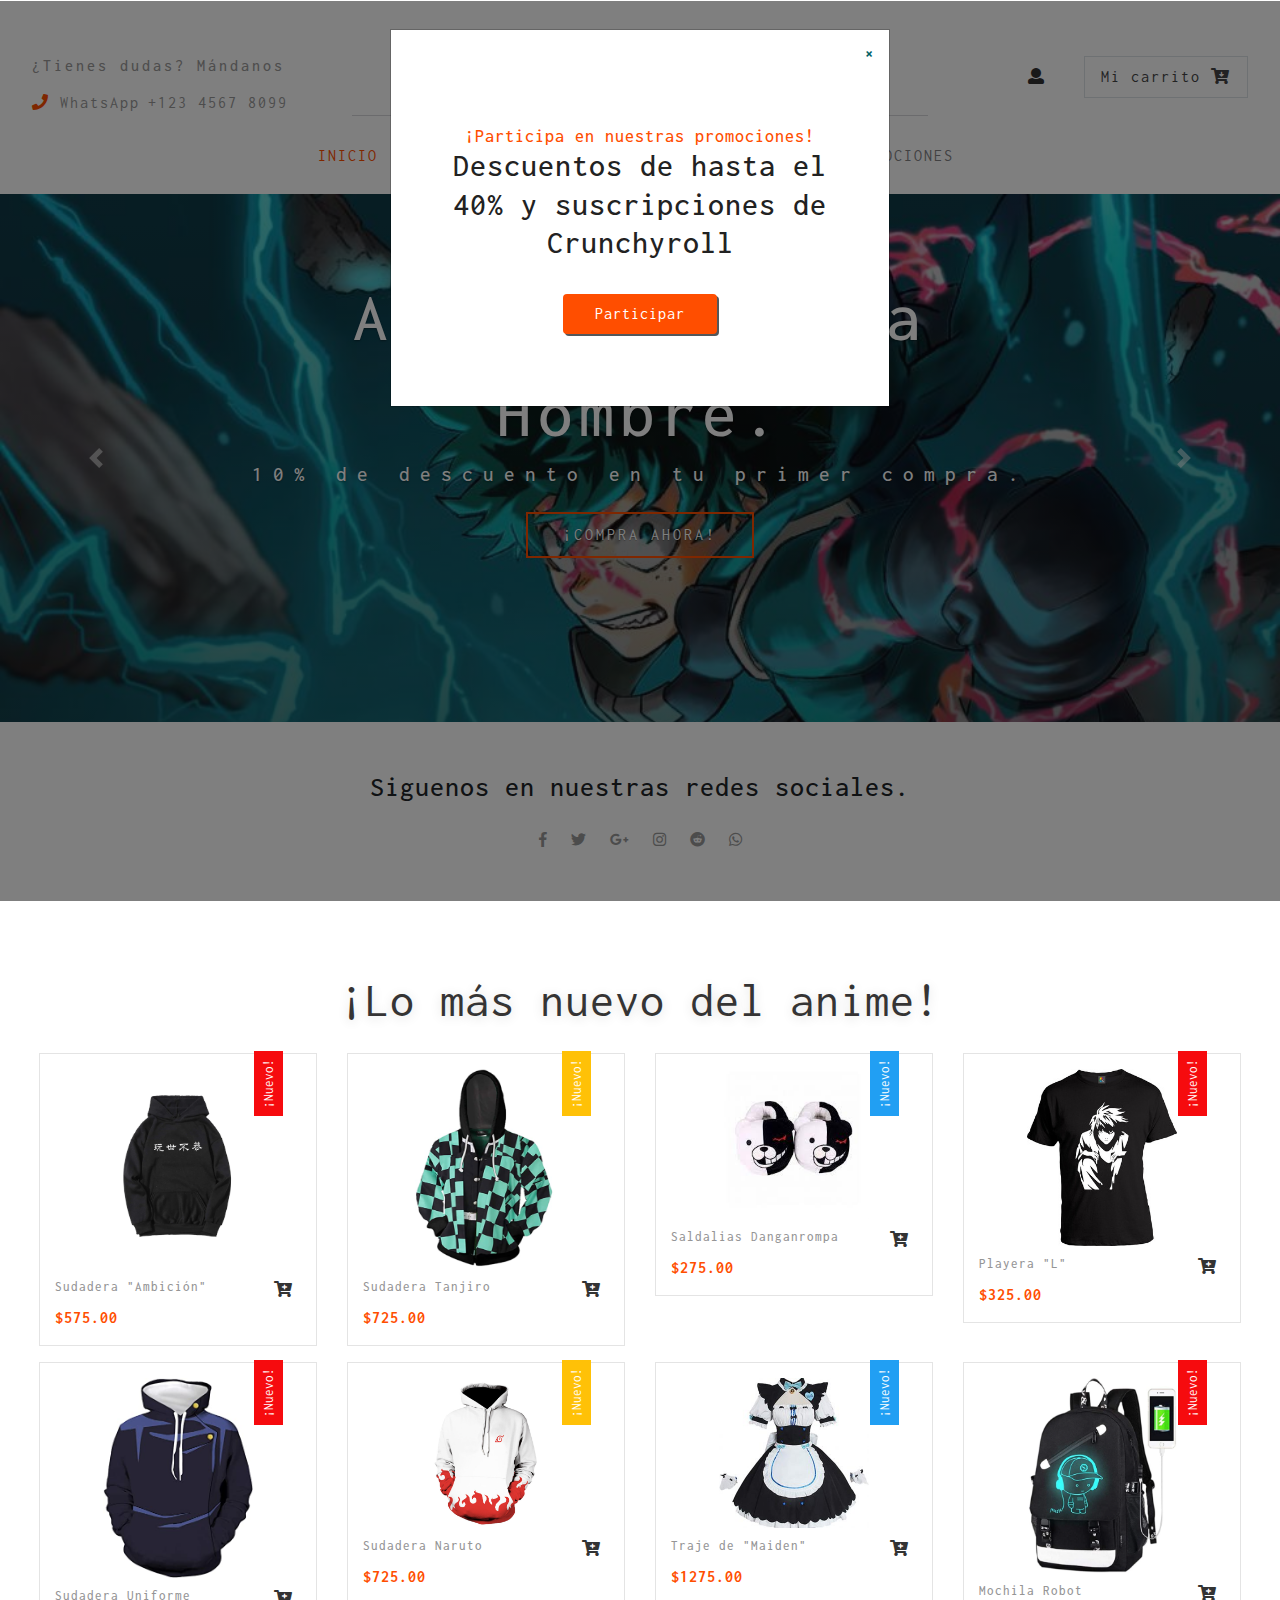
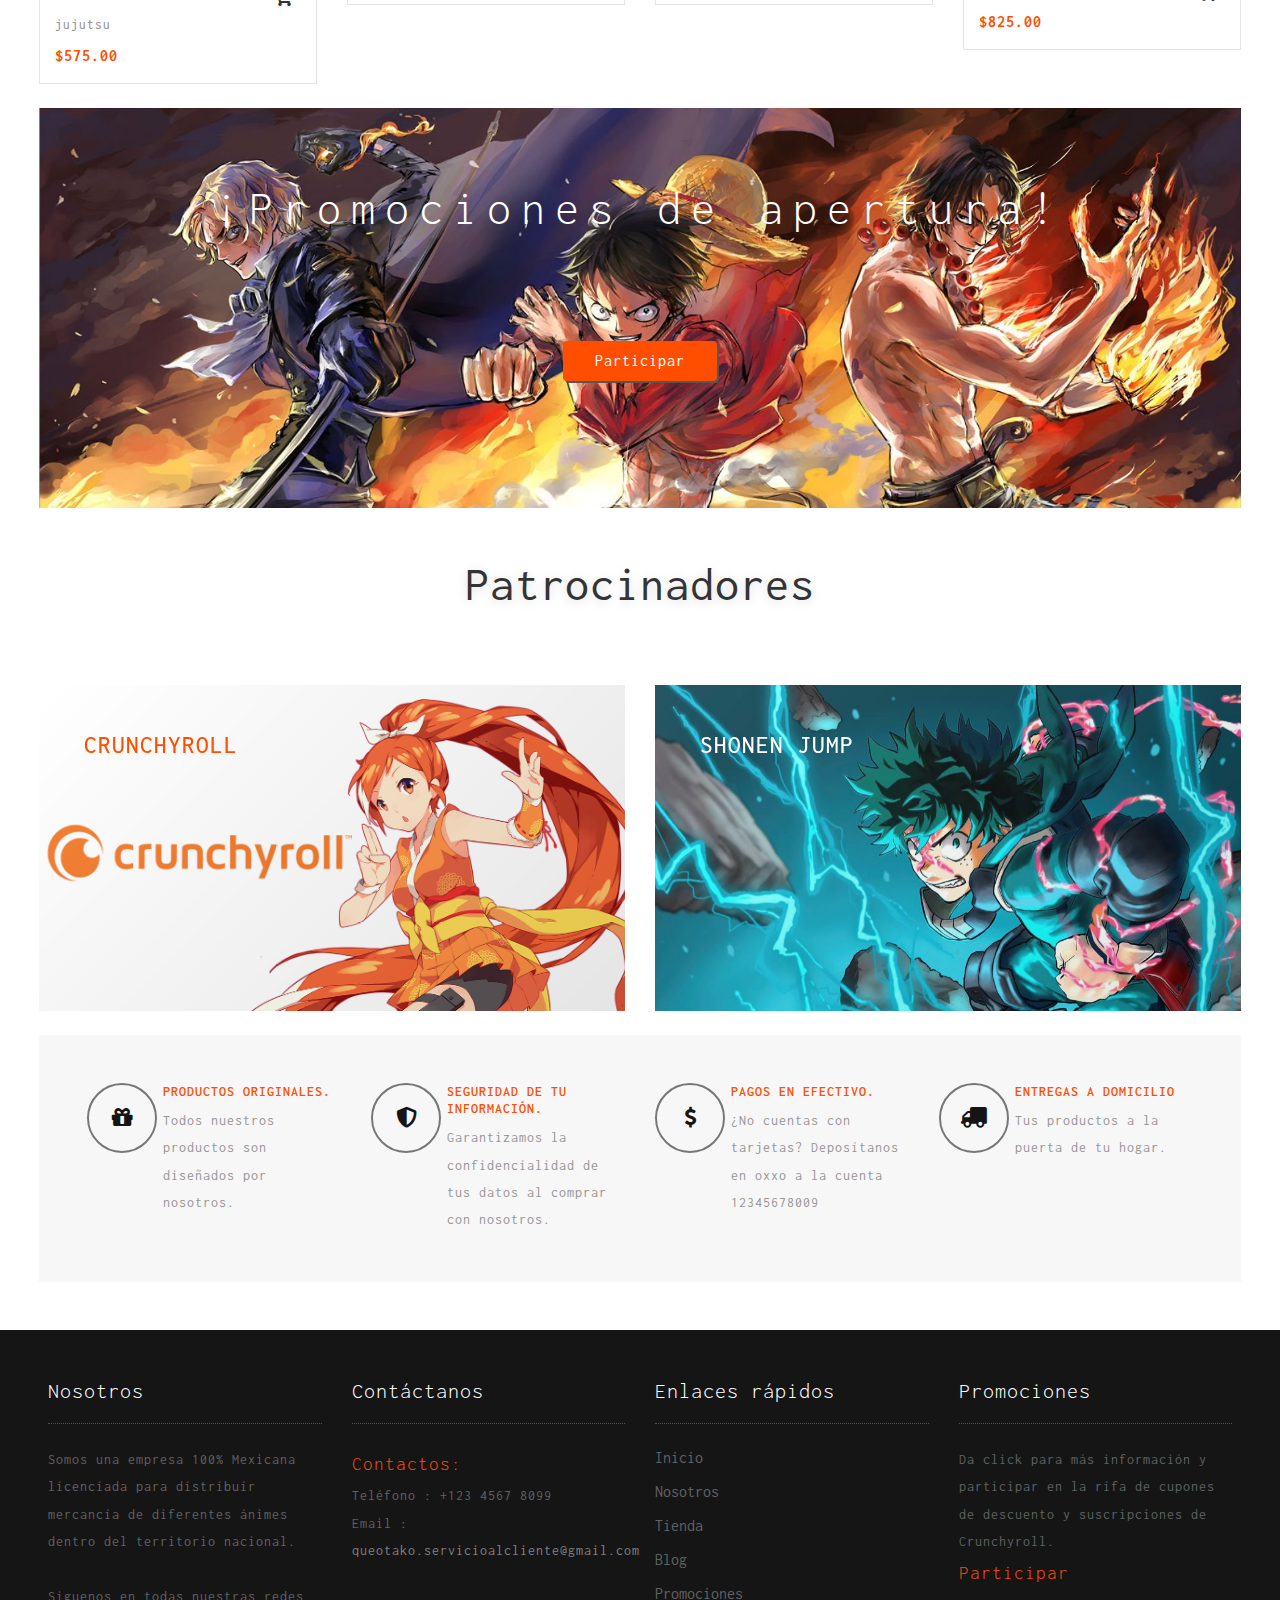
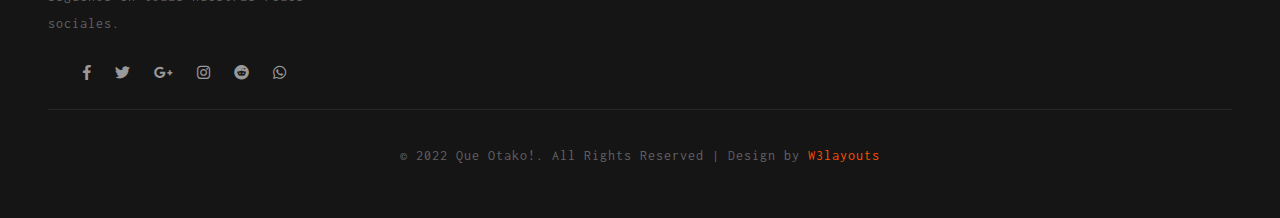
<file: index.html>
<!--
	Author: W3layouts
	Author URL: http://w3layouts.com
	License: Creative Commons Attribution 3.0 Unported
	License URL: http://creativecommons.org/licenses/by/3.0/


	Miembros del equipo
	Fajardo Alemán Christian Ulises
	García Ortega Jhonatan Elías
	Rodríguez Díaz Francisco

-->

<!DOCTYPE html>
<html lang="es">

<head>
	<title>Que Otako! | Ropa y accesorios de anime.</title>
	<link rel="icon" href="./images/gundam.png" type="image/x-icon">
	<meta description="Una tienda de ropa y accesorios de anime y cultura japonesa.">
	<meta name="viewport" content="width=device-width, initial-scale=1">
	<meta charset="utf-8">
	<meta name="keywords" content="ropa, anime, promociones, descuentos, one piece, accesorios, prendas de vestir, sudaderas anime, vestidos, manga" />
	<script>
		addEventListener("load", function () {
			setTimeout(hideURLbar, 0);
		}, false);

		function hideURLbar() {
			window.scrollTo(0, 1);
		}
	</script>
	<link href="css/bootstrap.css" rel='stylesheet' type='text/css' />
	<link href="css/login_overlay.css" rel='stylesheet' type='text/css' />
	<link href="css/style6.css" rel='stylesheet' type='text/css' />
	<link rel="stylesheet" href="css/shop.css" type="text/css" />
	<link rel="stylesheet" href="css/owl.carousel.css" type="text/css" media="all">
	<link rel="stylesheet" href="css/owl.theme.css" type="text/css" media="all">
	<link href="css/style.css" rel='stylesheet' type='text/css' />
	<link href="css/fontawesome-all.css" rel="stylesheet">
	<link href="//fonts.googleapis.com/css?family=Inconsolata:400,700" rel="stylesheet">
	<link href="//fonts.googleapis.com/css?family=Poppins:100,100i,200,200i,300,300i,400,400i,500,500i,600,600i,700,700i,800"
	    rel="stylesheet">
</head>

<body>
	<div class="banner-top container-fluid" id="home">
		<!-- header -->
		<header>
			<div class="row">
				<div class="col-md-3 top-info text-left mt-lg-4">
					<h6>¿Tienes dudas? Mándanos</h6>
					<ul>
						<li>
							<i class="fas fa-phone"></i> WhatsApp </li>
						<li class="number-phone mt-3">+123 4567 8099</li>
					</ul>
				</div>
				<div class="col-md-6 logo-w3layouts text-center">
					<h1 class="logo-w3layouts">
						<a class="navbar-brand" href="index.html">
							Que Otako! </a>
					</h1>
				</div>

				<div class="col-md-3 top-info-cart text-right mt-lg-4">
					<ul class="cart-inner-info">
						<li class="button-log">
							<a class="btn-open" href="#">
								<span class="fa fa-user" aria-hidden="true"></span>
							</a>
						</li>
						<li class="galssescart galssescart2 cart cart box_1">
							<form action="#" method="post" class="last">
								<input type="hidden" name="cmd" value="_cart">
								<input type="hidden" name="display" value="1">
								<button class="top_googles_cart" type="submit" name="submit" value="">
									Mi carrito
									<i class="fas fa-cart-arrow-down"></i>
								</button>
							</form>
						</li>
					</ul>
					<!---->
					<div class="overlay-login text-left">
						<button type="button" class="overlay-close1">
							<i class="fa fa-times" aria-hidden="true"></i>
						</button>
						<div class="wrap">
							<h5 class="text-center mb-4">Iniciar sesión</h5>
							<div class="login p-5 bg-dark mx-auto mw-100">
								<form action="#" method="post">
									<div class="form-group">
										<label class="mb-2">Email</label>
										<input type="email" class="form-control" id="exampleInputEmail1" aria-describedby="emailHelp" placeholder="" required="">
										<small id="emailHelp" class="form-text text-muted">No compartiremos tu información con terceros.</small>
									</div>
									<div class="form-group">
										<label class="mb-2">Contraseña</label>
										<input type="password" class="form-control" id="exampleInputPassword1" placeholder="" required="">
									</div>
									<div class="form-check mb-2">
										<input type="checkbox" class="form-check-input" id="exampleCheck1">
										<label class="form-check-label" for="exampleCheck1">Check me out</label>
									</div>
									<button type="submit" class="btn btn-primary submit mb-4">Registrarme</button>

								</form>
							</div>
							<!---->
						</div>
					</div>
					<!---->
				</div>
			</div>

				<!-- open/close -->
			</div>
			<label class="top-log mx-auto"></label>
			<nav class="navbar navbar-expand-lg navbar-light bg-light top-header mb-2">

				<button class="navbar-toggler mx-auto" type="button" data-toggle="collapse" data-target="#navbarSupportedContent" aria-controls="navbarSupportedContent"
				    aria-expanded="false" aria-label="Toggle navigation">
					<span class="navbar-toggler-icon">
						
					</span>
				</button>
				<div class="collapse navbar-collapse" id="navbarSupportedContent">
					<ul class="navbar-nav nav-mega mx-auto">
						<li class="nav-item active">
							<a class="nav-link ml-lg-0" href="index.html">Inicio
								<span class="sr-only">(current)</span>
							</a>
						</li>
						<li class="nav-item">
							<a class="nav-link" href="nosotros.html">Nosotros</a>
						</li>
						<li class="nav-item dropdown">
							<a class="nav-link dropdown-toggle" href="#" id="navbarDropdown" role="button" data-toggle="dropdown" aria-haspopup="true"
							    aria-expanded="false">
								Tienda
							</a>
							<ul class="dropdown-menu mega-menu ">
								<li>
									<div class="row">
										<div class="col-md-4 media-list span4 text-left">
											<h5 class="tittle-w3layouts-sub"> Ropa y accesorios </h5>
											<ul>
												<li class="media-mini mt-3">
													<a href="tienda.html">Sudaderas</a>
												</li>
												<li class="">
													<a href="tienda.html">Playeras</a>
												</li>
												<li>
													<a href="tienda.html">Vestidos</a>
												</li>
												<li>
													<a href="tienda.html">Túnicas</a>
												</li>
												<li>
													<a href="tienda.html">Trajes de cosplay</a>
												</li>
												<li>
													<a href="tienda.html">Accesorios</a>
												</li>

												<li class="mt-3">
													<h5>Temáticas populares</h5>
												</li>
												<li>
													<a href="tienda.html">One Piece</a>
												</li>
												<li>
													<a href="tienda.html">Naruto</a>
												</li>
												<li>
													<a href="tienda.html">Bleach</a>
												</li>
												<li>
													<a href="tienda.html">Dragon Ball Z</a>
												</li>
												<li>
													<a href="tienda.html">Demon Slayer</a>
												</li>
												<li>
													<a href="tienda.html">Attack on titan</a>
												</li>
												<li>
													<a href="tienda.html">Jujutsu kaisen</a>
												</li>
												<li>
													<a href="tienda.html">My hero Academia</a>
												</li>
											</ul>
										</div>
										<div class="col-md-4 media-list span4 text-left">
											<h5 class="tittle-w3layouts-sub"> Lo más vendido </h5>
											<div class="media-mini mt-3">
												<a href="tienda.html">
													<img src="images/ropa8.PNG" class="img-fluid" alt="">
												</a>
											</div>
										</div>
										<div class="col-md-4 media-list span4 text-left">
											<h5 class="tittle-w3layouts-sub">Popular esta semana </h5>
											<div class="media-mini mt-3">
												<a href="tienda.html">
													<img src="images/ropa10.png" class="img-fluid" alt="">
												</a>
											</div>
										</div>
									</div>
									<hr>
								</li>
							</ul>
						</li>
						<li class="nav-item">
							<a class="nav-link" href="blog.html">Blog</a>
						</li>
						<li class="nav-item">
							<a class="nav-link" href="promociones.html">Promociones</a>
						</li>
					</ul>

				</div>
			</nav>
		</header>
		<!-- //header -->
		<!-- banner -->
		<div class="banner">
			<div id="carouselExampleIndicators" class="carousel slide" data-ride="carousel">
				<ol class="carousel-indicators">
					<li data-target="#carouselExampleIndicators" data-slide-to="0" class="active"></li>
					<li data-target="#carouselExampleIndicators" data-slide-to="1"></li>
					<li data-target="#carouselExampleIndicators" data-slide-to="2"></li>
					<li data-target="#carouselExampleIndicators" data-slide-to="3"></li>
				</ol>
				<div class="carousel-inner" role="listbox">
					<div class="carousel-item active">
						<div class="carousel-caption text-center">
							<h3>Artículos para Hombre.
								<span>10% de descuento en tu primer compra.</span>
							</h3>
							<a href="tienda.html" class="btn btn-sm animated-button gibson-three mt-4">¡Compra ahora!</a>
						</div>
					</div>
					<div class="carousel-item item2">
						<div class="carousel-caption text-center">
							<h3>Artículos para Mujer.
								<span>10% de descuento en tu primer compra.</span>
							</h3>
							<a href="tienda.html" class="btn btn-sm animated-button gibson-three mt-4">¡Compra ahora!</a>
						</div>
					</div>
					<div class="carousel-item item3">
						<div class="carousel-caption text-center">
							<h3>Artículos para Hombre.
								<span>10% de descuento en tu primer compra.</span>
							</h3>
							<a href="tienda.html" class="btn btn-sm animated-button gibson-three mt-4">¡Compra ahora!</a>
						</div>
					</div>
					<div class="carousel-item item4">
						<div class="carousel-caption text-center">
							<h3>Artículos para Mujer.
								<span>10% de descuento en tu primer compra.</span>
							</h3>
							<a href="tienda.html" class="btn btn-sm animated-button gibson-three mt-4">¡Compra ahora!</a>
						</div>
					</div>
				</div>
				<a class="carousel-control-prev" href="#carouselExampleIndicators" role="button" data-slide="prev">
					<span class="carousel-control-prev-icon" aria-hidden="true"></span>
					<span class="sr-only">Anterior</span>
				</a>
				<a class="carousel-control-next" href="#carouselExampleIndicators" role="button" data-slide="next">
					<span class="carousel-control-next-icon" aria-hidden="true"></span>
					<span class="sr-only">Siguiente</span>
				</a>
			</div>
			<!--//banner -->
		</div>
	</div>
	<section class="banner-bottom-wthreelayouts py-lg-5 py-3">
		<div class="container-fluid">
			<div class="error_page">
				<h3>Siguenos en nuestras redes sociales.</h3>
				<ul class="footer-social text-center mt-lg-4 mt-3">

					<li class="mx-2">
						<a href="#">
							<span class="fab fa-facebook-f"></span>
						</a>
					</li>
					<li class="mx-2">
						<a href="#">
							<span class="fab fa-twitter"></span>
						</a>
					</li>
					<li class="mx-2">
						<a href="#">
							<span class="fab fa-google-plus-g"></span>
						</a>
					</li>
					<li class="mx-2">
						<a href="#">
							<span class="fab fa-instagram"></span>
						</a>
					</li>
					<li class="mx-2">
						<a href="#">
							<span class="fab fa-reddit"></span>
						</a>
					</li>
					<li class="mx-2">
						<a href="#">
							<span class="fab fa-whatsapp"></span>
						</a>
					</li>
				</ul>
			</div>

		</div>
	</section>
	<!--//banner-sec-->
	<section class="banner-bottom-wthreelayouts py-lg-5 py-3">
		<div class="container-fluid">
			<div class="inner-sec-shop px-lg-4 px-3">
				<h3 class="tittle-w3layouts my-lg-4 my-4 text-center">¡Lo más nuevo del anime!</h3>
				<div class="row">
					<!-- /womens -->
					<div class="col-md-3 product-men women_two">
						<div class="product-googles-info googles">
							<div class="men-pro-item">
								<div class="men-thumb-item">
									<img src="images/ropa1.png" class="img-fluid imagenes" alt="">
									<div class="men-cart-pro">
										<div class="inner-men-cart-pro">
											<a href="tienda.html" class="link-product-add-cart">Vista rápida</a>
										</div>
									</div>
									<span class="product-new-top">¡Nuevo!</span>
								</div>
								<div class="item-info-product">
									<div class="info-product-price">
										<div class="grid_meta">
											<div class="product_price">
												<h4>
													<a href="tienda.html">Sudadera "Ambición"</a>
												</h4>
												<div class="grid-price mt-2">
													<span class="money ">$575.00</span>
												</div>
											</div>
											
										</div>
										<div class="googles single-item hvr-outline-out">
											<form action="#" method="post">
												<input type="hidden" name="cmd" value="_cart">
												<input type="hidden" name="add" value="1">
												<input type="hidden" name="googles_item" value="Farenheit">
												<input type="hidden" name="amount" value="575.00">
												<button type="submit" class="googles-cart pgoogles-cart">
													<i class="fas fa-cart-plus"></i>
												</button>

												
											</form>

										</div>
									</div>
									<div class="clearfix"></div>
								</div>
							</div>
						</div>
					</div>
					<div class="col-md-3 product-men women_two">
						<div class="product-googles-info googles">
							<div class="men-pro-item">
								<div class="men-thumb-item">
									<img src="images/ropa2.png" class="img-fluid imagenes" alt="">
									<div class="men-cart-pro">
										<div class="inner-men-cart-pro">
											<a href="tienda.html" class="link-product-add-cart">Vista rápida</a>
										</div>
									</div>
									<span class="product-new-top">¡Nuevo!</span>
								</div>
								<div class="item-info-product">

									<div class="info-product-price">
										<div class="grid_meta">
											<div class="product_price">
												<h4>
													<a href="tienda.html">Sudadera Tanjiro</a>
												</h4>
												<div class="grid-price mt-2">
													<span class="money ">$725.00</span>
												</div>
											</div>
											
										</div>
										<div class="googles single-item hvr-outline-out">
											<form action="#" method="post">
												<input type="hidden" name="cmd" value="_cart">
												<input type="hidden" name="add" value="1">
												<input type="hidden" name="googles_item" value="Opium (Grey)">
												<input type="hidden" name="amount" value="325.00">
												<button type="submit" class="googles-cart pgoogles-cart">
													<i class="fas fa-cart-plus"></i>
												</button>

												
											</form>

										</div>
									</div>
									<div class="clearfix"></div>
								</div>
							</div>
						</div>
					</div>
					<div class="col-md-3 product-men women_two">
						<div class="product-googles-info googles">
							<div class="men-pro-item">
								<div class="men-thumb-item">
									<img src="images/ropa3.png" class="img-fluid imagenes" alt="">
									<div class="men-cart-pro">
										<div class="inner-men-cart-pro">
											<a href="tienda.html" class="link-product-add-cart">Vista rápida</a>
										</div>
									</div>
									<span class="product-new-top">¡Nuevo!</span>
								</div>
								<div class="item-info-product">

									<div class="info-product-price">
										<div class="grid_meta">
											<div class="product_price">
												<h4>
													<a href="tienda.html">Saldalias Danganrompa</a>
												</h4>
												<div class="grid-price mt-2">
													<span class="money ">$275.00</span>
												</div>
											</div>
											
										</div>
										<div class="googles single-item hvr-outline-out">
											<form action="#" method="post">
												<input type="hidden" name="cmd" value="_cart">
												<input type="hidden" name="add" value="1">
												<input type="hidden" name="googles_item" value="Kenneth Cole">
												<input type="hidden" name="amount" value="575.00">
												<button type="submit" class="googles-cart pgoogles-cart">
													<i class="fas fa-cart-plus"></i>
												</button>
												
											</form>

										</div>
									</div>
									<div class="clearfix"></div>
								</div>
							</div>
						</div>
					</div>
					<div class="col-md-3 product-men women_two">
						<div class="product-googles-info googles">
							<div class="men-pro-item">
								<div class="men-thumb-item">
									<img src="images/ropa4.png" class="img-fluid imagenes" alt="">
									<div class="men-cart-pro">
										<div class="inner-men-cart-pro">
											<a href="tienda.html" class="link-product-add-cart">Vista rápida</a>
										</div>
									</div>
									<span class="product-new-top">¡Nuevo!</span>
								</div>
								<div class="item-info-product">

									<div class="info-product-price">
										<div class="grid_meta">
											<div class="product_price">
												<h4>
													<a href="tienda.html">Playera "L" </a>
												</h4>
												<div class="grid-price mt-2">
													<span class="money ">$325.00</span>
												</div>
											</div>
											
										</div>
										<div class="googles single-item hvr-outline-out">
											<form action="#" method="post">
												<input type="hidden" name="cmd" value="_cart">
												<input type="hidden" name="add" value="1">
												<input type="hidden" name="googles_item" value="Farenheit Oval">
												<input type="hidden" name="amount" value="325.00">
												<button type="submit" class="googles-cart pgoogles-cart">
													<i class="fas fa-cart-plus"></i>
												</button>

												
											</form>

										</div>
									</div>
									<div class="clearfix"></div>
								</div>
							</div>
						</div>
					</div>
				</div>
				<!-- //womens -->
				<!-- /mens -->
				<div class="row mt-lg-3 mt-0">
					<!-- /womens -->
					<div class="col-md-3 product-men women_two">
						<div class="product-googles-info googles">
							<div class="men-pro-item">
								<div class="men-thumb-item">
									<img src="images/ropa5.jpg" class="img-fluid imagenes" alt="">
									<div class="men-cart-pro">
										<div class="inner-men-cart-pro">
											<a href="tienda.html" class="link-product-add-cart">Vista rápida</a>
										</div>
									</div>
									<span class="product-new-top">¡Nuevo!</span>
								</div>
								<div class="item-info-product">

									<div class="info-product-price">
										<div class="grid_meta">
											<div class="product_price">
												<h4>
													<a href="tienda.html">Sudadera Uniforme jujutsu </a>
												</h4>
												<div class="grid-price mt-2">
													<span class="money ">$575.00</span>
												</div>
											</div>
											
										</div>
										<div class="googles single-item hvr-outline-out">
											<form action="#" method="post">
												<input type="hidden" name="cmd" value="_cart">
												<input type="hidden" name="add" value="1">
												<input type="hidden" name="googles_item" value="Aislin Wayfarer">
												<input type="hidden" name="amount" value="775.00">
												<button type="submit" class="googles-cart pgoogles-cart">
													<i class="fas fa-cart-plus"></i>
												</button>
												
											</form>

										</div>
									</div>
									<div class="clearfix"></div>
								</div>
							</div>
						</div>
					</div>
					<div class="col-md-3 product-men women_two">
						<div class="product-googles-info googles">
							<div class="men-pro-item">
								<div class="men-thumb-item">
									<img src="images/ropa6.png" class="img-fluid imagenes" alt="">
									<div class="men-cart-pro">
										<div class="inner-men-cart-pro">
											<a href="tienda.html" class="link-product-add-cart">Vista rápida</a>
										</div>
									</div>
									<span class="product-new-top">¡Nuevo!</span>
								</div>
								<div class="item-info-product">

									<div class="info-product-price">
										<div class="grid_meta">
											<div class="product_price">
												<h4>
													<a href="tienda.html">Sudadera Naruto </a>
												</h4>
												<div class="grid-price mt-2">
													<span class="money ">$725.00</span>
												</div>
											</div>
											
										</div>
										<div class="googles single-item hvr-outline-out">
											<form action="#" method="post">
												<input type="hidden" name="cmd" value="_cart">
												<input type="hidden" name="add" value="1">
												<input type="hidden" name="googles_item" value="Azmani Round">
												<input type="hidden" name="amount" value="725.00">
												<button type="submit" class="googles-cart pgoogles-cart">
													<i class="fas fa-cart-plus"></i>
												</button>

												
											</form>
										</div>
									</div>
									<div class="clearfix"></div>
								</div>
							</div>
						</div>
					</div>
					<div class="col-md-3 product-men women_two">
						<div class="product-googles-info googles">
							<div class="men-pro-item">
								<div class="men-thumb-item">
									<img src="images/ropa7.png" class="img-fluid imagenes" alt="">
									<div class="men-cart-pro">
										<div class="inner-men-cart-pro">
											<a href="tienda.html" class="link-product-add-cart">Vista rápida</a>
										</div>
									</div>
									<span class="product-new-top">¡Nuevo!</span>
								</div>
								<div class="item-info-product">

									<div class="info-product-price">
										<div class="grid_meta">
											<div class="product_price">
												<h4>
													<a href="tienda.html">Traje de "Maiden"</a>
												</h4>
												<div class="grid-price mt-2">
													<span class="money ">$1275.00</span>
												</div>
											</div>
											
										</div>
										<div class="googles single-item hvr-outline-out">
											<form action="#" method="post">
												<input type="hidden" name="cmd" value="_cart">
												<input type="hidden" name="add" value="1">
												<input type="hidden" name="googles_item" value="Farenheit Wayfarer">
												<input type="hidden" name="amount" value="475.00">
												<button type="submit" class="googles-cart pgoogles-cart">
													<i class="fas fa-cart-plus"></i>
												</button>
											
											</form>

										</div>
									</div>
									<div class="clearfix"></div>
								</div>
							</div>
						</div>
					</div>
					<div class="col-md-3 product-men women_two">
						<div class="product-googles-info googles">
							<div class="men-pro-item">
								<div class="men-thumb-item">
									<img src="images/ropa9.png" class="img-fluid imagenes" alt="">
									<div class="men-cart-pro">
										<div class="inner-men-cart-pro">
											<a href="tienda.html" class="link-product-add-cart">Vista rápida</a>
										</div>
									</div>
									<span class="product-new-top">¡Nuevo!</span>
								</div>
								<div class="item-info-product">

									<div class="info-product-price">
										<div class="grid_meta">
											<div class="product_price">
												<h4>
													<a href="tienda.html">Mochila Robot </a>
												</h4>
												<div class="grid-price mt-2">
													<span class="money ">$825.00</span>
												</div>
											</div>
											
										</div>
										<div class="googles single-item hvr-outline-out">
											<form action="#" method="post">
												<input type="hidden" name="cmd" value="_cart">
												<input type="hidden" name="add" value="1">
												<input type="hidden" name="googles_item" value="Fossil Wayfarer">
												<input type="hidden" name="amount" value="825.00">
												<button type="submit" class="googles-cart pgoogles-cart">
													<i class="fas fa-cart-plus"></i>
												</button>
											</form>

										</div>
									</div>
									<div class="clearfix"></div>
								</div>
							</div>
						</div>
					</div>
					<!-- /mens -->
				</div>
				<!--//row-->
				<!--/meddle-->
				<div class="row">
					<div class="col-md-12 middle-slider my-4">
						<div class="middle-text-info ">

							<h3 class="tittle-w3layouts two text-center my-lg-4 mt-3">¡Promociones de apertura!</h3>
							<div class="simply-countdown-custom" id="simply-countdown-custom"></div>
							<div class="login newsletter modal-body text-center p-5 mx-auto mw-100">
								<form action="blog.html">
									<button type="submit" class="btn btn-primary submit mb-4">Participar</button>
								</form>
							</div>
						</div>
					</div>
				</div>
				<!--//meddle-->
				<h3 class="tittle-w3layouts my-lg-4 my-4 text-center">Patrocinadores</h3>
				<div class="row galsses-grids pt-lg-5 pt-3">
					<div class="col-lg-6 galsses-grid-left">
						<figure class="effect-lexi">
							<img src="images/crunchy.png" alt="" class="img-fluid">
							<figcaption>
								<h3>
									<span>Crunchyroll</span>
								</h3>
								<p><b>Ve el mejor anime gratis</b></p>
								<a href="https://www.crunchyroll.com/es"></a>
							</figcaption>
						</figure>
					</div>
					<div class="col-lg-6 galsses-grid-left">
						<figure class="effect-lexi">
							<img src="images/banner1.jpg" alt="anime" class="img-fluid">
							<figcaption>
								<h3>Shonen
									Jump
								</h3>
								<p><b>Lee los mejores mangas gratis</b></p>
								<a href="https://mangaplus.shueisha.co.jp/updates"></a>
							</figcaption>
						</figure>
					</div>
				</div>
				<!-- /clients-sec -->
				<div class="testimonials p-lg-5 p-3 mt-4">
					<div class="row last-section">
						<div class="col-lg-3 footer-top-w3layouts-grid-sec">
							<div class="mail-grid-icon text-center">
								<i class="fas fa-gift"></i>
							</div>
							<div class="mail-grid-text-info">
								<h3>Productos originales.</h3>
								<p>Todos nuestros productos son diseñados por nosotros.</p>
							</div>
						</div>
						<div class="col-lg-3 footer-top-w3layouts-grid-sec">
							<div class="mail-grid-icon text-center">
								<i class="fas fa-shield-alt"></i>
							</div>
							<div class="mail-grid-text-info">
								<h3>Seguridad de tu información.</h3>
								<p>Garantizamos la confidencialidad de tus datos al comprar con nosotros.</p>
							</div>
						</div>
						<div class="col-lg-3 footer-top-w3layouts-grid-sec">
							<div class="mail-grid-icon text-center">
								<i class="fas fa-dollar-sign"></i>
							</div>
							<div class="mail-grid-text-info">
								<h3>Pagos en efectivo.</h3>
								<p>¿No cuentas con tarjetas? Deposítanos en oxxo a la cuenta 12345678009</p>
							</div>
						</div>
						<div class="col-lg-3 footer-top-w3layouts-grid-sec">
							<div class="mail-grid-icon text-center">
								<i class="fas fa-truck"></i>
							</div>
							<div class="mail-grid-text-info">
								<h3>Entregas a domicilio</h3>
								<p>Tus productos a la puerta de tu hogar.</p>
							</div>
						</div>
					</div>
				</div>
				<!-- //clients-sec -->
			</div>
		</div>
	</section>
	<!-- about -->
	<!--footer -->
	<footer class="py-lg-5 py-3">
		<div class="container-fluid px-lg-5 px-3">
			<div class="row footer-top-w3layouts">
				<div class="col-lg-3 footer-grid-w3ls">
					<div class="footer-title">
						<h3>Nosotros</h3>
					</div>
					<div class="footer-text">
						<p>Somos una empresa 100% Mexicana licenciada para distribuír mercancía de diferentes ánimes dentro del territorio nacional.<br><br>Siguenos en todas nuestras redes sociales.</p>
						<ul class="footer-social text-center mt-lg-4 mt-3">

							<li class="mx-2">
								<a href="#">
									<span class="fab fa-facebook-f"></span>
								</a>
							</li>
							<li class="mx-2">
								<a href="#">
									<span class="fab fa-twitter"></span>
								</a>
							</li>
							<li class="mx-2">
								<a href="#">
									<span class="fab fa-google-plus-g"></span>
								</a>
							</li>
							<li class="mx-2">
								<a href="#">
									<span class="fab fa-instagram"></span>
								</a>
							</li>
							<li class="mx-2">
								<a href="#">
									<span class="fab fa-reddit"></span>
								</a>
							</li>
							<li class="mx-2">
								<a href="#">
									<span class="fab fa-whatsapp"></span>
								</a>
							</li>
						</ul>
					</div>
				</div>
				<div class="col-lg-3 footer-grid-w3ls">
					<div class="footer-title">
						<h3>Contáctanos</h3>
					</div>
					<div class="contact-info">
						<div class="phone">
							<h4>Contactos:</h4>
							<p>Teléfono : +123 4567 8099</p>
							<p>Email :
								<a href="queotako.servicioalcliente@gmail.com">queotako.servicioalcliente@gmail.com</a>
							</p>
						</div>
					</div>
				</div>
				<div class="col-lg-3 footer-grid-w3ls">
					<div class="footer-title">
						<h3>Enlaces rápidos</h3>
					</div>
					<ul class="links">
						<li>
							<a href="index.html">Inicio</a>
						</li>
						<li>
							<a href="nosotros.html">Nosotros</a>
						</li>
						<li>
							<a href="tienda.html">Tienda</a>
						</li>
						<li>
							<a href="blog.html">Blog</a>
						</li>
						<li>
							<a href="promociones.html">Promociones</a>
						</li>
					</ul>
				</div>
				<div class="col-lg-3 footer-grid-w3ls">
					<div class="footer-title">
						<h3>Promociones</h3>
					</div>
					<div class="footer-text">
						<p>Da click para más información y participar en la rifa de cupones de descuento y suscripciones de Crunchyroll.</p>
						<div class="contact-info">
							<a href="promociones.html">
								<h4>Participar</h4>
							</a>
						</div>
					</div>
				</div>
			</div>
			<div class="copyright-w3layouts mt-4">
				<p class="copy-right text-center ">&copy; 2022 Que Otako!. All Rights Reserved | Design by
					<a href="http://w3layouts.com/"> W3layouts </a>
				</p>
			</div>
		</div>
	</footer>
	<!-- //footer -->

	<!--jQuery-->
	<script src="js/jquery-2.2.3.min.js"></script>
	<!-- newsletter modal -->
	<!-- Modal -->
	<!-- Modal -->
	<div class="modal fade" id="myModal" tabindex="-1" role="dialog" aria-hidden="true">
		<div class="modal-dialog" role="document">
			<div class="modal-content">
				<div class="modal-header">

					<button type="button" class="close" data-dismiss="modal" aria-label="Close">
						<span aria-hidden="true">&times;</span>
					</button>
				</div>
				<div class="modal-body text-center p-5 mx-auto mw-100">
					<h6>¡Participa en nuestras promociones!</h6>
					<h3>Descuentos de hasta el 40% y suscripciones de Crunchyroll</h3>
					<div class="login newsletter">
						<form action="promociones.html">
							<button type="submit" class="btn btn-primary submit mb-4">Participar</button>
						</form>
					</div>
				</div>

			</div>
		</div>
	</div>
	<script>
		$(document).ready(function () {
			$("#myModal").modal();
		});
	</script>
	<!-- // modal -->

	<!--search jQuery-->
	<script src="js/modernizr-2.6.2.min.js"></script>
	<script src="js/classie-search.js"></script>
	<script src="js/demo1-search.js"></script>
	<!--//search jQuery-->
	<!-- cart-js -->
	<script src="js/minicart.js"></script>
	<script>
		googles.render();

		googles.cart.on('googles_checkout', function (evt) {
			var items, len, i;

			if (this.subtotal() > 0) {
				items = this.items();

				for (i = 0, len = items.length; i < len; i++) {}
			}
		});
	</script>
	<!-- //cart-js -->
	<script>
		$(document).ready(function () {
			$(".button-log a").click(function () {
				$(".overlay-login").fadeToggle(200);
				$(this).toggleClass('btn-open').toggleClass('btn-close');
			});
		});
		$('.overlay-close1').on('click', function () {
			$(".overlay-login").fadeToggle(200);
			$(".button-log a").toggleClass('btn-open').toggleClass('btn-close');
			open = false;
		});
	</script>
	<!-- carousel -->
	<!-- Count-down -->
	<script src="js/simplyCountdown.js"></script>
	<link href="css/simplyCountdown.css" rel='stylesheet' type='text/css' />
	<script>
		var d = new Date();
		simplyCountdown('simply-countdown-custom', {
			year: d.getFullYear(),
			month: d.getMonth() + 2,
			day: 25
		});
	</script>
	<!--// Count-down -->
	<script src="js/owl.carousel.js"></script>
	<script>
		$(document).ready(function () {
			$('.owl-carousel').owlCarousel({
				loop: true,
				margin: 10,
				responsiveClass: true,
				responsive: {
					0: {
						items: 1,
						nav: true
					},
					600: {
						items: 2,
						nav: false
					},
					900: {
						items: 3,
						nav: false
					},
					1000: {
						items: 4,
						nav: true,
						loop: false,
						margin: 20
					}
				}
			})
		})
	</script>

	<!-- //end-smooth-scrolling -->


	<!-- dropdown nav -->
	<script>
		$(document).ready(function () {
			$(".dropdown").hover(
				function () {
					$('.dropdown-menu', this).stop(true, true).slideDown("fast");
					$(this).toggleClass('open');
				},
				function () {
					$('.dropdown-menu', this).stop(true, true).slideUp("fast");
					$(this).toggleClass('open');
				}
			);
		});
	</script>
	<!-- //dropdown nav -->
  <script src="js/move-top.js"></script>
    <script src="js/easing.js"></script>
    <script>
        jQuery(document).ready(function($) {
            $(".scroll").click(function(event) {
                event.preventDefault();
                $('html,body').animate({
                    scrollTop: $(this.hash).offset().top
                }, 900);
            });
        });
    </script>
    <script>
        $(document).ready(function() {
            /*
            						var defaults = {
            							  containerID: 'toTop', // fading element id
            							containerHoverID: 'toTopHover', // fading element hover id
            							scrollSpeed: 1200,
            							easingType: 'linear' 
            						 };
            						*/

            $().UItoTop({
                easingType: 'easeOutQuart'
            });

        });
    </script>
    <!--// end-smoth-scrolling -->

	<script src="js/bootstrap.js"></script>
	<!-- js file -->
</body>

</html>
</file>
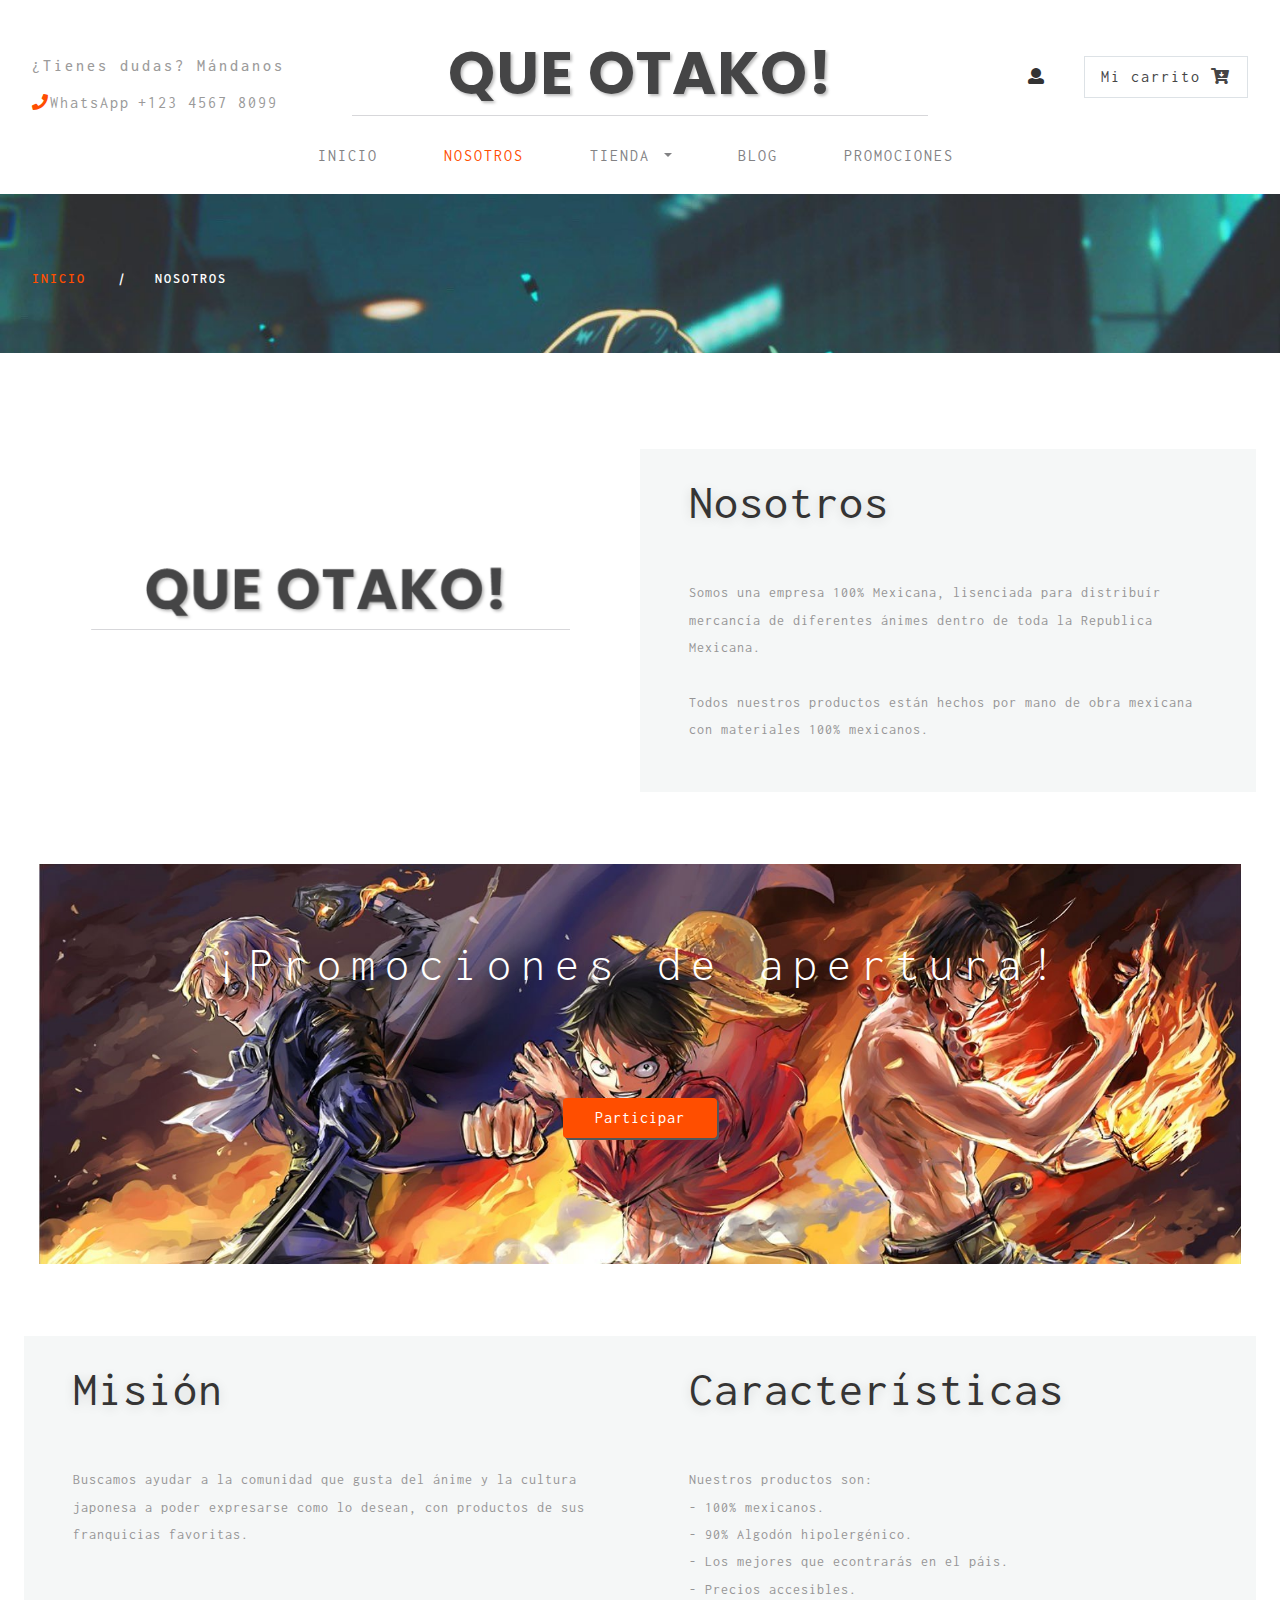
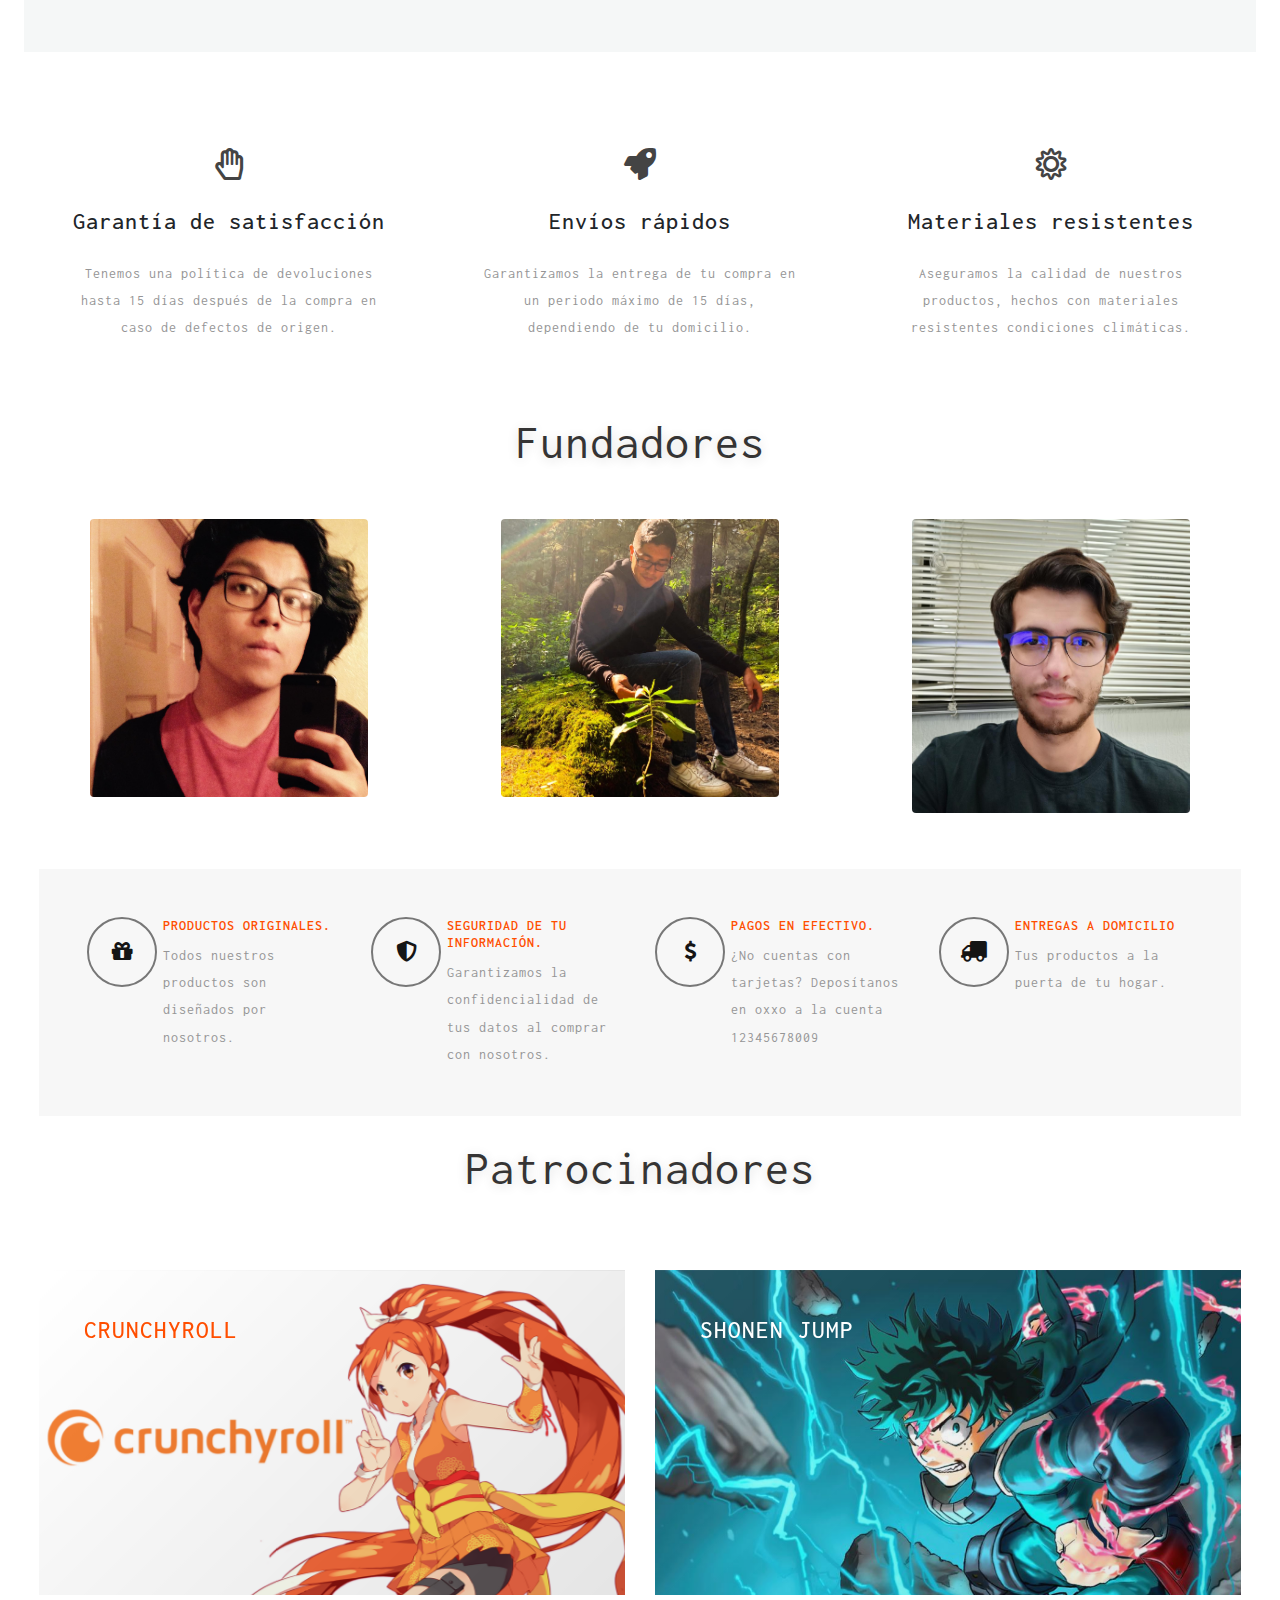
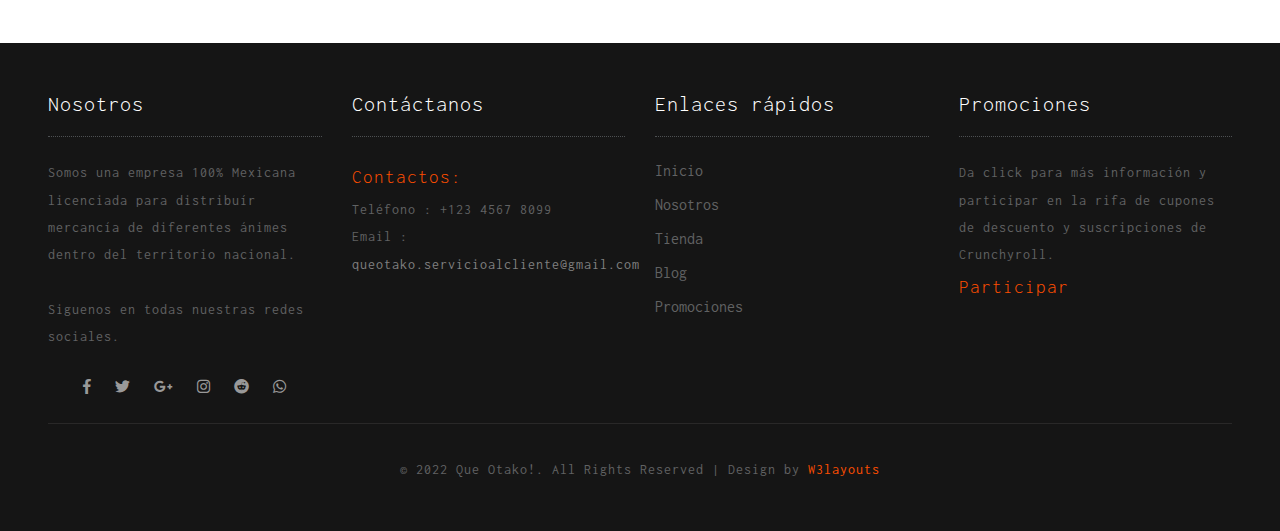
<file: about.html>
<!--
	Author: W3layouts
	Author URL: http://w3layouts.com
	License: Creative Commons Attribution 3.0 Unported
	License URL: http://creativecommons.org/licenses/by/3.0/
-->

<!DOCTYPE html>
<html lang="zxx">

<head>
	<title>Que Otako! | Ropa y accesorios de anime. | Nosotros </title>
	<link rel="icon" href="./images/gundam.png" type="image/x-icon">
	<meta description="Una tienda de ropa y accesorios de anime y cultura japonesa.">
	<meta name="viewport" content="width=device-width, initial-scale=1">
	<meta charset="utf-8">
	<meta name="keywords" content="Goggles a Responsive web template, Bootstrap Web Templates, Flat Web Templates, Android Compatible web template, 
Smartphone Compatible web template, free webdesigns for Nokia, Samsung, LG, SonyEricsson, Motorola web design" />
	<script>
		addEventListener("load", function () {
			setTimeout(hideURLbar, 0);
		}, false);

		function hideURLbar() {
			window.scrollTo(0, 1);
		}
	</script>
	<link href="css/bootstrap.css" rel='stylesheet' type='text/css' />
	<link href="css/login_overlay.css" rel='stylesheet' type='text/css' />
	<link href="css/style6.css" rel='stylesheet' type='text/css' />
	<link rel="stylesheet" href="css/shop.css" type="text/css" />
	<link href="css/style.css" rel='stylesheet' type='text/css' />
	<link href="css/fontawesome-all.css" rel="stylesheet">
	<link href="//fonts.googleapis.com/css?family=Inconsolata:400,700" rel="stylesheet">
	<link href="//fonts.googleapis.com/css?family=Poppins:100,100i,200,200i,300,300i,400,400i,500,500i,600,600i,700,700i,800"
	    rel="stylesheet">
</head>

<body>
	<div class="banner-top container-fluid" id="home">
		<!-- header -->
		<header>
			<div class="row">
				<div class="col-md-3 top-info text-left mt-lg-4">
					<h6>¿Tienes dudas? Mándanos</h6>
					<ul>
						<li>
							<i class="fas fa-phone"></i>WhatsApp </li>
						<li class="number-phone mt-3">+123 4567 8099</li>
					</ul>
				</div>
				<div class="col-md-6 logo-w3layouts text-center">
					<h1 class="logo-w3layouts">
						<a class="navbar-brand" href="index.html">
							Que Otako! </a>
					</h1>
				</div>

				<div class="col-md-3 top-info-cart text-right mt-lg-4">
					<ul class="cart-inner-info">
						<li class="button-log">
							<a class="btn-open" href="#">
								<span class="fa fa-user" aria-hidden="true"></span>
							</a>
						</li>
						<li class="galssescart galssescart2 cart cart box_1">
							<form action="#" method="post" class="last">
								<input type="hidden" name="cmd" value="_cart">
								<input type="hidden" name="display" value="1">
								<button class="top_googles_cart" type="submit" name="submit" value="">
									Mi carrito
									<i class="fas fa-cart-arrow-down"></i>
								</button>
							</form>
						</li>
					</ul>
					<!---->
					<div class="overlay-login text-left">
						<button type="button" class="overlay-close1">
							<i class="fa fa-times" aria-hidden="true"></i>
						</button>
						<div class="wrap">
							<h5 class="text-center mb-4">Iniciar sesión</h5>
							<div class="login p-5 bg-dark mx-auto mw-100">
								<form action="#" method="post">
									<div class="form-group">
										<label class="mb-2">Email</label>
										<input type="email" class="form-control" id="exampleInputEmail1" aria-describedby="emailHelp" placeholder="" required="">
										<small id="emailHelp" class="form-text text-muted">No compartiremos tu información con terceros.</small>
									</div>
									<div class="form-group">
										<label class="mb-2">Contraseña</label>
										<input type="password" class="form-control" id="exampleInputPassword1" placeholder="" required="">
									</div>
									<div class="form-check mb-2">
										<input type="checkbox" class="form-check-input" id="exampleCheck1">
										<label class="form-check-label" for="exampleCheck1">Check me out</label>
									</div>
									<button type="submit" class="btn btn-primary submit mb-4">Registrarme</button>

								</form>
							</div>
							<!---->
						</div>
					</div>
					<!---->
				</div>
			</div>

				<!-- open/close -->
			</div>
			<label class="top-log mx-auto"></label>
			<nav class="navbar navbar-expand-lg navbar-light bg-light top-header mb-2">

				<button class="navbar-toggler mx-auto" type="button" data-toggle="collapse" data-target="#navbarSupportedContent" aria-controls="navbarSupportedContent"
				    aria-expanded="false" aria-label="Toggle navigation">
					<span class="navbar-toggler-icon">
						
					</span>
				</button>
				<div class="collapse navbar-collapse" id="navbarSupportedContent">
					<ul class="navbar-nav nav-mega mx-auto">
						<li class="nav-item">
							<a class="nav-link ml-lg-0" href="index.html">Inicio
								<span class="sr-only">(current)</span>
							</a>
						</li>
						<li class="nav-item active">
							<a class="nav-link" href="about.html">Nosotros</a>
						</li>
						<li class="nav-item dropdown">
							<a class="nav-link dropdown-toggle" href="#" id="navbarDropdown" role="button" data-toggle="dropdown" aria-haspopup="true"
							    aria-expanded="false">
								Tienda
							</a>
							<ul class="dropdown-menu mega-menu ">
								<li>
									<div class="row">
										<div class="col-md-4 media-list span4 text-left">
											<h5 class="tittle-w3layouts-sub"> Ropa y accesorios </h5>
											<ul>
												<li class="media-mini mt-3">
													<a href="shop.html">Sudaderas</a>
												</li>
												<li class="">
													<a href="shop.html">Playeras</a>
												</li>
												<li>
													<a href="shop.html">Vestidos</a>
												</li>
												<li>
													<a href="shop.html">Túnicas</a>
												</li>
												<li>
													<a href="shop.html">Trajes de cosplay</a>
												</li>
												<li>
													<a href="shop.html">Accesorios</a>
												</li>

												<li class="mt-3">
													<h5>Temáticas populares</h5>
												</li>
												<li>
													<a href="shop.html">One Piece</a>
												</li>
												<li>
													<a href="shop.html">Naruto</a>
												</li>
												<li>
													<a href="shop.html">Bleach</a>
												</li>
												<li>
													<a href="shop.html">Dragon Ball Z</a>
												</li>
												<li>
													<a href="shop.html">Demon Slayer</a>
												</li>
												<li>
													<a href="shop.html">Attack on titan</a>
												</li>
												<li>
													<a href="shop.html">Jujutsu kaisen</a>
												</li>
												<li>
													<a href="shop.html">My hero Academia</a>
												</li>
											</ul>
										</div>
										<div class="col-md-4 media-list span4 text-left">
											<h5 class="tittle-w3layouts-sub"> Lo más vendido </h5>
											<div class="media-mini mt-3">
												<a href="shop.html">
													<img src="images/ropa8.PNG" class="img-fluid" alt="">
												</a>
											</div>
										</div>
										<div class="col-md-4 media-list span4 text-left">
											<h5 class="tittle-w3layouts-sub">Popular esta semana </h5>
											<div class="media-mini mt-3">
												<a href="shop.html">
													<img src="images/ropa10.png" class="img-fluid" alt="">
												</a>
											</div>
										</div>
									</div>
									<hr>
								</li>
							</ul>
						</li>
						<li class="nav-item">
							<a class="nav-link" href="customer.html">Blog</a>
						</li>
						<li class="nav-item">
							<a class="nav-link" href="contact.html">Promociones</a>
						</li>
					</ul>

				</div>
			</nav>
		</header>
		<!-- //header -->
		<!-- banner -->
		<div class="banner_inner">
			<div class="services-breadcrumb">
				<div class="inner_breadcrumb">

					<ul class="short">
						<li>
							<a href="index.html">Inicio</a>
							<i>|</i>
						</li>
						<li>Nosotros</li>
					</ul>
				</div>
			</div>

		</div>
		<!--//banner -->
	</div>
	<!--// header_top -->
	<!-- top Products -->
	<section class="banner-bottom-wthreelayouts py-lg-5 py-3">
		<div class="container-fluid">

			<div class="inner-sec-shop px-lg-4 px-3">
				<div class="about-content py-lg-5 py-3">
					<div class="row">

						<div class="col-lg-6 p-0 ">
							<img src="images/Nosotros.PNG" alt="Goggles" class="img-fluid">
						</div>
						<div class="col-lg-6 about-info">
							<h3 class="tittle-w3layouts text-left mb-lg-5 mb-3">Nosotros</h3>
							<p class="my-xl-4 my-lg-3 my-md-4 my-3">Somos una empresa 100% Mexicana, lisenciada para distribuír mercancía de diferentes ánimes dentro de toda la Republica Mexicana.<br><br>Todos nuestros productos están hechos por mano de obra mexicana con materiales 100% mexicanos.
							</p>
						</div>
					</div>
				</div>
				<!--/meddle-->
				<div class="row">
					<div class="col-md-12 middle-slider my-4">
						<div class="middle-text-info ">

							<h3 class="tittle-w3layouts two text-center my-lg-4 mt-3">¡Promociones de apertura!</h3>
							<div class="simply-countdown-custom" id="simply-countdown-custom"></div>
							<div class="login newsletter modal-body text-center p-5 mx-auto mw-100">
								<form action="contact.html">
									<button type="submit" class="btn btn-primary submit mb-4">Participar</button>
								</form>
							</div>
						</div>
					</div>
				</div>
				<!--//meddle-->
				<div class="about-content py-lg-5 py-3">
					<div class="row">
						<div class="col-lg-6 about-info">
							<h3 class="tittle-w3layouts text-left mb-lg-5 mb-3">Misión</h3>
							<p class="my-xl-4 my-lg-3 my-md-4 my-3">Buscamos ayudar a la comunidad que gusta del ánime y la cultura japonesa a poder expresarse como lo desean, con productos de sus franquicias favoritas.
							</p>
						</div>
						<div class="col-lg-6 about-info">
							<h3 class="tittle-w3layouts text-left mb-lg-5 mb-3">Características</h3>
							<p class="my-xl-4 my-lg-3 my-md-4 my-3">Nuestros productos son:<br>
								- 100% mexicanos.<br>
								- 90% Algodón hipolergénico.<br>
								- Los mejores que econtrarás en el páis.<br>
								- Precios accesibles.<br>
							</p>
						</div>
					</div>
				</div>
				<!-- /grids -->
				<div class="bottom-sub-grid-content py-lg-5 py-3">
					<div class="row">
						<div class="col-lg-4 bottom-sub-grid text-center">
							<div class="bt-icon">

								<span class="far fa-hand-paper"></span>
							</div>

							<h4 class="sub-tittle-w3layouts my-lg-4 my-3">Garantía de satisfacción</h4>
							<p>Tenemos una política de devoluciones hasta 15 días después de la compra en caso de defectos de origen.</p>

						</div>
						<!-- /.col-lg-4 -->
						<div class="col-lg-4 bottom-sub-grid text-center">
							<div class="bt-icon">
								<span class="fas fa-rocket"></span>
							</div>

							<h4 class="sub-tittle-w3layouts my-lg-4 my-3">Envíos rápidos</h4>
							<p>Garantizamos la entrega de tu compra en un periodo máximo de 15 días, dependiendo de tu domicilio.</p>
						</div>
						<!-- /.col-lg-4 -->
						<div class="col-lg-4 bottom-sub-grid text-center">
							<div class="bt-icon">
								<span class="far fa-sun"></span>
							</div>

							<h4 class="sub-tittle-w3layouts my-lg-4 my-3">Materiales resistentes</h4>
							<p>Aseguramos la calidad de nuestros productos, hechos con materiales resistentes condiciones climáticas.</p>
						</div>
						<!-- /.col-lg-4 -->
					</div>
				</div>
				<!-- //grids -->
				<h3 class="tittle-w3layouts text-center my-lg-4 my-4">Fundadores</h3>
				<div class="partners-info">
					<div class="row mt-lg-5 mt-3 justify-content-around">
					 <div class="col-md-3 team-main-gd">
							<div class="team-grid text-center">
								<div class="team-img">
									<img class="img-fluid rounded" src="images/chris.jpg" alt="">
								</div>
								<div class="team-info">
									<h4>Christian Fajardo</h4>
									<span>Diseñador de modas </span>
									<ul class="d-flex justify-content-center py-3 social-icons">
										<li>
											<a href="#">
												<i class="fab fa-facebook-f"></i>
											</a>
										</li>
										<li class="mx-3">
											<a href="#">
												<i class="fab fa-twitter"></i>
											</a>
										</li>
										<li>
											<a href="#">
												<i class="fab fa-google-plus-g"></i>
											</a>
										</li>
									</ul>
								</div>
							</div>
						</div>
						<div class="col-md-3 team-main-gd">
							<div class="team-grid text-center">
								<div class="team-img">
									<img class="img-fluid rounded" src="images/elias.jpg" alt="">
								</div>
								<div class="team-info">
									<h4>Elías García</h4>
									<span>Desarrollador Web </span>
									<ul class="d-flex justify-content-center py-3 social-icons">
										<li>
											<a href="#">
												<i class="fab fa-facebook-f"></i>
											</a>
										</li>
										<li class="mx-3">
											<a href="#">
												<i class="fab fa-twitter"></i>
											</a>
										</li>
										<li>
											<a href="#">
												<i class="fab fa-google-plus-g"></i>
											</a>
										</li>
									</ul>
								</div>
							</div>
						</div>
						<div class="col-md-3 team-main-gd">
							<div class="team-grid text-center">
								<div class="team-img">
									<img class="img-fluid rounded" src="images/paco.jpg" alt="">
								</div>
								<div class="team-info">
									<h4>Francisco Rodríguez</h4>
									<span>Director de Negocios </span>
									<ul class="d-flex justify-content-center py-3 social-icons">
										<li>
											<a href="#">
												<i class="fab fa-facebook-f"></i>
											</a>
										</li>
										<li class="mx-3">
											<a href="#">
												<i class="fab fa-twitter"></i>
											</a>
										</li>
										<li>
											<a href="#">
												<i class="fab fa-google-plus-g"></i>
											</a>
										</li>
									</ul>
								</div>
							</div>
						</div>
					</div>
				</div>

				<!-- /clients-sec -->
				<div class="testimonials p-lg-5 p-3 mt-4">
					<div class="row last-section">
						<div class="col-lg-3 footer-top-w3layouts-grid-sec">
							<div class="mail-grid-icon text-center">
								<i class="fas fa-gift"></i>
							</div>
							<div class="mail-grid-text-info">
								<h3>Productos originales.</h3>
								<p>Todos nuestros productos son diseñados por nosotros.</p>
							</div>
						</div>
						<div class="col-lg-3 footer-top-w3layouts-grid-sec">
							<div class="mail-grid-icon text-center">
								<i class="fas fa-shield-alt"></i>
							</div>
							<div class="mail-grid-text-info">
								<h3>Seguridad de tu información.</h3>
								<p>Garantizamos la confidencialidad de tus datos al comprar con nosotros.</p>
							</div>
						</div>
						<div class="col-lg-3 footer-top-w3layouts-grid-sec">
							<div class="mail-grid-icon text-center">
								<i class="fas fa-dollar-sign"></i>
							</div>
							<div class="mail-grid-text-info">
								<h3>Pagos en efectivo.</h3>
								<p>¿No cuentas con tarjetas? Deposítanos en oxxo a la cuenta 12345678009</p>
							</div>
						</div>
						<div class="col-lg-3 footer-top-w3layouts-grid-sec">
							<div class="mail-grid-icon text-center">
								<i class="fas fa-truck"></i>
							</div>
							<div class="mail-grid-text-info">
								<h3>Entregas a domicilio</h3>
								<p>Tus productos a la puerta de tu hogar.</p>
							</div>
						</div>
					</div>
				</div>
				<!-- //clients-sec -->
				
				<!--//meddle-->
				<h3 class="tittle-w3layouts my-lg-4 my-4 text-center">Patrocinadores</h3>
				<div class="row galsses-grids pt-lg-5 pt-3">
					<div class="col-lg-6 galsses-grid-left">
						<figure class="effect-lexi">
							<img src="images/crunchy.png" alt="" class="img-fluid">
							<figcaption>
								<h3>
									<span>Crunchyroll</span>
								</h3>
								<p><b>Ve el mejor anime gratis</b></p>
								<a href="https://www.crunchyroll.com/es"></a>
							</figcaption>
						</figure>
					</div>
					<div class="col-lg-6 galsses-grid-left">
						<figure class="effect-lexi">
							<img src="images/banner1.jpg" alt="" class="img-fluid">
							<figcaption>
								<h3>Shonen
									Jump
								</h3>
								<p><b>Lee los mejores mangas gratis</b></p>
								<a href="https://mangaplus.shueisha.co.jp/updates"></a>
							</figcaption>
						</figure>
					</div>
				</div>
			</div>
		</div>
	</section>

	<!--footer -->
	<footer class="py-lg-5 py-3">
		<div class="container-fluid px-lg-5 px-3">
			<div class="row footer-top-w3layouts">
				<div class="col-lg-3 footer-grid-w3ls">
					<div class="footer-title">
						<h3>Nosotros</h3>
					</div>
					<div class="footer-text">
						<p>Somos una empresa 100% Mexicana licenciada para distribuír mercancía de diferentes ánimes dentro del territorio nacional.<br><br>Siguenos en todas nuestras redes sociales.</p>
						<ul class="footer-social text-center mt-lg-4 mt-3">

							<li class="mx-2">
								<a href="#">
									<span class="fab fa-facebook-f"></span>
								</a>
							</li>
							<li class="mx-2">
								<a href="#">
									<span class="fab fa-twitter"></span>
								</a>
							</li>
							<li class="mx-2">
								<a href="#">
									<span class="fab fa-google-plus-g"></span>
								</a>
							</li>
							<li class="mx-2">
								<a href="#">
									<span class="fab fa-instagram"></span>
								</a>
							</li>
							<li class="mx-2">
								<a href="#">
									<span class="fab fa-reddit"></span>
								</a>
							</li>
							<li class="mx-2">
								<a href="#">
									<span class="fab fa-whatsapp"></span>
								</a>
							</li>
						</ul>
					</div>
				</div>
				<div class="col-lg-3 footer-grid-w3ls">
					<div class="footer-title">
						<h3>Contáctanos</h3>
					</div>
					<div class="contact-info">
						<div class="phone">
							<h4>Contactos:</h4>
							<p>Teléfono : +123 4567 8099</p>
							<p>Email :
								<a href="queotako.servicioalcliente@gmail.com">queotako.servicioalcliente@gmail.com</a>
							</p>
						</div>
					</div>
				</div>
				<div class="col-lg-3 footer-grid-w3ls">
					<div class="footer-title">
						<h3>Enlaces rápidos</h3>
					</div>
					<ul class="links">
						<li>
							<a href="index.html">Inicio</a>
						</li>
						<li>
							<a href="about.html">Nosotros</a>
						</li>
						<li>
							<a href="shop.html">Tienda</a>
						</li>
						<li>
							<a href="customer.html">Blog</a>
						</li>
						<li>
							<a href="contact.html">Promociones</a>
						</li>
					</ul>
				</div>
				<div class="col-lg-3 footer-grid-w3ls">
					<div class="footer-title">
						<h3>Promociones</h3>
					</div>
					<div class="footer-text">
						<p>Da click para más información y participar en la rifa de cupones de descuento y suscripciones de Crunchyroll.</p>
						<div class="contact-info">
							<a href="contact.html">
								<h4>Participar</h4>
							</a>
						</div>
					</div>
				</div>
			</div>
			<div class="copyright-w3layouts mt-4">
				<p class="copy-right text-center ">&copy; 2022 Que Otako!. All Rights Reserved | Design by
					<a href="http://w3layouts.com/"> W3layouts </a>
				</p>
			</div>
		</div>
	</footer>
	<!-- //footer -->

	<!--jQuery-->
	<script src="js/jquery-2.2.3.min.js"></script>
	<!-- newsletter modal -->
	<!--search jQuery-->
	<script src="js/modernizr-2.6.2.min.js"></script>
	<script src="js/classie-search.js"></script>
	<script src="js/demo1-search.js"></script>
	<!--//search jQuery-->
	<!-- cart-js -->
	<script src="js/minicart.js"></script>
	<script>
		googles.render();

		googles.cart.on('googles_checkout', function (evt) {
			var items, len, i;

			if (this.subtotal() > 0) {
				items = this.items();

				for (i = 0, len = items.length; i < len; i++) {}
			}
		});
	</script>
	<!-- //cart-js -->
	<script>
		$(document).ready(function () {
			$(".button-log a").click(function () {
				$(".overlay-login").fadeToggle(200);
				$(this).toggleClass('btn-open').toggleClass('btn-close');
			});
		});
		$('.overlay-close1').on('click', function () {
			$(".overlay-login").fadeToggle(200);
			$(".button-log a").toggleClass('btn-open').toggleClass('btn-close');
			open = false;
		});
	</script>
	<!-- carousel -->
	<!-- dropdown nav -->
	<script>
		$(document).ready(function () {
			$(".dropdown").hover(
				function () {
					$('.dropdown-menu', this).stop(true, true).slideDown("fast");
					$(this).toggleClass('open');
				},
				function () {
					$('.dropdown-menu', this).stop(true, true).slideUp("fast");
					$(this).toggleClass('open');
				}
			);
		});
	</script>
	<!-- //dropdown nav -->
	<!-- Count-down -->
	<script src="js/simplyCountdown.js"></script>
	<link href="css/simplyCountdown.css" rel='stylesheet' type='text/css' />
	<script>
		var d = new Date();
		simplyCountdown('simply-countdown-custom', {
			year: d.getFullYear(),
			month: d.getMonth() + 2,
			day: 25
		});
	</script>
	<!--// Count-down -->
	<script src="js/move-top.js"></script>
    <script src="js/easing.js"></script>
    <script>
        jQuery(document).ready(function($) {
            $(".scroll").click(function(event) {
                event.preventDefault();
                $('html,body').animate({
                    scrollTop: $(this.hash).offset().top
                }, 900);
            });
        });
    </script>
    <script>
        $(document).ready(function() {
            /*
            						var defaults = {
            							  containerID: 'toTop', // fading element id
            							containerHoverID: 'toTopHover', // fading element hover id
            							scrollSpeed: 1200,
            							easingType: 'linear' 
            						 };
            						*/

            $().UItoTop({
                easingType: 'easeOutQuart'
            });

        });
    </script>
    <!--// end-smoth-scrolling -->


	<script src="js/bootstrap.js"></script>
	<!-- js file -->
</body>

</html>
</file>
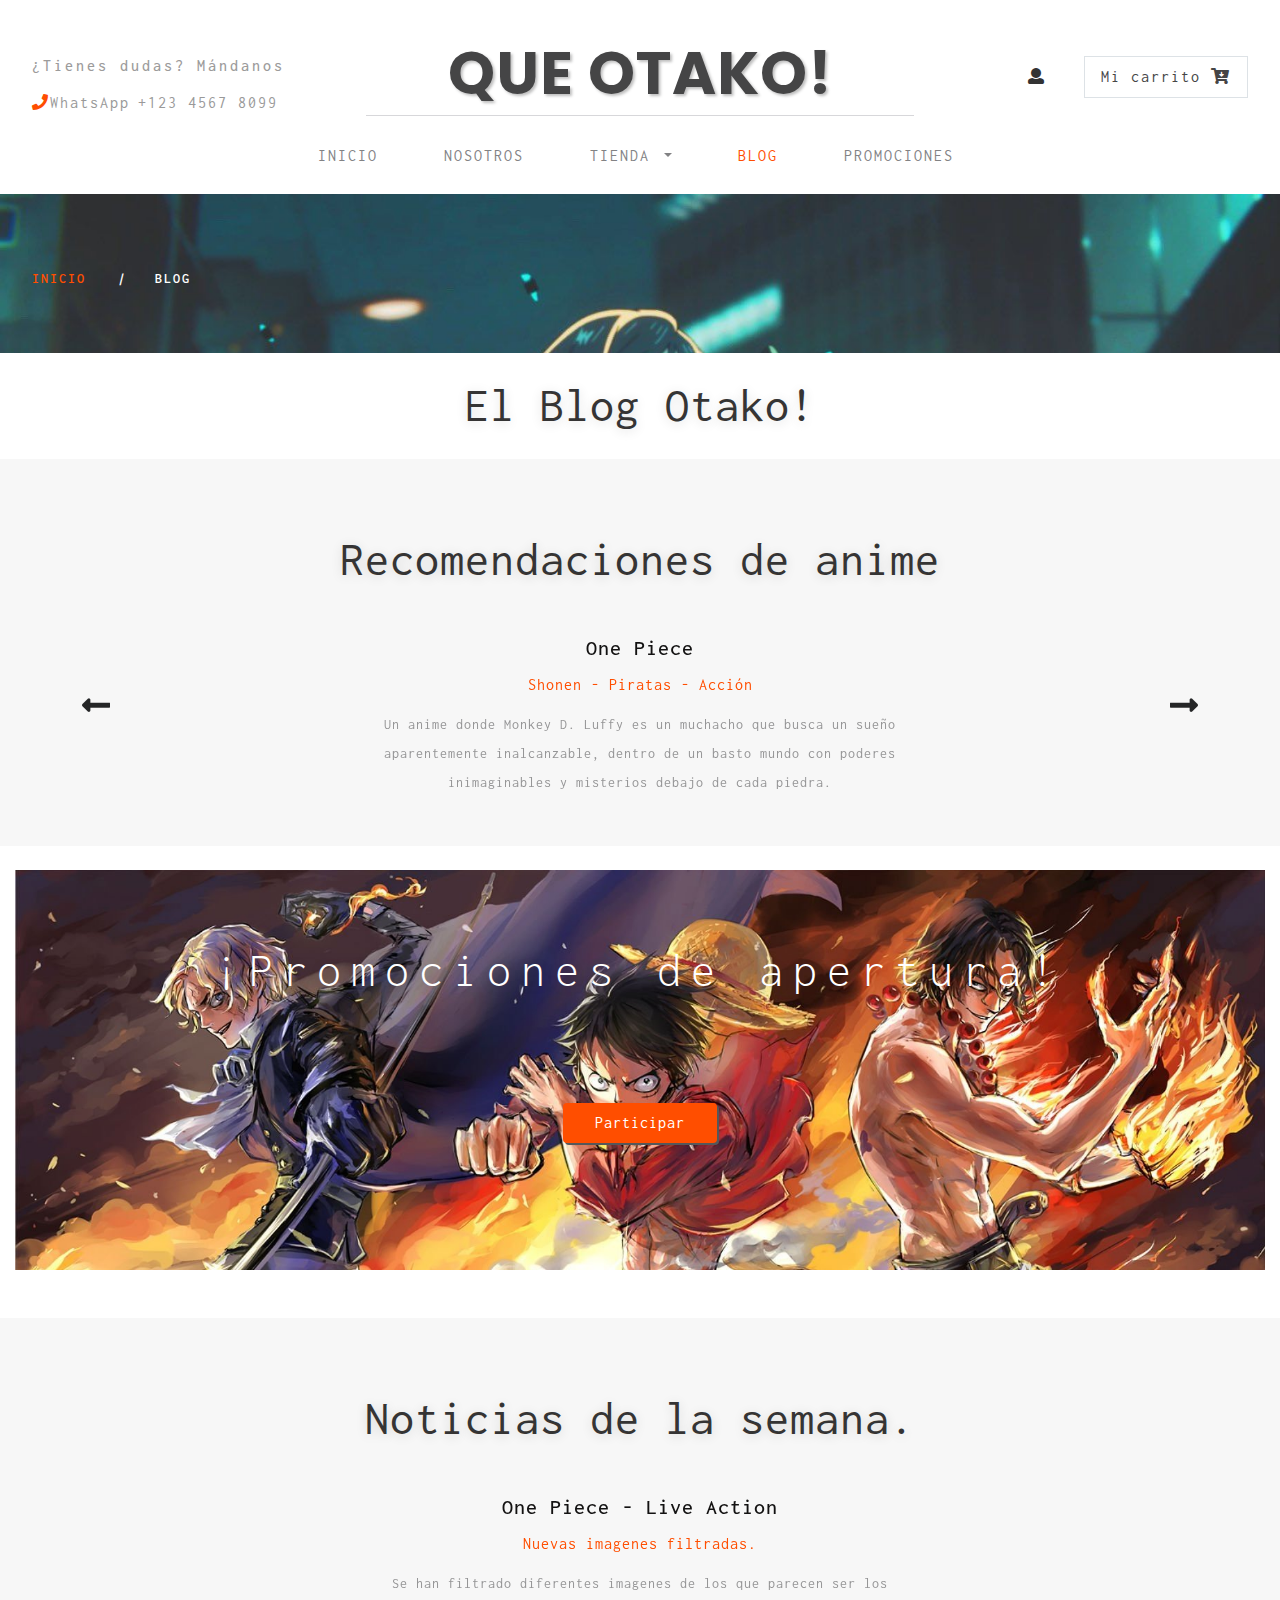
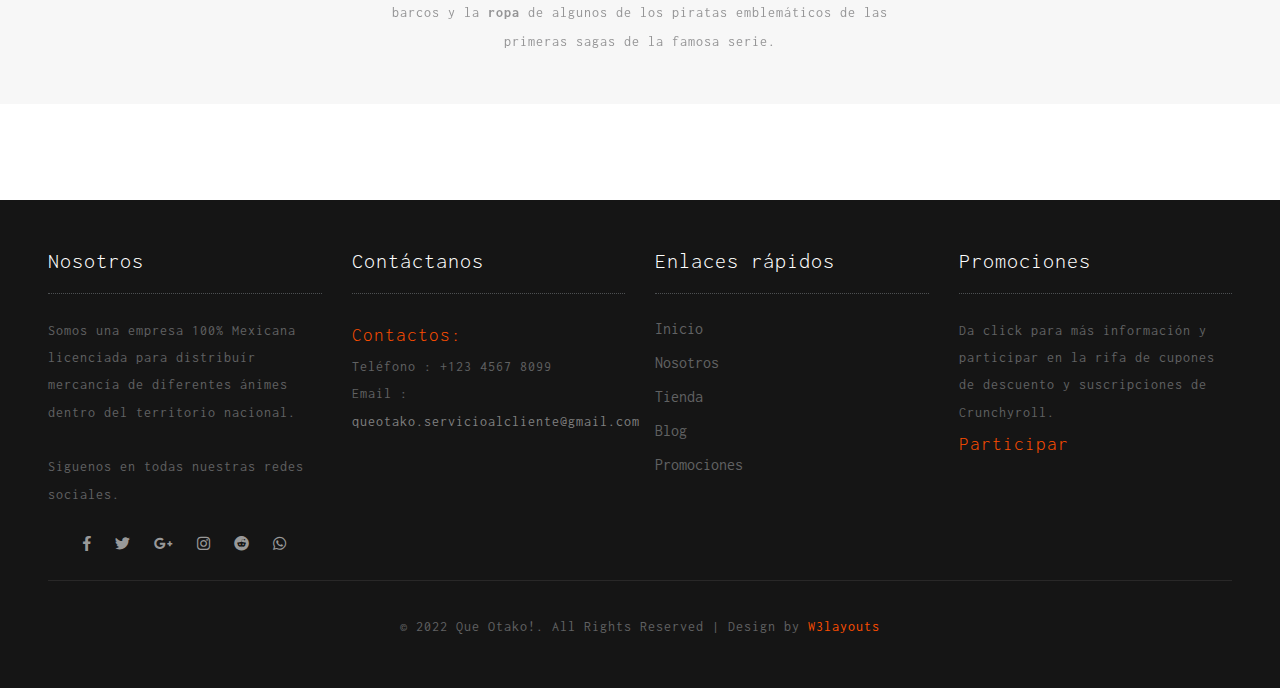
<file: blog.html>
<!--
	Author: W3layouts
	Author URL: http://w3layouts.com
	License: Creative Commons Attribution 3.0 Unported
	License URL: http://creativecommons.org/licenses/by/3.0/


	Miembros del equipo
	Fajardo Alemán Christian Ulises
	García Ortega Jhonatan Elías
	Rodríguez Díaz Francisco

-->

<!DOCTYPE html>
<html lang="es">

<head>
	<title>Que Otako! | Ropa y accesorios de anime. | Blog </title>
	<link rel="icon" href="./images/gundam.png" type="image/x-icon">
	<meta description="Una tienda de ropa y accesorios de anime y cultura japonesa.">
	<meta name="viewport" content="width=device-width, initial-scale=1">
	<meta charset="utf-8">
	<meta name="keywords" content="ropa, anime, promociones, descuentos, one piece, accesorios, prendas de vestir, sudaderas anime, vestidos, manga" />
	<script>
		addEventListener("load", function () {
			setTimeout(hideURLbar, 0);
		}, false);

		function hideURLbar() {
			window.scrollTo(0, 1);
		}
	</script>
	<link href="css/bootstrap.css" rel='stylesheet' type='text/css' />
	<link href="css/login_overlay.css" rel='stylesheet' type='text/css' />
	<link href="css/style6.css" rel='stylesheet' type='text/css' />
	<link rel="stylesheet" href="css/shop.css" type="text/css" />
	<link href="css/style.css" rel='stylesheet' type='text/css' />
	<link href="css/fontawesome-all.css" rel="stylesheet">
	<link href="//fonts.googleapis.com/css?family=Inconsolata:400,700" rel="stylesheet">
	<link href="//fonts.googleapis.com/css?family=Poppins:100,100i,200,200i,300,300i,400,400i,500,500i,600,600i,700,700i,800"
	    rel="stylesheet">
</head>

<body>
	<div class="banner-top container-fluid" id="home">
		<!-- header -->
		<header>
			<div class="row">
				<div class="col-md-3 top-info text-left mt-lg-4">
					<h6>¿Tienes dudas? Mándanos</h6>
					<ul>
						<li>
							<i class="fas fa-phone"></i>WhatsApp </li>
						<li class="number-phone mt-3">+123 4567 8099</li>
					</ul>
				</div>
				<div class="col-md-6 logo-w3layouts text-center">
					<h1 class="logo-w3layouts">
						<a class="navbar-brand" href="index.html">
							Que Otako! </a>
					</h1>
				</div>

				<div class="col-md-3 top-info-cart text-right mt-lg-4">
					<ul class="cart-inner-info">
						<li class="button-log">
							<a class="btn-open" href="#">
								<span class="fa fa-user" aria-hidden="true"></span>
							</a>
						</li>
						<li class="galssescart galssescart2 cart cart box_1">
							<form action="#" method="post" class="last">
								<input type="hidden" name="cmd" value="_cart">
								<input type="hidden" name="display" value="1">
								<button class="top_googles_cart" type="submit" name="submit" value="">
									Mi carrito
									<i class="fas fa-cart-arrow-down"></i>
								</button>
							</form>
						</li>
					</ul>
					<!---->
					<div class="overlay-login text-left">
						<button type="button" class="overlay-close1">
							<i class="fa fa-times" aria-hidden="true"></i>
						</button>
						<div class="wrap">
							<h5 class="text-center mb-4">Iniciar sesión</h5>
							<div class="login p-5 bg-dark mx-auto mw-100">
								<form action="#" method="post">
									<div class="form-group">
										<label class="mb-2">Email</label>
										<input type="email" class="form-control" id="exampleInputEmail1" aria-describedby="emailHelp" placeholder="" required="">
										<small id="emailHelp" class="form-text text-muted">No compartiremos tu información con terceros.</small>
									</div>
									<div class="form-group">
										<label class="mb-2">Contraseña</label>
										<input type="password" class="form-control" id="exampleInputPassword1" placeholder="" required="">
									</div>
									<div class="form-check mb-2">
										<input type="checkbox" class="form-check-input" id="exampleCheck1">
										<label class="form-check-label" for="exampleCheck1">Check me out</label>
									</div>
									<button type="submit" class="btn btn-primary submit mb-4">Registrarme</button>

								</form>
							</div>
							<!---->
						</div>
					</div>
					<!---->
				</div>
			</div>

			<label class="top-log mx-auto"></label>
			<nav class="navbar navbar-expand-lg navbar-light bg-light top-header mb-2">

				<button class="navbar-toggler mx-auto" type="button" data-toggle="collapse" data-target="#navbarSupportedContent" aria-controls="navbarSupportedContent"
				    aria-expanded="false" aria-label="Toggle navigation">
					<span class="navbar-toggler-icon">
						
					</span>
				</button>
				<div class="collapse navbar-collapse" id="navbarSupportedContent">
					<ul class="navbar-nav nav-mega mx-auto">
						<li class="nav-item">
							<a class="nav-link ml-lg-0" href="index.html">Inicio
								<span class="sr-only">(current)</span>
							</a>
						</li>
						<li class="nav-item">
							<a class="nav-link" href="nosotros.html">Nosotros</a>
						</li>
						<li class="nav-item dropdown">
							<a class="nav-link dropdown-toggle" href="#" id="navbarDropdown" role="button" data-toggle="dropdown" aria-haspopup="true"
							    aria-expanded="false">
								Tienda
							</a>
							<ul class="dropdown-menu mega-menu ">
								<li>
									<div class="row">
										<div class="col-md-4 media-list span4 text-left">
											<h5 class="tittle-w3layouts-sub"> Ropa y accesorios </h5>
											<ul>
												<li class="media-mini mt-3">
													<a href="tienda.html">Sudaderas</a>
												</li>
												<li class="">
													<a href="tienda.html">Playeras</a>
												</li>
												<li>
													<a href="tienda.html">Vestidos</a>
												</li>
												<li>
													<a href="tienda.html">Túnicas</a>
												</li>
												<li>
													<a href="tienda.html">Trajes de cosplay</a>
												</li>
												<li>
													<a href="tienda.html">Accesorios</a>
												</li>

												<li class="mt-3">
													<h5>Temáticas populares</h5>
												</li>
												<li>
													<a href="tienda.html">One Piece</a>
												</li>
												<li>
													<a href="tienda.html">Naruto</a>
												</li>
												<li>
													<a href="tienda.html">Bleach</a>
												</li>
												<li>
													<a href="tienda.html">Dragon Ball Z</a>
												</li>
												<li>
													<a href="tienda.html">Demon Slayer</a>
												</li>
												<li>
													<a href="tienda.html">Attack on titan</a>
												</li>
												<li>
													<a href="tienda.html">Jujutsu kaisen</a>
												</li>
												<li>
													<a href="tienda.html">My hero Academia</a>
												</li>
											</ul>
										</div>
										<div class="col-md-4 media-list span4 text-left">
											<h5 class="tittle-w3layouts-sub"> Lo más vendido </h5>
											<div class="media-mini mt-3">
												<a href="tienda.html">
													<img src="images/ropa8.PNG" class="img-fluid" alt="">
												</a>
											</div>
										</div>
										<div class="col-md-4 media-list span4 text-left">
											<h5 class="tittle-w3layouts-sub">Popular esta semana </h5>
											<div class="media-mini mt-3">
												<a href="tienda.html">
													<img src="images/ropa10.png" class="img-fluid" alt="">
												</a>
											</div>
										</div>
									</div>
									<hr>
								</li>
							</ul>
						</li>
						<li class="nav-item active">
							<a class="nav-link" href="blog.html">Blog</a>
						</li>
						<li class="nav-item">
							<a class="nav-link" href="promociones.html">Promociones</a>
						</li>
					</ul>

				</div>
			</nav>
		</header>
		<!-- //header -->
		<!-- banner -->
		<div class="banner_inner">
			<div class="services-breadcrumb">
				<div class="inner_breadcrumb">

					<ul class="short">
						<li>
							<a href="index.html">Inicio</a>
							<i>|</i>
						</li>
						<li>Blog</li>
					</ul>
				</div>
			</div>

		</div>
		<!--//banner -->
	</div>
	<!--// header_top -->
	<h3 class="tittle-w3layouts my-lg-4 my-4 text-center">El Blog Otako!</h3>
	<!-- /testimonials -->
	<div class="testimonials py-lg-4 py-3 mt-4">
		<div class="testimonials-inner py-lg-4 py-3">
			<h3 class="tittle-w3layouts text-center my-lg-4 my-4">Recomendaciones de anime</h3>
			<div id="carouselExampleControls" class="carousel slide" data-ride="carousel">
				<div class="carousel-inner" role="listbox">
					<div class="carousel-item active">
						<div class="testimonials_grid text-center">
							<h3>One Piece</h3>
							<label>Shonen - Piratas - Acción</label>
							<p>Un anime donde Monkey D. Luffy es un muchacho que busca un sueño aparentemente inalcanzable, dentro de un basto mundo con poderes inimaginables y misterios debajo de cada piedra.</p>
						</div>
					</div>
					<div class="carousel-item">
						<div class="testimonials_grid text-center">
							<h3>Hunter x Hunter</h3>
							<label>Shonen - Cazadores - Acción</label>
							<p>Un <b>anime</b> donde Gon Freiks es un niño con un gran sentido del olfato y contacto con la naturaleza, su sueño es combertirce en un Cazador y reunirse con su padre y para ello deberá ser capaz de pasar muchas pruebas.</p>
						</div>
					</div>
					<div class="carousel-item">
						<div class="testimonials_grid text-center">
							<h3>Jujutsu Kaisen</h3>
							<label>Shonen - Hechiceros - Acción</label>
							<p>Un <b>anime</b> donde Itadori Yuji es un joven con una fuerza sobrehumana que vive vida normal, tras encontrarse con unos hechiceros e comer un objeto extraño es podeído por una maldición que desatará sucesos inesperados.</p>
						</div>
					</div>
					<a class="carousel-control-prev test" href="#carouselExampleControls" role="button" data-slide="prev">
						<span class="fas fa-long-arrow-alt-left"></span>
						<span class="sr-only">Anterior</span>
					</a>
					<a class="carousel-control-next test" href="#carouselExampleControls" role="button" data-slide="next">
						<span class="fas fa-long-arrow-alt-right" aria-hidden="true"></span>
						<span class="sr-only">Siguiente</span>

					</a>
				</div>
			</div>
		</div>
	</div>
	<!-- //testimonials -->
		<!--/meddle-->
		<div class="row margin-correct">
			<div class="col-md-12 middle-slider my-4">
				<div class="middle-text-info ">
	
					<h3 class="tittle-w3layouts two text-center my-lg-4 mt-3">¡Promociones de apertura!</h3>
					<div class="simply-countdown-custom" id="simply-countdown-custom"></div>
					<div class="login newsletter modal-body text-center p-5 mx-auto mw-100">
						<form action="promociones.html">
							<button type="submit" class="btn btn-primary submit mb-4">Participar</button>
						</form>
					</div>
				</div>
			</div>
		</div>
		<!--//meddle-->
	<!-- /testimonials -->
	<div class="testimonials py-lg-4 py-3 mt-4">
		<div class="testimonials-inner py-lg-4 py-3">
			<h3 class="tittle-w3layouts text-center my-lg-4 my-4">Noticias de la semana.</h3>
			<div id="carouselExampleControls" class="carousel slide" data-ride="carousel">
				<div class="carousel-inner" role="listbox">
					<div class="carousel-item active">
						<div class="testimonials_grid text-center">
							<h3>One Piece - Live Action</h3>
							<label>Nuevas imagenes filtradas.</label>
							<p>Se han filtrado diferentes imagenes de los que parecen ser los barcos y la <b>ropa</b> de algunos de los piratas emblemáticos de las primeras sagas de la famosa serie.</p>
						</div>
					</div>
					<div class="carousel-item">
						<div class="testimonials_grid text-center">
							<h3>Spy X Family</h3>
							<label>Explosión de popularidad</label>
							<p>Traz el reciente estreno de su adaptación al anime, la serie que lleva por nombre "Spt x Family" ha ganado popularidad exponencialmente en las ultimas semanas en todos sus formatos de distribución.</p>
						</div>
					</div>
					<div class="carousel-item">
						<div class="testimonials_grid text-center">
							<h3>SHUEISHA Pierde</h3>
							<label>Caso de demanda.</label>
							<p>Traz levantar acusaciones contra el youtuber norteamericano "TotallyNotMark" por derechos de autor, reclamando todo su contenido,la compañía pierde rotúndamente el caso por las leyes norteamericanas de "fair use"</p>
						</div>
					</div>
					<a class="carousel-control-prev test no-existe" href="#carouselExampleControls" role="button" data-slide="prev">
						<span class="fas fa-long-arrow-alt-left"></span>
						<span class="sr-only">Anterior</span>
					</a>
					<a class="carousel-control-next test no-existe" href="#carouselExampleControls" role="button" data-slide="next">
						<span class="fas fa-long-arrow-alt-right" aria-hidden="true"></span>
						<span class="sr-only">Siguiente</span>

					</a>
				</div>
			</div>
		</div>
	</div>
	<!-- //testimonials -->

	<!--/404-->
	<section class="banner-bottom-wthreelayouts py-lg-5 py-3">
		
	</section>
	<!--//404-->

	<!--footer -->
	<footer class="py-lg-5 py-3">
		<div class="container-fluid px-lg-5 px-3">
			<div class="row footer-top-w3layouts">
				<div class="col-lg-3 footer-grid-w3ls">
					<div class="footer-title">
						<h3>Nosotros</h3>
					</div>
					<div class="footer-text">
						<p>Somos una empresa 100% Mexicana licenciada para distribuír mercancía de diferentes ánimes dentro del territorio nacional.<br><br>Siguenos en todas nuestras redes sociales.</p>
						<ul class="footer-social text-center mt-lg-4 mt-3">

							<li class="mx-2">
								<a href="#">
									<span class="fab fa-facebook-f"></span>
								</a>
							</li>
							<li class="mx-2">
								<a href="#">
									<span class="fab fa-twitter"></span>
								</a>
							</li>
							<li class="mx-2">
								<a href="#">
									<span class="fab fa-google-plus-g"></span>
								</a>
							</li>
							<li class="mx-2">
								<a href="#">
									<span class="fab fa-instagram"></span>
								</a>
							</li>
							<li class="mx-2">
								<a href="#">
									<span class="fab fa-reddit"></span>
								</a>
							</li>
							<li class="mx-2">
								<a href="#">
									<span class="fab fa-whatsapp"></span>
								</a>
							</li>
						</ul>
					</div>
				</div>
				<div class="col-lg-3 footer-grid-w3ls">
					<div class="footer-title">
						<h3>Contáctanos</h3>
					</div>
					<div class="contact-info">
						<div class="phone">
							<h4>Contactos:</h4>
							<p>Teléfono : +123 4567 8099</p>
							<p>Email :
								<a href="queotako.servicioalcliente@gmail.com">queotako.servicioalcliente@gmail.com</a>
							</p>
						</div>
					</div>
				</div>
				<div class="col-lg-3 footer-grid-w3ls">
					<div class="footer-title">
						<h3>Enlaces rápidos</h3>
					</div>
					<ul class="links">
						<li>
							<a href="index.html">Inicio</a>
						</li>
						<li>
							<a href="nosotros.html">Nosotros</a>
						</li>
						<li>
							<a href="tienda.html">Tienda</a>
						</li>
						<li>
							<a href="blog.html">Blog</a>
						</li>
						<li>
							<a href="promociones.html">Promociones</a>
						</li>
					</ul>
				</div>
				<div class="col-lg-3 footer-grid-w3ls">
					<div class="footer-title">
						<h3>Promociones</h3>
					</div>
					<div class="footer-text">
						<p>Da click para más información y participar en la rifa de cupones de descuento y suscripciones de Crunchyroll.</p>
						<div class="contact-info">
							<a href="promociones.html">
								<h4>Participar</h4>
							</a>
						</div>
					</div>
				</div>
			</div>
			<div class="copyright-w3layouts mt-4">
				<p class="copy-right text-center ">&copy; 2022 Que Otako!. All Rights Reserved | Design by
					<a href="http://w3layouts.com/"> W3layouts </a>
				</p>
			</div>
		</div>
	</footer>
	<!-- //footer -->

	<!--jQuery-->
	<script src="js/jquery-2.2.3.min.js"></script>
	<!-- newsletter modal -->
	<!--search jQuery-->
	<script src="js/modernizr-2.6.2.min.js"></script>
	<script src="js/classie-search.js"></script>
	<script src="js/demo1-search.js"></script>
	<!--//search jQuery-->
	<!-- cart-js -->
	<script src="js/minicart.js"></script>
	<script>
		googles.render();

		googles.cart.on('googles_checkout', function (evt) {
			var items, len, i;

			if (this.subtotal() > 0) {
				items = this.items();

				for (i = 0, len = items.length; i < len; i++) {}
			}
		});
	</script>
	<!-- //cart-js -->
	<script>
		$(document).ready(function () {
			$(".button-log a").click(function () {
				$(".overlay-login").fadeToggle(200);
				$(this).toggleClass('btn-open').toggleClass('btn-close');
			});
		});
		$('.overlay-close1').on('click', function () {
			$(".overlay-login").fadeToggle(200);
			$(".button-log a").toggleClass('btn-open').toggleClass('btn-close');
			open = false;
		});
	</script>
	<!-- carousel -->
	<!-- dropdown nav -->
	<script>
		$(document).ready(function () {
			$(".dropdown").hover(
				function () {
					$('.dropdown-menu', this).stop(true, true).slideDown("fast");
					$(this).toggleClass('open');
				},
				function () {
					$('.dropdown-menu', this).stop(true, true).slideUp("fast");
					$(this).toggleClass('open');
				}
			);
		});
	</script>
	<!-- //dropdown nav -->
	<!-- Count-down -->
	<script src="js/simplyCountdown.js"></script>
	<link href="css/simplyCountdown.css" rel='stylesheet' type='text/css' />
	<script>
	var d = new Date();
	simplyCountdown('simply-countdown-custom', {
		year: d.getFullYear(),
		month: d.getMonth() + 2,
		day: 25
	});
	</script>
	<!--// Count-down -->
	<script src="js/move-top.js"></script>
    <script src="js/easing.js"></script>
    <script>
        jQuery(document).ready(function($) {
            $(".scroll").click(function(event) {
                event.preventDefault();
                $('html,body').animate({
                    scrollTop: $(this.hash).offset().top
                }, 900);
            });
        });
    </script>
    <script>
        $(document).ready(function() {
            /*
            						var defaults = {
            							  containerID: 'toTop', // fading element id
            							containerHoverID: 'toTopHover', // fading element hover id
            							scrollSpeed: 1200,
            							easingType: 'linear' 
            						 };
            						*/

            $().UItoTop({
                easingType: 'easeOutQuart'
            });

        });
    </script>
    <!--// end-smoth-scrolling -->


	<script src="js/bootstrap.js"></script>
	<!-- js file -->
</body>

</html>
</file>
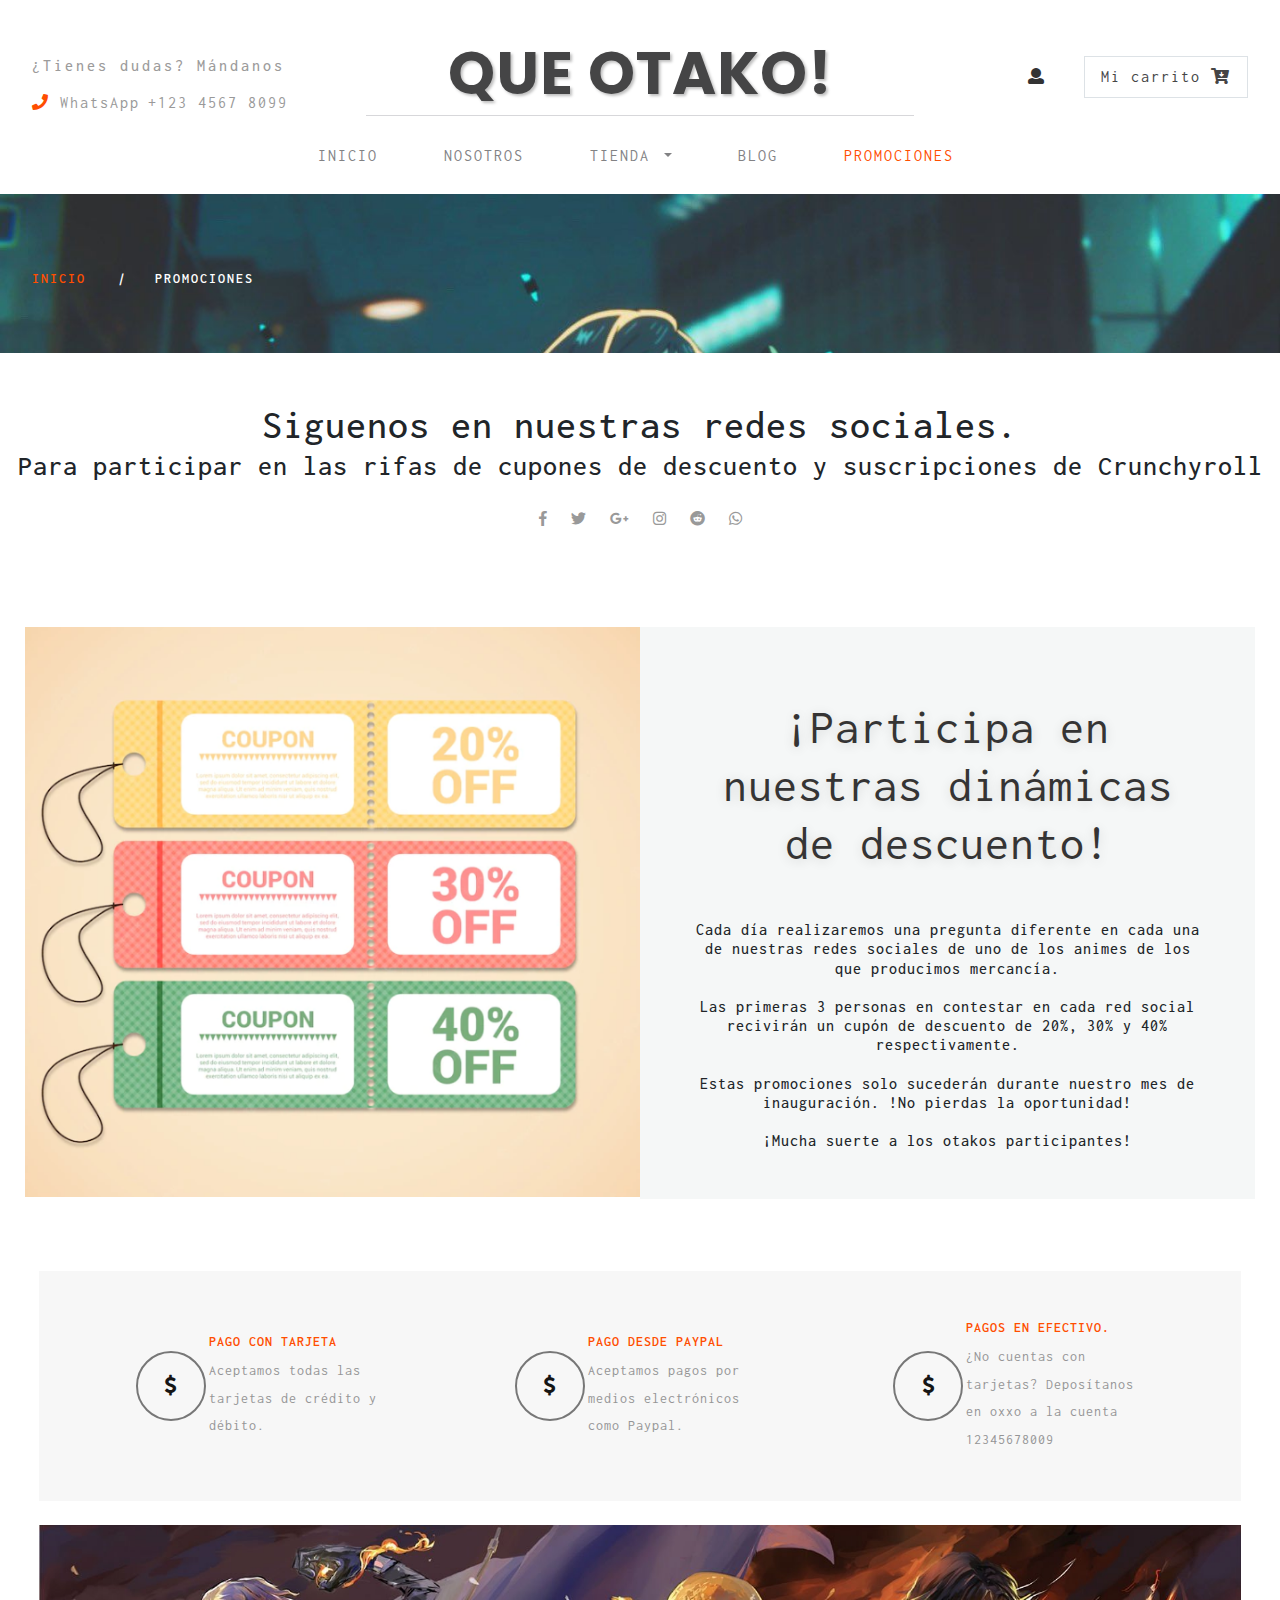
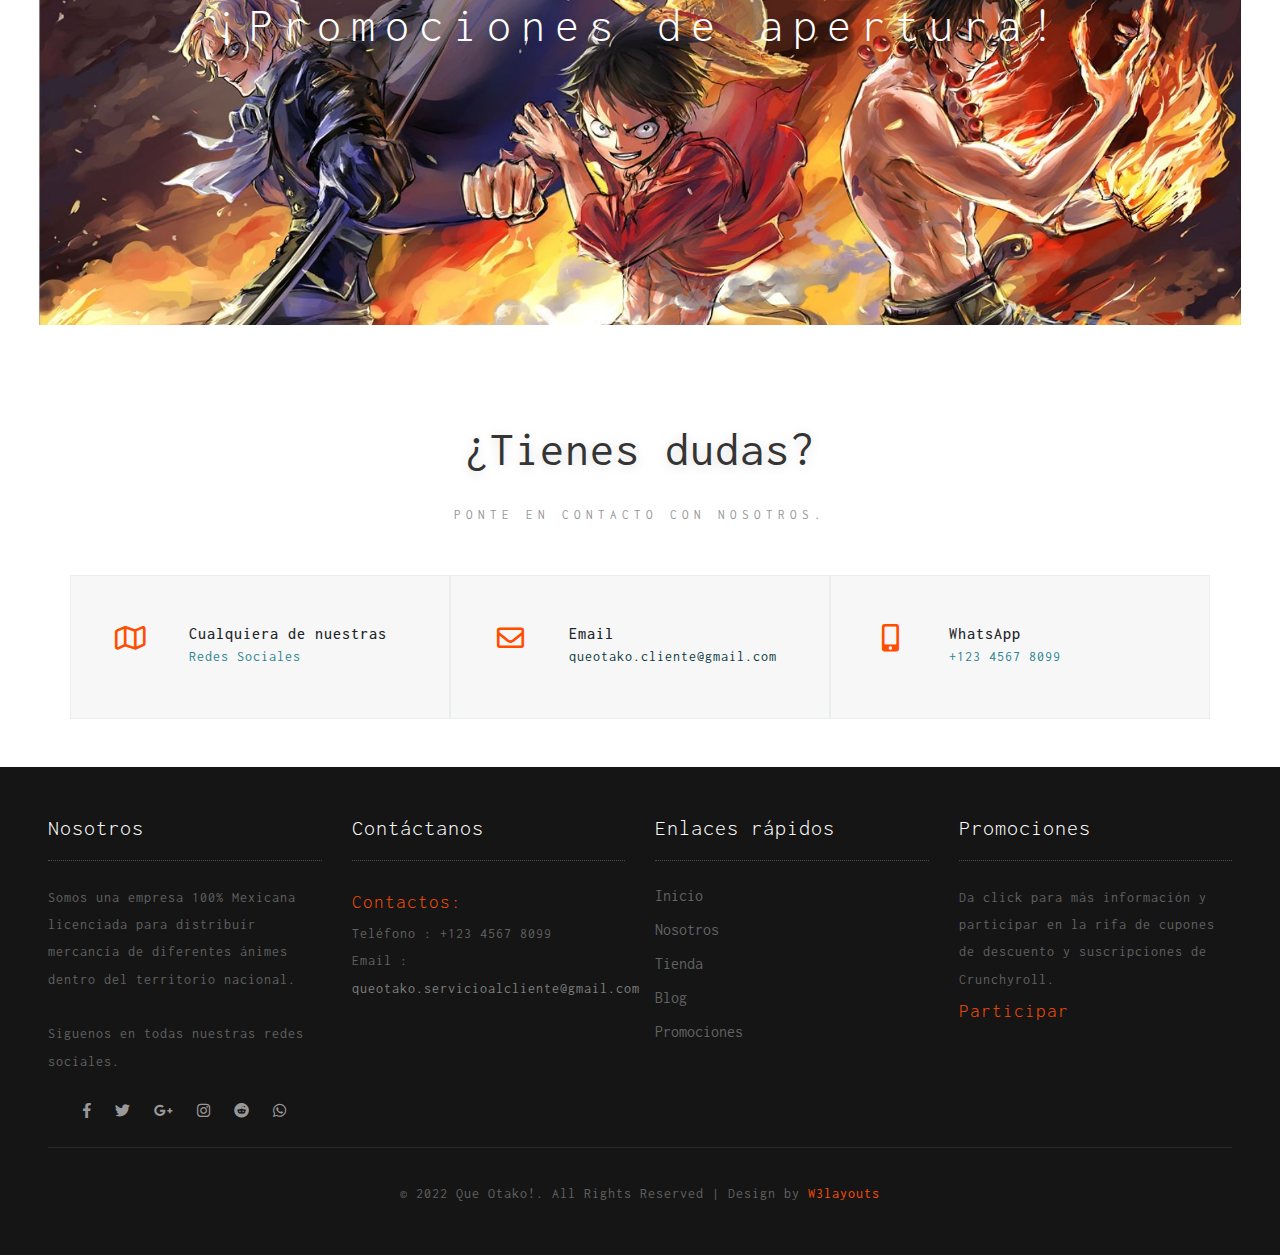
<file: contact.html>
<!--
	Author: W3layouts
	Author URL: http://w3layouts.com
	License: Creative Commons Attribution 3.0 Unported
	License URL: http://creativecommons.org/licenses/by/3.0/
-->

<!DOCTYPE html>
<html lang="zxx">

<head>
	<title>Que Otako! | Ropa y accesorios de anime. | Promociones </title>
	<link rel="icon" href="./images/gundam.png" type="image/x-icon">
	<meta description="Una tienda de ropa y accesorios de anime y cultura japonesa.">
	<meta name="viewport" content="width=device-width, initial-scale=1">
	<meta charset="utf-8">
	<meta name="keywords" content="Goggles a Responsive web template, Bootstrap Web Templates, Flat Web Templates, Android Compatible web template, 
Smartphone Compatible web template, free webdesigns for Nokia, Samsung, LG, SonyEricsson, Motorola web design" />
	<script>
		addEventListener("load", function () {
			setTimeout(hideURLbar, 0);
		}, false);

		function hideURLbar() {
			window.scrollTo(0, 1);
		}
	</script>
	<link href="css/bootstrap.css" rel='stylesheet' type='text/css' />
	<link href="css/login_overlay.css" rel='stylesheet' type='text/css' />
	<link href="css/style6.css" rel='stylesheet' type='text/css' />
	<link rel="stylesheet" href="css/shop.css" type="text/css" />
	<link href="css/contact.css" rel='stylesheet' type='text/css' />
	<link href="css/style.css" rel='stylesheet' type='text/css' />
	<link href="css/fontawesome-all.css" rel="stylesheet">
	<link href="//fonts.googleapis.com/css?family=Inconsolata:400,700" rel="stylesheet">
	<link href="//fonts.googleapis.com/css?family=Poppins:100,100i,200,200i,300,300i,400,400i,500,500i,600,600i,700,700i,800"
	    rel="stylesheet">
</head>

<body>
	<div class="banner-top container-fluid" id="home">
		<!-- header -->
		<header>
			<div class="row">
				<div class="col-md-3 top-info text-left mt-lg-4">
					<h6>¿Tienes dudas? Mándanos</h6>
					<ul>
						<li>
							<i class="fas fa-phone"></i> WhatsApp</li>
						<li class="number-phone mt-3">+123 4567 8099</li>
					</ul>
				</div>
				<div class="col-md-6 logo-w3layouts text-center">
					<h1 class="logo-w3layouts">
						<a class="navbar-brand" href="index.html">
							Que Otako! </a>
					</h1>
				</div>

				<div class="col-md-3 top-info-cart text-right mt-lg-4">
					<ul class="cart-inner-info">
						<li class="button-log">
							<a class="btn-open" href="#">
								<span class="fa fa-user" aria-hidden="true"></span>
							</a>
						</li>
						<li class="galssescart galssescart2 cart cart box_1">
							<form action="#" method="post" class="last">
								<input type="hidden" name="cmd" value="_cart">
								<input type="hidden" name="display" value="1">
								<button class="top_googles_cart" type="submit" name="submit" value="">
									Mi carrito
									<i class="fas fa-cart-arrow-down"></i>
								</button>
							</form>
						</li>
					</ul>
					<!---->
					<div class="overlay-login text-left">
						<button type="button" class="overlay-close1">
							<i class="fa fa-times" aria-hidden="true"></i>
						</button>
						<div class="wrap">
							<h5 class="text-center mb-4">Iniciar sesión</h5>
							<div class="login p-5 bg-dark mx-auto mw-100">
								<form action="#" method="post">
									<div class="form-group">
										<label class="mb-2">Email</label>
										<input type="email" class="form-control" id="exampleInputEmail1" aria-describedby="emailHelp" placeholder="" required="">
										<small id="emailHelp" class="form-text text-muted">No compartiremos tu información con terceros.</small>
									</div>
									<div class="form-group">
										<label class="mb-2">Contraseña</label>
										<input type="password" class="form-control" id="exampleInputPassword1" placeholder="" required="">
									</div>
									<div class="form-check mb-2">
										<input type="checkbox" class="form-check-input" id="exampleCheck1">
										<label class="form-check-label" for="exampleCheck1">Check me out</label>
									</div>
									<button type="submit" class="btn btn-primary submit mb-4">Registrarme</button>

								</form>
							</div>
							<!---->
						</div>
					</div>
					<!---->
				</div>
			</div>

			<label class="top-log mx-auto"></label>
			<nav class="navbar navbar-expand-lg navbar-light bg-light top-header mb-2">

				<button class="navbar-toggler mx-auto" type="button" data-toggle="collapse" data-target="#navbarSupportedContent" aria-controls="navbarSupportedContent"
				    aria-expanded="false" aria-label="Toggle navigation">
					<span class="navbar-toggler-icon">
						
					</span>
				</button>
				<div class="collapse navbar-collapse" id="navbarSupportedContent">
					<ul class="navbar-nav nav-mega mx-auto">
						<li class="nav-item">
							<a class="nav-link ml-lg-0" href="index.html">Inicio
								<span class="sr-only">(current)</span>
							</a>
						</li>
						<li class="nav-item">
							<a class="nav-link" href="about.html">Nosotros</a>
						</li>
						<li class="nav-item dropdown">
							<a class="nav-link dropdown-toggle" href="#" id="navbarDropdown" role="button" data-toggle="dropdown" aria-haspopup="true"
							    aria-expanded="false">
								Tienda
							</a>
							<ul class="dropdown-menu mega-menu ">
								<li>
									<div class="row">
										<div class="col-md-4 media-list span4 text-left">
											<h5 class="tittle-w3layouts-sub"> Ropa y accesorios </h5>
											<ul>
												<li class="media-mini mt-3">
													<a href="shop.html">Sudaderas</a>
												</li>
												<li class="">
													<a href="shop.html">Playeras</a>
												</li>
												<li>
													<a href="shop.html">Vestidos</a>
												</li>
												<li>
													<a href="shop.html">Túnicas</a>
												</li>
												<li>
													<a href="shop.html">Trajes de cosplay</a>
												</li>
												<li>
													<a href="shop.html">Accesorios</a>
												</li>

												<li class="mt-3">
													<h5>Temáticas populares</h5>
												</li>
												<li>
													<a href="shop.html">One Piece</a>
												</li>
												<li>
													<a href="shop.html">Naruto</a>
												</li>
												<li>
													<a href="shop.html">Bleach</a>
												</li>
												<li>
													<a href="shop.html">Dragon Ball Z</a>
												</li>
												<li>
													<a href="shop.html">Demon Slayer</a>
												</li>
												<li>
													<a href="shop.html">Attack on titan</a>
												</li>
												<li>
													<a href="shop.html">Jujutsu kaisen</a>
												</li>
												<li>
													<a href="shop.html">My hero Academia</a>
												</li>
											</ul>
										</div>
										<div class="col-md-4 media-list span4 text-left">
											<h5 class="tittle-w3layouts-sub"> Lo más vendido </h5>
											<div class="media-mini mt-3">
												<a href="shop.html">
													<img src="images/ropa8.PNG" class="img-fluid" alt="">
												</a>
											</div>
										</div>
										<div class="col-md-4 media-list span4 text-left">
											<h5 class="tittle-w3layouts-sub">Popular esta semana </h5>
											<div class="media-mini mt-3">
												<a href="shop.html">
													<img src="images/ropa10.png" class="img-fluid" alt="">
												</a>
											</div>
										</div>
									</div>
									<hr>
								</li>
							</ul>
						</li>
						<li class="nav-item">
							<a class="nav-link" href="customer.html">Blog</a>
						</li>
						<li class="nav-item active">
							<a class="nav-link" href="contact.html">Promociones</a>
						</li>
					</ul>

				</div>
			</nav>
		</header>
		<!-- //header -->
		<!-- banner -->
		<div class="banner_inner">
			<div class="services-breadcrumb">
				<div class="inner_breadcrumb">

					<ul class="short">
						<li>
							<a href="index.html">Inicio</a>
							<i>|</i>
						</li>
						<li>Promociones</li>
					</ul>
				</div>
			</div>

		</div>
		<!--//banner -->
	</div>
	<!--// header_top -->
	<section class="banner-bottom-wthreelayouts py-lg-5 py-3">
		<div class="container-fluid">
			<div class="error_page">
				<h1>Siguenos en nuestras redes sociales.</h1>
				<h3>Para participar en las rifas de cupones de descuento y suscripciones de Crunchyroll</h3>
				<ul class="footer-social text-center mt-lg-4 mt-3">

					<li class="mx-2">
						<a href="#">
							<span class="fab fa-facebook-f"></span>
						</a>
					</li>
					<li class="mx-2">
						<a href="#">
							<span class="fab fa-twitter"></span>
						</a>
					</li>
					<li class="mx-2">
						<a href="#">
							<span class="fab fa-google-plus-g"></span>
						</a>
					</li>
					<li class="mx-2">
						<a href="#">
							<span class="fab fa-instagram"></span>
						</a>
					</li>
					<li class="mx-2">
						<a href="#">
							<span class="fab fa-reddit"></span>
						</a>
					</li>
					<li class="mx-2">
						<a href="#">
							<span class="fab fa-whatsapp"></span>
						</a>
					</li>
				</ul>
			</div>

		</div>
	</section>
	<!-- top Products -->

	<div class="container-fluid">

		<div class="inner-sec-shop px-lg-4 px-3">
			<div class="about-content py-lg-5 py-3 contenedor-contact">
				<div class="row">

					<div class="col-lg-6 p-0 ">
						<img src="images/cupones.PNG" alt="Goggles" class="img-fluid">
					</div>
					<div class="col-lg-6 about-info">
						<h3 class="tittle-w3layouts text-left my-lg-5 my-3 text-center fuente-dos">¡Participa en nuestras dinámicas de descuento!</h3>
						<h4 class="my-xl-4 my-lg-3 my-md-4 my-3 text-center fuente-uno">Cada día realizaremos una pregunta diferente en cada una de nuestras redes sociales de uno de los animes de los que producimos mercancía.<br><br>
						Las primeras 3 personas en contestar en cada red social recivirán un cupón de descuento de 20%, 30% y 40% respectivamente.<br><br>
						Estas promociones solo sucederán durante nuestro mes de inauguración. !No pierdas la oportunidad!<br><br>
						¡Mucha suerte a los otakos participantes!</h4>
					</div>
				</div>
			</div>
			<!-- /clients-sec -->
			<div class="testimonials p-lg-5 p-3 mt-4">
				<div class="row last-section justify-content-around">
					<div class="col-lg-3 footer-top-w3layouts-grid-sec d-flex align-items-center justify-content-around">
						<div class="mail-grid-icon text-center">
							<i class="fas fa-dollar-sign"></i>
						</div>
						<div class="mail-grid-text-info">
							<h3>Pago con tarjeta</h3>
							<p>Aceptamos todas las tarjetas de crédito y débito.</p>
						</div>
					</div>
					<div class="col-lg-3 footer-top-w3layouts-grid-sec  d-flex align-items-center justify-content-around">
						<div class="mail-grid-icon text-center">
							<i class="fas fa-dollar-sign"></i>
						</div>
						<div class="mail-grid-text-info">
							<h3>Pago desde Paypal</h3>
							<p>Aceptamos pagos por medios electrónicos como Paypal.</p>
						</div>
					</div>
					<div class="col-lg-3 footer-top-w3layouts-grid-sec  d-flex align-items-center justify-content-around">
						<div class="mail-grid-icon text-center">
							<i class="fas fa-dollar-sign"></i>
						</div>
						<div class="mail-grid-text-info">
							<h3>Pagos en efectivo.</h3>
							<p>¿No cuentas con tarjetas? Deposítanos en oxxo a la cuenta 12345678009</p>
						</div>
					</div>
				</div>
			</div>
			<!-- //clients-sec -->
			<!--/meddle-->
			<div class="row">
				<div class="col-md-12 middle-slider my-4">
					<div class="middle-text-info ">

						<h3 class="tittle-w3layouts two text-center my-lg-4 mt-3">¡Promociones de apertura!</h3>
						<div class="simply-countdown-custom" id="simply-countdown-custom"></div>
						<div class="login newsletter modal-body text-center p-5 mx-auto mw-100">
						</div>
					</div>
				</div>
			</div>
			<!--//meddle-->
	<section class="banner-bottom-wthreelayouts py-lg-5 py-3">
		<div class="container">
			<h3 class="tittle-w3layouts text-center my-lg-4 my-4">¿Tienes dudas?</h3>
			<div class="inner_sec">
				<p class="sub text-center mb-lg-5 mb-3">Ponte en contacto con nosotros.</p>
				<div class="address row">

					<div class="col-lg-4 address-grid">
						<div class="row address-info">
							<div class="col-md-3 address-left text-center">
								<i class="far fa-map"></i>
							</div>
							<div class="col-md-9 address-right text-left">
								<h6>Cualquiera de nuestras</h6>
								<p> Redes Sociales</p>
							</div>
						</div>

					</div>
					<div class="col-lg-4 address-grid">
						<div class="row address-info">
							<div class="col-md-3 address-left text-center">
								<i class="far fa-envelope"></i>
							</div>
							<div class="col-md-9 address-right text-left">
								<h6>Email</h6>
								<p>
									<a href="queotako.servicioalcliente@gmail.com"> queotako.cliente@gmail.com</a>

								</p>
							</div>

						</div>
					</div>
					<div class="col-lg-4 address-grid">
						<div class="row address-info">
							<div class="col-md-3 address-left text-center">
								<i class="fas fa-mobile-alt"></i>
							</div>
							<div class="col-md-9 address-right text-left">
								<h6>WhatsApp</h6>
								<p>+123 4567 8099</p>

							</div>

						</div>
					</div>
				</div>
			</div>
		</div>
	</section>
		</div>
	</div>
<!--footer -->
<footer class="py-lg-5 py-3">
	<div class="container-fluid px-lg-5 px-3">
		<div class="row footer-top-w3layouts">
			<div class="col-lg-3 footer-grid-w3ls">
				<div class="footer-title">
					<h3>Nosotros</h3>
				</div>
				<div class="footer-text">
					<p>Somos una empresa 100% Mexicana licenciada para distribuír mercancía de diferentes ánimes dentro del territorio nacional.<br><br>Siguenos en todas nuestras redes sociales.</p>
					<ul class="footer-social text-center mt-lg-4 mt-3">

						<li class="mx-2">
							<a href="#">
								<span class="fab fa-facebook-f"></span>
							</a>
						</li>
						<li class="mx-2">
							<a href="#">
								<span class="fab fa-twitter"></span>
							</a>
						</li>
						<li class="mx-2">
							<a href="#">
								<span class="fab fa-google-plus-g"></span>
							</a>
						</li>
						<li class="mx-2">
							<a href="#">
								<span class="fab fa-instagram"></span>
							</a>
						</li>
						<li class="mx-2">
							<a href="#">
								<span class="fab fa-reddit"></span>
							</a>
						</li>
						<li class="mx-2">
							<a href="#">
								<span class="fab fa-whatsapp"></span>
							</a>
						</li>
					</ul>
				</div>
			</div>
			<div class="col-lg-3 footer-grid-w3ls">
				<div class="footer-title">
					<h3>Contáctanos</h3>
				</div>
				<div class="contact-info">
					<div class="phone">
						<h4>Contactos:</h4>
						<p>Teléfono : +123 4567 8099</p>
						<p>Email :
							<a href="queotako.servicioalcliente@gmail.com">queotako.servicioalcliente@gmail.com</a>
						</p>
					</div>
				</div>
			</div>
			<div class="col-lg-3 footer-grid-w3ls">
				<div class="footer-title">
					<h3>Enlaces rápidos</h3>
				</div>
				<ul class="links">
					<li>
						<a href="index.html">Inicio</a>
					</li>
					<li>
						<a href="about.html">Nosotros</a>
					</li>
					<li>
						<a href="shop.html">Tienda</a>
					</li>
					<li>
						<a href="customer.html">Blog</a>
					</li>
					<li>
						<a href="contact.html">Promociones</a>
					</li>
				</ul>
			</div>
			<div class="col-lg-3 footer-grid-w3ls">
				<div class="footer-title">
					<h3>Promociones</h3>
				</div>
				<div class="footer-text">
					<p>Da click para más información y participar en la rifa de cupones de descuento y suscripciones de Crunchyroll.</p>
					<div class="contact-info">
						<a href="contact.html">
							<h4>Participar</h4>
						</a>
					</div>
				</div>
			</div>
		</div>
		<div class="copyright-w3layouts mt-4">
			<p class="copy-right text-center ">&copy; 2022 Que Otako!. All Rights Reserved | Design by
				<a href="http://w3layouts.com/"> W3layouts </a>
			</p>
		</div>
	</div>
</footer>
<!-- //footer -->

	<!--jQuery-->
	<script src="js/jquery-2.2.3.min.js"></script>
	<!-- newsletter modal -->
	<!--search jQuery-->
	<script src="js/modernizr-2.6.2.min.js"></script>
	<script src="js/classie-search.js"></script>
	<script src="js/demo1-search.js"></script>
	<!--//search jQuery-->
	<!-- cart-js -->
	<script src="js/minicart.js"></script>
	<script>
		googles.render();

		googles.cart.on('googles_checkout', function (evt) {
			var items, len, i;

			if (this.subtotal() > 0) {
				items = this.items();

				for (i = 0, len = items.length; i < len; i++) {}
			}
		});
	</script>
	<!-- //cart-js -->
	<script>
		$(document).ready(function () {
			$(".button-log a").click(function () {
				$(".overlay-login").fadeToggle(200);
				$(this).toggleClass('btn-open').toggleClass('btn-close');
			});
		});
		$('.overlay-close1').on('click', function () {
			$(".overlay-login").fadeToggle(200);
			$(".button-log a").toggleClass('btn-open').toggleClass('btn-close');
			open = false;
		});
	</script>
	<!-- carousel -->
	<!-- dropdown nav -->
	<script>
		$(document).ready(function () {
			$(".dropdown").hover(
				function () {
					$('.dropdown-menu', this).stop(true, true).slideDown("fast");
					$(this).toggleClass('open');
				},
				function () {
					$('.dropdown-menu', this).stop(true, true).slideUp("fast");
					$(this).toggleClass('open');
				}
			);
		});
	</script>
	<!-- //dropdown nav -->
	<!-- Count-down -->
	<script src="js/simplyCountdown.js"></script>
	<link href="css/simplyCountdown.css" rel='stylesheet' type='text/css' />
	<script>
	var d = new Date();
	simplyCountdown('simply-countdown-custom', {
		year: d.getFullYear(),
		month: d.getMonth() + 2,
		day: 25
	});
	</script>
	<!--// Count-down -->
	<script src="js/move-top.js"></script>
    <script src="js/easing.js"></script>
    <script>
        jQuery(document).ready(function($) {
            $(".scroll").click(function(event) {
                event.preventDefault();
                $('html,body').animate({
                    scrollTop: $(this.hash).offset().top
                }, 900);
            });
        });
    </script>
    <script>
        $(document).ready(function() {
            /*
            						var defaults = {
            							  containerID: 'toTop', // fading element id
            							containerHoverID: 'toTopHover', // fading element hover id
            							scrollSpeed: 1200,
            							easingType: 'linear' 
            						 };
            						*/

            $().UItoTop({
                easingType: 'easeOutQuart'
            });

        });
    </script>
    <!--// end-smoth-scrolling -->


	<script src="js/bootstrap.js"></script>
	<!-- js file -->
</body>

</html>
</file>
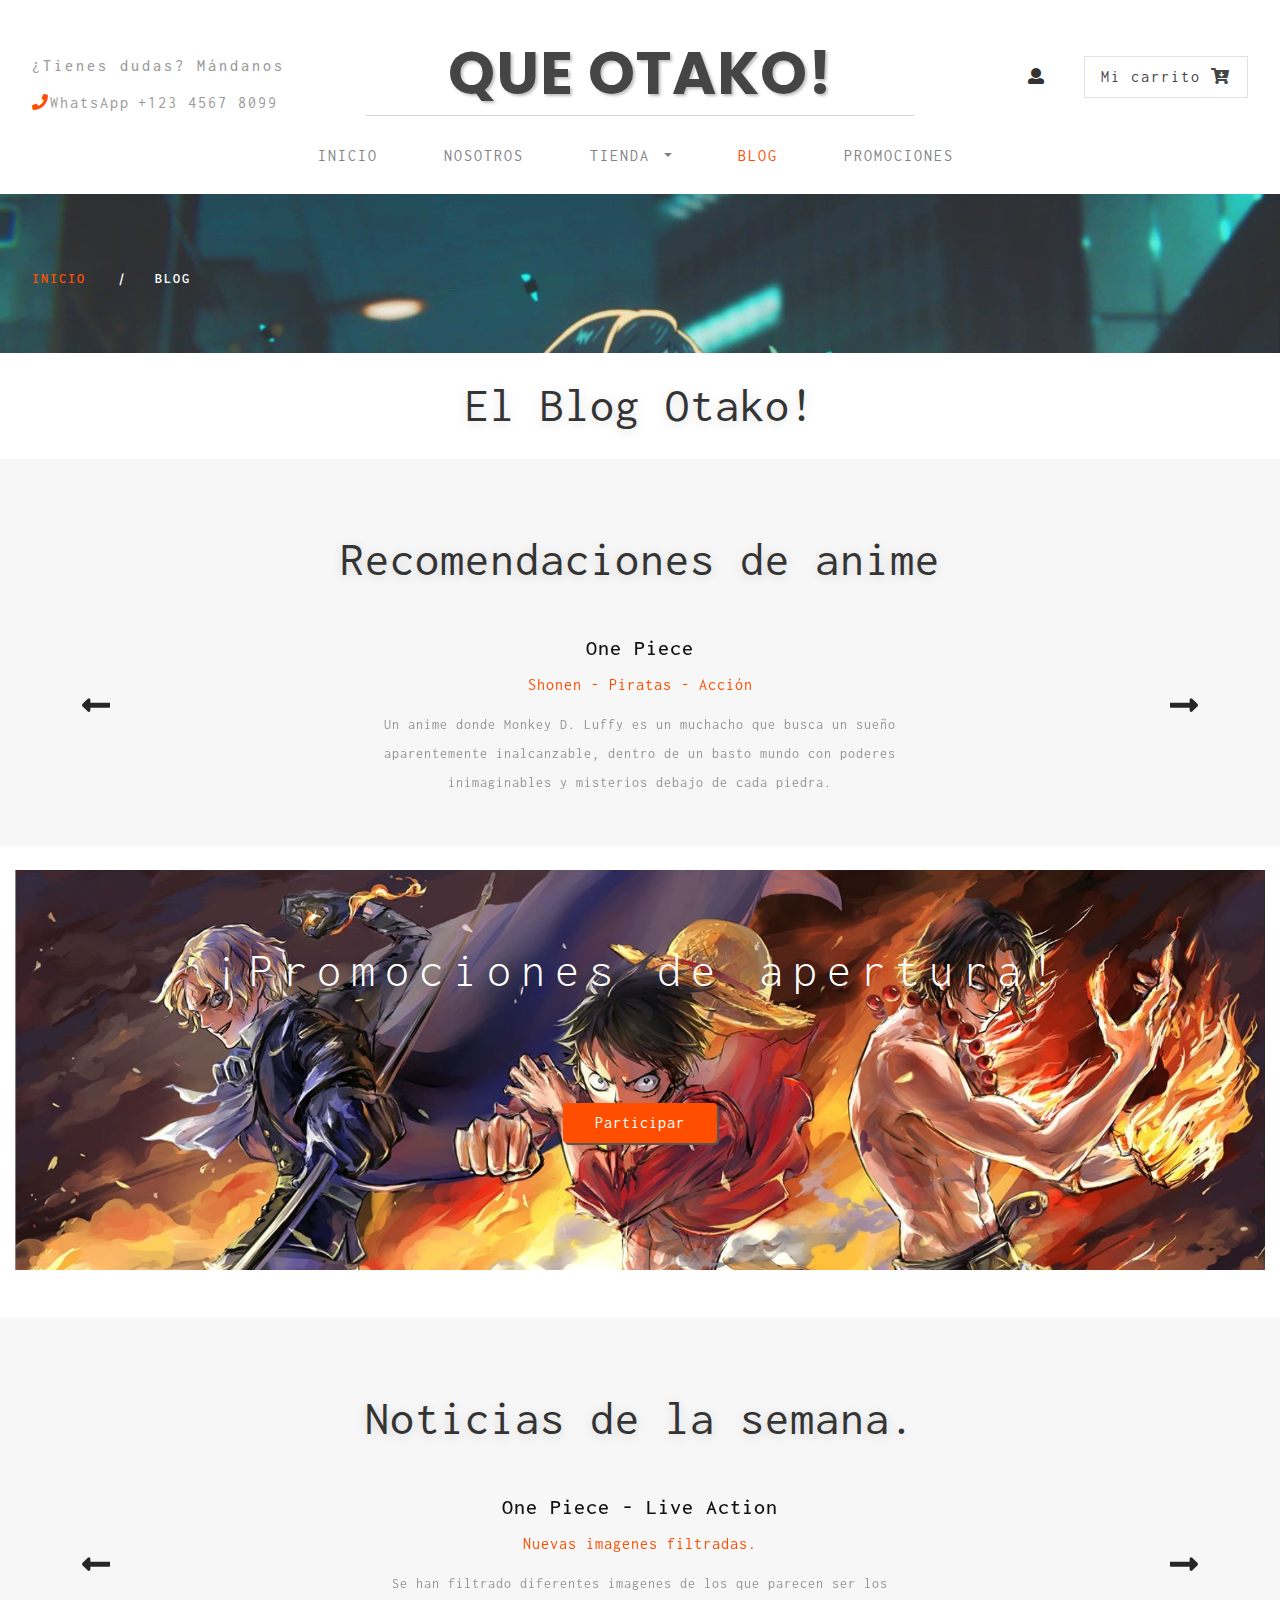
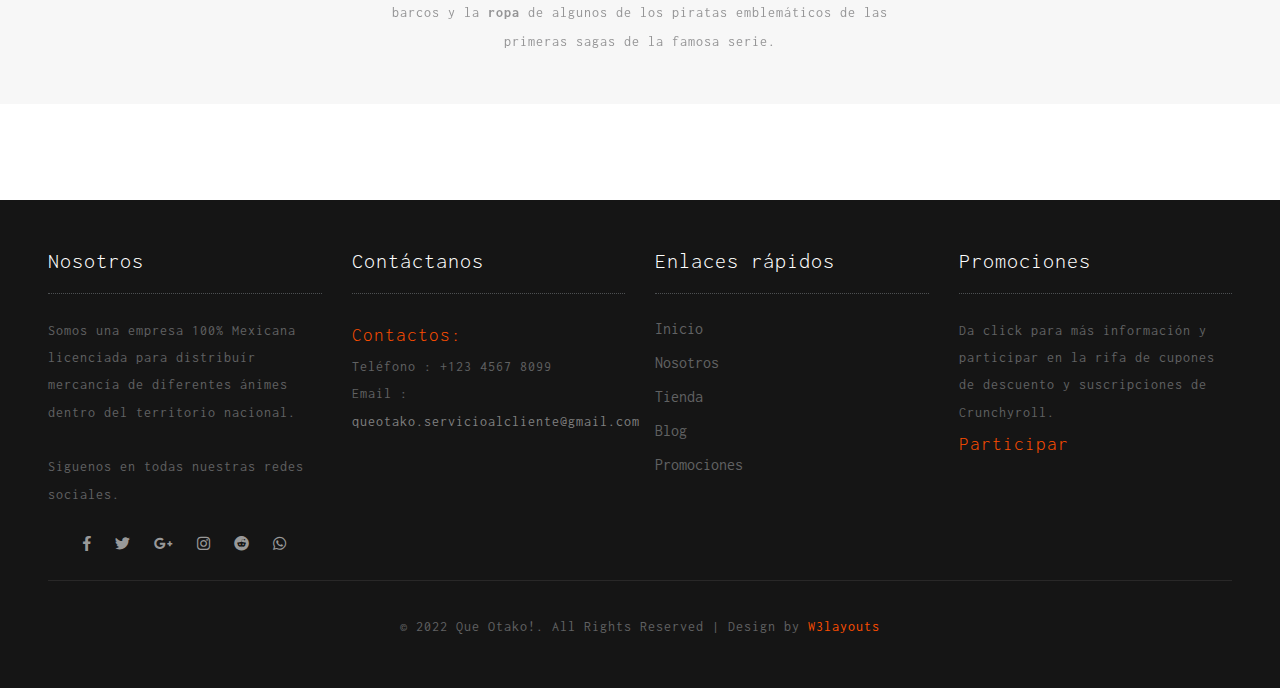
<file: customer.html>
<!--
	Author: W3layouts
	Author URL: http://w3layouts.com
	License: Creative Commons Attribution 3.0 Unported
	License URL: http://creativecommons.org/licenses/by/3.0/
-->

<!DOCTYPE html>
<html lang="zxx">

<head>
	<title>Que Otako! | Ropa y accesorios de anime. | Blog </title>
	<link rel="icon" href="./images/gundam.png" type="image/x-icon">
	<meta description="Una tienda de ropa y accesorios de anime y cultura japonesa.">
	<meta name="viewport" content="width=device-width, initial-scale=1">
	<meta charset="utf-8">
	<meta name="keywords" content="Goggles a Responsive web template, Bootstrap Web Templates, Flat Web Templates, Android Compatible web template, 
Smartphone Compatible web template, free webdesigns for Nokia, Samsung, LG, SonyEricsson, Motorola web design" />
	<script>
		addEventListener("load", function () {
			setTimeout(hideURLbar, 0);
		}, false);

		function hideURLbar() {
			window.scrollTo(0, 1);
		}
	</script>
	<link href="css/bootstrap.css" rel='stylesheet' type='text/css' />
	<link href="css/login_overlay.css" rel='stylesheet' type='text/css' />
	<link href="css/style6.css" rel='stylesheet' type='text/css' />
	<link rel="stylesheet" href="css/shop.css" type="text/css" />
	<link href="css/style.css" rel='stylesheet' type='text/css' />
	<link href="css/fontawesome-all.css" rel="stylesheet">
	<link href="//fonts.googleapis.com/css?family=Inconsolata:400,700" rel="stylesheet">
	<link href="//fonts.googleapis.com/css?family=Poppins:100,100i,200,200i,300,300i,400,400i,500,500i,600,600i,700,700i,800"
	    rel="stylesheet">
</head>

<body>
	<div class="banner-top container-fluid" id="home">
		<!-- header -->
		<header>
			<div class="row">
				<div class="col-md-3 top-info text-left mt-lg-4">
					<h6>¿Tienes dudas? Mándanos</h6>
					<ul>
						<li>
							<i class="fas fa-phone"></i>WhatsApp </li>
						<li class="number-phone mt-3">+123 4567 8099</li>
					</ul>
				</div>
				<div class="col-md-6 logo-w3layouts text-center">
					<h1 class="logo-w3layouts">
						<a class="navbar-brand" href="index.html">
							Que Otako! </a>
					</h1>
				</div>

				<div class="col-md-3 top-info-cart text-right mt-lg-4">
					<ul class="cart-inner-info">
						<li class="button-log">
							<a class="btn-open" href="#">
								<span class="fa fa-user" aria-hidden="true"></span>
							</a>
						</li>
						<li class="galssescart galssescart2 cart cart box_1">
							<form action="#" method="post" class="last">
								<input type="hidden" name="cmd" value="_cart">
								<input type="hidden" name="display" value="1">
								<button class="top_googles_cart" type="submit" name="submit" value="">
									Mi carrito
									<i class="fas fa-cart-arrow-down"></i>
								</button>
							</form>
						</li>
					</ul>
					<!---->
					<div class="overlay-login text-left">
						<button type="button" class="overlay-close1">
							<i class="fa fa-times" aria-hidden="true"></i>
						</button>
						<div class="wrap">
							<h5 class="text-center mb-4">Iniciar sesión</h5>
							<div class="login p-5 bg-dark mx-auto mw-100">
								<form action="#" method="post">
									<div class="form-group">
										<label class="mb-2">Email</label>
										<input type="email" class="form-control" id="exampleInputEmail1" aria-describedby="emailHelp" placeholder="" required="">
										<small id="emailHelp" class="form-text text-muted">No compartiremos tu información con terceros.</small>
									</div>
									<div class="form-group">
										<label class="mb-2">Contraseña</label>
										<input type="password" class="form-control" id="exampleInputPassword1" placeholder="" required="">
									</div>
									<div class="form-check mb-2">
										<input type="checkbox" class="form-check-input" id="exampleCheck1">
										<label class="form-check-label" for="exampleCheck1">Check me out</label>
									</div>
									<button type="submit" class="btn btn-primary submit mb-4">Registrarme</button>

								</form>
							</div>
							<!---->
						</div>
					</div>
					<!---->
				</div>
			</div>

			<label class="top-log mx-auto"></label>
			<nav class="navbar navbar-expand-lg navbar-light bg-light top-header mb-2">

				<button class="navbar-toggler mx-auto" type="button" data-toggle="collapse" data-target="#navbarSupportedContent" aria-controls="navbarSupportedContent"
				    aria-expanded="false" aria-label="Toggle navigation">
					<span class="navbar-toggler-icon">
						
					</span>
				</button>
				<div class="collapse navbar-collapse" id="navbarSupportedContent">
					<ul class="navbar-nav nav-mega mx-auto">
						<li class="nav-item">
							<a class="nav-link ml-lg-0" href="index.html">Inicio
								<span class="sr-only">(current)</span>
							</a>
						</li>
						<li class="nav-item">
							<a class="nav-link" href="about.html">Nosotros</a>
						</li>
						<li class="nav-item dropdown">
							<a class="nav-link dropdown-toggle" href="#" id="navbarDropdown" role="button" data-toggle="dropdown" aria-haspopup="true"
							    aria-expanded="false">
								Tienda
							</a>
							<ul class="dropdown-menu mega-menu ">
								<li>
									<div class="row">
										<div class="col-md-4 media-list span4 text-left">
											<h5 class="tittle-w3layouts-sub"> Ropa y accesorios </h5>
											<ul>
												<li class="media-mini mt-3">
													<a href="shop.html">Sudaderas</a>
												</li>
												<li class="">
													<a href="shop.html">Playeras</a>
												</li>
												<li>
													<a href="shop.html">Vestidos</a>
												</li>
												<li>
													<a href="shop.html">Túnicas</a>
												</li>
												<li>
													<a href="shop.html">Trajes de cosplay</a>
												</li>
												<li>
													<a href="shop.html">Accesorios</a>
												</li>

												<li class="mt-3">
													<h5>Temáticas populares</h5>
												</li>
												<li>
													<a href="shop.html">One Piece</a>
												</li>
												<li>
													<a href="shop.html">Naruto</a>
												</li>
												<li>
													<a href="shop.html">Bleach</a>
												</li>
												<li>
													<a href="shop.html">Dragon Ball Z</a>
												</li>
												<li>
													<a href="shop.html">Demon Slayer</a>
												</li>
												<li>
													<a href="shop.html">Attack on titan</a>
												</li>
												<li>
													<a href="shop.html">Jujutsu kaisen</a>
												</li>
												<li>
													<a href="shop.html">My hero Academia</a>
												</li>
											</ul>
										</div>
										<div class="col-md-4 media-list span4 text-left">
											<h5 class="tittle-w3layouts-sub"> Lo más vendido </h5>
											<div class="media-mini mt-3">
												<a href="shop.html">
													<img src="images/ropa8.PNG" class="img-fluid" alt="">
												</a>
											</div>
										</div>
										<div class="col-md-4 media-list span4 text-left">
											<h5 class="tittle-w3layouts-sub">Popular esta semana </h5>
											<div class="media-mini mt-3">
												<a href="shop.html">
													<img src="images/ropa10.png" class="img-fluid" alt="">
												</a>
											</div>
										</div>
									</div>
									<hr>
								</li>
							</ul>
						</li>
						<li class="nav-item active">
							<a class="nav-link" href="customer.html">Blog</a>
						</li>
						<li class="nav-item">
							<a class="nav-link" href="contact.html">Promociones</a>
						</li>
					</ul>

				</div>
			</nav>
		</header>
		<!-- //header -->
		<!-- banner -->
		<div class="banner_inner">
			<div class="services-breadcrumb">
				<div class="inner_breadcrumb">

					<ul class="short">
						<li>
							<a href="index.html">Inicio</a>
							<i>|</i>
						</li>
						<li>Blog</li>
					</ul>
				</div>
			</div>

		</div>
		<!--//banner -->
	</div>
	<!--// header_top -->
	<h3 class="tittle-w3layouts my-lg-4 my-4 text-center">El Blog Otako!</h3>
	<!-- /testimonials -->
	<div class="testimonials py-lg-4 py-3 mt-4">
		<div class="testimonials-inner py-lg-4 py-3">
			<h3 class="tittle-w3layouts text-center my-lg-4 my-4">Recomendaciones de anime</h3>
			<div id="carouselExampleControls" class="carousel slide" data-ride="carousel">
				<div class="carousel-inner" role="listbox">
					<div class="carousel-item active">
						<div class="testimonials_grid text-center">
							<h3>One Piece</h3>
							<label>Shonen - Piratas - Acción</label>
							<p>Un anime donde Monkey D. Luffy es un muchacho que busca un sueño aparentemente inalcanzable, dentro de un basto mundo con poderes inimaginables y misterios debajo de cada piedra.</p>
						</div>
					</div>
					<div class="carousel-item">
						<div class="testimonials_grid text-center">
							<h3>Hunter x Hunter</h3>
							<label>Shonen - Cazadores - Acción</label>
							<p>Un <b>anime</b> donde Gon Freiks es un niño con un gran sentido del olfato y contacto con la naturaleza, su sueño es combertirce en un Cazador y reunirse con su padre y para ello deberá ser capaz de pasar muchas pruebas.</p>
						</div>
					</div>
					<div class="carousel-item">
						<div class="testimonials_grid text-center">
							<h3>Jujutsu Kaisen</h3>
							<label>Shonen - Hechiceros - Acción</label>
							<p>Un <b>anime</b> donde Itadori Yuji es un joven con una fuerza sobrehumana que vive vida normal, tras encontrarse con unos hechiceros e comer un objeto extraño es podeído por una maldición que desatará sucesos inesperados.</p>
						</div>
					</div>
					<a class="carousel-control-prev test" href="#carouselExampleControls" role="button" data-slide="prev">
						<span class="fas fa-long-arrow-alt-left"></span>
						<span class="sr-only">Anterior</span>
					</a>
					<a class="carousel-control-next test" href="#carouselExampleControls" role="button" data-slide="next">
						<span class="fas fa-long-arrow-alt-right" aria-hidden="true"></span>
						<span class="sr-only">Siguiente</span>

					</a>
				</div>
			</div>
		</div>
	</div>
	<!-- //testimonials -->
		<!--/meddle-->
		<div class="row margin-correct">
			<div class="col-md-12 middle-slider my-4">
				<div class="middle-text-info ">
	
					<h3 class="tittle-w3layouts two text-center my-lg-4 mt-3">¡Promociones de apertura!</h3>
					<div class="simply-countdown-custom" id="simply-countdown-custom"></div>
					<div class="login newsletter modal-body text-center p-5 mx-auto mw-100">
						<form action="contact.html">
							<button type="submit" class="btn btn-primary submit mb-4">Participar</button>
						</form>
					</div>
				</div>
			</div>
		</div>
		<!--//meddle-->
	<!-- /testimonials -->
	<div class="testimonials py-lg-4 py-3 mt-4">
		<div class="testimonials-inner py-lg-4 py-3">
			<h3 class="tittle-w3layouts text-center my-lg-4 my-4">Noticias de la semana.</h3>
			<div id="carouselExampleControls" class="carousel slide" data-ride="carousel">
				<div class="carousel-inner" role="listbox">
					<div class="carousel-item active">
						<div class="testimonials_grid text-center">
							<h3>One Piece - Live Action</h3>
							<label>Nuevas imagenes filtradas.</label>
							<p>Se han filtrado diferentes imagenes de los que parecen ser los barcos y la <b>ropa</b> de algunos de los piratas emblemáticos de las primeras sagas de la famosa serie.</p>
						</div>
					</div>
					<div class="carousel-item">
						<div class="testimonials_grid text-center">
							<h3>Spy X Family</h3>
							<label>Explosión de popularidad</label>
							<p>Traz el reciente estreno de su adaptación al anime, la serie que lleva por nombre "Spt x Family" ha ganado popularidad exponencialmente en las ultimas semanas en todos sus formatos de distribución.</p>
						</div>
					</div>
					<div class="carousel-item">
						<div class="testimonials_grid text-center">
							<h3>SHUEISHA Pierde</h3>
							<label>Caso de demanda.</label>
							<p>Traz levantar acusaciones contra el youtuber norteamericano "TotallyNotMark" por derechos de autor, reclamando todo su contenido,la compañía pierde rotúndamente el caso por las leyes norteamericanas de "fair use"</p>
						</div>
					</div>
					<a class="carousel-control-prev test" href="#carouselExampleControls" role="button" data-slide="prev">
						<span class="fas fa-long-arrow-alt-left"></span>
						<span class="sr-only">Anterior</span>
					</a>
					<a class="carousel-control-next test" href="#carouselExampleControls" role="button" data-slide="next">
						<span class="fas fa-long-arrow-alt-right" aria-hidden="true"></span>
						<span class="sr-only">Siguiente</span>

					</a>
				</div>
			</div>
		</div>
	</div>
	<!-- //testimonials -->

	<!--/404-->
	<section class="banner-bottom-wthreelayouts py-lg-5 py-3">
		
	</section>
	<!--//404-->

	<!--footer -->
	<footer class="py-lg-5 py-3">
		<div class="container-fluid px-lg-5 px-3">
			<div class="row footer-top-w3layouts">
				<div class="col-lg-3 footer-grid-w3ls">
					<div class="footer-title">
						<h3>Nosotros</h3>
					</div>
					<div class="footer-text">
						<p>Somos una empresa 100% Mexicana licenciada para distribuír mercancía de diferentes ánimes dentro del territorio nacional.<br><br>Siguenos en todas nuestras redes sociales.</p>
						<ul class="footer-social text-center mt-lg-4 mt-3">

							<li class="mx-2">
								<a href="#">
									<span class="fab fa-facebook-f"></span>
								</a>
							</li>
							<li class="mx-2">
								<a href="#">
									<span class="fab fa-twitter"></span>
								</a>
							</li>
							<li class="mx-2">
								<a href="#">
									<span class="fab fa-google-plus-g"></span>
								</a>
							</li>
							<li class="mx-2">
								<a href="#">
									<span class="fab fa-instagram"></span>
								</a>
							</li>
							<li class="mx-2">
								<a href="#">
									<span class="fab fa-reddit"></span>
								</a>
							</li>
							<li class="mx-2">
								<a href="#">
									<span class="fab fa-whatsapp"></span>
								</a>
							</li>
						</ul>
					</div>
				</div>
				<div class="col-lg-3 footer-grid-w3ls">
					<div class="footer-title">
						<h3>Contáctanos</h3>
					</div>
					<div class="contact-info">
						<div class="phone">
							<h4>Contactos:</h4>
							<p>Teléfono : +123 4567 8099</p>
							<p>Email :
								<a href="queotako.servicioalcliente@gmail.com">queotako.servicioalcliente@gmail.com</a>
							</p>
						</div>
					</div>
				</div>
				<div class="col-lg-3 footer-grid-w3ls">
					<div class="footer-title">
						<h3>Enlaces rápidos</h3>
					</div>
					<ul class="links">
						<li>
							<a href="index.html">Inicio</a>
						</li>
						<li>
							<a href="about.html">Nosotros</a>
						</li>
						<li>
							<a href="shop.html">Tienda</a>
						</li>
						<li>
							<a href="customer.html">Blog</a>
						</li>
						<li>
							<a href="contact.html">Promociones</a>
						</li>
					</ul>
				</div>
				<div class="col-lg-3 footer-grid-w3ls">
					<div class="footer-title">
						<h3>Promociones</h3>
					</div>
					<div class="footer-text">
						<p>Da click para más información y participar en la rifa de cupones de descuento y suscripciones de Crunchyroll.</p>
						<div class="contact-info">
							<a href="contact.html">
								<h4>Participar</h4>
							</a>
						</div>
					</div>
				</div>
			</div>
			<div class="copyright-w3layouts mt-4">
				<p class="copy-right text-center ">&copy; 2022 Que Otako!. All Rights Reserved | Design by
					<a href="http://w3layouts.com/"> W3layouts </a>
				</p>
			</div>
		</div>
	</footer>
	<!-- //footer -->

	<!--jQuery-->
	<script src="js/jquery-2.2.3.min.js"></script>
	<!-- newsletter modal -->
	<!--search jQuery-->
	<script src="js/modernizr-2.6.2.min.js"></script>
	<script src="js/classie-search.js"></script>
	<script src="js/demo1-search.js"></script>
	<!--//search jQuery-->
	<!-- cart-js -->
	<script src="js/minicart.js"></script>
	<script>
		googles.render();

		googles.cart.on('googles_checkout', function (evt) {
			var items, len, i;

			if (this.subtotal() > 0) {
				items = this.items();

				for (i = 0, len = items.length; i < len; i++) {}
			}
		});
	</script>
	<!-- //cart-js -->
	<script>
		$(document).ready(function () {
			$(".button-log a").click(function () {
				$(".overlay-login").fadeToggle(200);
				$(this).toggleClass('btn-open').toggleClass('btn-close');
			});
		});
		$('.overlay-close1').on('click', function () {
			$(".overlay-login").fadeToggle(200);
			$(".button-log a").toggleClass('btn-open').toggleClass('btn-close');
			open = false;
		});
	</script>
	<!-- carousel -->
	<!-- dropdown nav -->
	<script>
		$(document).ready(function () {
			$(".dropdown").hover(
				function () {
					$('.dropdown-menu', this).stop(true, true).slideDown("fast");
					$(this).toggleClass('open');
				},
				function () {
					$('.dropdown-menu', this).stop(true, true).slideUp("fast");
					$(this).toggleClass('open');
				}
			);
		});
	</script>
	<!-- //dropdown nav -->
	<!-- Count-down -->
	<script src="js/simplyCountdown.js"></script>
	<link href="css/simplyCountdown.css" rel='stylesheet' type='text/css' />
	<script>
	var d = new Date();
	simplyCountdown('simply-countdown-custom', {
		year: d.getFullYear(),
		month: d.getMonth() + 2,
		day: 25
	});
	</script>
	<!--// Count-down -->
	<script src="js/move-top.js"></script>
    <script src="js/easing.js"></script>
    <script>
        jQuery(document).ready(function($) {
            $(".scroll").click(function(event) {
                event.preventDefault();
                $('html,body').animate({
                    scrollTop: $(this.hash).offset().top
                }, 900);
            });
        });
    </script>
    <script>
        $(document).ready(function() {
            /*
            						var defaults = {
            							  containerID: 'toTop', // fading element id
            							containerHoverID: 'toTopHover', // fading element hover id
            							scrollSpeed: 1200,
            							easingType: 'linear' 
            						 };
            						*/

            $().UItoTop({
                easingType: 'easeOutQuart'
            });

        });
    </script>
    <!--// end-smoth-scrolling -->


	<script src="js/bootstrap.js"></script>
	<!-- js file -->
</body>

</html>
</file>
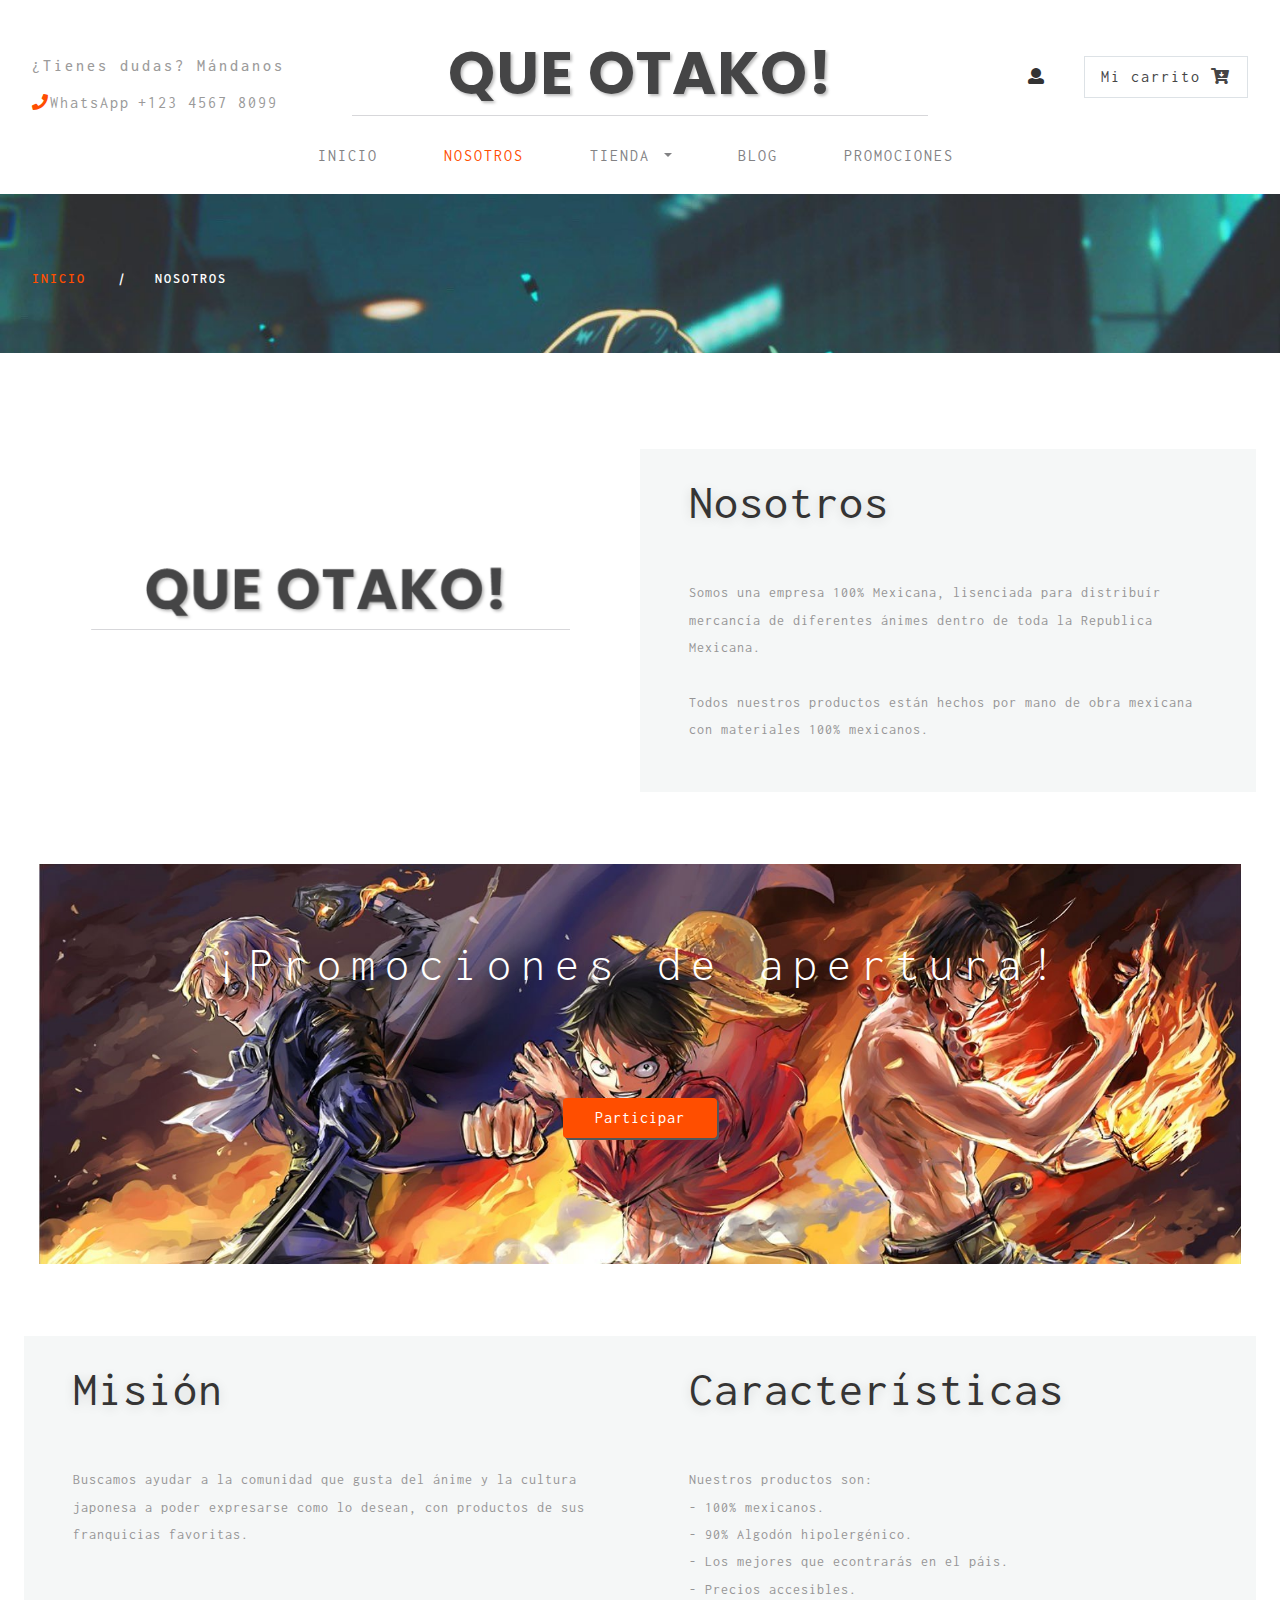
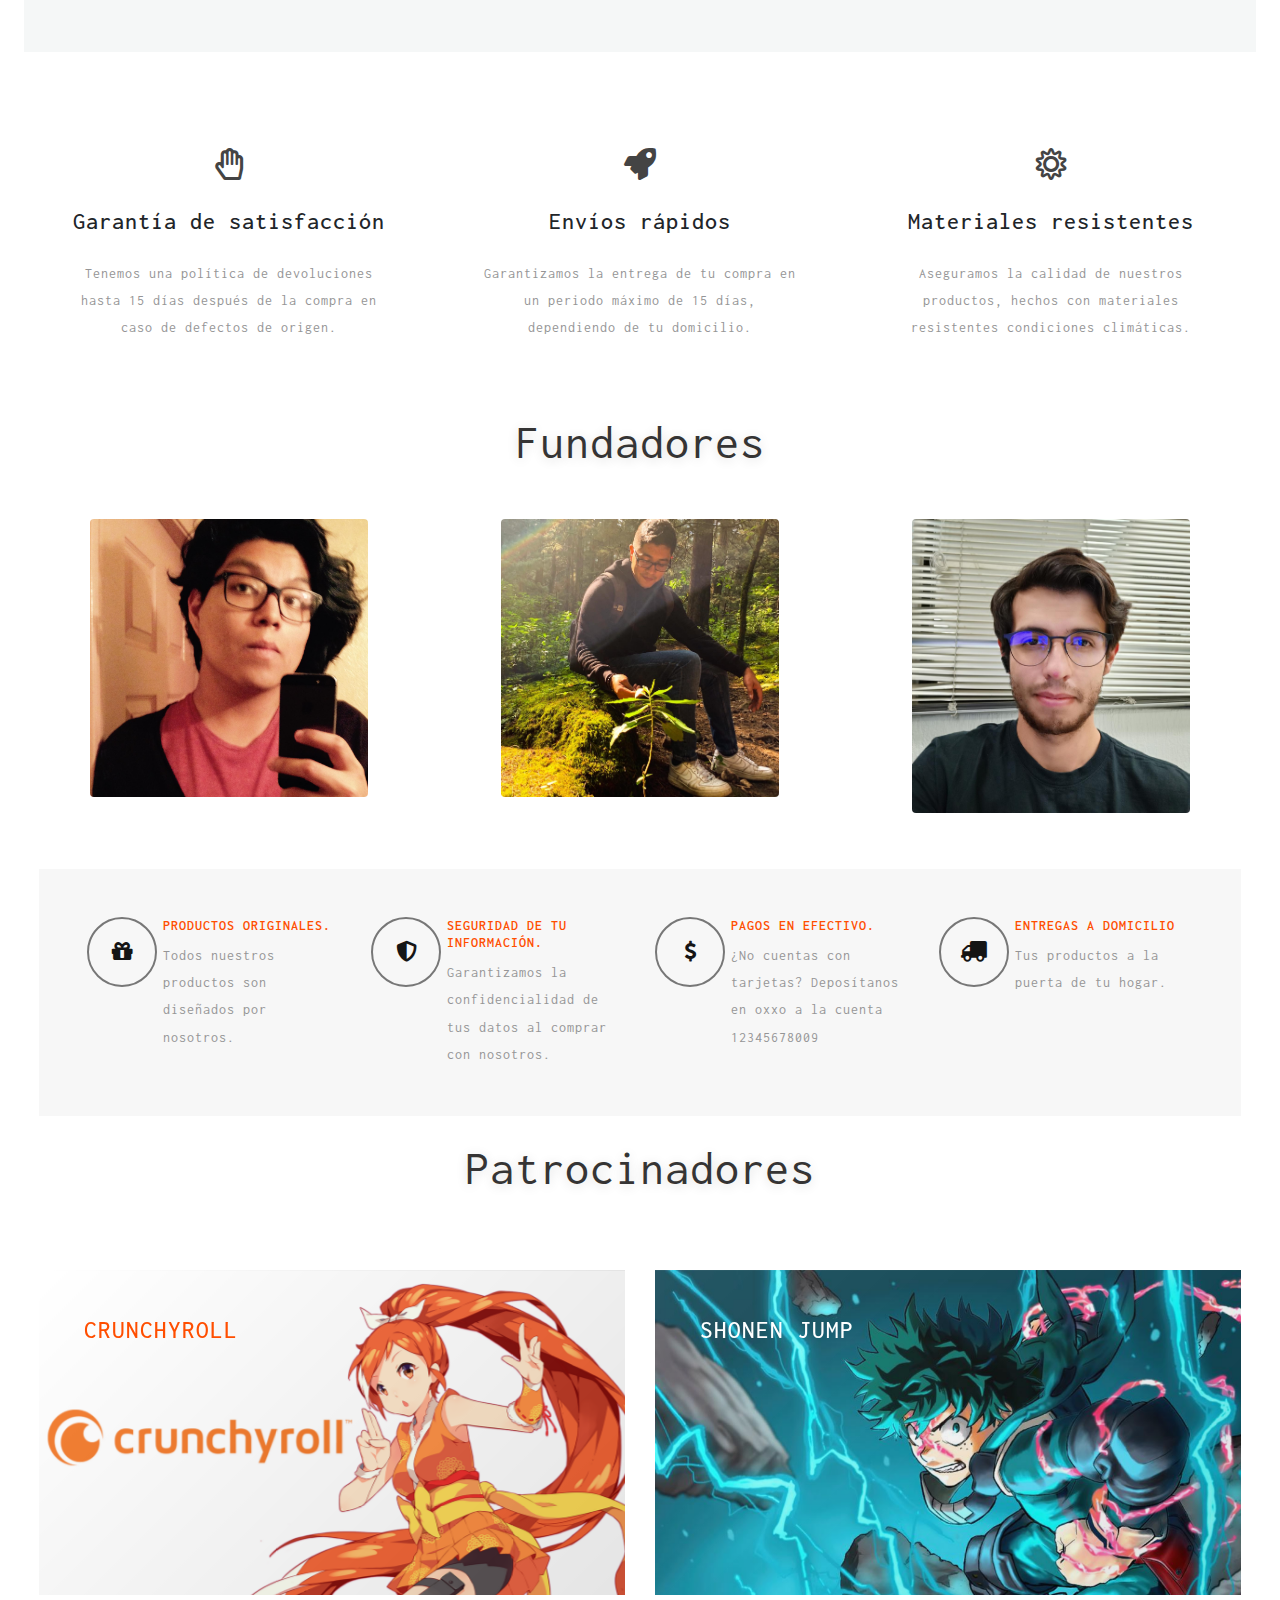
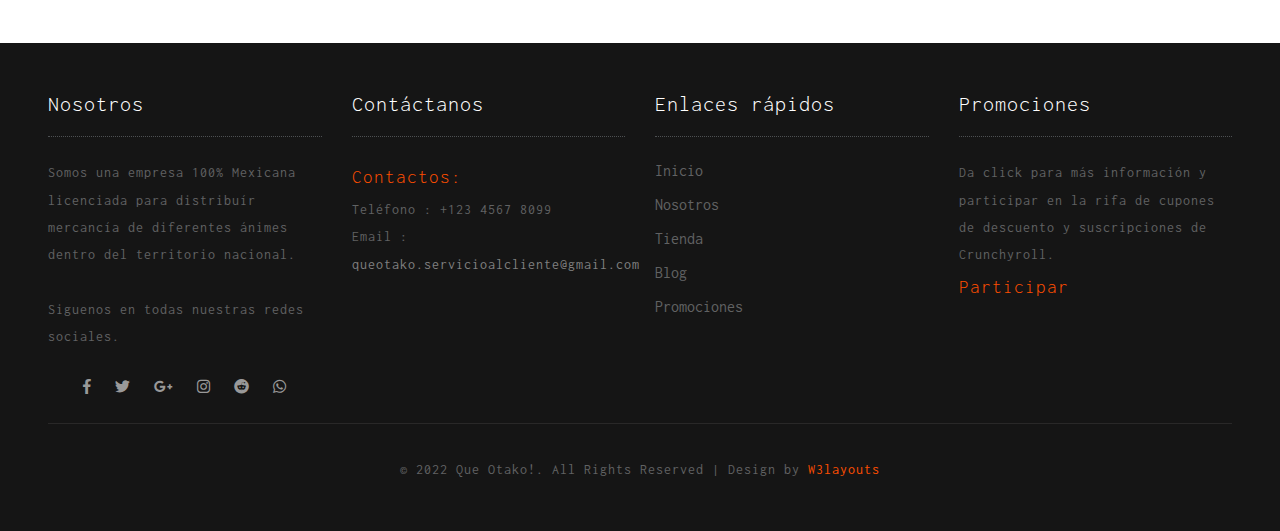
<file: nosotros.html>
<!--
	Author: W3layouts
	Author URL: http://w3layouts.com
	License: Creative Commons Attribution 3.0 Unported
	License URL: http://creativecommons.org/licenses/by/3.0/


	Miembros del equipo
	Fajardo Alemán Christian Ulises
	García Ortega Jhonatan Elías
	Rodríguez Díaz Francisco

-->

<!DOCTYPE html>
<html lang="es">

<head>
	<title>Que Otako! | Ropa y accesorios de anime. | Nosotros </title>
	<link rel="icon" href="./images/gundam.png" type="image/x-icon">
	<meta description="Una tienda de ropa y accesorios de anime y cultura japonesa.">
	<meta name="viewport" content="width=device-width, initial-scale=1">
	<meta charset="utf-8">
	<meta name="keywords" content="ropa, anime, promociones, descuentos, one piece, accesorios, prendas de vestir, sudaderas anime, vestidos, manga" />
	<script>
		addEventListener("load", function () {
			setTimeout(hideURLbar, 0);
		}, false);

		function hideURLbar() {
			window.scrollTo(0, 1);
		}
	</script>
	<link href="css/bootstrap.css" rel='stylesheet' type='text/css' />
	<link href="css/login_overlay.css" rel='stylesheet' type='text/css' />
	<link href="css/style6.css" rel='stylesheet' type='text/css' />
	<link rel="stylesheet" href="css/shop.css" type="text/css" />
	<link href="css/style.css" rel='stylesheet' type='text/css' />
	<link href="css/fontawesome-all.css" rel="stylesheet">
	<link href="//fonts.googleapis.com/css?family=Inconsolata:400,700" rel="stylesheet">
	<link href="//fonts.googleapis.com/css?family=Poppins:100,100i,200,200i,300,300i,400,400i,500,500i,600,600i,700,700i,800"
	    rel="stylesheet">
</head>

<body>
	<div class="banner-top container-fluid" id="home">
		<!-- header -->
		<header>
			<div class="row">
				<div class="col-md-3 top-info text-left mt-lg-4">
					<h6>¿Tienes dudas? Mándanos</h6>
					<ul>
						<li>
							<i class="fas fa-phone"></i>WhatsApp </li>
						<li class="number-phone mt-3">+123 4567 8099</li>
					</ul>
				</div>
				<div class="col-md-6 logo-w3layouts text-center">
					<h1 class="logo-w3layouts">
						<a class="navbar-brand" href="index.html">
							Que Otako! </a>
					</h1>
				</div>

				<div class="col-md-3 top-info-cart text-right mt-lg-4">
					<ul class="cart-inner-info">
						<li class="button-log">
							<a class="btn-open" href="#">
								<span class="fa fa-user" aria-hidden="true"></span>
							</a>
						</li>
						<li class="galssescart galssescart2 cart cart box_1">
							<form action="#" method="post" class="last">
								<input type="hidden" name="cmd" value="_cart">
								<input type="hidden" name="display" value="1">
								<button class="top_googles_cart" type="submit" name="submit" value="">
									Mi carrito
									<i class="fas fa-cart-arrow-down"></i>
								</button>
							</form>
						</li>
					</ul>
					<!---->
					<div class="overlay-login text-left">
						<button type="button" class="overlay-close1">
							<i class="fa fa-times" aria-hidden="true"></i>
						</button>
						<div class="wrap">
							<h5 class="text-center mb-4">Iniciar sesión</h5>
							<div class="login p-5 bg-dark mx-auto mw-100">
								<form action="#" method="post">
									<div class="form-group">
										<label class="mb-2">Email</label>
										<input type="email" class="form-control" id="exampleInputEmail1" aria-describedby="emailHelp" placeholder="" required="">
										<small id="emailHelp" class="form-text text-muted">No compartiremos tu información con terceros.</small>
									</div>
									<div class="form-group">
										<label class="mb-2">Contraseña</label>
										<input type="password" class="form-control" id="exampleInputPassword1" placeholder="" required="">
									</div>
									<div class="form-check mb-2">
										<input type="checkbox" class="form-check-input" id="exampleCheck1">
										<label class="form-check-label" for="exampleCheck1">Check me out</label>
									</div>
									<button type="submit" class="btn btn-primary submit mb-4">Registrarme</button>

								</form>
							</div>
							<!---->
						</div>
					</div>
					<!---->
				</div>
			</div>

				<!-- open/close -->
			</div>
			<label class="top-log mx-auto"></label>
			<nav class="navbar navbar-expand-lg navbar-light bg-light top-header mb-2">

				<button class="navbar-toggler mx-auto" type="button" data-toggle="collapse" data-target="#navbarSupportedContent" aria-controls="navbarSupportedContent"
				    aria-expanded="false" aria-label="Toggle navigation">
					<span class="navbar-toggler-icon">
						
					</span>
				</button>
				<div class="collapse navbar-collapse" id="navbarSupportedContent">
					<ul class="navbar-nav nav-mega mx-auto">
						<li class="nav-item">
							<a class="nav-link ml-lg-0" href="index.html">Inicio
								<span class="sr-only">(current)</span>
							</a>
						</li>
						<li class="nav-item active">
							<a class="nav-link" href="nosotros.html">Nosotros</a>
						</li>
						<li class="nav-item dropdown">
							<a class="nav-link dropdown-toggle" href="#" id="navbarDropdown" role="button" data-toggle="dropdown" aria-haspopup="true"
							    aria-expanded="false">
								Tienda
							</a>
							<ul class="dropdown-menu mega-menu ">
								<li>
									<div class="row">
										<div class="col-md-4 media-list span4 text-left">
											<h5 class="tittle-w3layouts-sub"> Ropa y accesorios </h5>
											<ul>
												<li class="media-mini mt-3">
													<a href="tienda.html">Sudaderas</a>
												</li>
												<li class="">
													<a href="tienda.html">Playeras</a>
												</li>
												<li>
													<a href="tienda.html">Vestidos</a>
												</li>
												<li>
													<a href="tienda.html">Túnicas</a>
												</li>
												<li>
													<a href="tienda.html">Trajes de cosplay</a>
												</li>
												<li>
													<a href="tienda.html">Accesorios</a>
												</li>

												<li class="mt-3">
													<h5>Temáticas populares</h5>
												</li>
												<li>
													<a href="tienda.html">One Piece</a>
												</li>
												<li>
													<a href="tienda.html">Naruto</a>
												</li>
												<li>
													<a href="tienda.html">Bleach</a>
												</li>
												<li>
													<a href="tienda.html">Dragon Ball Z</a>
												</li>
												<li>
													<a href="tienda.html">Demon Slayer</a>
												</li>
												<li>
													<a href="tienda.html">Attack on titan</a>
												</li>
												<li>
													<a href="tienda.html">Jujutsu kaisen</a>
												</li>
												<li>
													<a href="tienda.html">My hero Academia</a>
												</li>
											</ul>
										</div>
										<div class="col-md-4 media-list span4 text-left">
											<h5 class="tittle-w3layouts-sub"> Lo más vendido </h5>
											<div class="media-mini mt-3">
												<a href="tienda.html">
													<img src="images/ropa8.PNG" class="img-fluid" alt="">
												</a>
											</div>
										</div>
										<div class="col-md-4 media-list span4 text-left">
											<h5 class="tittle-w3layouts-sub">Popular esta semana </h5>
											<div class="media-mini mt-3">
												<a href="tienda.html">
													<img src="images/ropa10.png" class="img-fluid" alt="">
												</a>
											</div>
										</div>
									</div>
									<hr>
								</li>
							</ul>
						</li>
						<li class="nav-item">
							<a class="nav-link" href="blog.html">Blog</a>
						</li>
						<li class="nav-item">
							<a class="nav-link" href="promociones.html">Promociones</a>
						</li>
					</ul>

				</div>
			</nav>
		</header>
		<!-- //header -->
		<!-- banner -->
		<div class="banner_inner">
			<div class="services-breadcrumb">
				<div class="inner_breadcrumb">

					<ul class="short">
						<li>
							<a href="index.html">Inicio</a>
							<i>|</i>
						</li>
						<li>Nosotros</li>
					</ul>
				</div>
			</div>

		</div>
		<!--//banner -->
	</div>
	<!--// header_top -->
	<!-- top Products -->
	<section class="banner-bottom-wthreelayouts py-lg-5 py-3">
		<div class="container-fluid">

			<div class="inner-sec-shop px-lg-4 px-3">
				<div class="about-content py-lg-5 py-3">
					<div class="row">

						<div class="col-lg-6 p-0 ">
							<img src="images/Nosotros.PNG" alt="Goggles" class="img-fluid">
						</div>
						<div class="col-lg-6 about-info">
							<h3 class="tittle-w3layouts text-left mb-lg-5 mb-3">Nosotros</h3>
							<p class="my-xl-4 my-lg-3 my-md-4 my-3">Somos una empresa 100% Mexicana, lisenciada para distribuír mercancía de diferentes ánimes dentro de toda la Republica Mexicana.<br><br>Todos nuestros productos están hechos por mano de obra mexicana con materiales 100% mexicanos.
							</p>
						</div>
					</div>
				</div>
				<!--/meddle-->
				<div class="row">
					<div class="col-md-12 middle-slider my-4">
						<div class="middle-text-info ">

							<h3 class="tittle-w3layouts two text-center my-lg-4 mt-3">¡Promociones de apertura!</h3>
							<div class="simply-countdown-custom" id="simply-countdown-custom"></div>
							<div class="login newsletter modal-body text-center p-5 mx-auto mw-100">
								<form action="promociones.html">
									<button type="submit" class="btn btn-primary submit mb-4">Participar</button>
								</form>
							</div>
						</div>
					</div>
				</div>
				<!--//meddle-->
				<div class="about-content py-lg-5 py-3">
					<div class="row">
						<div class="col-lg-6 about-info">
							<h3 class="tittle-w3layouts text-left mb-lg-5 mb-3">Misión</h3>
							<p class="my-xl-4 my-lg-3 my-md-4 my-3">Buscamos ayudar a la comunidad que gusta del ánime y la cultura japonesa a poder expresarse como lo desean, con productos de sus franquicias favoritas.
							</p>
						</div>
						<div class="col-lg-6 about-info">
							<h3 class="tittle-w3layouts text-left mb-lg-5 mb-3">Características</h3>
							<p class="my-xl-4 my-lg-3 my-md-4 my-3">Nuestros productos son:<br>
								- 100% mexicanos.<br>
								- 90% Algodón hipolergénico.<br>
								- Los mejores que econtrarás en el páis.<br>
								- Precios accesibles.<br>
							</p>
						</div>
					</div>
				</div>
				<!-- /grids -->
				<div class="bottom-sub-grid-content py-lg-5 py-3">
					<div class="row">
						<div class="col-lg-4 bottom-sub-grid text-center">
							<div class="bt-icon">

								<span class="far fa-hand-paper"></span>
							</div>

							<h4 class="sub-tittle-w3layouts my-lg-4 my-3">Garantía de satisfacción</h4>
							<p>Tenemos una política de devoluciones hasta 15 días después de la compra en caso de defectos de origen.</p>

						</div>
						<!-- /.col-lg-4 -->
						<div class="col-lg-4 bottom-sub-grid text-center">
							<div class="bt-icon">
								<span class="fas fa-rocket"></span>
							</div>

							<h4 class="sub-tittle-w3layouts my-lg-4 my-3">Envíos rápidos</h4>
							<p>Garantizamos la entrega de tu compra en un periodo máximo de 15 días, dependiendo de tu domicilio.</p>
						</div>
						<!-- /.col-lg-4 -->
						<div class="col-lg-4 bottom-sub-grid text-center">
							<div class="bt-icon">
								<span class="far fa-sun"></span>
							</div>

							<h4 class="sub-tittle-w3layouts my-lg-4 my-3">Materiales resistentes</h4>
							<p>Aseguramos la calidad de nuestros productos, hechos con materiales resistentes condiciones climáticas.</p>
						</div>
						<!-- /.col-lg-4 -->
					</div>
				</div>
				<!-- //grids -->
				<h3 class="tittle-w3layouts text-center my-lg-4 my-4">Fundadores</h3>
				<div class="partners-info">
					<div class="row mt-lg-5 mt-3 justify-content-around">
					 <div class="col-md-3 team-main-gd">
							<div class="team-grid text-center">
								<div class="team-img">
									<img class="img-fluid rounded" src="images/chris.jpg" alt="">
								</div>
								<div class="team-info">
									<h4>Christian Fajardo</h4>
									<span>Diseñador de modas </span>
									<ul class="d-flex justify-content-center py-3 social-icons">
										<li>
											<a href="#">
												<i class="fab fa-facebook-f"></i>
											</a>
										</li>
										<li class="mx-3">
											<a href="#">
												<i class="fab fa-twitter"></i>
											</a>
										</li>
										<li>
											<a href="#">
												<i class="fab fa-google-plus-g"></i>
											</a>
										</li>
									</ul>
								</div>
							</div>
						</div>
						<div class="col-md-3 team-main-gd">
							<div class="team-grid text-center">
								<div class="team-img">
									<img class="img-fluid rounded" src="images/elias.jpg" alt="">
								</div>
								<div class="team-info">
									<h4>Elías García</h4>
									<span>Desarrollador Web </span>
									<ul class="d-flex justify-content-center py-3 social-icons">
										<li>
											<a href="#">
												<i class="fab fa-facebook-f"></i>
											</a>
										</li>
										<li class="mx-3">
											<a href="#">
												<i class="fab fa-twitter"></i>
											</a>
										</li>
										<li>
											<a href="#">
												<i class="fab fa-google-plus-g"></i>
											</a>
										</li>
									</ul>
								</div>
							</div>
						</div>
						<div class="col-md-3 team-main-gd">
							<div class="team-grid text-center">
								<div class="team-img">
									<img class="img-fluid rounded" src="images/paco.jpg" alt="">
								</div>
								<div class="team-info">
									<h4>Francisco Rodríguez</h4>
									<span>Director de Negocios </span>
									<ul class="d-flex justify-content-center py-3 social-icons">
										<li>
											<a href="#">
												<i class="fab fa-facebook-f"></i>
											</a>
										</li>
										<li class="mx-3">
											<a href="#">
												<i class="fab fa-twitter"></i>
											</a>
										</li>
										<li>
											<a href="#">
												<i class="fab fa-google-plus-g"></i>
											</a>
										</li>
									</ul>
								</div>
							</div>
						</div>
					</div>
				</div>

				<!-- /clients-sec -->
				<div class="testimonials p-lg-5 p-3 mt-4">
					<div class="row last-section">
						<div class="col-lg-3 footer-top-w3layouts-grid-sec">
							<div class="mail-grid-icon text-center">
								<i class="fas fa-gift"></i>
							</div>
							<div class="mail-grid-text-info">
								<h3>Productos originales.</h3>
								<p>Todos nuestros productos son diseñados por nosotros.</p>
							</div>
						</div>
						<div class="col-lg-3 footer-top-w3layouts-grid-sec">
							<div class="mail-grid-icon text-center">
								<i class="fas fa-shield-alt"></i>
							</div>
							<div class="mail-grid-text-info">
								<h3>Seguridad de tu información.</h3>
								<p>Garantizamos la confidencialidad de tus datos al comprar con nosotros.</p>
							</div>
						</div>
						<div class="col-lg-3 footer-top-w3layouts-grid-sec">
							<div class="mail-grid-icon text-center">
								<i class="fas fa-dollar-sign"></i>
							</div>
							<div class="mail-grid-text-info">
								<h3>Pagos en efectivo.</h3>
								<p>¿No cuentas con tarjetas? Deposítanos en oxxo a la cuenta 12345678009</p>
							</div>
						</div>
						<div class="col-lg-3 footer-top-w3layouts-grid-sec">
							<div class="mail-grid-icon text-center">
								<i class="fas fa-truck"></i>
							</div>
							<div class="mail-grid-text-info">
								<h3>Entregas a domicilio</h3>
								<p>Tus productos a la puerta de tu hogar.</p>
							</div>
						</div>
					</div>
				</div>
				<!-- //clients-sec -->
				
				<!--//meddle-->
				<h3 class="tittle-w3layouts my-lg-4 my-4 text-center">Patrocinadores</h3>
				<div class="row galsses-grids pt-lg-5 pt-3">
					<div class="col-lg-6 galsses-grid-left">
						<figure class="effect-lexi">
							<img src="images/crunchy.png" alt="" class="img-fluid">
							<figcaption>
								<h3>
									<span>Crunchyroll</span>
								</h3>
								<p><b>Ve el mejor anime gratis</b></p>
								<a href="https://www.crunchyroll.com/es"></a>
							</figcaption>
						</figure>
					</div>
					<div class="col-lg-6 galsses-grid-left">
						<figure class="effect-lexi">
							<img src="images/banner1.jpg" alt="" class="img-fluid">
							<figcaption>
								<h3>Shonen
									Jump
								</h3>
								<p><b>Lee los mejores mangas gratis</b></p>
								<a href="https://mangaplus.shueisha.co.jp/updates"></a>
							</figcaption>
						</figure>
					</div>
				</div>
			</div>
		</div>
	</section>

	<!--footer -->
	<footer class="py-lg-5 py-3">
		<div class="container-fluid px-lg-5 px-3">
			<div class="row footer-top-w3layouts">
				<div class="col-lg-3 footer-grid-w3ls">
					<div class="footer-title">
						<h3>Nosotros</h3>
					</div>
					<div class="footer-text">
						<p>Somos una empresa 100% Mexicana licenciada para distribuír mercancía de diferentes ánimes dentro del territorio nacional.<br><br>Siguenos en todas nuestras redes sociales.</p>
						<ul class="footer-social text-center mt-lg-4 mt-3">

							<li class="mx-2">
								<a href="#">
									<span class="fab fa-facebook-f"></span>
								</a>
							</li>
							<li class="mx-2">
								<a href="#">
									<span class="fab fa-twitter"></span>
								</a>
							</li>
							<li class="mx-2">
								<a href="#">
									<span class="fab fa-google-plus-g"></span>
								</a>
							</li>
							<li class="mx-2">
								<a href="#">
									<span class="fab fa-instagram"></span>
								</a>
							</li>
							<li class="mx-2">
								<a href="#">
									<span class="fab fa-reddit"></span>
								</a>
							</li>
							<li class="mx-2">
								<a href="#">
									<span class="fab fa-whatsapp"></span>
								</a>
							</li>
						</ul>
					</div>
				</div>
				<div class="col-lg-3 footer-grid-w3ls">
					<div class="footer-title">
						<h3>Contáctanos</h3>
					</div>
					<div class="contact-info">
						<div class="phone">
							<h4>Contactos:</h4>
							<p>Teléfono : +123 4567 8099</p>
							<p>Email :
								<a href="queotako.servicioalcliente@gmail.com">queotako.servicioalcliente@gmail.com</a>
							</p>
						</div>
					</div>
				</div>
				<div class="col-lg-3 footer-grid-w3ls">
					<div class="footer-title">
						<h3>Enlaces rápidos</h3>
					</div>
					<ul class="links">
						<li>
							<a href="index.html">Inicio</a>
						</li>
						<li>
							<a href="nosotros.html">Nosotros</a>
						</li>
						<li>
							<a href="tienda.html">Tienda</a>
						</li>
						<li>
							<a href="blog.html">Blog</a>
						</li>
						<li>
							<a href="promociones.html">Promociones</a>
						</li>
					</ul>
				</div>
				<div class="col-lg-3 footer-grid-w3ls">
					<div class="footer-title">
						<h3>Promociones</h3>
					</div>
					<div class="footer-text">
						<p>Da click para más información y participar en la rifa de cupones de descuento y suscripciones de Crunchyroll.</p>
						<div class="contact-info">
							<a href="promociones.html">
								<h4>Participar</h4>
							</a>
						</div>
					</div>
				</div>
			</div>
			<div class="copyright-w3layouts mt-4">
				<p class="copy-right text-center ">&copy; 2022 Que Otako!. All Rights Reserved | Design by
					<a href="http://w3layouts.com/"> W3layouts </a>
				</p>
			</div>
		</div>
	</footer>
	<!-- //footer -->

	<!--jQuery-->
	<script src="js/jquery-2.2.3.min.js"></script>
	<!-- newsletter modal -->
	<!--search jQuery-->
	<script src="js/modernizr-2.6.2.min.js"></script>
	<script src="js/classie-search.js"></script>
	<script src="js/demo1-search.js"></script>
	<!--//search jQuery-->
	<!-- cart-js -->
	<script src="js/minicart.js"></script>
	<script>
		googles.render();

		googles.cart.on('googles_checkout', function (evt) {
			var items, len, i;

			if (this.subtotal() > 0) {
				items = this.items();

				for (i = 0, len = items.length; i < len; i++) {}
			}
		});
	</script>
	<!-- //cart-js -->
	<script>
		$(document).ready(function () {
			$(".button-log a").click(function () {
				$(".overlay-login").fadeToggle(200);
				$(this).toggleClass('btn-open').toggleClass('btn-close');
			});
		});
		$('.overlay-close1').on('click', function () {
			$(".overlay-login").fadeToggle(200);
			$(".button-log a").toggleClass('btn-open').toggleClass('btn-close');
			open = false;
		});
	</script>
	<!-- carousel -->
	<!-- dropdown nav -->
	<script>
		$(document).ready(function () {
			$(".dropdown").hover(
				function () {
					$('.dropdown-menu', this).stop(true, true).slideDown("fast");
					$(this).toggleClass('open');
				},
				function () {
					$('.dropdown-menu', this).stop(true, true).slideUp("fast");
					$(this).toggleClass('open');
				}
			);
		});
	</script>
	<!-- //dropdown nav -->
	<!-- Count-down -->
	<script src="js/simplyCountdown.js"></script>
	<link href="css/simplyCountdown.css" rel='stylesheet' type='text/css' />
	<script>
		var d = new Date();
		simplyCountdown('simply-countdown-custom', {
			year: d.getFullYear(),
			month: d.getMonth() + 2,
			day: 25
		});
	</script>
	<!--// Count-down -->
	<script src="js/move-top.js"></script>
    <script src="js/easing.js"></script>
    <script>
        jQuery(document).ready(function($) {
            $(".scroll").click(function(event) {
                event.preventDefault();
                $('html,body').animate({
                    scrollTop: $(this.hash).offset().top
                }, 900);
            });
        });
    </script>
    <script>
        $(document).ready(function() {
            /*
            						var defaults = {
            							  containerID: 'toTop', // fading element id
            							containerHoverID: 'toTopHover', // fading element hover id
            							scrollSpeed: 1200,
            							easingType: 'linear' 
            						 };
            						*/

            $().UItoTop({
                easingType: 'easeOutQuart'
            });

        });
    </script>
    <!--// end-smoth-scrolling -->


	<script src="js/bootstrap.js"></script>
	<!-- js file -->
</body>

</html>
</file>
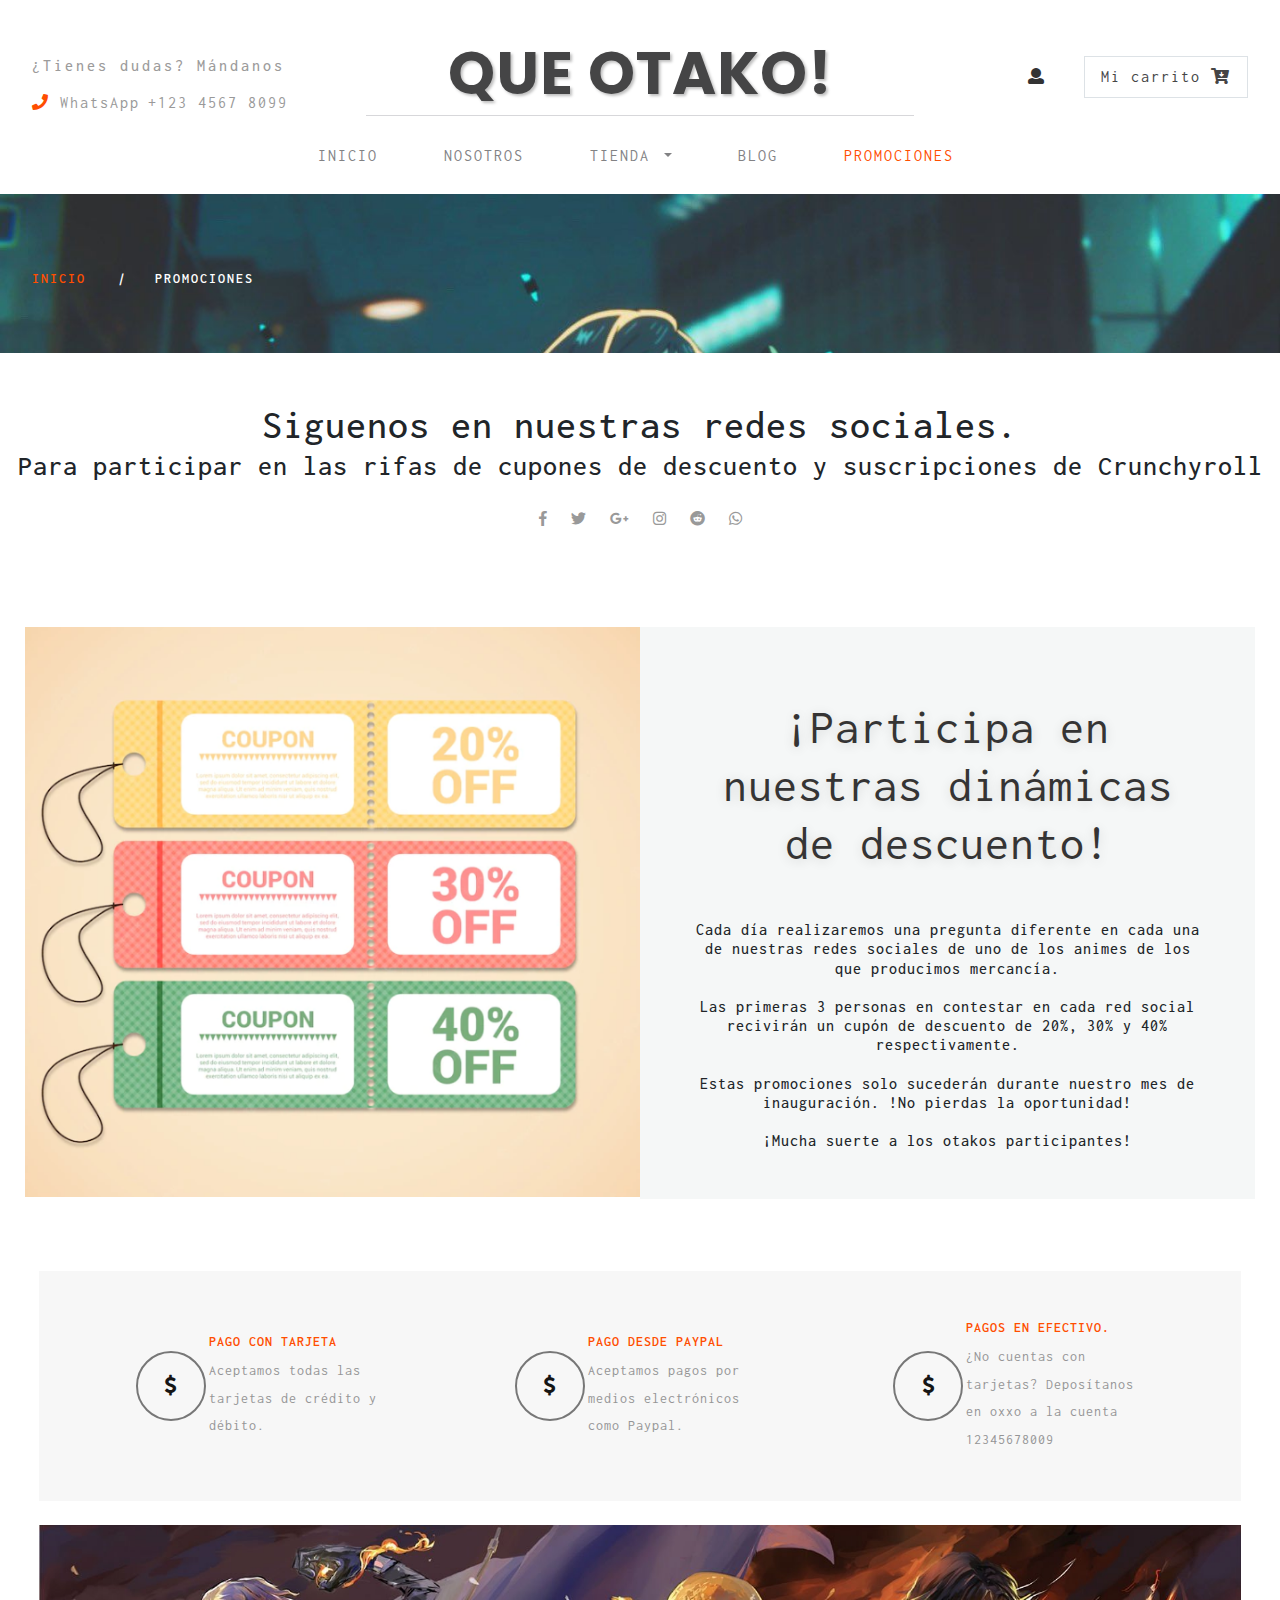
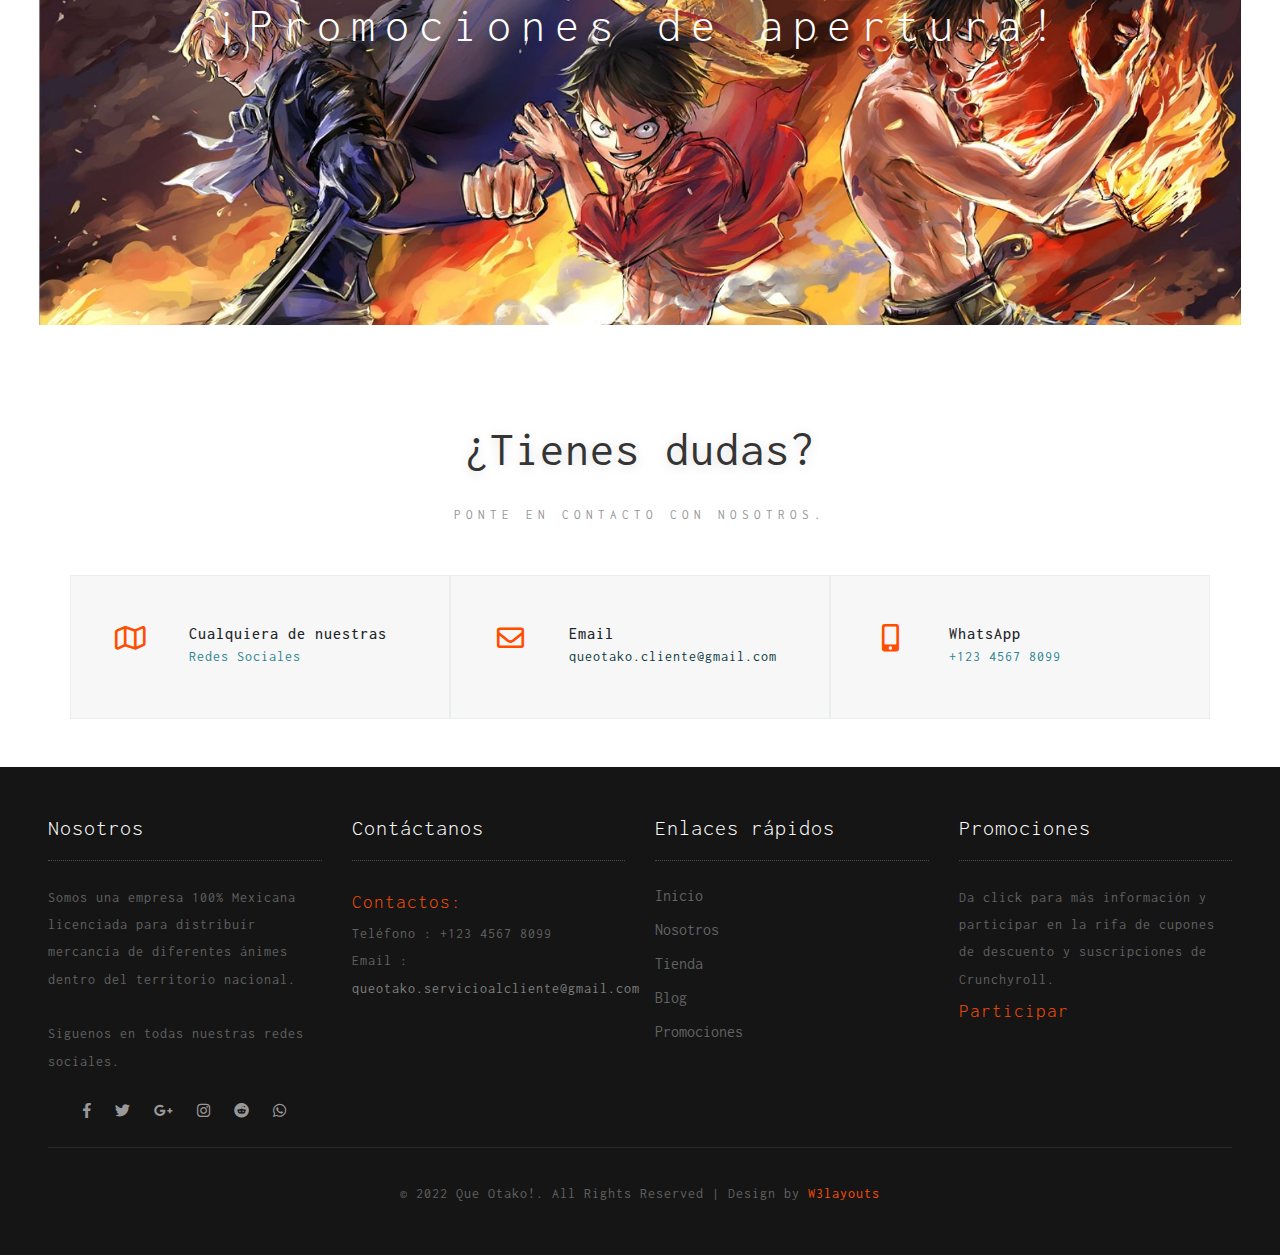
<file: promociones.html>
<!--
	Author: W3layouts
	Author URL: http://w3layouts.com
	License: Creative Commons Attribution 3.0 Unported
	License URL: http://creativecommons.org/licenses/by/3.0/


	Miembros del equipo
	Fajardo Alemán Christian Ulises
	García Ortega Jhonatan Elías
	Rodríguez Díaz Francisco

-->
<!DOCTYPE html>
<html lang="es">

<head>
	<title>Que Otako! | Ropa y accesorios de anime. | Promociones </title>
	<link rel="icon" href="./images/gundam.png" type="image/x-icon">
	<meta description="Una tienda de ropa y accesorios de anime y cultura japonesa.">
	<meta name="viewport" content="width=device-width, initial-scale=1">
	<meta charset="utf-8">
	<meta name="keywords" content="ropa, anime, promociones, descuentos, one piece, accesorios, prendas de vestir, sudaderas anime, vestidos, manga" />
	<script>
		addEventListener("load", function () {
			setTimeout(hideURLbar, 0);
		}, false);

		function hideURLbar() {
			window.scrollTo(0, 1);
		}
	</script>
	<link href="css/bootstrap.css" rel='stylesheet' type='text/css' />
	<link href="css/login_overlay.css" rel='stylesheet' type='text/css' />
	<link href="css/style6.css" rel='stylesheet' type='text/css' />
	<link rel="stylesheet" href="css/shop.css" type="text/css" />
	<link href="css/contact.css" rel='stylesheet' type='text/css' />
	<link href="css/style.css" rel='stylesheet' type='text/css' />
	<link href="css/fontawesome-all.css" rel="stylesheet">
	<link href="//fonts.googleapis.com/css?family=Inconsolata:400,700" rel="stylesheet">
	<link href="//fonts.googleapis.com/css?family=Poppins:100,100i,200,200i,300,300i,400,400i,500,500i,600,600i,700,700i,800"
	    rel="stylesheet">
</head>

<body>
	<div class="banner-top container-fluid" id="home">
		<!-- header -->
		<header>
			<div class="row">
				<div class="col-md-3 top-info text-left mt-lg-4">
					<h6>¿Tienes dudas? Mándanos</h6>
					<ul>
						<li>
							<i class="fas fa-phone"></i> WhatsApp</li>
						<li class="number-phone mt-3">+123 4567 8099</li>
					</ul>
				</div>
				<div class="col-md-6 logo-w3layouts text-center">
					<h1 class="logo-w3layouts">
						<a class="navbar-brand" href="index.html">
							Que Otako! </a>
					</h1>
				</div>

				<div class="col-md-3 top-info-cart text-right mt-lg-4">
					<ul class="cart-inner-info">
						<li class="button-log">
							<a class="btn-open" href="#">
								<span class="fa fa-user" aria-hidden="true"></span>
							</a>
						</li>
						<li class="galssescart galssescart2 cart cart box_1">
							<form action="#" method="post" class="last">
								<input type="hidden" name="cmd" value="_cart">
								<input type="hidden" name="display" value="1">
								<button class="top_googles_cart" type="submit" name="submit" value="">
									Mi carrito
									<i class="fas fa-cart-arrow-down"></i>
								</button>
							</form>
						</li>
					</ul>
					<!---->
					<div class="overlay-login text-left">
						<button type="button" class="overlay-close1">
							<i class="fa fa-times" aria-hidden="true"></i>
						</button>
						<div class="wrap">
							<h5 class="text-center mb-4">Iniciar sesión</h5>
							<div class="login p-5 bg-dark mx-auto mw-100">
								<form action="#" method="post">
									<div class="form-group">
										<label class="mb-2">Email</label>
										<input type="email" class="form-control" id="exampleInputEmail1" aria-describedby="emailHelp" placeholder="" required="">
										<small id="emailHelp" class="form-text text-muted">No compartiremos tu información con terceros.</small>
									</div>
									<div class="form-group">
										<label class="mb-2">Contraseña</label>
										<input type="password" class="form-control" id="exampleInputPassword1" placeholder="" required="">
									</div>
									<div class="form-check mb-2">
										<input type="checkbox" class="form-check-input" id="exampleCheck1">
										<label class="form-check-label" for="exampleCheck1">Check me out</label>
									</div>
									<button type="submit" class="btn btn-primary submit mb-4">Registrarme</button>

								</form>
							</div>
							<!---->
						</div>
					</div>
					<!---->
				</div>
			</div>

			<label class="top-log mx-auto"></label>
			<nav class="navbar navbar-expand-lg navbar-light bg-light top-header mb-2">

				<button class="navbar-toggler mx-auto" type="button" data-toggle="collapse" data-target="#navbarSupportedContent" aria-controls="navbarSupportedContent"
				    aria-expanded="false" aria-label="Toggle navigation">
					<span class="navbar-toggler-icon">
						
					</span>
				</button>
				<div class="collapse navbar-collapse" id="navbarSupportedContent">
					<ul class="navbar-nav nav-mega mx-auto">
						<li class="nav-item">
							<a class="nav-link ml-lg-0" href="index.html">Inicio
								<span class="sr-only">(current)</span>
							</a>
						</li>
						<li class="nav-item">
							<a class="nav-link" href="nosotros.html">Nosotros</a>
						</li>
						<li class="nav-item dropdown">
							<a class="nav-link dropdown-toggle" href="#" id="navbarDropdown" role="button" data-toggle="dropdown" aria-haspopup="true"
							    aria-expanded="false">
								Tienda
							</a>
							<ul class="dropdown-menu mega-menu ">
								<li>
									<div class="row">
										<div class="col-md-4 media-list span4 text-left">
											<h5 class="tittle-w3layouts-sub"> Ropa y accesorios </h5>
											<ul>
												<li class="media-mini mt-3">
													<a href="tienda.html">Sudaderas</a>
												</li>
												<li class="">
													<a href="tienda.html">Playeras</a>
												</li>
												<li>
													<a href="tienda.html">Vestidos</a>
												</li>
												<li>
													<a href="tienda.html">Túnicas</a>
												</li>
												<li>
													<a href="tienda.html">Trajes de cosplay</a>
												</li>
												<li>
													<a href="tienda.html">Accesorios</a>
												</li>

												<li class="mt-3">
													<h5>Temáticas populares</h5>
												</li>
												<li>
													<a href="tienda.html">One Piece</a>
												</li>
												<li>
													<a href="tienda.html">Naruto</a>
												</li>
												<li>
													<a href="tienda.html">Bleach</a>
												</li>
												<li>
													<a href="tienda.html">Dragon Ball Z</a>
												</li>
												<li>
													<a href="tienda.html">Demon Slayer</a>
												</li>
												<li>
													<a href="tienda.html">Attack on titan</a>
												</li>
												<li>
													<a href="tienda.html">Jujutsu kaisen</a>
												</li>
												<li>
													<a href="tienda.html">My hero Academia</a>
												</li>
											</ul>
										</div>
										<div class="col-md-4 media-list span4 text-left">
											<h5 class="tittle-w3layouts-sub"> Lo más vendido </h5>
											<div class="media-mini mt-3">
												<a href="tienda.html">
													<img src="images/ropa8.PNG" class="img-fluid" alt="">
												</a>
											</div>
										</div>
										<div class="col-md-4 media-list span4 text-left">
											<h5 class="tittle-w3layouts-sub">Popular esta semana </h5>
											<div class="media-mini mt-3">
												<a href="tienda.html">
													<img src="images/ropa10.png" class="img-fluid" alt="">
												</a>
											</div>
										</div>
									</div>
									<hr>
								</li>
							</ul>
						</li>
						<li class="nav-item">
							<a class="nav-link" href="blog.html">Blog</a>
						</li>
						<li class="nav-item active">
							<a class="nav-link" href="promociones.html">Promociones</a>
						</li>
					</ul>

				</div>
			</nav>
		</header>
		<!-- //header -->
		<!-- banner -->
		<div class="banner_inner">
			<div class="services-breadcrumb">
				<div class="inner_breadcrumb">

					<ul class="short">
						<li>
							<a href="index.html">Inicio</a>
							<i>|</i>
						</li>
						<li>Promociones</li>
					</ul>
				</div>
			</div>

		</div>
		<!--//banner -->
	</div>
	<!--// header_top -->
	<section class="banner-bottom-wthreelayouts py-lg-5 py-3">
		<div class="container-fluid">
			<div class="error_page">
				<h1>Siguenos en nuestras redes sociales.</h1>
				<h3>Para participar en las rifas de cupones de descuento y suscripciones de Crunchyroll</h3>
				<ul class="footer-social text-center mt-lg-4 mt-3">

					<li class="mx-2">
						<a href="#">
							<span class="fab fa-facebook-f"></span>
						</a>
					</li>
					<li class="mx-2">
						<a href="#">
							<span class="fab fa-twitter"></span>
						</a>
					</li>
					<li class="mx-2">
						<a href="#">
							<span class="fab fa-google-plus-g"></span>
						</a>
					</li>
					<li class="mx-2">
						<a href="#">
							<span class="fab fa-instagram"></span>
						</a>
					</li>
					<li class="mx-2">
						<a href="#">
							<span class="fab fa-reddit"></span>
						</a>
					</li>
					<li class="mx-2">
						<a href="#">
							<span class="fab fa-whatsapp"></span>
						</a>
					</li>
				</ul>
			</div>

		</div>
	</section>
	<!-- top Products -->

	<div class="container-fluid">

		<div class="inner-sec-shop px-lg-4 px-3">
			<div class="about-content py-lg-5 py-3 contenedor-contact">
				<div class="row">

					<div class="col-lg-6 p-0 ">
						<img src="images/cupones.PNG" alt="Goggles" class="img-fluid">
					</div>
					<div class="col-lg-6 about-info">
						<h3 class="tittle-w3layouts text-left my-lg-5 my-3 text-center fuente-dos">¡Participa en nuestras dinámicas de descuento!</h3>
						<h4 class="my-xl-4 my-lg-3 my-md-4 my-3 text-center fuente-uno">Cada día realizaremos una pregunta diferente en cada una de nuestras redes sociales de uno de los animes de los que producimos mercancía.<br><br>
						Las primeras 3 personas en contestar en cada red social recivirán un cupón de descuento de 20%, 30% y 40% respectivamente.<br><br>
						Estas promociones solo sucederán durante nuestro mes de inauguración. !No pierdas la oportunidad!<br><br>
						¡Mucha suerte a los otakos participantes!</h4>
					</div>
				</div>
			</div>
			<!-- /clients-sec -->
			<div class="testimonials p-lg-5 p-3 mt-4">
				<div class="row last-section justify-content-around">
					<div class="col-lg-3 footer-top-w3layouts-grid-sec d-flex align-items-center justify-content-around">
						<div class="mail-grid-icon text-center">
							<i class="fas fa-dollar-sign"></i>
						</div>
						<div class="mail-grid-text-info">
							<h3>Pago con tarjeta</h3>
							<p>Aceptamos todas las tarjetas de crédito y débito.</p>
						</div>
					</div>
					<div class="col-lg-3 footer-top-w3layouts-grid-sec  d-flex align-items-center justify-content-around">
						<div class="mail-grid-icon text-center">
							<i class="fas fa-dollar-sign"></i>
						</div>
						<div class="mail-grid-text-info">
							<h3>Pago desde Paypal</h3>
							<p>Aceptamos pagos por medios electrónicos como Paypal.</p>
						</div>
					</div>
					<div class="col-lg-3 footer-top-w3layouts-grid-sec  d-flex align-items-center justify-content-around">
						<div class="mail-grid-icon text-center">
							<i class="fas fa-dollar-sign"></i>
						</div>
						<div class="mail-grid-text-info">
							<h3>Pagos en efectivo.</h3>
							<p>¿No cuentas con tarjetas? Deposítanos en oxxo a la cuenta 12345678009</p>
						</div>
					</div>
				</div>
			</div>
			<!-- //clients-sec -->
			<!--/meddle-->
			<div class="row">
				<div class="col-md-12 middle-slider my-4">
					<div class="middle-text-info ">

						<h3 class="tittle-w3layouts two text-center my-lg-4 mt-3">¡Promociones de apertura!</h3>
						<div class="simply-countdown-custom" id="simply-countdown-custom"></div>
						<div class="login newsletter modal-body text-center p-5 mx-auto mw-100">
						</div>
					</div>
				</div>
			</div>
			<!--//meddle-->
	<section class="banner-bottom-wthreelayouts py-lg-5 py-3">
		<div class="container">
			<h3 class="tittle-w3layouts text-center my-lg-4 my-4">¿Tienes dudas?</h3>
			<div class="inner_sec">
				<p class="sub text-center mb-lg-5 mb-3">Ponte en contacto con nosotros.</p>
				<div class="address row">

					<div class="col-lg-4 address-grid">
						<div class="row address-info">
							<div class="col-md-3 address-left text-center">
								<i class="far fa-map"></i>
							</div>
							<div class="col-md-9 address-right text-left">
								<h6>Cualquiera de nuestras</h6>
								<p> Redes Sociales</p>
							</div>
						</div>

					</div>
					<div class="col-lg-4 address-grid">
						<div class="row address-info">
							<div class="col-md-3 address-left text-center">
								<i class="far fa-envelope"></i>
							</div>
							<div class="col-md-9 address-right text-left">
								<h6>Email</h6>
								<p>
									<a href="queotako.servicioalcliente@gmail.com"> queotako.cliente@gmail.com</a>

								</p>
							</div>

						</div>
					</div>
					<div class="col-lg-4 address-grid">
						<div class="row address-info">
							<div class="col-md-3 address-left text-center">
								<i class="fas fa-mobile-alt"></i>
							</div>
							<div class="col-md-9 address-right text-left">
								<h6>WhatsApp</h6>
								<p>+123 4567 8099</p>

							</div>

						</div>
					</div>
				</div>
			</div>
		</div>
	</section>
		</div>
	</div>
<!--footer -->
<footer class="py-lg-5 py-3">
	<div class="container-fluid px-lg-5 px-3">
		<div class="row footer-top-w3layouts">
			<div class="col-lg-3 footer-grid-w3ls">
				<div class="footer-title">
					<h3>Nosotros</h3>
				</div>
				<div class="footer-text">
					<p>Somos una empresa 100% Mexicana licenciada para distribuír mercancía de diferentes ánimes dentro del territorio nacional.<br><br>Siguenos en todas nuestras redes sociales.</p>
					<ul class="footer-social text-center mt-lg-4 mt-3">

						<li class="mx-2">
							<a href="#">
								<span class="fab fa-facebook-f"></span>
							</a>
						</li>
						<li class="mx-2">
							<a href="#">
								<span class="fab fa-twitter"></span>
							</a>
						</li>
						<li class="mx-2">
							<a href="#">
								<span class="fab fa-google-plus-g"></span>
							</a>
						</li>
						<li class="mx-2">
							<a href="#">
								<span class="fab fa-instagram"></span>
							</a>
						</li>
						<li class="mx-2">
							<a href="#">
								<span class="fab fa-reddit"></span>
							</a>
						</li>
						<li class="mx-2">
							<a href="#">
								<span class="fab fa-whatsapp"></span>
							</a>
						</li>
					</ul>
				</div>
			</div>
			<div class="col-lg-3 footer-grid-w3ls">
				<div class="footer-title">
					<h3>Contáctanos</h3>
				</div>
				<div class="contact-info">
					<div class="phone">
						<h4>Contactos:</h4>
						<p>Teléfono : +123 4567 8099</p>
						<p>Email :
							<a href="queotako.servicioalcliente@gmail.com">queotako.servicioalcliente@gmail.com</a>
						</p>
					</div>
				</div>
			</div>
			<div class="col-lg-3 footer-grid-w3ls">
				<div class="footer-title">
					<h3>Enlaces rápidos</h3>
				</div>
				<ul class="links">
					<li>
						<a href="index.html">Inicio</a>
					</li>
					<li>
						<a href="nosotros.html">Nosotros</a>
					</li>
					<li>
						<a href="tienda.html">Tienda</a>
					</li>
					<li>
						<a href="blog.html">Blog</a>
					</li>
					<li>
						<a href="promociones.html">Promociones</a>
					</li>
				</ul>
			</div>
			<div class="col-lg-3 footer-grid-w3ls">
				<div class="footer-title">
					<h3>Promociones</h3>
				</div>
				<div class="footer-text">
					<p>Da click para más información y participar en la rifa de cupones de descuento y suscripciones de Crunchyroll.</p>
					<div class="contact-info">
						<a href="promociones.html">
							<h4>Participar</h4>
						</a>
					</div>
				</div>
			</div>
		</div>
		<div class="copyright-w3layouts mt-4">
			<p class="copy-right text-center ">&copy; 2022 Que Otako!. All Rights Reserved | Design by
				<a href="http://w3layouts.com/"> W3layouts </a>
			</p>
		</div>
	</div>
</footer>
<!-- //footer -->

	<!--jQuery-->
	<script src="js/jquery-2.2.3.min.js"></script>
	<!-- newsletter modal -->
	<!--search jQuery-->
	<script src="js/modernizr-2.6.2.min.js"></script>
	<script src="js/classie-search.js"></script>
	<script src="js/demo1-search.js"></script>
	<!--//search jQuery-->
	<!-- cart-js -->
	<script src="js/minicart.js"></script>
	<script>
		googles.render();

		googles.cart.on('googles_checkout', function (evt) {
			var items, len, i;

			if (this.subtotal() > 0) {
				items = this.items();

				for (i = 0, len = items.length; i < len; i++) {}
			}
		});
	</script>
	<!-- //cart-js -->
	<script>
		$(document).ready(function () {
			$(".button-log a").click(function () {
				$(".overlay-login").fadeToggle(200);
				$(this).toggleClass('btn-open').toggleClass('btn-close');
			});
		});
		$('.overlay-close1').on('click', function () {
			$(".overlay-login").fadeToggle(200);
			$(".button-log a").toggleClass('btn-open').toggleClass('btn-close');
			open = false;
		});
	</script>
	<!-- carousel -->
	<!-- dropdown nav -->
	<script>
		$(document).ready(function () {
			$(".dropdown").hover(
				function () {
					$('.dropdown-menu', this).stop(true, true).slideDown("fast");
					$(this).toggleClass('open');
				},
				function () {
					$('.dropdown-menu', this).stop(true, true).slideUp("fast");
					$(this).toggleClass('open');
				}
			);
		});
	</script>
	<!-- //dropdown nav -->
	<!-- Count-down -->
	<script src="js/simplyCountdown.js"></script>
	<link href="css/simplyCountdown.css" rel='stylesheet' type='text/css' />
	<script>
	var d = new Date();
	simplyCountdown('simply-countdown-custom', {
		year: d.getFullYear(),
		month: d.getMonth() + 2,
		day: 25
	});
	</script>
	<!--// Count-down -->
	<script src="js/move-top.js"></script>
    <script src="js/easing.js"></script>
    <script>
        jQuery(document).ready(function($) {
            $(".scroll").click(function(event) {
                event.preventDefault();
                $('html,body').animate({
                    scrollTop: $(this.hash).offset().top
                }, 900);
            });
        });
    </script>
    <script>
        $(document).ready(function() {
            /*
            						var defaults = {
            							  containerID: 'toTop', // fading element id
            							containerHoverID: 'toTopHover', // fading element hover id
            							scrollSpeed: 1200,
            							easingType: 'linear' 
            						 };
            						*/

            $().UItoTop({
                easingType: 'easeOutQuart'
            });

        });
    </script>
    <!--// end-smoth-scrolling -->


	<script src="js/bootstrap.js"></script>
	<!-- js file -->
</body>

</html>
</file>
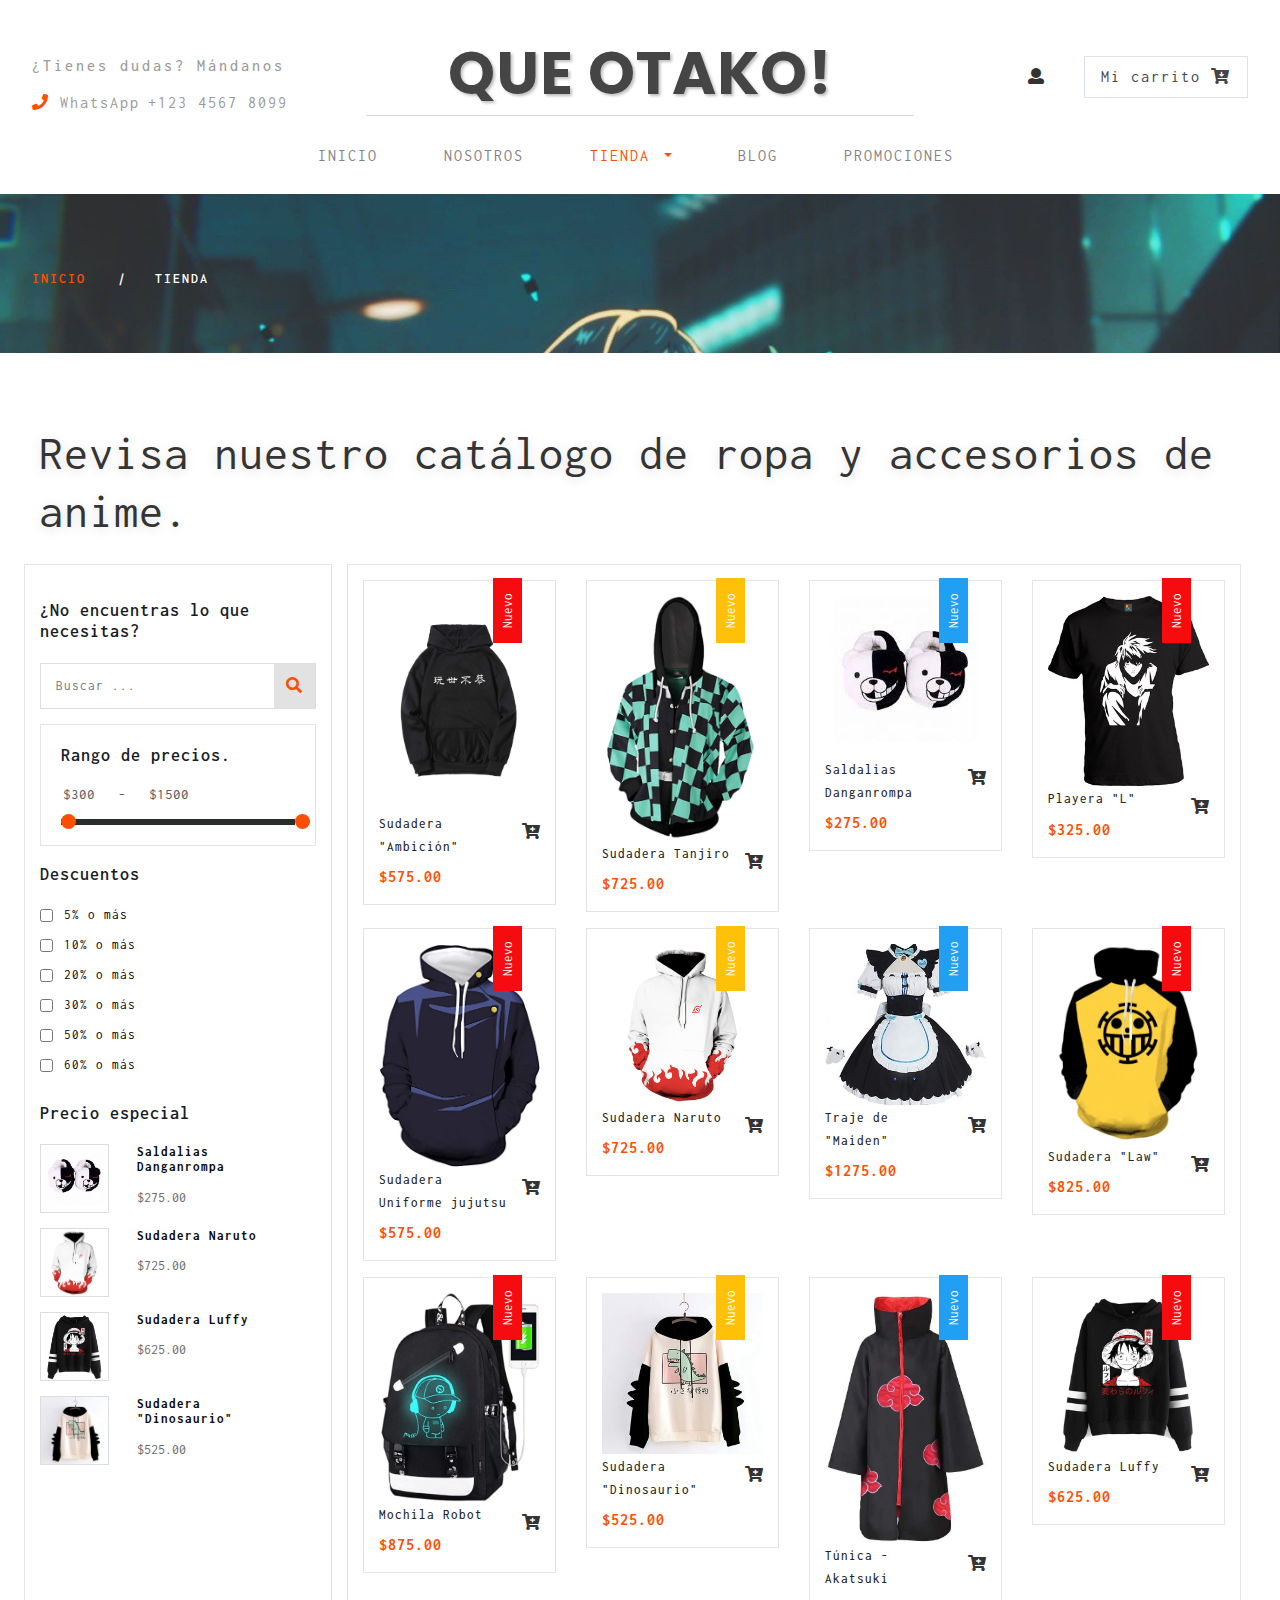
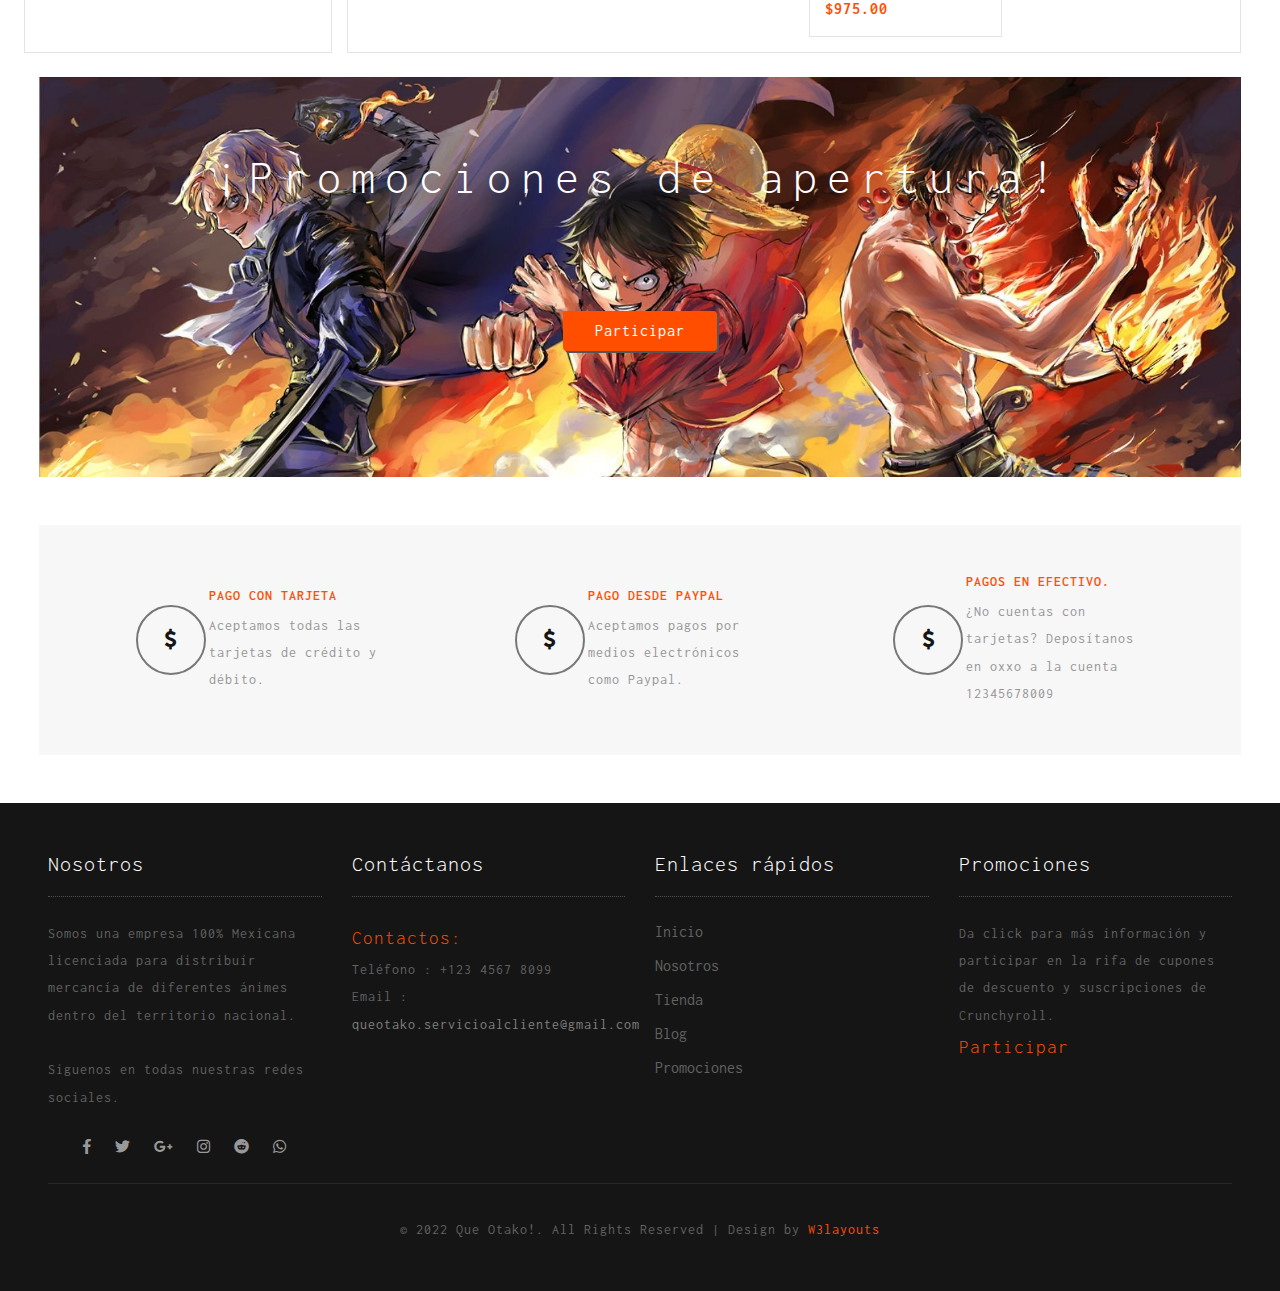
<file: shop.html>
<!--
	Author: W3layouts
	Author URL: http://w3layouts.com
	License: Creative Commons Attribution 3.0 Unported
	License URL: http://creativecommons.org/licenses/by/3.0/
-->

<!DOCTYPE html>
<html lang="zxx">

<head>
	<title>Que Otako! | Ropa y accesorios de anime. | Tienda </title>
	<link rel="icon" href="./images/gundam.png" type="image/x-icon">
	<meta description="Una tienda de ropa y accesorios de anime y cultura japonesa.">
	<meta name="viewport" content="width=device-width, initial-scale=1">
	<meta charset="utf-8">
	<meta name="keywords" content="Goggles a Responsive web template, Bootstrap Web Templates, Flat Web Templates, Android Compatible web template, 
Smartphone Compatible web template, free webdesigns for Nokia, Samsung, LG, SonyEricsson, Motorola web design" />
	<script>
		addEventListener("load", function () {
			setTimeout(hideURLbar, 0);
		}, false);

		function hideURLbar() {
			window.scrollTo(0, 1);
		}
	</script>
	<link href="css/bootstrap.css" rel='stylesheet' type='text/css' />
	<link href="css/login_overlay.css" rel='stylesheet' type='text/css' />
	<link href="css/style6.css" rel='stylesheet' type='text/css' />
	<link rel="stylesheet" href="css/shop.css" type="text/css" />
	<link rel="stylesheet" href="css/owl.carousel.css" type="text/css" media="all">
	<link rel="stylesheet" href="css/owl.theme.css" type="text/css" media="all">
	<link rel="stylesheet" type="text/css" href="css/jquery-ui1.css">
	<link href="css/style.css" rel='stylesheet' type='text/css' />
	<link href="css/fontawesome-all.css" rel="stylesheet">
	<link href="//fonts.googleapis.com/css?family=Inconsolata:400,700" rel="stylesheet">
	<link href="//fonts.googleapis.com/css?family=Poppins:100,100i,200,200i,300,300i,400,400i,500,500i,600,600i,700,700i,800"
	    rel="stylesheet">
</head>

<body>
	<div class="banner-top container-fluid" id="home">
		<!-- header -->
		<header>
			<div class="row">
				<div class="col-md-3 top-info text-left mt-lg-4">
					<h6>¿Tienes dudas? Mándanos</h6>
					<ul>
						<li>
							<i class="fas fa-phone"></i> WhatsApp </li>
						<li class="number-phone mt-3">+123 4567 8099</li>
					</ul>
				</div>
				<div class="col-md-6 logo-w3layouts text-center">
					<h1 class="logo-w3layouts">
						<a class="navbar-brand" href="index.html">
							Que Otako! </a>
					</h1>
				</div>

				<div class="col-md-3 top-info-cart text-right mt-lg-4">
					<ul class="cart-inner-info">
						<li class="button-log">
							<a class="btn-open" href="#">
								<span class="fa fa-user" aria-hidden="true"></span>
							</a>
						</li>
						<li class="galssescart galssescart2 cart cart box_1">
							<form action="#" method="post" class="last">
								<input type="hidden" name="cmd" value="_cart">
								<input type="hidden" name="display" value="1">
								<button class="top_googles_cart" type="submit" name="submit" value="">
									Mi carrito
									<i class="fas fa-cart-arrow-down"></i>
								</button>
							</form>
						</li>
					</ul>
					<!---->
					<div class="overlay-login text-left">
						<button type="button" class="overlay-close1">
							<i class="fa fa-times" aria-hidden="true"></i>
						</button>
						<div class="wrap">
							<h5 class="text-center mb-4">Iniciar sesión</h5>
							<div class="login p-5 bg-dark mx-auto mw-100">
								<form action="#" method="post">
									<div class="form-group">
										<label class="mb-2">Email</label>
										<input type="email" class="form-control" id="exampleInputEmail1" aria-describedby="emailHelp" placeholder="" required="">
										<small id="emailHelp" class="form-text text-muted">No compartiremos tu información con terceros.</small>
									</div>
									<div class="form-group">
										<label class="mb-2">Contraseña</label>
										<input type="password" class="form-control" id="exampleInputPassword1" placeholder="" required="">
									</div>
									<div class="form-check mb-2">
										<input type="checkbox" class="form-check-input" id="exampleCheck1">
										<label class="form-check-label" for="exampleCheck1">Check me out</label>
									</div>
									<button type="submit" class="btn btn-primary submit mb-4">Registrarme</button>

								</form>
							</div>
							<!---->
						</div>
					</div>
					<!---->
				</div>
			</div>

			<label class="top-log mx-auto"></label>
			<nav class="navbar navbar-expand-lg navbar-light bg-light top-header mb-2">

				<button class="navbar-toggler mx-auto" type="button" data-toggle="collapse" data-target="#navbarSupportedContent" aria-controls="navbarSupportedContent"
				    aria-expanded="false" aria-label="Toggle navigation">
					<span class="navbar-toggler-icon">
						
					</span>
				</button>
				<div class="collapse navbar-collapse" id="navbarSupportedContent">
					<ul class="navbar-nav nav-mega mx-auto">
						<li class="nav-item">
							<a class="nav-link ml-lg-0" href="index.html">Inicio
								<span class="sr-only">(current)</span>
							</a>
						</li>
						<li class="nav-item">
							<a class="nav-link" href="about.html">Nosotros</a>
						</li>
						<li class="nav-item active dropdown">
							<a class="nav-link dropdown-toggle" href="#" id="navbarDropdown" role="button" data-toggle="dropdown" aria-haspopup="true"
							    aria-expanded="false">
								Tienda
							</a>
							<ul class="dropdown-menu mega-menu ">
								<li>
									<div class="row">
										<div class="col-md-4 media-list span4 text-left">
											<h5 class="tittle-w3layouts-sub"> Ropa y accesorios </h5>
											<ul>
												<li class="media-mini mt-3">
													<a href="shop.html">Sudaderas</a>
												</li>
												<li class="">
													<a href="shop.html">Playeras</a>
												</li>
												<li>
													<a href="shop.html">Vestidos</a>
												</li>
												<li>
													<a href="shop.html">Túnicas</a>
												</li>
												<li>
													<a href="shop.html">Trajes de cosplay</a>
												</li>
												<li>
													<a href="shop.html">Accesorios</a>
												</li>

												<li class="mt-3">
													<h5>Temáticas populares</h5>
												</li>
												<li>
													<a href="shop.html">One Piece</a>
												</li>
												<li>
													<a href="shop.html">Naruto</a>
												</li>
												<li>
													<a href="shop.html">Bleach</a>
												</li>
												<li>
													<a href="shop.html">Dragon Ball Z</a>
												</li>
												<li>
													<a href="shop.html">Demon Slayer</a>
												</li>
												<li>
													<a href="shop.html">Attack on titan</a>
												</li>
												<li>
													<a href="shop.html">Jujutsu kaisen</a>
												</li>
												<li>
													<a href="shop.html">My hero Academia</a>
												</li>
											</ul>
										</div>
										<div class="col-md-4 media-list span4 text-left">
											<h5 class="tittle-w3layouts-sub"> Lo más vendido </h5>
											<div class="media-mini mt-3">
												<a href="shop.html">
													<img src="images/ropa8.PNG" class="img-fluid" alt="ropa">
												</a>
											</div>
										</div>
										<div class="col-md-4 media-list span4 text-left">
											<h5 class="tittle-w3layouts-sub">Popular esta semana </h5>
											<div class="media-mini mt-3">
												<a href="shop.html">
													<img src="images/ropa10.png" class="img-fluid" alt="ropa">
												</a>
											</div>
										</div>
									</div>
									<hr>
								</li>
							</ul>
						</li>
						<li class="nav-item">
							<a class="nav-link" href="customer.html">Blog</a>
						</li>
						<li class="nav-item">
							<a class="nav-link" href="contact.html">Promociones</a>
						</li>
					</ul>

				</div>
			</nav>
		</header>
		<!-- //header -->
    </div>
		<!-- banner -->
		<div class="banner_inner">
			<div class="services-breadcrumb">
				<div class="inner_breadcrumb">

					<ul class="short">
						<li>
							<a href="index.html">Inicio</a>
							<i>|</i>
						</li>
						<li>Tienda</li>
					</ul>
				</div>
			</div>

		</div>
		<!--//banner -->
		<!--/shop-->
		<section class="banner-bottom-wthreelayouts py-lg-5 py-3">
			<div class="container-fluid">
				<div class="inner-sec-shop px-lg-4 px-3">
					<h3 class="tittle-w3layouts my-lg-4 mt-3">Revisa nuestro catálogo de ropa y accesorios de anime. </h3>
					<div class="row">
						<!-- product left -->
						<div class="side-bar col-lg-3">
							<div class="search-hotel">
								<h3 class="agileits-sear-head">¿No encuentras lo que necesitas?</h3>
								<form action="#" method="post">
										<input class="form-control" type="search" name="search" placeholder="Buscar ... " required="">
										<button class="btn1">
												<i class="fas fa-search"></i>
										</button>
										<div class="clearfix"> </div>
									</form>
							</div>
							<!-- price range -->
							<div class="range">
								<h3 class="agileits-sear-head">Rango de precios.</h3>
								<ul class="dropdown-menu6">
									<li>

										<div id="slider-range"></div>
										<input type="text" id="amount" style="border: 0; color: #ffffff; font-weight: normal;" />
									</li>
								</ul>
							</div>
							<!-- //price range -->
							<!-- discounts -->
							<div class="left-side">
								<h3 class="agileits-sear-head">Descuentos</h3>
								<ul>
									<li>
										<input type="checkbox" class="checked">
										<span class="span">5% o más</span>
									</li>
									<li>
										<input type="checkbox" class="checked">
										<span class="span">10% o más</span>
									</li>
									<li>
										<input type="checkbox" class="checked">
										<span class="span">20% o más</span>
									</li>
									<li>
										<input type="checkbox" class="checked">
										<span class="span">30% o más</span>
									</li>
									<li>
										<input type="checkbox" class="checked">
										<span class="span">50% o más</span>
									</li>
									<li>
										<input type="checkbox" class="checked">
										<span class="span">60% o más</span>
									</li>
								</ul>
							</div>
							<!-- //discounts -->
							<!-- deals -->
							<div class="deal-leftmk left-side">
								<h3 class="agileits-sear-head">Precio especial</h3>
								<div class="special-sec1">
									<div class="img-deals">
										<img src="images/ropa3.png" alt="accesorio">
									</div>
									<div class="img-deal1">
										<h3>Saldalias Danganrompa</h3>
										<a href="">$275.00</a>
									</div>
									<div class="clearfix"></div>
								</div>
								<div class="special-sec1">
									<div class="col-xs-4 img-deals">
										<img src="images/ropa6.png" alt="">
									</div>
									<div class="col-xs-8 img-deal1">
										<h3>Sudadera Naruto</h3>
										<a href="">$725.00</a>
									</div>
									<div class="clearfix"></div>
								</div>
								<div class="special-sec1">
										<div class="col-xs-4 img-deals">
											<img src="images/ropa12.jpg" alt="">
										</div>
										<div class="col-xs-8 img-deal1">
											<h3>Sudadera Luffy</h3>
											<a href="">$625.00</a>
										</div>
										<div class="clearfix"></div>
									</div>
									<div class="special-sec1">
											<div class="col-xs-4 img-deals">
												<img src="images/ropa10.png" alt="">
											</div>
											<div class="col-xs-8 img-deal1">
												<h3>Sudadera "Dinosaurio"</h3>
												<a href="">$525.00</a>
											</div>
											<div class="clearfix"></div>
										</div>
							</div>
							<!-- //deals -->
						</div>
						<!-- //product left -->
						<!--/product right-->
						<div class="left-ads-display col-lg-9">
							<div class="wrapper_top_shop">
								<div class="row">
								</div>
								<div class="row">
									<!-- /womens -->
									<div class="col-md-3 product-men women_two shop-gd">
										<div class="product-googles-info googles">
											<div class="men-pro-item">
												<div class="men-thumb-item">
													<img src="images/ropa1.png" class="img-fluid" alt="">
													<div class="men-cart-pro">
														<div class="inner-men-cart-pro">
															<a  class="link-product-add-cart">Vista rápida</a>
														</div>
													</div>
													<span class="product-new-top">Nuevo</span>
												</div>
												<div class="item-info-product">
													<div class="info-product-price">
														<div class="grid_meta">
															<div class="product_price">
																<h4>
																	<a >Sudadera "Ambición"</a>
																</h4>
																<div class="grid-price mt-2">
																	<span class="money ">$575.00</span>
																</div>
															</div>							
														</div>
														<div class="googles single-item hvr-outline-out">
															<form action="#" method="post">
																<input type="hidden" name="cmd" value="_cart">
																<input type="hidden" name="add" value="1">
																<input type="hidden" name="googles_item" value="Farenheit">
																<input type="hidden" name="amount" value="575.00">
																<button type="submit" class="googles-cart pgoogles-cart">
																	<i class="fas fa-cart-plus"></i>
																</button>
															</form>

														</div>
													</div>
													<div class="clearfix"></div>
												</div>
											</div>
										</div>
									</div>
									<div class="col-md-3 product-men women_two shop-gd">
										<div class="product-googles-info googles">
											<div class="men-pro-item">
												<div class="men-thumb-item">
													<img src="images/ropa2.png" class="img-fluid" alt="">
													<div class="men-cart-pro">
														<div class="inner-men-cart-pro">
															<a " class="link-product-add-cart">Vista rápida</a>
														</div>
													</div>
													<span class="product-new-top">Nuevo</span>
												</div>
												<div class="item-info-product">

													<div class="info-product-price">
														<div class="grid_meta">
															<div class="product_price">
																<h4>
																	<a ">Sudadera Tanjiro</a>
																</h4>
																<div class="grid-price mt-2">
																	<span class="money ">$725.00</span>
																</div>
															</div>
														</div>
														<div class="googles single-item hvr-outline-out">
															<form action="#" method="post">
																<input type="hidden" name="cmd" value="_cart">
																<input type="hidden" name="add" value="1">
																<input type="hidden" name="googles_item" value="Opium (Grey)">
																<input type="hidden" name="amount" value="325.00">
																<button type="submit" class="googles-cart pgoogles-cart">
																	<i class="fas fa-cart-plus"></i>
																</button>

															</form>

														</div>
													</div>
													<div class="clearfix"></div>
												</div>
											</div>
										</div>
									</div>
									<div class="col-md-3 product-men women_two shop-gd">
										<div class="product-googles-info googles">
											<div class="men-pro-item">
												<div class="men-thumb-item">
													<img src="images/ropa3.png" class="img-fluid" alt="">
													<div class="men-cart-pro">
														<div class="inner-men-cart-pro">
															<a class="link-product-add-cart">Vista rápida</a>
														</div>
													</div>
													<span class="product-new-top">Nuevo</span>
												</div>
												<div class="item-info-product">

													<div class="info-product-price">
														<div class="grid_meta">
															<div class="product_price">
																<h4>
																	<a >Saldalias Danganrompa</a>
																</h4>
																<div class="grid-price mt-2">
																	<span class="money ">$275.00</span>
																</div>
															</div>
														</div>
														<div class="googles single-item hvr-outline-out">
															<form action="#" method="post">
																<input type="hidden" name="cmd" value="_cart">
																<input type="hidden" name="add" value="1">
																<input type="hidden" name="googles_item" value="Kenneth Cole">
																<input type="hidden" name="amount" value="575.00">
																<button type="submit" class="googles-cart pgoogles-cart">
																	<i class="fas fa-cart-plus"></i>
																</button>
															</form>

														</div>
													</div>
													<div class="clearfix"></div>
												</div>
											</div>
										</div>
									</div>
									<div class="col-md-3 product-men women_two shop-gd">
										<div class="product-googles-info googles">
											<div class="men-pro-item">
												<div class="men-thumb-item">
													<img src="images/ropa4.png" class="img-fluid" alt="">
													<div class="men-cart-pro">
														<div class="inner-men-cart-pro">
															<a class="link-product-add-cart">Vista rápida</a>
														</div>
													</div>
													<span class="product-new-top">Nuevo</span>
												</div>
												<div class="item-info-product">

													<div class="info-product-price">
														<div class="grid_meta">
															<div class="product_price">
																<h4>
																	<a >Playera "L" </a>
																</h4>
																<div class="grid-price mt-2">
																	<span class="money ">$325.00</span>
																</div>
															</div>
														</div>
														<div class="googles single-item hvr-outline-out">
															<form action="#" method="post">
																<input type="hidden" name="cmd" value="_cart">
																<input type="hidden" name="add" value="1">
																<input type="hidden" name="googles_item" value="Farenheit Oval">
																<input type="hidden" name="amount" value="325.00">
																<button type="submit" class="googles-cart pgoogles-cart">
																	<i class="fas fa-cart-plus"></i>
																</button>
															</form>

														</div>
													</div>
													<div class="clearfix"></div>
												</div>
											</div>
										</div>
									</div>
								</div>
								<div class="row my-lg-3 my-0">
										<!-- /womens -->
										<div class="col-md-3 product-men women_two shop-gd">
											<div class="product-googles-info googles">
												<div class="men-pro-item">
													<div class="men-thumb-item">
														<img src="images/ropa5.jpg" class="img-fluid" alt="">
														<div class="men-cart-pro">
															<div class="inner-men-cart-pro">
																<a class="link-product-add-cart">Vista rápida</a>
															</div>
														</div>
														<span class="product-new-top">Nuevo</span>
													</div>
													<div class="item-info-product">
					
														<div class="info-product-price">
															<div class="grid_meta">
																<div class="product_price">
																	<h4>
																		<a>Sudadera Uniforme jujutsu </a>
																	</h4>
																	<div class="grid-price mt-2">
																		<span class="money ">$575.00</span>
																	</div>
																</div>
															</div>
															<div class="googles single-item hvr-outline-out">
																<form action="#" method="post">
																	<input type="hidden" name="cmd" value="_cart">
																	<input type="hidden" name="add" value="1">
																	<input type="hidden" name="googles_item" value="Aislin Wayfarer">
																	<input type="hidden" name="amount" value="775.00">
																	<button type="submit" class="googles-cart pgoogles-cart">
																		<i class="fas fa-cart-plus"></i>
																	</button>
																</form>
					
															</div>
														</div>
														<div class="clearfix"></div>
													</div>
												</div>
											</div>
										</div>
										<div class="col-md-3 product-men women_two shop-gd">
											<div class="product-googles-info googles">
												<div class="men-pro-item">
													<div class="men-thumb-item">
														<img src="images/ropa6.png" class="img-fluid" alt="">
														<div class="men-cart-pro">
															<div class="inner-men-cart-pro">
																<a  class="link-product-add-cart">Vista rápida</a>
															</div>
														</div>
														<span class="product-new-top">Nuevo</span>
													</div>
													<div class="item-info-product">
					
														<div class="info-product-price">
															<div class="grid_meta">
																<div class="product_price">
																	<h4>
																		<a >Sudadera Naruto</a>
																	</h4>
																	<div class="grid-price mt-2">
																		<span class="money ">$725.00</span>
																	</div>
																</div>
															</div>
															<div class="googles single-item hvr-outline-out">
																<form action="#" method="post">
																	<input type="hidden" name="cmd" value="_cart">
																	<input type="hidden" name="add" value="1">
																	<input type="hidden" name="googles_item" value="Azmani Round">
																	<input type="hidden" name="amount" value="725.00">
																	<button type="submit" class="googles-cart pgoogles-cart">
																		<i class="fas fa-cart-plus"></i>
																	</button>
																</form>
															</div>
														</div>
														<div class="clearfix"></div>
													</div>
												</div>
											</div>
										</div>
										<div class="col-md-3 product-men women_two shop-gd">
											<div class="product-googles-info googles">
												<div class="men-pro-item">
													<div class="men-thumb-item">
														<img src="images/ropa7.png" class="img-fluid" alt="">
														<div class="men-cart-pro">
															<div class="inner-men-cart-pro">
																<a class="link-product-add-cart">Vista rápida</a>
															</div>
														</div>
														<span class="product-new-top">Nuevo</span>
													</div>
													<div class="item-info-product">
					
														<div class="info-product-price">
															<div class="grid_meta">
																<div class="product_price">
																	<h4>
																		<a >Traje de "Maiden"</a>
																	</h4>
																	<div class="grid-price mt-2">
																		<span class="money ">$1275.00</span>
																	</div>
																</div>
															</div>
															<div class="googles single-item hvr-outline-out">
																<form action="#" method="post">
																	<input type="hidden" name="cmd" value="_cart">
																	<input type="hidden" name="add" value="1">
																	<input type="hidden" name="googles_item" value="Farenheit Wayfarer">
																	<input type="hidden" name="amount" value="475.00">
																	<button type="submit" class="googles-cart pgoogles-cart">
																		<i class="fas fa-cart-plus"></i>
																	</button>
																</form>
					
															</div>
														</div>
														<div class="clearfix"></div>
													</div>
												</div>
											</div>
										</div>
										<div class="col-md-3 product-men women_two shop-gd">
											<div class="product-googles-info googles">
												<div class="men-pro-item">
													<div class="men-thumb-item">
														<img src="images/ropa8.PNG" class="img-fluid" alt="">
														<div class="men-cart-pro">
															<div class="inner-men-cart-pro">
																<a  class="link-product-add-cart">Vista rápida</a>
															</div>
														</div>
														<span class="product-new-top">Nuevo</span>
													</div>
													<div class="item-info-product">
					
														<div class="info-product-price">
															<div class="grid_meta">
																<div class="product_price">
																	<h4>
																		<a >Sudadera "Law" </a>
																	</h4>
																	<div class="grid-price mt-2">
																		<span class="money ">$825.00</span>
																	</div>
																</div>
															</div>
															<div class="googles single-item hvr-outline-out">
																<form action="#" method="post">
																	<input type="hidden" name="cmd" value="_cart">
																	<input type="hidden" name="add" value="1">
																	<input type="hidden" name="googles_item" value="Fossil Wayfarer">
																	<input type="hidden" name="amount" value="825.00">
																	<button type="submit" class="googles-cart pgoogles-cart">
																		<i class="fas fa-cart-plus"></i>
																	</button>
																</form>
					
															</div>
														</div>
														<div class="clearfix"></div>
													</div>
												</div>
											</div>
										</div>
										<!-- /mens -->
									</div>
									<div class="row">
											<!-- /womens -->
											<div class="col-md-3 product-men women_two shop-gd">
												<div class="product-googles-info googles">
													<div class="men-pro-item">
														<div class="men-thumb-item">
															<img src="images/ropa9.png" class="img-fluid" alt="">
															<div class="men-cart-pro">
																<div class="inner-men-cart-pro">
																	<a  class="link-product-add-cart">Vista rápida</a>
																</div>
															</div>
															<span class="product-new-top">Nuevo</span>
														</div>
														<div class="item-info-product">
															<div class="info-product-price">
																<div class="grid_meta">
																	<div class="product_price">
																		<h4>
																			<a >Mochila Robot</a>
																		</h4>
																		<div class="grid-price mt-2">
																			<span class="money ">$875.00</span>
																		</div>
																	</div>
																</div>
																<div class="googles single-item hvr-outline-out">
																	<form action="#" method="post">
																		<input type="hidden" name="cmd" value="_cart">
																		<input type="hidden" name="add" value="1">
																		<input type="hidden" name="googles_item" value="Farenheit">
																		<input type="hidden" name="amount" value="575.00">
																		<button type="submit" class="googles-cart pgoogles-cart">
																			<i class="fas fa-cart-plus"></i>
																		</button>
																	</form>
		
																</div>
															</div>
															<div class="clearfix"></div>
														</div>
													</div>
												</div>
											</div>
											<div class="col-md-3 product-men women_two shop-gd">
												<div class="product-googles-info googles">
													<div class="men-pro-item">
														<div class="men-thumb-item">
															<img src="images/ropa10.png" class="img-fluid" alt="">
															<div class="men-cart-pro">
																<div class="inner-men-cart-pro">
																	<a  class="link-product-add-cart">Vista rápida</a>
																</div>
															</div>
															<span class="product-new-top">Nuevo</span>
														</div>
														<div class="item-info-product">
		
															<div class="info-product-price">
																<div class="grid_meta">
																	<div class="product_price">
																		<h4>
																			<a >Sudadera "Dinosaurio"</a>
																		</h4>
																		<div class="grid-price mt-2">
																			<span class="money ">$525.00</span>
																		</div>
																	</div>
																</div>
																<div class="googles single-item hvr-outline-out">
																	<form action="#" method="post">
																		<input type="hidden" name="cmd" value="_cart">
																		<input type="hidden" name="add" value="1">
																		<input type="hidden" name="googles_item" value="Opium (Grey)">
																		<input type="hidden" name="amount" value="325.00">
																		<button type="submit" class="googles-cart pgoogles-cart">
																			<i class="fas fa-cart-plus"></i>
																		</button>
																	</form>
		
																</div>
															</div>
															<div class="clearfix"></div>
														</div>
													</div>
												</div>
											</div>
											<div class="col-md-3 product-men women_two shop-gd">
												<div class="product-googles-info googles">
													<div class="men-pro-item">
														<div class="men-thumb-item">
															<img src="images/ropa11.jpg" class="img-fluid" alt="">
															<div class="men-cart-pro">
																<div class="inner-men-cart-pro">
																	<a class="link-product-add-cart">Vista rápida</a>
																</div>
															</div>
															<span class="product-new-top">Nuevo</span>
														</div>
														<div class="item-info-product">
		
															<div class="info-product-price">
																<div class="grid_meta">
																	<div class="product_price">
																		<h4>
																			<a >Túnica - Akatsuki</a>
																		</h4>
																		<div class="grid-price mt-2">
																			<span class="money ">$975.00</span>
																		</div>
																	</div>
																</div>
																<div class="googles single-item hvr-outline-out">
																	<form action="#" method="post">
																		<input type="hidden" name="cmd" value="_cart">
																		<input type="hidden" name="add" value="1">
																		<input type="hidden" name="googles_item" value="Kenneth Cole">
																		<input type="hidden" name="amount" value="575.00">
																		<button type="submit" class="googles-cart pgoogles-cart">
																			<i class="fas fa-cart-plus"></i>
																		</button>
																	</form>
		
																</div>
															</div>
															<div class="clearfix"></div>
														</div>
													</div>
												</div>
											</div>
											<div class="col-md-3 product-men women_two shop-gd">
												<div class="product-googles-info googles">
													<div class="men-pro-item">
														<div class="men-thumb-item">
															<img src="images/ropa12.jpg" class="img-fluid" alt="">
															<div class="men-cart-pro">
																<div class="inner-men-cart-pro">
																	<a  class="link-product-add-cart">Vista rápida</a>
																</div>
															</div>
															<span class="product-new-top">Nuevo</span>
														</div>
														<div class="item-info-product">
		
															<div class="info-product-price">
																<div class="grid_meta">
																	<div class="product_price">
																		<h4>
																			<a >Sudadera Luffy </a>
																		</h4>
																		<div class="grid-price mt-2">
																			<span class="money ">$625.00</span>
																		</div>
																	</div>
																</div>
																<div class="googles single-item hvr-outline-out">
																	<form action="#" method="post">
																		<input type="hidden" name="cmd" value="_cart">
																		<input type="hidden" name="add" value="1">
																		<input type="hidden" name="googles_item" value="Farenheit Oval">
																		<input type="hidden" name="amount" value="325.00">
																		<button type="submit" class="googles-cart pgoogles-cart">
																			<i class="fas fa-cart-plus"></i>
																		</button>
																	</form>
		
																</div>
															</div>
															<div class="clearfix"></div>
														</div>
													</div>
												</div>
											</div>
										</div>
							</div>
						</div>
						<!--//product right-->
					</div>
					<!--/slide-->
				<!--/meddle-->
				<div class="row">
					<div class="col-md-12 middle-slider my-4">
						<div class="middle-text-info ">

							<h3 class="tittle-w3layouts two text-center my-lg-4 mt-3">¡Promociones de apertura!</h3>
							<div class="simply-countdown-custom" id="simply-countdown-custom"></div>
							<div class="login newsletter modal-body text-center p-5 mx-auto mw-100">
								<form action="contact.html">
									<button type="submit" class="btn btn-primary submit mb-4">Participar</button>
								</form>
							</div>
						</div>
					</div>
				</div>
				<!--//meddle-->
				<!-- /clients-sec -->
				<div class="testimonials p-lg-5 p-3 mt-4">
					<div class="row last-section justify-content-around">
						<div class="col-lg-3 footer-top-w3layouts-grid-sec d-flex align-items-center justify-content-around">
							<div class="mail-grid-icon text-center">
								<i class="fas fa-dollar-sign"></i>
							</div>
							<div class="mail-grid-text-info">
								<h3>Pago con tarjeta</h3>
								<p>Aceptamos todas las tarjetas de crédito y débito.</p>
							</div>
						</div>
						<div class="col-lg-3 footer-top-w3layouts-grid-sec  d-flex align-items-center justify-content-around">
							<div class="mail-grid-icon text-center">
								<i class="fas fa-dollar-sign"></i>
							</div>
							<div class="mail-grid-text-info">
								<h3>Pago desde Paypal</h3>
								<p>Aceptamos pagos por medios electrónicos como Paypal.</p>
							</div>
						</div>
						<div class="col-lg-3 footer-top-w3layouts-grid-sec  d-flex align-items-center justify-content-around">
							<div class="mail-grid-icon text-center">
								<i class="fas fa-dollar-sign"></i>
							</div>
							<div class="mail-grid-text-info">
								<h3>Pagos en efectivo.</h3>
								<p>¿No cuentas con tarjetas? Deposítanos en oxxo a la cuenta 12345678009</p>
							</div>
						</div>
					</div>
				</div>
			<!-- //clients-sec -->
				</div>
			</div>
		</section>
	<!--footer -->
	<footer class="py-lg-5 py-3">
		<div class="container-fluid px-lg-5 px-3">
			<div class="row footer-top-w3layouts">
				<div class="col-lg-3 footer-grid-w3ls">
					<div class="footer-title">
						<h3>Nosotros</h3>
					</div>
					<div class="footer-text">
						<p>Somos una empresa 100% Mexicana licenciada para distribuír mercancía de diferentes ánimes dentro del territorio nacional.<br><br>Siguenos en todas nuestras redes sociales.</p>
						<ul class="footer-social text-center mt-lg-4 mt-3">

							<li class="mx-2">
								<a href="#">
									<span class="fab fa-facebook-f"></span>
								</a>
							</li>
							<li class="mx-2">
								<a href="#">
									<span class="fab fa-twitter"></span>
								</a>
							</li>
							<li class="mx-2">
								<a href="#">
									<span class="fab fa-google-plus-g"></span>
								</a>
							</li>
							<li class="mx-2">
								<a href="#">
									<span class="fab fa-instagram"></span>
								</a>
							</li>
							<li class="mx-2">
								<a href="#">
									<span class="fab fa-reddit"></span>
								</a>
							</li>
							<li class="mx-2">
								<a href="#">
									<span class="fab fa-whatsapp"></span>
								</a>
							</li>
						</ul>
					</div>
				</div>
				<div class="col-lg-3 footer-grid-w3ls">
					<div class="footer-title">
						<h3>Contáctanos</h3>
					</div>
					<div class="contact-info">
						<div class="phone">
							<h4>Contactos:</h4>
							<p>Teléfono : +123 4567 8099</p>
							<p>Email :
								<a href="queotako.servicioalcliente@gmail.com">queotako.servicioalcliente@gmail.com</a>
							</p>
						</div>
					</div>
				</div>
				<div class="col-lg-3 footer-grid-w3ls">
					<div class="footer-title">
						<h3>Enlaces rápidos</h3>
					</div>
					<ul class="links">
						<li>
							<a href="index.html">Inicio</a>
						</li>
						<li>
							<a href="about.html">Nosotros</a>
						</li>
						<li>
							<a href="shop.html">Tienda</a>
						</li>
						<li>
							<a href="customer.html">Blog</a>
						</li>
						<li>
							<a href="contact.html">Promociones</a>
						</li>
					</ul>
				</div>
				<div class="col-lg-3 footer-grid-w3ls">
					<div class="footer-title">
						<h3>Promociones</h3>
					</div>
					<div class="footer-text">
						<p>Da click para más información y participar en la rifa de cupones de descuento y suscripciones de Crunchyroll.</p>
						<div class="contact-info">
							<a href="contact.html">
								<h4>Participar</h4>
							</a>
						</div>
					</div>
				</div>
			</div>
			<div class="copyright-w3layouts mt-4">
				<p class="copy-right text-center ">&copy; 2022 Que Otako!. All Rights Reserved | Design by
					<a href="http://w3layouts.com/"> W3layouts </a>
				</p>
			</div>
		</div>
	</footer>
	<!-- //footer -->

		<!--jQuery-->
		<script src="js/jquery-2.2.3.min.js"></script>
		<!-- newsletter modal -->
		<!--search jQuery-->
		<script src="js/modernizr-2.6.2.min.js"></script>
		<script src="js/classie-search.js"></script>
		<script src="js/demo1-search.js"></script>
		<!--//search jQuery-->
		<!-- cart-js -->
		<script src="js/minicart.js"></script>
		<script>
			googles.render();

			googles.cart.on('googles_checkout', function (evt) {
				var items, len, i;

				if (this.subtotal() > 0) {
					items = this.items();

					for (i = 0, len = items.length; i < len; i++) {}
				}
			});
		</script>
		<!-- //cart-js -->
		<script>
			$(document).ready(function () {
				$(".button-log a").click(function () {
					$(".overlay-login").fadeToggle(200);
					$(this).toggleClass('btn-open').toggleClass('btn-close');
				});
			});
			$('.overlay-close1').on('click', function () {
				$(".overlay-login").fadeToggle(200);
				$(".button-log a").toggleClass('btn-open').toggleClass('btn-close');
				open = false;
			});
		</script>
		<!-- carousel -->
		<!-- price range (top products) -->
		<script src="js/jquery-ui.js"></script>
		<script>
			//<![CDATA[ 
			$(window).load(function () {
				$("#slider-range").slider({
					range: true,
					min: 300,
					max: 1500,
					values: [300, 1500],
					slide: function (event, ui) {
						$("#amount").val("$" + ui.values[0] + " - $" + ui.values[1]);
					}
				});
				$("#amount").val("$" + $("#slider-range").slider("values", 0) + " - $" + $("#slider-range").slider("values", 1));

			}); //]]>
		</script>
		<!-- //price range (top products) -->

		<script src="js/owl.carousel.js"></script>
		<script>
			$(document).ready(function () {
				$('.owl-carousel').owlCarousel({
					loop: true,
					margin: 10,
					responsiveClass: true,
					responsive: {
						0: {
							items: 1,
							nav: true
						},
						600: {
							items: 2,
							nav: false
						},
						900: {
							items: 3,
							nav: false
						},
						1000: {
							items: 4,
							nav: true,
							loop: false,
							margin: 20
						}
					}
				})
			})
		</script>

		<!-- //end-smooth-scrolling -->


		<!-- dropdown nav -->
		<script>
			$(document).ready(function () {
				$(".dropdown").hover(
					function () {
						$('.dropdown-menu', this).stop(true, true).slideDown("fast");
						$(this).toggleClass('open');
					},
					function () {
						$('.dropdown-menu', this).stop(true, true).slideUp("fast");
						$(this).toggleClass('open');
					}
				);
			});
		</script>
		<!-- //dropdown nav -->
		<!-- Count-down -->
		<script src="js/simplyCountdown.js"></script>
		<link href="css/simplyCountdown.css" rel='stylesheet' type='text/css' />
		<script>
		var d = new Date();
		simplyCountdown('simply-countdown-custom', {
			year: d.getFullYear(),
			month: d.getMonth() + 2,
			day: 25
		});
		</script>
		<!--// Count-down -->
		<script src="js/move-top.js"></script>
    <script src="js/easing.js"></script>
    <script>
        jQuery(document).ready(function($) {
            $(".scroll").click(function(event) {
                event.preventDefault();
                $('html,body').animate({
                    scrollTop: $(this.hash).offset().top
                }, 900);
            });
        });
    </script>
    <script>
        $(document).ready(function() {
            /*
            						var defaults = {
            							  containerID: 'toTop', // fading element id
            							containerHoverID: 'toTopHover', // fading element hover id
            							scrollSpeed: 1200,
            							easingType: 'linear' 
            						 };
            						*/

            $().UItoTop({
                easingType: 'easeOutQuart'
            });

        });
    </script>
    <!--// end-smoth-scrolling -->

		<script src="js/bootstrap.js"></script>
		<!-- js file -->
</body>

</html>
</file>
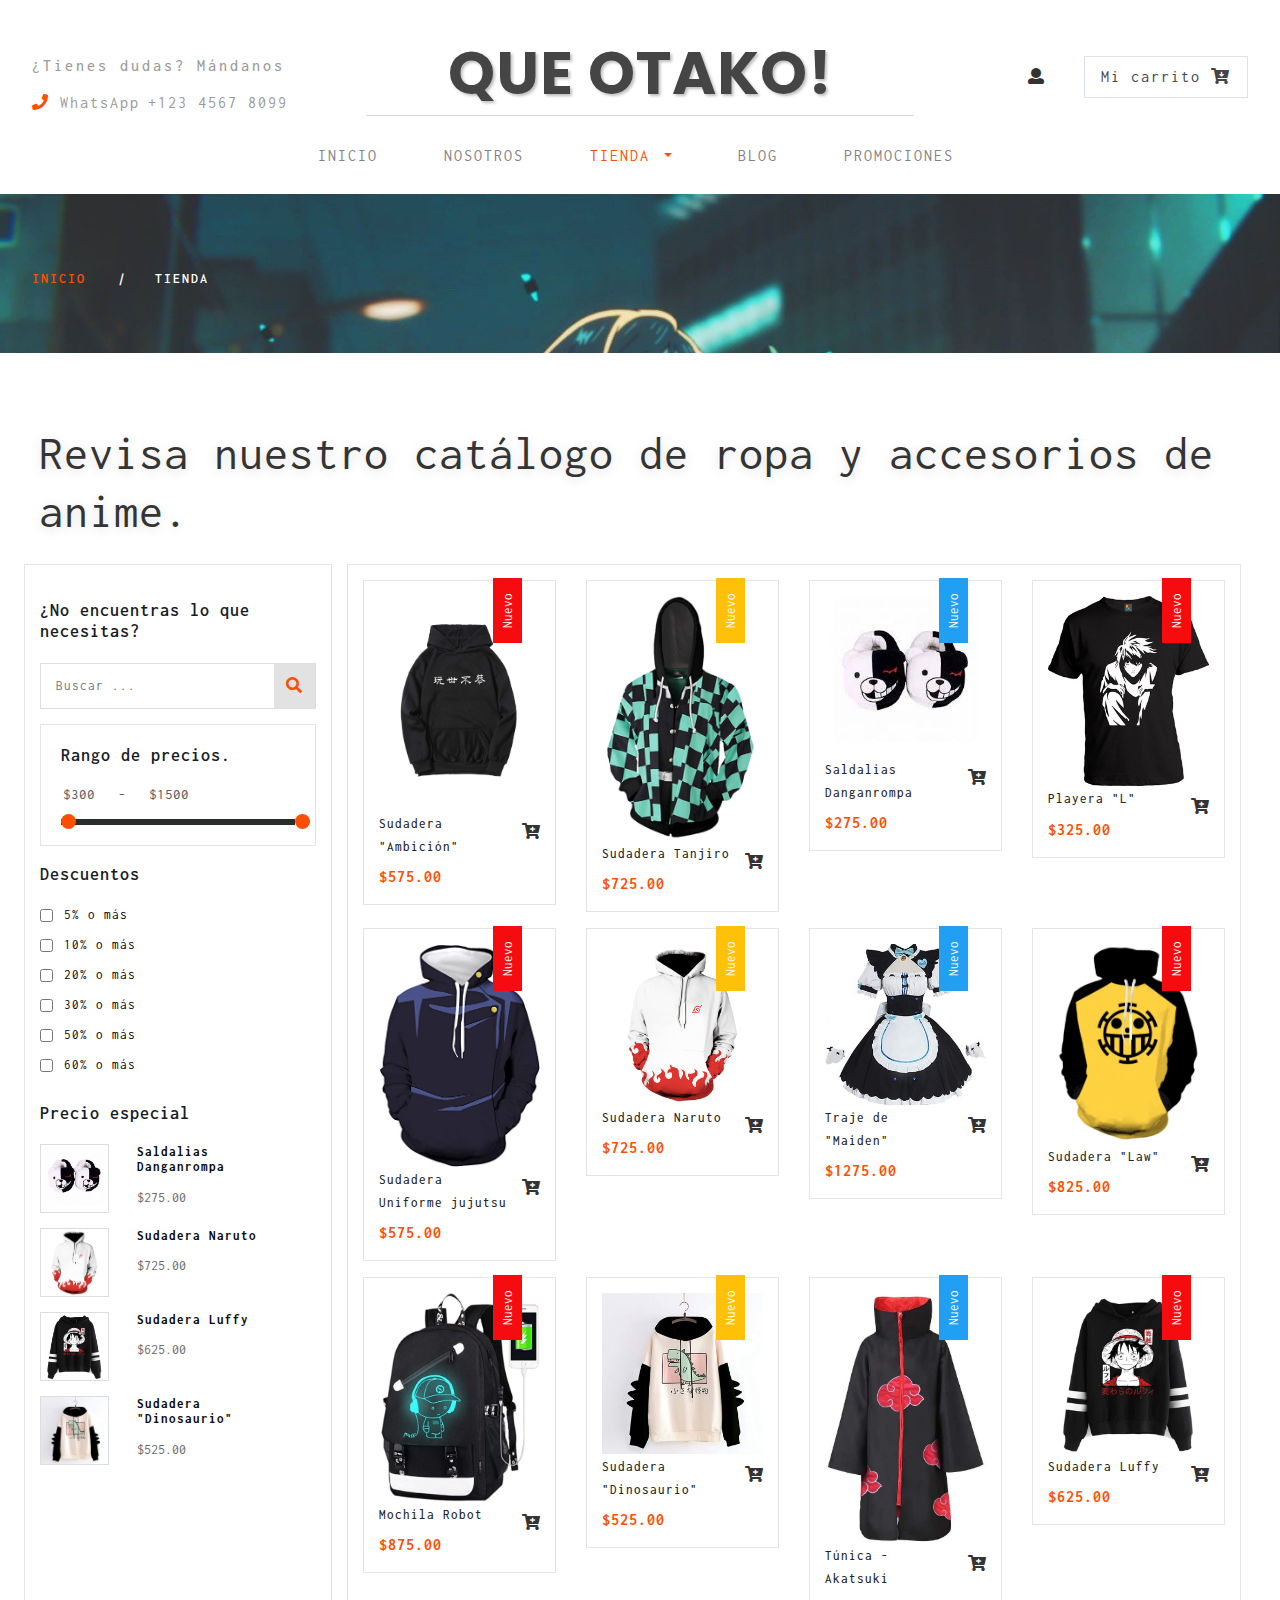
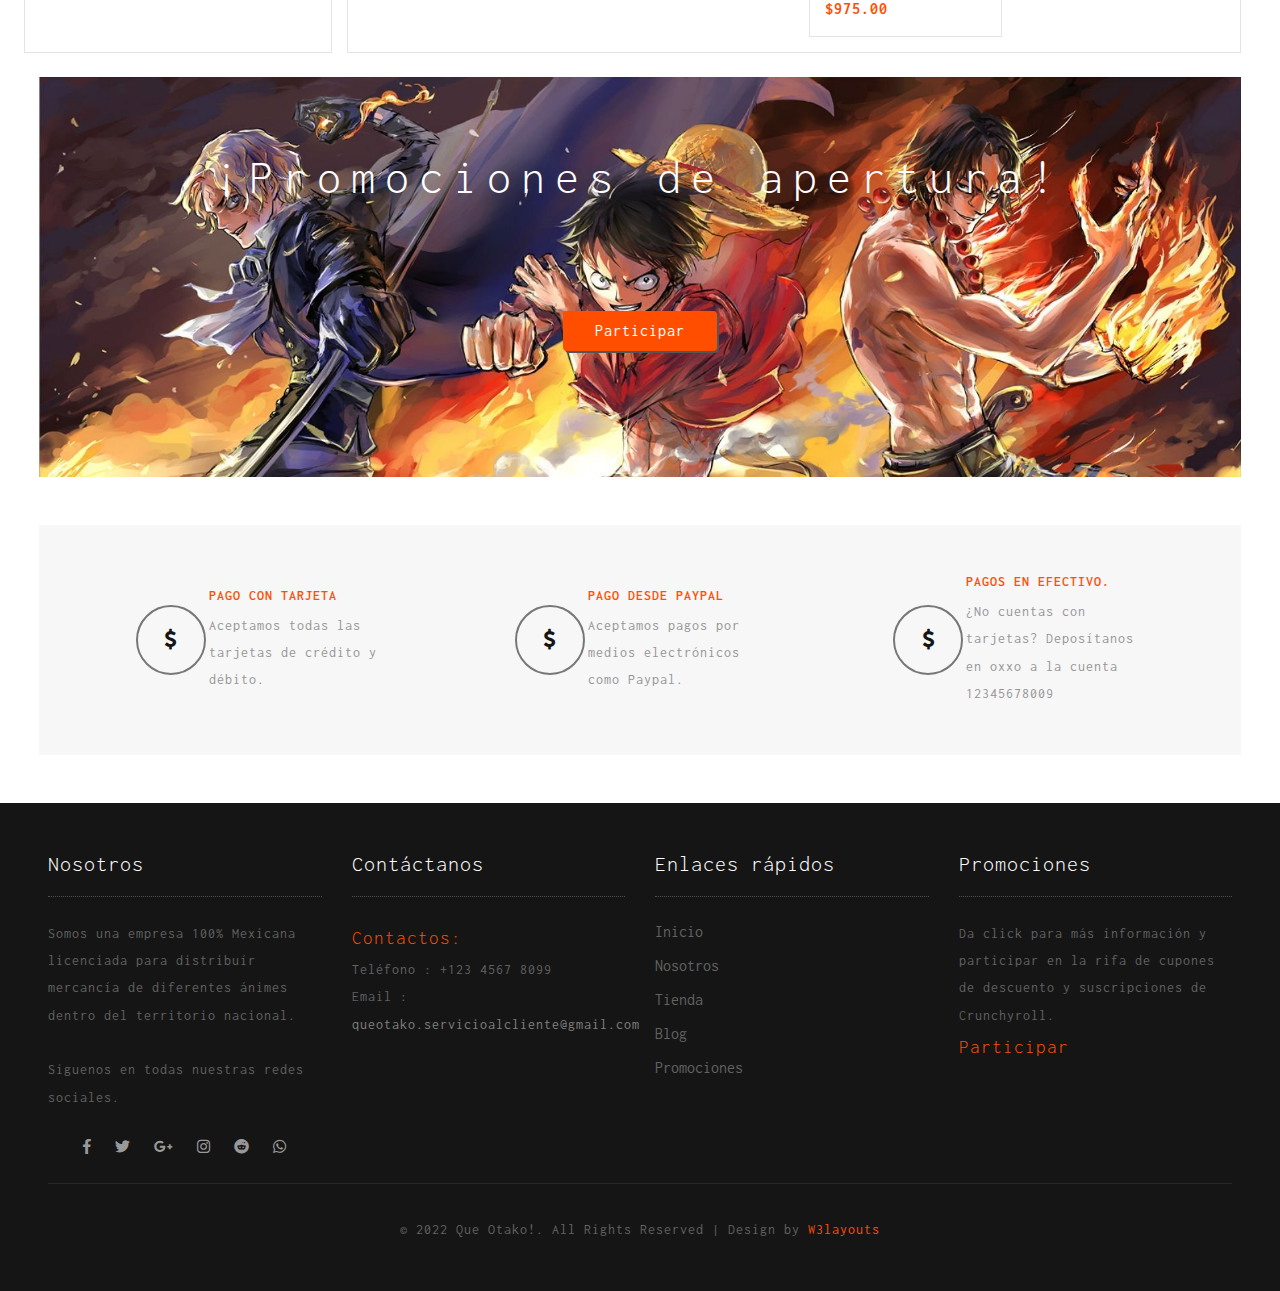
<file: tienda.html>
<!--
	Author: W3layouts
	Author URL: http://w3layouts.com
	License: Creative Commons Attribution 3.0 Unported
	License URL: http://creativecommons.org/licenses/by/3.0/


	Miembros del equipo
	Fajardo Alemán Christian Ulises
	García Ortega Jhonatan Elías
	Rodríguez Díaz Francisco

-->

<!DOCTYPE html>
<html lang="es">

<head>
	<title>Que Otako! | Ropa y accesorios de anime. | Tienda </title>
	<link rel="icon" href="./images/gundam.png" type="image/x-icon">
	<meta description="Una tienda de ropa y accesorios de anime y cultura japonesa.">
	<meta name="viewport" content="width=device-width, initial-scale=1">
	<meta charset="utf-8">
	<meta name="keywords" content="ropa, anime, promociones, descuentos, one piece, accesorios, prendas de vestir, sudaderas anime, vestidos, manga" />
	<script>
		addEventListener("load", function () {
			setTimeout(hideURLbar, 0);
		}, false);

		function hideURLbar() {
			window.scrollTo(0, 1);
		}
	</script>
	<link href="css/bootstrap.css" rel='stylesheet' type='text/css' />
	<link href="css/login_overlay.css" rel='stylesheet' type='text/css' />
	<link href="css/style6.css" rel='stylesheet' type='text/css' />
	<link rel="stylesheet" href="css/shop.css" type="text/css" />
	<link rel="stylesheet" href="css/owl.carousel.css" type="text/css" media="all">
	<link rel="stylesheet" href="css/owl.theme.css" type="text/css" media="all">
	<link rel="stylesheet" type="text/css" href="css/jquery-ui1.css">
	<link href="css/style.css" rel='stylesheet' type='text/css' />
	<link href="css/fontawesome-all.css" rel="stylesheet">
	<link href="//fonts.googleapis.com/css?family=Inconsolata:400,700" rel="stylesheet">
	<link href="//fonts.googleapis.com/css?family=Poppins:100,100i,200,200i,300,300i,400,400i,500,500i,600,600i,700,700i,800"
	    rel="stylesheet">
</head>

<body>
	<div class="banner-top container-fluid" id="home">
		<!-- header -->
		<header>
			<div class="row">
				<div class="col-md-3 top-info text-left mt-lg-4">
					<h6>¿Tienes dudas? Mándanos</h6>
					<ul>
						<li>
							<i class="fas fa-phone"></i> WhatsApp </li>
						<li class="number-phone mt-3">+123 4567 8099</li>
					</ul>
				</div>
				<div class="col-md-6 logo-w3layouts text-center">
					<h1 class="logo-w3layouts">
						<a class="navbar-brand" href="index.html">
							Que Otako! </a>
					</h1>
				</div>

				<div class="col-md-3 top-info-cart text-right mt-lg-4">
					<ul class="cart-inner-info">
						<li class="button-log">
							<a class="btn-open" href="#">
								<span class="fa fa-user" aria-hidden="true"></span>
							</a>
						</li>
						<li class="galssescart galssescart2 cart cart box_1">
							<form action="#" method="post" class="last">
								<input type="hidden" name="cmd" value="_cart">
								<input type="hidden" name="display" value="1">
								<button class="top_googles_cart" type="submit" name="submit" value="">
									Mi carrito
									<i class="fas fa-cart-arrow-down"></i>
								</button>
							</form>
						</li>
					</ul>
					<!---->
					<div class="overlay-login text-left">
						<button type="button" class="overlay-close1">
							<i class="fa fa-times" aria-hidden="true"></i>
						</button>
						<div class="wrap">
							<h5 class="text-center mb-4">Iniciar sesión</h5>
							<div class="login p-5 bg-dark mx-auto mw-100">
								<form action="#" method="post">
									<div class="form-group">
										<label class="mb-2">Email</label>
										<input type="email" class="form-control" id="exampleInputEmail1" aria-describedby="emailHelp" placeholder="" required="">
										<small id="emailHelp" class="form-text text-muted">No compartiremos tu información con terceros.</small>
									</div>
									<div class="form-group">
										<label class="mb-2">Contraseña</label>
										<input type="password" class="form-control" id="exampleInputPassword1" placeholder="" required="">
									</div>
									<div class="form-check mb-2">
										<input type="checkbox" class="form-check-input" id="exampleCheck1">
										<label class="form-check-label" for="exampleCheck1">Check me out</label>
									</div>
									<button type="submit" class="btn btn-primary submit mb-4">Registrarme</button>

								</form>
							</div>
							<!---->
						</div>
					</div>
					<!---->
				</div>
			</div>

			<label class="top-log mx-auto"></label>
			<nav class="navbar navbar-expand-lg navbar-light bg-light top-header mb-2">

				<button class="navbar-toggler mx-auto" type="button" data-toggle="collapse" data-target="#navbarSupportedContent" aria-controls="navbarSupportedContent"
				    aria-expanded="false" aria-label="Toggle navigation">
					<span class="navbar-toggler-icon">
						
					</span>
				</button>
				<div class="collapse navbar-collapse" id="navbarSupportedContent">
					<ul class="navbar-nav nav-mega mx-auto">
						<li class="nav-item">
							<a class="nav-link ml-lg-0" href="index.html">Inicio
								<span class="sr-only">(current)</span>
							</a>
						</li>
						<li class="nav-item">
							<a class="nav-link" href="nosotros.html">Nosotros</a>
						</li>
						<li class="nav-item active dropdown">
							<a class="nav-link dropdown-toggle" href="#" id="navbarDropdown" role="button" data-toggle="dropdown" aria-haspopup="true"
							    aria-expanded="false">
								Tienda
							</a>
							<ul class="dropdown-menu mega-menu ">
								<li>
									<div class="row">
										<div class="col-md-4 media-list span4 text-left">
											<h5 class="tittle-w3layouts-sub"> Ropa y accesorios </h5>
											<ul>
												<li class="media-mini mt-3">
													<a href="tienda.html">Sudaderas</a>
												</li>
												<li class="">
													<a href="tienda.html">Playeras</a>
												</li>
												<li>
													<a href="tienda.html">Vestidos</a>
												</li>
												<li>
													<a href="tienda.html">Túnicas</a>
												</li>
												<li>
													<a href="tienda.html">Trajes de cosplay</a>
												</li>
												<li>
													<a href="tienda.html">Accesorios</a>
												</li>

												<li class="mt-3">
													<h5>Temáticas populares</h5>
												</li>
												<li>
													<a href="tienda.html">One Piece</a>
												</li>
												<li>
													<a href="tienda.html">Naruto</a>
												</li>
												<li>
													<a href="tienda.html">Bleach</a>
												</li>
												<li>
													<a href="tienda.html">Dragon Ball Z</a>
												</li>
												<li>
													<a href="tienda.html">Demon Slayer</a>
												</li>
												<li>
													<a href="tienda.html">Attack on titan</a>
												</li>
												<li>
													<a href="tienda.html">Jujutsu kaisen</a>
												</li>
												<li>
													<a href="tienda.html">My hero Academia</a>
												</li>
											</ul>
										</div>
										<div class="col-md-4 media-list span4 text-left">
											<h5 class="tittle-w3layouts-sub"> Lo más vendido </h5>
											<div class="media-mini mt-3">
												<a href="tienda.html">
													<img src="images/ropa8.PNG" class="img-fluid" alt="ropa">
												</a>
											</div>
										</div>
										<div class="col-md-4 media-list span4 text-left">
											<h5 class="tittle-w3layouts-sub">Popular esta semana </h5>
											<div class="media-mini mt-3">
												<a href="tienda.html">
													<img src="images/ropa10.png" class="img-fluid" alt="ropa">
												</a>
											</div>
										</div>
									</div>
									<hr>
								</li>
							</ul>
						</li>
						<li class="nav-item">
							<a class="nav-link" href="blog.html">Blog</a>
						</li>
						<li class="nav-item">
							<a class="nav-link" href="promociones.html">Promociones</a>
						</li>
					</ul>

				</div>
			</nav>
		</header>
		<!-- //header -->
    </div>
		<!-- banner -->
		<div class="banner_inner">
			<div class="services-breadcrumb">
				<div class="inner_breadcrumb">

					<ul class="short">
						<li>
							<a href="index.html">Inicio</a>
							<i>|</i>
						</li>
						<li>Tienda</li>
					</ul>
				</div>
			</div>

		</div>
		<!--//banner -->
		<!--/shop-->
		<section class="banner-bottom-wthreelayouts py-lg-5 py-3">
			<div class="container-fluid">
				<div class="inner-sec-shop px-lg-4 px-3">
					<h3 class="tittle-w3layouts my-lg-4 mt-3">Revisa nuestro catálogo de ropa y accesorios de anime. </h3>
					<div class="row">
						<!-- product left -->
						<div class="side-bar col-lg-3">
							<div class="search-hotel">
								<h3 class="agileits-sear-head">¿No encuentras lo que necesitas?</h3>
								<form action="#" method="post">
										<input class="form-control" type="search" name="search" placeholder="Buscar ... " required="">
										<button class="btn1">
												<i class="fas fa-search"></i>
										</button>
										<div class="clearfix"> </div>
									</form>
							</div>
							<!-- price range -->
							<div class="range">
								<h3 class="agileits-sear-head">Rango de precios.</h3>
								<ul class="dropdown-menu6">
									<li>

										<div id="slider-range"></div>
										<input type="text" id="amount" style="border: 0; color: #ffffff; font-weight: normal;" />
									</li>
								</ul>
							</div>
							<!-- //price range -->
							<!-- discounts -->
							<div class="left-side">
								<h3 class="agileits-sear-head">Descuentos</h3>
								<ul>
									<li>
										<input type="checkbox" class="checked">
										<span class="span">5% o más</span>
									</li>
									<li>
										<input type="checkbox" class="checked">
										<span class="span">10% o más</span>
									</li>
									<li>
										<input type="checkbox" class="checked">
										<span class="span">20% o más</span>
									</li>
									<li>
										<input type="checkbox" class="checked">
										<span class="span">30% o más</span>
									</li>
									<li>
										<input type="checkbox" class="checked">
										<span class="span">50% o más</span>
									</li>
									<li>
										<input type="checkbox" class="checked">
										<span class="span">60% o más</span>
									</li>
								</ul>
							</div>
							<!-- //discounts -->
							<!-- deals -->
							<div class="deal-leftmk left-side">
								<h3 class="agileits-sear-head">Precio especial</h3>
								<div class="special-sec1">
									<div class="img-deals">
										<img src="images/ropa3.png" alt="accesorio">
									</div>
									<div class="img-deal1">
										<h3>Saldalias Danganrompa</h3>
										<a href="">$275.00</a>
									</div>
									<div class="clearfix"></div>
								</div>
								<div class="special-sec1">
									<div class="col-xs-4 img-deals">
										<img src="images/ropa6.png" alt="">
									</div>
									<div class="col-xs-8 img-deal1">
										<h3>Sudadera Naruto</h3>
										<a href="">$725.00</a>
									</div>
									<div class="clearfix"></div>
								</div>
								<div class="special-sec1">
										<div class="col-xs-4 img-deals">
											<img src="images/ropa12.jpg" alt="">
										</div>
										<div class="col-xs-8 img-deal1">
											<h3>Sudadera Luffy</h3>
											<a href="">$625.00</a>
										</div>
										<div class="clearfix"></div>
									</div>
									<div class="special-sec1">
											<div class="col-xs-4 img-deals">
												<img src="images/ropa10.png" alt="">
											</div>
											<div class="col-xs-8 img-deal1">
												<h3>Sudadera "Dinosaurio"</h3>
												<a href="">$525.00</a>
											</div>
											<div class="clearfix"></div>
										</div>
							</div>
							<!-- //deals -->
						</div>
						<!-- //product left -->
						<!--/product right-->
						<div class="left-ads-display col-lg-9">
							<div class="wrapper_top_shop">
								<div class="row">
								</div>
								<div class="row">
									<!-- /womens -->
									<div class="col-md-3 product-men women_two shop-gd">
										<div class="product-googles-info googles">
											<div class="men-pro-item">
												<div class="men-thumb-item">
													<img src="images/ropa1.png" class="img-fluid" alt="">
													<div class="men-cart-pro">
														<div class="inner-men-cart-pro">
															<a  class="link-product-add-cart">Vista rápida</a>
														</div>
													</div>
													<span class="product-new-top">Nuevo</span>
												</div>
												<div class="item-info-product">
													<div class="info-product-price">
														<div class="grid_meta">
															<div class="product_price">
																<h4>
																	<a >Sudadera "Ambición"</a>
																</h4>
																<div class="grid-price mt-2">
																	<span class="money ">$575.00</span>
																</div>
															</div>							
														</div>
														<div class="googles single-item hvr-outline-out">
															<form action="#" method="post">
																<input type="hidden" name="cmd" value="_cart">
																<input type="hidden" name="add" value="1">
																<input type="hidden" name="googles_item" value="Farenheit">
																<input type="hidden" name="amount" value="575.00">
																<button type="submit" class="googles-cart pgoogles-cart">
																	<i class="fas fa-cart-plus"></i>
																</button>
															</form>

														</div>
													</div>
													<div class="clearfix"></div>
												</div>
											</div>
										</div>
									</div>
									<div class="col-md-3 product-men women_two shop-gd">
										<div class="product-googles-info googles">
											<div class="men-pro-item">
												<div class="men-thumb-item">
													<img src="images/ropa2.png" class="img-fluid" alt="">
													<div class="men-cart-pro">
														<div class="inner-men-cart-pro">
															<a " class="link-product-add-cart">Vista rápida</a>
														</div>
													</div>
													<span class="product-new-top">Nuevo</span>
												</div>
												<div class="item-info-product">

													<div class="info-product-price">
														<div class="grid_meta">
															<div class="product_price">
																<h4>
																	<a ">Sudadera Tanjiro</a>
																</h4>
																<div class="grid-price mt-2">
																	<span class="money ">$725.00</span>
																</div>
															</div>
														</div>
														<div class="googles single-item hvr-outline-out">
															<form action="#" method="post">
																<input type="hidden" name="cmd" value="_cart">
																<input type="hidden" name="add" value="1">
																<input type="hidden" name="googles_item" value="Opium (Grey)">
																<input type="hidden" name="amount" value="325.00">
																<button type="submit" class="googles-cart pgoogles-cart">
																	<i class="fas fa-cart-plus"></i>
																</button>

															</form>

														</div>
													</div>
													<div class="clearfix"></div>
												</div>
											</div>
										</div>
									</div>
									<div class="col-md-3 product-men women_two shop-gd">
										<div class="product-googles-info googles">
											<div class="men-pro-item">
												<div class="men-thumb-item">
													<img src="images/ropa3.png" class="img-fluid" alt="">
													<div class="men-cart-pro">
														<div class="inner-men-cart-pro">
															<a class="link-product-add-cart">Vista rápida</a>
														</div>
													</div>
													<span class="product-new-top">Nuevo</span>
												</div>
												<div class="item-info-product">

													<div class="info-product-price">
														<div class="grid_meta">
															<div class="product_price">
																<h4>
																	<a >Saldalias Danganrompa</a>
																</h4>
																<div class="grid-price mt-2">
																	<span class="money ">$275.00</span>
																</div>
															</div>
														</div>
														<div class="googles single-item hvr-outline-out">
															<form action="#" method="post">
																<input type="hidden" name="cmd" value="_cart">
																<input type="hidden" name="add" value="1">
																<input type="hidden" name="googles_item" value="Kenneth Cole">
																<input type="hidden" name="amount" value="575.00">
																<button type="submit" class="googles-cart pgoogles-cart">
																	<i class="fas fa-cart-plus"></i>
																</button>
															</form>

														</div>
													</div>
													<div class="clearfix"></div>
												</div>
											</div>
										</div>
									</div>
									<div class="col-md-3 product-men women_two shop-gd">
										<div class="product-googles-info googles">
											<div class="men-pro-item">
												<div class="men-thumb-item">
													<img src="images/ropa4.png" class="img-fluid" alt="">
													<div class="men-cart-pro">
														<div class="inner-men-cart-pro">
															<a class="link-product-add-cart">Vista rápida</a>
														</div>
													</div>
													<span class="product-new-top">Nuevo</span>
												</div>
												<div class="item-info-product">

													<div class="info-product-price">
														<div class="grid_meta">
															<div class="product_price">
																<h4>
																	<a >Playera "L" </a>
																</h4>
																<div class="grid-price mt-2">
																	<span class="money ">$325.00</span>
																</div>
															</div>
														</div>
														<div class="googles single-item hvr-outline-out">
															<form action="#" method="post">
																<input type="hidden" name="cmd" value="_cart">
																<input type="hidden" name="add" value="1">
																<input type="hidden" name="googles_item" value="Farenheit Oval">
																<input type="hidden" name="amount" value="325.00">
																<button type="submit" class="googles-cart pgoogles-cart">
																	<i class="fas fa-cart-plus"></i>
																</button>
															</form>

														</div>
													</div>
													<div class="clearfix"></div>
												</div>
											</div>
										</div>
									</div>
								</div>
								<div class="row my-lg-3 my-0">
										<!-- /womens -->
										<div class="col-md-3 product-men women_two shop-gd">
											<div class="product-googles-info googles">
												<div class="men-pro-item">
													<div class="men-thumb-item">
														<img src="images/ropa5.jpg" class="img-fluid" alt="">
														<div class="men-cart-pro">
															<div class="inner-men-cart-pro">
																<a class="link-product-add-cart">Vista rápida</a>
															</div>
														</div>
														<span class="product-new-top">Nuevo</span>
													</div>
													<div class="item-info-product">
					
														<div class="info-product-price">
															<div class="grid_meta">
																<div class="product_price">
																	<h4>
																		<a>Sudadera Uniforme jujutsu </a>
																	</h4>
																	<div class="grid-price mt-2">
																		<span class="money ">$575.00</span>
																	</div>
																</div>
															</div>
															<div class="googles single-item hvr-outline-out">
																<form action="#" method="post">
																	<input type="hidden" name="cmd" value="_cart">
																	<input type="hidden" name="add" value="1">
																	<input type="hidden" name="googles_item" value="Aislin Wayfarer">
																	<input type="hidden" name="amount" value="775.00">
																	<button type="submit" class="googles-cart pgoogles-cart">
																		<i class="fas fa-cart-plus"></i>
																	</button>
																</form>
					
															</div>
														</div>
														<div class="clearfix"></div>
													</div>
												</div>
											</div>
										</div>
										<div class="col-md-3 product-men women_two shop-gd">
											<div class="product-googles-info googles">
												<div class="men-pro-item">
													<div class="men-thumb-item">
														<img src="images/ropa6.png" class="img-fluid" alt="">
														<div class="men-cart-pro">
															<div class="inner-men-cart-pro">
																<a  class="link-product-add-cart">Vista rápida</a>
															</div>
														</div>
														<span class="product-new-top">Nuevo</span>
													</div>
													<div class="item-info-product">
					
														<div class="info-product-price">
															<div class="grid_meta">
																<div class="product_price">
																	<h4>
																		<a >Sudadera Naruto</a>
																	</h4>
																	<div class="grid-price mt-2">
																		<span class="money ">$725.00</span>
																	</div>
																</div>
															</div>
															<div class="googles single-item hvr-outline-out">
																<form action="#" method="post">
																	<input type="hidden" name="cmd" value="_cart">
																	<input type="hidden" name="add" value="1">
																	<input type="hidden" name="googles_item" value="Azmani Round">
																	<input type="hidden" name="amount" value="725.00">
																	<button type="submit" class="googles-cart pgoogles-cart">
																		<i class="fas fa-cart-plus"></i>
																	</button>
																</form>
															</div>
														</div>
														<div class="clearfix"></div>
													</div>
												</div>
											</div>
										</div>
										<div class="col-md-3 product-men women_two shop-gd">
											<div class="product-googles-info googles">
												<div class="men-pro-item">
													<div class="men-thumb-item">
														<img src="images/ropa7.png" class="img-fluid" alt="">
														<div class="men-cart-pro">
															<div class="inner-men-cart-pro">
																<a class="link-product-add-cart">Vista rápida</a>
															</div>
														</div>
														<span class="product-new-top">Nuevo</span>
													</div>
													<div class="item-info-product">
					
														<div class="info-product-price">
															<div class="grid_meta">
																<div class="product_price">
																	<h4>
																		<a >Traje de "Maiden"</a>
																	</h4>
																	<div class="grid-price mt-2">
																		<span class="money ">$1275.00</span>
																	</div>
																</div>
															</div>
															<div class="googles single-item hvr-outline-out">
																<form action="#" method="post">
																	<input type="hidden" name="cmd" value="_cart">
																	<input type="hidden" name="add" value="1">
																	<input type="hidden" name="googles_item" value="Farenheit Wayfarer">
																	<input type="hidden" name="amount" value="475.00">
																	<button type="submit" class="googles-cart pgoogles-cart">
																		<i class="fas fa-cart-plus"></i>
																	</button>
																</form>
					
															</div>
														</div>
														<div class="clearfix"></div>
													</div>
												</div>
											</div>
										</div>
										<div class="col-md-3 product-men women_two shop-gd">
											<div class="product-googles-info googles">
												<div class="men-pro-item">
													<div class="men-thumb-item">
														<img src="images/ropa8.PNG" class="img-fluid" alt="">
														<div class="men-cart-pro">
															<div class="inner-men-cart-pro">
																<a  class="link-product-add-cart">Vista rápida</a>
															</div>
														</div>
														<span class="product-new-top">Nuevo</span>
													</div>
													<div class="item-info-product">
					
														<div class="info-product-price">
															<div class="grid_meta">
																<div class="product_price">
																	<h4>
																		<a >Sudadera "Law" </a>
																	</h4>
																	<div class="grid-price mt-2">
																		<span class="money ">$825.00</span>
																	</div>
																</div>
															</div>
															<div class="googles single-item hvr-outline-out">
																<form action="#" method="post">
																	<input type="hidden" name="cmd" value="_cart">
																	<input type="hidden" name="add" value="1">
																	<input type="hidden" name="googles_item" value="Fossil Wayfarer">
																	<input type="hidden" name="amount" value="825.00">
																	<button type="submit" class="googles-cart pgoogles-cart">
																		<i class="fas fa-cart-plus"></i>
																	</button>
																</form>
					
															</div>
														</div>
														<div class="clearfix"></div>
													</div>
												</div>
											</div>
										</div>
										<!-- /mens -->
									</div>
									<div class="row">
											<!-- /womens -->
											<div class="col-md-3 product-men women_two shop-gd">
												<div class="product-googles-info googles">
													<div class="men-pro-item">
														<div class="men-thumb-item">
															<img src="images/ropa9.png" class="img-fluid" alt="">
															<div class="men-cart-pro">
																<div class="inner-men-cart-pro">
																	<a  class="link-product-add-cart">Vista rápida</a>
																</div>
															</div>
															<span class="product-new-top">Nuevo</span>
														</div>
														<div class="item-info-product">
															<div class="info-product-price">
																<div class="grid_meta">
																	<div class="product_price">
																		<h4>
																			<a >Mochila Robot</a>
																		</h4>
																		<div class="grid-price mt-2">
																			<span class="money ">$875.00</span>
																		</div>
																	</div>
																</div>
																<div class="googles single-item hvr-outline-out">
																	<form action="#" method="post">
																		<input type="hidden" name="cmd" value="_cart">
																		<input type="hidden" name="add" value="1">
																		<input type="hidden" name="googles_item" value="Farenheit">
																		<input type="hidden" name="amount" value="575.00">
																		<button type="submit" class="googles-cart pgoogles-cart">
																			<i class="fas fa-cart-plus"></i>
																		</button>
																	</form>
		
																</div>
															</div>
															<div class="clearfix"></div>
														</div>
													</div>
												</div>
											</div>
											<div class="col-md-3 product-men women_two shop-gd">
												<div class="product-googles-info googles">
													<div class="men-pro-item">
														<div class="men-thumb-item">
															<img src="images/ropa10.png" class="img-fluid" alt="">
															<div class="men-cart-pro">
																<div class="inner-men-cart-pro">
																	<a  class="link-product-add-cart">Vista rápida</a>
																</div>
															</div>
															<span class="product-new-top">Nuevo</span>
														</div>
														<div class="item-info-product">
		
															<div class="info-product-price">
																<div class="grid_meta">
																	<div class="product_price">
																		<h4>
																			<a >Sudadera "Dinosaurio"</a>
																		</h4>
																		<div class="grid-price mt-2">
																			<span class="money ">$525.00</span>
																		</div>
																	</div>
																</div>
																<div class="googles single-item hvr-outline-out">
																	<form action="#" method="post">
																		<input type="hidden" name="cmd" value="_cart">
																		<input type="hidden" name="add" value="1">
																		<input type="hidden" name="googles_item" value="Opium (Grey)">
																		<input type="hidden" name="amount" value="325.00">
																		<button type="submit" class="googles-cart pgoogles-cart">
																			<i class="fas fa-cart-plus"></i>
																		</button>
																	</form>
		
																</div>
															</div>
															<div class="clearfix"></div>
														</div>
													</div>
												</div>
											</div>
											<div class="col-md-3 product-men women_two shop-gd">
												<div class="product-googles-info googles">
													<div class="men-pro-item">
														<div class="men-thumb-item">
															<img src="images/ropa11.jpg" class="img-fluid" alt="">
															<div class="men-cart-pro">
																<div class="inner-men-cart-pro">
																	<a class="link-product-add-cart">Vista rápida</a>
																</div>
															</div>
															<span class="product-new-top">Nuevo</span>
														</div>
														<div class="item-info-product">
		
															<div class="info-product-price">
																<div class="grid_meta">
																	<div class="product_price">
																		<h4>
																			<a >Túnica - Akatsuki</a>
																		</h4>
																		<div class="grid-price mt-2">
																			<span class="money ">$975.00</span>
																		</div>
																	</div>
																</div>
																<div class="googles single-item hvr-outline-out">
																	<form action="#" method="post">
																		<input type="hidden" name="cmd" value="_cart">
																		<input type="hidden" name="add" value="1">
																		<input type="hidden" name="googles_item" value="Kenneth Cole">
																		<input type="hidden" name="amount" value="575.00">
																		<button type="submit" class="googles-cart pgoogles-cart">
																			<i class="fas fa-cart-plus"></i>
																		</button>
																	</form>
		
																</div>
															</div>
															<div class="clearfix"></div>
														</div>
													</div>
												</div>
											</div>
											<div class="col-md-3 product-men women_two shop-gd">
												<div class="product-googles-info googles">
													<div class="men-pro-item">
														<div class="men-thumb-item">
															<img src="images/ropa12.jpg" class="img-fluid" alt="">
															<div class="men-cart-pro">
																<div class="inner-men-cart-pro">
																	<a  class="link-product-add-cart">Vista rápida</a>
																</div>
															</div>
															<span class="product-new-top">Nuevo</span>
														</div>
														<div class="item-info-product">
		
															<div class="info-product-price">
																<div class="grid_meta">
																	<div class="product_price">
																		<h4>
																			<a >Sudadera Luffy </a>
																		</h4>
																		<div class="grid-price mt-2">
																			<span class="money ">$625.00</span>
																		</div>
																	</div>
																</div>
																<div class="googles single-item hvr-outline-out">
																	<form action="#" method="post">
																		<input type="hidden" name="cmd" value="_cart">
																		<input type="hidden" name="add" value="1">
																		<input type="hidden" name="googles_item" value="Farenheit Oval">
																		<input type="hidden" name="amount" value="325.00">
																		<button type="submit" class="googles-cart pgoogles-cart">
																			<i class="fas fa-cart-plus"></i>
																		</button>
																	</form>
		
																</div>
															</div>
															<div class="clearfix"></div>
														</div>
													</div>
												</div>
											</div>
										</div>
							</div>
						</div>
						<!--//product right-->
					</div>
					<!--/slide-->
				<!--/meddle-->
				<div class="row">
					<div class="col-md-12 middle-slider my-4">
						<div class="middle-text-info ">

							<h3 class="tittle-w3layouts two text-center my-lg-4 mt-3">¡Promociones de apertura!</h3>
							<div class="simply-countdown-custom" id="simply-countdown-custom"></div>
							<div class="login newsletter modal-body text-center p-5 mx-auto mw-100">
								<form action="promociones.html">
									<button type="submit" class="btn btn-primary submit mb-4">Participar</button>
								</form>
							</div>
						</div>
					</div>
				</div>
				<!--//meddle-->
				<!-- /clients-sec -->
				<div class="testimonials p-lg-5 p-3 mt-4">
					<div class="row last-section justify-content-around">
						<div class="col-lg-3 footer-top-w3layouts-grid-sec d-flex align-items-center justify-content-around">
							<div class="mail-grid-icon text-center">
								<i class="fas fa-dollar-sign"></i>
							</div>
							<div class="mail-grid-text-info">
								<h3>Pago con tarjeta</h3>
								<p>Aceptamos todas las tarjetas de crédito y débito.</p>
							</div>
						</div>
						<div class="col-lg-3 footer-top-w3layouts-grid-sec  d-flex align-items-center justify-content-around">
							<div class="mail-grid-icon text-center">
								<i class="fas fa-dollar-sign"></i>
							</div>
							<div class="mail-grid-text-info">
								<h3>Pago desde Paypal</h3>
								<p>Aceptamos pagos por medios electrónicos como Paypal.</p>
							</div>
						</div>
						<div class="col-lg-3 footer-top-w3layouts-grid-sec  d-flex align-items-center justify-content-around">
							<div class="mail-grid-icon text-center">
								<i class="fas fa-dollar-sign"></i>
							</div>
							<div class="mail-grid-text-info">
								<h3>Pagos en efectivo.</h3>
								<p>¿No cuentas con tarjetas? Deposítanos en oxxo a la cuenta 12345678009</p>
							</div>
						</div>
					</div>
				</div>
			<!-- //clients-sec -->
				</div>
			</div>
		</section>
	<!--footer -->
	<footer class="py-lg-5 py-3">
		<div class="container-fluid px-lg-5 px-3">
			<div class="row footer-top-w3layouts">
				<div class="col-lg-3 footer-grid-w3ls">
					<div class="footer-title">
						<h3>Nosotros</h3>
					</div>
					<div class="footer-text">
						<p>Somos una empresa 100% Mexicana licenciada para distribuír mercancía de diferentes ánimes dentro del territorio nacional.<br><br>Siguenos en todas nuestras redes sociales.</p>
						<ul class="footer-social text-center mt-lg-4 mt-3">

							<li class="mx-2">
								<a href="#">
									<span class="fab fa-facebook-f"></span>
								</a>
							</li>
							<li class="mx-2">
								<a href="#">
									<span class="fab fa-twitter"></span>
								</a>
							</li>
							<li class="mx-2">
								<a href="#">
									<span class="fab fa-google-plus-g"></span>
								</a>
							</li>
							<li class="mx-2">
								<a href="#">
									<span class="fab fa-instagram"></span>
								</a>
							</li>
							<li class="mx-2">
								<a href="#">
									<span class="fab fa-reddit"></span>
								</a>
							</li>
							<li class="mx-2">
								<a href="#">
									<span class="fab fa-whatsapp"></span>
								</a>
							</li>
						</ul>
					</div>
				</div>
				<div class="col-lg-3 footer-grid-w3ls">
					<div class="footer-title">
						<h3>Contáctanos</h3>
					</div>
					<div class="contact-info">
						<div class="phone">
							<h4>Contactos:</h4>
							<p>Teléfono : +123 4567 8099</p>
							<p>Email :
								<a href="queotako.servicioalcliente@gmail.com">queotako.servicioalcliente@gmail.com</a>
							</p>
						</div>
					</div>
				</div>
				<div class="col-lg-3 footer-grid-w3ls">
					<div class="footer-title">
						<h3>Enlaces rápidos</h3>
					</div>
					<ul class="links">
						<li>
							<a href="index.html">Inicio</a>
						</li>
						<li>
							<a href="nosotros.html">Nosotros</a>
						</li>
						<li>
							<a href="tienda.html">Tienda</a>
						</li>
						<li>
							<a href="blog.html">Blog</a>
						</li>
						<li>
							<a href="promociones.html">Promociones</a>
						</li>
					</ul>
				</div>
				<div class="col-lg-3 footer-grid-w3ls">
					<div class="footer-title">
						<h3>Promociones</h3>
					</div>
					<div class="footer-text">
						<p>Da click para más información y participar en la rifa de cupones de descuento y suscripciones de Crunchyroll.</p>
						<div class="contact-info">
							<a href="promociones.html">
								<h4>Participar</h4>
							</a>
						</div>
					</div>
				</div>
			</div>
			<div class="copyright-w3layouts mt-4">
				<p class="copy-right text-center ">&copy; 2022 Que Otako!. All Rights Reserved | Design by
					<a href="http://w3layouts.com/"> W3layouts </a>
				</p>
			</div>
		</div>
	</footer>
	<!-- //footer -->

		<!--jQuery-->
		<script src="js/jquery-2.2.3.min.js"></script>
		<!-- newsletter modal -->
		<!--search jQuery-->
		<script src="js/modernizr-2.6.2.min.js"></script>
		<script src="js/classie-search.js"></script>
		<script src="js/demo1-search.js"></script>
		<!--//search jQuery-->
		<!-- cart-js -->
		<script src="js/minicart.js"></script>
		<script>
			googles.render();

			googles.cart.on('googles_checkout', function (evt) {
				var items, len, i;

				if (this.subtotal() > 0) {
					items = this.items();

					for (i = 0, len = items.length; i < len; i++) {}
				}
			});
		</script>
		<!-- //cart-js -->
		<script>
			$(document).ready(function () {
				$(".button-log a").click(function () {
					$(".overlay-login").fadeToggle(200);
					$(this).toggleClass('btn-open').toggleClass('btn-close');
				});
			});
			$('.overlay-close1').on('click', function () {
				$(".overlay-login").fadeToggle(200);
				$(".button-log a").toggleClass('btn-open').toggleClass('btn-close');
				open = false;
			});
		</script>
		<!-- carousel -->
		<!-- price range (top products) -->
		<script src="js/jquery-ui.js"></script>
		<script>
			//<![CDATA[ 
			$(window).load(function () {
				$("#slider-range").slider({
					range: true,
					min: 300,
					max: 1500,
					values: [300, 1500],
					slide: function (event, ui) {
						$("#amount").val("$" + ui.values[0] + " - $" + ui.values[1]);
					}
				});
				$("#amount").val("$" + $("#slider-range").slider("values", 0) + " - $" + $("#slider-range").slider("values", 1));

			}); //]]>
		</script>
		<!-- //price range (top products) -->

		<script src="js/owl.carousel.js"></script>
		<script>
			$(document).ready(function () {
				$('.owl-carousel').owlCarousel({
					loop: true,
					margin: 10,
					responsiveClass: true,
					responsive: {
						0: {
							items: 1,
							nav: true
						},
						600: {
							items: 2,
							nav: false
						},
						900: {
							items: 3,
							nav: false
						},
						1000: {
							items: 4,
							nav: true,
							loop: false,
							margin: 20
						}
					}
				})
			})
		</script>

		<!-- //end-smooth-scrolling -->


		<!-- dropdown nav -->
		<script>
			$(document).ready(function () {
				$(".dropdown").hover(
					function () {
						$('.dropdown-menu', this).stop(true, true).slideDown("fast");
						$(this).toggleClass('open');
					},
					function () {
						$('.dropdown-menu', this).stop(true, true).slideUp("fast");
						$(this).toggleClass('open');
					}
				);
			});
		</script>
		<!-- //dropdown nav -->
		<!-- Count-down -->
		<script src="js/simplyCountdown.js"></script>
		<link href="css/simplyCountdown.css" rel='stylesheet' type='text/css' />
		<script>
		var d = new Date();
		simplyCountdown('simply-countdown-custom', {
			year: d.getFullYear(),
			month: d.getMonth() + 2,
			day: 25
		});
		</script>
		<!--// Count-down -->
		<script src="js/move-top.js"></script>
    <script src="js/easing.js"></script>
    <script>
        jQuery(document).ready(function($) {
            $(".scroll").click(function(event) {
                event.preventDefault();
                $('html,body').animate({
                    scrollTop: $(this.hash).offset().top
                }, 900);
            });
        });
    </script>
    <script>
        $(document).ready(function() {
            /*
            						var defaults = {
            							  containerID: 'toTop', // fading element id
            							containerHoverID: 'toTopHover', // fading element hover id
            							scrollSpeed: 1200,
            							easingType: 'linear' 
            						 };
            						*/

            $().UItoTop({
                easingType: 'easeOutQuart'
            });

        });
    </script>
    <!--// end-smoth-scrolling -->

		<script src="js/bootstrap.js"></script>
		<!-- js file -->
</body>

</html>
</file>
<file: css/login_overlay.css>
/**/

/*styling open close button*/

.button-log a {
    color: #333;
	font-size: 1em;
	text-decoration: none;
}
.overlay-login button.overlay-close1  {
    z-index: 9999;
	color: #fff;
}
.btn-open:after {
	color: #333;
	transition-property: all .2s linear 0s;
	-moz-transition: all .2s linear 0s;
	-webkit-transition: all .2s linear 0s;
	-o-transition: all .2s linear 0s;
}

.btn-open:hover:after {
	color: #34B484;
}

.overlay-login.open .btn-close:after {
	color: #fff;
	font-family: "FontAwesome";
	transition-property: all .2s linear 0s;
	-moz-transition: all .2s linear 0s;
	-webkit-transition: all .2s linear 0s;
	-o-transition: all .2s linear 0s;
}

.btn-close:hover:after {
	color: #34B484;
}
.overlay-login button.overlay-close1  {
	z-index: 999;
    color: #fff;
    right: 0;
    width: 40px;
    height: 40px;
    position: absolute;
	left: 20px;
    top: 20px;
    overflow: hidden;
    background: none;
    color: #fff;
    border: 2px solid #7a7f7f;
	cursor: pointer;
	
}
/*overlay*/

.overlay-login {
	display: none;
    position: fixed;
    top: 0;
    background: #212529;
    overflow: auto;
	z-index: 9999;
	padding: 3em 3em;
	right: 0;
	height: 100%;
	transition: 0.5s all;
    -webkit-transition: 0.5s all;
    -moz-transition: 0.5s all;
    -o-transition: 0.5s all;
    -ms-transition: 0.5s all;
}

.wrap {
    margin:5em auto 0;
}
.wrap h5 {
    font-size: 2em;
	color: #fff;
}
.wrap ul.wrap-nav {
	border-bottom: 1px solid #575757;
	text-transform: capitalize;
	padding: 150px 0px 100px;
}

.wrap ul.wrap-nav li {
	font-size: 20px;
	display: inline-block;
	vertical-align: top;
	width: 24%;
	position: relative;
}

.wrap ul.wrap-nav li a {
	color: #34B484;
	display: block;
	padding: 8px 0;
	text-decoration: none;
	transition-property: all .2s linear 0s;
	-moz-transition: all .2s linear 0s;
	-webkit-transition: all .2s linear 0s;
	-o-transition: all .2s linear 0s;
}

.wrap ul.wrap-nav li a:hover {
	color: #f0f0f0;
}

.wrap ul.wrap-nav ul {
	padding: 20px 0;
}

.wrap ul.wrap-nav ul li {
	display: block;
	font-size: 13px;
	width: 100%;
	color: #e9e9e9;
}

.wrap ul.wrap-nav ul li a {
	color: #f0f0f0;
}

.wrap ul.wrap-nav ul li a:hover {
	color: #34B484;
}

.social {
	font-size: 25px;
	padding: 20px;
}

.social p {
	margin: 0;
	padding: 20px 0 5px 0;
	line-height: 30px;
	font-size: 13px;
}

.social p a {
	color: #34B484;
	text-decoration: none;
	margin: 0;
	padding: 0;
}

.social-icon {
	width: 80px;
	height: 50px;
	background: #e9e9e9;
	color: #333;
	display: inline-block;
	margin: 0 20px;
	transition-property: all .2s linear 0s;
	-moz-transition: all .2s linear 0s;
	-webkit-transition: all .2s linear 0s;
	-o-transition: all .2s linear 0s;
}

.social-icon:hover {
	background: #34B484;
	color: #f0f0f0;
}

.social-icon i {
	margin-top: 12px;
}

@media screen and (max-width:48em) {
	.wrap ul.wrap-nav>li {
		width: 100%;
		padding: 20px 0;
		border-bottom: 1px solid #575757;
	}
	.wrap ul.wrap-nav {
		padding: 30px 0px 0px;
	}
	.social {
		color: #c1c1c1;
		font-size: 25px;
		padding: 15px 0;
	}
	.social-icon {
		width: 100%;
		height: 50px;
		background: #fff;
		color: #333;
		display: block;
		margin: 5px 0;
	}
}

.content {
	width: 100%;
	margin-top: 200px;
	font-size: 20px;
	color#333;
	text-align: center;
}
</file>
<file: css/style6.css>
.mobile-nav-button {
		position: absolute;
		right: 355px;
		top: 24px;
		z-index:9;
	}
/* Overlay style */
.overlay {
	position: fixed;
    width: 100%;
    height: 100%;
    top: 0;
    left: 0;
	background: rgba(12, 12, 12, 0.98);
    z-index: 99;
}

/* Overlay closing cross */
.overlay .overlay-close {
    width: 40px;
    height: 40px;
    position: absolute;
    right: 50px;
    top: 50px;
    overflow: hidden;
    background: none;
    color: #fff;
    border: 2px solid #7a7f7f;
    cursor: pointer;
}

/* Menu style */
.overlay form {
	text-align: center;
	position: relative;
	top: 50%;
	height:auto;
	-webkit-transform: translateY(-50%);
	transform: translateY(-50%);
}
button#trigger-overlay {
    outline: none;
    border: none;
    background: none;
    text-align: center;
    color: #131415;
	font-size: 1.2em;
	cursor: pointer;
}

.search form input[type="search"] {
    width: 100%;
    padding: 1em 1.5em;
    font-size: 17px;
    color: #fff;
    outline: none;
    background: none;
    -webkit-appearance: none;
    border: 2px solid #fff;
    -webkit-appearance: none;
	letter-spacing: 4px;
	border-radius:0;
}
.search button.btn.btn-primary.submit{
	color: #fff;
	font-size: 15px;
	font-weight: 600;
	text-transform: uppercase;
	outline: none;
	letter-spacing: 2px;
	padding: 0.9em 3em;
	border: none;
	cursor: pointer;
	transition: 0.5s all;
	-webkit-transition: 0.5s all;
	-moz-transition: 0.5s all;
	-webkit-appearance: none;
	background: #ff4e00;
	border-radius:0;
}
/* Menu style *
.overlay ul {
	list-style: none;
	padding: 0;
	margin: 0 auto;
	display: inline-block;
	height: 100%;
	position: relative;
}

.overlay ul li {
	display: block;
	height: 20%;
	height: calc(100% / 5);
	min-height: 54px;
	-webkit-backface-visibility: hidden;
	backface-visibility: hidden;
}

.overlay ul li a {
	font-size: 54px;
	font-weight: 300;
	display: block;
	color: #fff;
	-webkit-transition: color 0.2s;
	transition: color 0.2s;
}

.overlay ul li a:hover,
.overlay ul li a:focus {
	color: #f0f0f0;
}

/* Effects */
.overlay-door {
	visibility: hidden;
	width: 0;
	left:49.99%;
	-webkit-transform: translateX(-50%);
	transform: translateX(-50%);
	-webkit-transition: width 0.5s 0.3s, visibility 0s 0.8s;
	transition: width 0.5s 0.3s, visibility 0s 0.8s;
}

.overlay-door.open {
	visibility: visible;
	width: 100%;
	-webkit-transition: width 0.5s;
	transition: width 0.5s;
}

.overlay-door form {
	position: absolute;
	left: 50%;
	-webkit-transform: translateY(-50%) translateX(-50%);
	transform: translateY(-50%) translateX(-50%);
	width: 45%;
}

.overlay-door form,
.overlay-door .overlay-close {
	opacity: 0;
	-webkit-transition: opacity 0.3s 0.5s;
	transition: opacity 0.3s 0.5s;
}

.overlay-door.open form,
.overlay-door.open .overlay-close {
	opacity: 1;
	-webkit-transition-delay: 0.5s;
	transition-delay: 0.5s;
}

.overlay-door.close form,
.overlay-door.close .overlay-close {
	-webkit-transition-delay: 0s;
	transition-delay: 0s;
}

/*--/responsive--*/
@media(max-width:1366px) {
    .mobile-nav-button {
        position: absolute;
        right: 245px;
        top: 24px;
    }
}
@media(max-width:1280px) {
    .mobile-nav-button {
        position: absolute;
        right: 230px;
        top: 24px;
    }
}
@media (max-width: 1080px){
    .mobile-nav-button {
        position: absolute;
        right: 200px;
        top: 24px;
    }
}
@media (max-width: 1050px){
    .mobile-nav-button {
        position: absolute;
        right: 195px;
        top: 24px;
    }
    .overlay-door form {
        width: 70%;
    }
}
@media (max-width: 1024px){
    .mobile-nav-button {
        position: absolute;
        right: 185px;
        top: 24px;
    }
}
@media (max-width:767px){
    .mobile-nav-button {
        position: absolute;
        right: 185px;
        top: 36px;
    }
}
@media (max-width:640px){
    .mobile-nav-button {
        position: absolute;
        right: 112px;
        top: 36px;
    }
    .overlay-door form {
        width: 90%;
    }
}
@media (max-width:480px){
    .mobile-nav-button {
        position: absolute;
        right: 70px;
        top: 36px;
    }

}
@media (max-width:375px){
    .mobile-nav-button {
        position: absolute;
        right: 46px;
        top: 36px;
    }
}
/*--//responsive--*/
</file>
<file: css/shop.css>
body {
	font-family: 'Inconsolata', monospace;
}

/*-- Shopping-Cart-PopUp --*/

div#my-cart-modal {
	background-color: rgba(0, 0, 0, 0.50);
}

div#my-cart-modal .modal-dialog {
	width: 50%;
	margin: 100px auto 0;
}

div#my-cart-modal .modal-content {
	background-color: #F5F5F5;
	box-shadow: none !important;
	border: none !important;
	border-radius: 0;
	padding: 30px;
}

div#my-cart-modal .modal-header {
	padding: 0 15px 15px;
	border-bottom: 3px solid #333;
}

div#my-cart-modal h4#myModalLabel {
	font-size: 20px;
	color: #F60B0E;
}

div#my-cart-modal .modal-body {
	padding: 0;
}

div#my-cart-modal .table {
	margin: 0;
}

div#my-cart-modal .table>thead>tr>th,
.table>tbody>tr>th,
.table>tfoot>tr>th,
.table>thead>tr>td,
.table>tbody>tr>td,
.table>tfoot>tr>td {
	padding: 10px;
	vertical-align: middle;
	border: none;
}

div#my-cart-modal .table>tbody>tr {
	border-top: 1px solid #CCC;
}

div#my-cart-modal .table>tbody>tr:nth-child(1) {
	border: none;
}

div#my-cart-modal .btn-danger {
	color: #000;
	background-color: #FFF;
	border-color: #000;
}

div#my-cart-modal .btn-danger:hover {
	color: #fff;
	background-color: #c9302c;
	border-color: #c9302c;
}

div#my-cart-modal strong {
	font-family: 'Montserrat', sans-serif;
	color: #000;
	font-size: 15px;
}

div#my-cart-modal .modal-footer {
	border-top: 3px solid #000;
}

div#my-cart-modal button.btn.btn-default,
div#my-cart-modal button.btn.btn-primary {
	padding: 8px 0;
	width: 15%;
	font-family: 'Montserrat', sans-serif;
	font-size: 14px;
	border: none;
	border-radius: 0;
	outline: none;
	background-color: #333;
	color: #FFF;
}

div#my-cart-modal button.btn.btn-default:hover {
	background-color: #F60B0E;
}

div#my-cart-modal button.btn.btn-primary a {
	color: #FFF;
}

div#my-cart-modal button.btn.btn-primary:hover {
	background-color: #F60B0E;
}

div#my-cart-modal .alert-danger {
	color: #FFF;
	text-align: center;
	background-color: #F60B0E;
	font-size: 15px;
	margin: 20px;
	border: none;
	border-radius: 0;
}

div#my-cart-modal .close {
	font-size: 25px;
	opacity: 1;
}

div#my-cart-modal .close:hover,
.close:focus {
	opacity: 1;
	color: #F60B0E;
}

/*-- //Shopping-Cart-PopUp --*/

/*-- cart-button --*/

button.top_googles_cart {
    text-align: center;
    background: none;
    letter-spacing: 2px;
    color: #454546;
    cursor: pointer;
    border: 1px solid #dde2e6;
    padding: 0.5em 1em;
}

/*-- cart-css --*/

#staplesbmincart form {
	position: relative;
	padding: 1em;
	background: #fbfbfb;
	-webkit-border-radius: 4px;
	-moz-border-radius: 4px;
	-o-border-radius: 4px;
	-ms-border-radius: 4px;
	border-radius: 4px;
	color: #333;
	-webkit-box-shadow: 0px 0px 5px 2px #9a9a9a;
	-moz-box-shadow: 0px 0px 5px 2px #9a9a9a;
	-o-box-shadow: 0px 0px 5px 2px #9a9a9a;
	-ms-box-shadow: 0px 0px 5px 2px #9a9a9a;
	box-shadow: 0px 0px 5px 2px #9a9a9a;
}

#staplesbmincart form ul {
	overflow-y: scroll;
	max-height: 300px;
}

#staplesbmincart {
	display: none;
	position: fixed;
	left: 68%;
	top: 16.9%;
	width: 420px;
}

.sbmincart-showing #staplesbmincart {
	display: block;
	z-index: 9999;
	-webkit-animation: zoomIn .3s ease;
	-moz-animation: zoomIn .3s ease;
	-o-animation: zoomIn .3s ease;
	-ms-animation: zoomIn .3s ease;
	animation: zoomIn .3s ease;
}

#staplesbmincart form.sbmincart-empty {
	font-size: 16px;
	font-weight: bold;
}

#staplesbmincart ul {
	clear: both;
	float: left;
	width: 100%;
	margin: 5px 0 20px;
	padding: 1em;
	list-style-type: none;
	background: #fff;
	border: 1px solid #ccc;
	border-radius: 4px;
	box-shadow: 1px 1px 3px rgba(0, 0, 0, 0.2);
}

#staplesbmincart .sbmincart-empty ul {
	display: none;
}

#staplesbmincart .sbmincart-closer {
	float: right;
	margin: -3px -10px 0;
	padding: 0 10px;
	background: 0;
	border: 0;
	font-size: 25px;
	cursor: pointer;
	font-weight: bold;
	outline: none;
}

#staplesbmincart .sbmincart-item {
	clear: left;
	padding: 7px 0;
	min-height: 35px;
	font-size: 1em;
}

#staplesbmincart .sbmincart-item+.sbmincart-item {
	border-top: 1px solid #f2f2f2;
}

#staplesbmincart .sbmincart-item a {
	color: #333;
	text-decoration: none;
}

#staplesbmincart .sbmincart-details-name {
	float: left;
	width: 62%;
}

#staplesbmincart .sbmincart-details-quantity {
	float: left;
	width: 15%;
}

#staplesbmincart .sbmincart-details-remove {
	float: left;
	width: 7%;
}

#staplesbmincart .sbmincart-details-price {
	float: left;
	width: 16%;
	text-align: right;
}

#staplesbmincart .sbmincart-attributes {
	margin: 0;
	padding: 0;
	background: transparent;
	border: 0;
	border-radius: 0;
	box-shadow: none;
	color: #999;
	font-size: 12px;
	line-height: 22px;
	overflow: inherit;
	height: inherit;
}

#staplesbmincart .sbmincart-attributes li {
	display: inline;
}

#staplesbmincart .sbmincart-attributes li:after {
	content: ",";
}

#staplesbmincart .sbmincart-attributes li:last-child:after {
	content: "";
}

#staplesbmincart .sbmincart-quantity {
	width: 30px;
	height: 18px;
	padding: 2px 4px;
	border: 1px solid #ccc;
	border-radius: 4px;
	box-shadow: inset 0 1px 1px rgba(0, 0, 0, 0.075);
	font-size: 13px;
	text-align: right;
	transition: border linear 0.2s, box-shadow linear 0.2s;
	-webkit-transition: border linear 0.2s, box-shadow linear 0.2s;
	-moz-transition: border linear 0.2s, box-shadow linear 0.2s;
}

#staplesbmincart .sbmincart-quantity:hover {
	border-color: #0078C1;
}

#staplesbmincart .sbmincart-quantity:focus {
	border-color: #0078C1;
	outline: 0;
	box-shadow: inset 0 1px 1px rgba(0, 0, 0, 0.075), 0 0 3px rgba(0, 120, 193, 0.4);
}

#staplesbmincart .sbmincart-remove {
	width: 18px;
	height: 19px;
	margin: 2px 0 0;
	padding: 0;
	background: #b7b7b7;
	border: 1px solid #a3a3a3;
	border-radius: 3px;
	color: #fff;
	font-size: 13px;
	opacity: 0.70;
	cursor: pointer;
}

#staplesbmincart .sbmincart-remove:hover {
	opacity: 1;
}

#staplesbmincart .sbmincart-footer {
	clear: left;
	text-align: center;
	margin-right: 1.5em;
	position: relative;
}

p.sbmincart-empty-text {
	color: #f44336;
	font-weight: 500;
}

#staplesbmincart .sbmincart-subtotal {
	bottom: 3px;
	padding-left: 0;
	font-size: 14px;
	font-weight: bold;
	display: block;
	text-align: left;
	letter-spacing: 1px;
}

#staplesbmincart .sbmincart-submit {
	margin-right: 6px;
	padding: 0;
	border: none;
	color: #F60B0E;
	background: none;
	outline: none;
	font-size: 0.87em;
	font-weight: 700;
	position: absolute;
	text-transform: uppercase;
	right: 0;
	top: 0;
}

/* Let's get this party started */

#staplesbmincart form ul::-webkit-scrollbar {
	width: 5px;
}

/* Track */

#staplesbmincart form ul::-webkit-scrollbar-track {
	-webkit-box-shadow: inset 0 0 6px #999;
	-moz-box-shadow: inset 0 0 6px #999;
	-o-box-shadow: inset 0 0 6px #999;
	-ms-box-shadow: inset 0 0 6px #999;
	box-shadow: inset 0 0 6px #999;
	-webkit-border-radius: 10px;
	-moz-border-radius: 10px;
	-o-border-radius: 10px;
	-ms-border-radius: 10px;
	border-radius: 10px;
}

/* Handle */

#staplesbmincart form ul::-webkit-scrollbar-thumb {
	-webkit-border-radius: 10px;
	-moz-border-radius: 10px;
	-o-border-radius: 10px;
	-ms-border-radius: 10px;
	border-radius: 10px;
	background: #3c43a4;
	-moz-box-shadow: inset 0 0 6px #3c43a4;
	-o-box-shadow: inset 0 0 6px #3c43a4;
	-ms-box-shadow: inset 0 0 6px #3c43a4;
	-webkit-box-shadow: inset 0 0 6px #3c43a4;
	box-shadow: inset 0 0 6px #3c43a4;
}

/*-- //cart-css --*/

/*-- cart-button --*/

.back form {
	margin-top: 0.5em;
}

.googles-cart {
	font-size: 1em;
	color: #fff;
	margin: 0;
	text-decoration: none;
	text-transform: capitalize;
	border: none;
	background: none;
	outline: none;
	-webkit-transition: .5s all;
	-moz-transition: .5s all;
	transition: .5s all;
}

.googles-cart:hover,
.back a:hover {
	box-shadow: none;
}

.back a {
	font-size: 1em;
	color: #fff;
	padding: 4px 7px;
	display: inline-block;
}

.men-pro-item {
	position: relative;
}
/*-- Model-Slider --*/

/*-- effect on products --*/

.img-deals img {
	width: 100%;
	border: 1px solid #ddd;
}

.men-cart-pro {
	bottom: 0;
	left: 0;
	margin: auto;
	opacity: 0;
	overflow: hidden;
	position: absolute;
	right: 0;
	text-align: center;
	top: 0;
	transition: all 0.5s ease-out 0s;
	visibility: hidden;
}

.product-men:nth-child(2) .product-new-top,
.product-men:nth-child(6) .product-new-top,
.product-men:nth-child(7) .product-new-top {
	background: #FFC107;
	/* Safari */
	-webkit-transform: rotate(-90deg);
	/* Firefox */
	-moz-transform: rotate(-90deg);
	/* IE */
	-ms-transform: rotate(-90deg);
	/* Opera */
	-o-transform: rotate(-90deg);
}
.product-new-top,
.product-men:nth-child(8) .product-new-top,
.product-new-top,
.product-men:nth-child(3) .product-new-top {
	background: #219ff3;
	/* Safari */
	-webkit-transform: rotate(-90deg);
	/* Firefox */
	-moz-transform: rotate(-90deg);
	/* IE */
	-ms-transform: rotate(-90deg);
	/* Opera */
	-o-transform: rotate(-90deg);
}

.product-new-top {
    background: #F60B0E;
    color: #fff;
    right: -18px;
    position: absolute;
    top: 10px;
    width: 79px;
    font-size: 13px;
    height: 29px;
    text-align: center;
    line-height: 2.3;
}

span.money {
	font-size: 1em;
	color: #ff4e00;
	font-weight: 700;
	letter-spacing: 1px;
}

.inner-men-cart-pro {
	height: 100%;
	position: relative;
	width: 100%;
	transition: all 0.5s ease-out 0s;
}

.inner-men-cart-pro ul {
	left: 0;
	margin: -60px 0 0;
	padding: 0;
	position: absolute;
	top: 45%;
	width: 100%;
	transition: all 0.5s ease-out 0s;
}

.link-product-add-cart {
	background: #0c0c0c;
	color: #fff;
	display: inline-block;
	height: 40px;
	line-height: 40px;
	text-transform: uppercase;
	transition: all 0.5s ease-out 0s;
}

.inner-men-cart-pro>ul>li {
	display: inline-block;
}

.inner-men-cart-pro ul li a {
	color: #fff;
	transition: all 0.5s ease-out 0s;
	display: block;
	width: 40px;
	height: 40px;
	text-align: center;
}

.men-thumb-item:hover {
	cursor: pointer;
}

.men-thumb-item:hover::before {
	opacity: 1;
	visibility: visible;
}

.men-thumb-item:hover .men-cart-pro {
	opacity: 1;
	visibility: visible;
}

.men-thumb-item:hover .inner-men-cart-pro ul {
	margin: 20px 0 0;
}

.inner-men-cart-pro ul li a:hover {
	background: #ffc229 none repeat scroll 0 0;
}

.inner-men-cart-pro .link-product-add-cart {
	width: 42%;
	top: 0px;
	left: 28%;
	margin: 0 auto;
	position: absolute;
	transition: all 0.5s ease-out 0s;
	font-size: 0.8em;
	font-weight: 700;
    letter-spacing: 2px;
}

.men-thumb-item:hover .inner-men-cart-pro .link-product-add-cart {
	top: 77%;
}

.link-product-add-cart:hover {
    background: #ff4e00;
    color: #fff;
}

ul.stars a i {
	color: #cecbcb;
	font-size: 0.5em;
}

ul.stars li {
	list-style: none;
	display: inline-block;
}

ul.stars li a {
	color: #333;
}

ul.stars li a i:hover {
    color: #ff4e00;
}

.product-googles-info {
	padding: 15px;
	border: 1px solid #e4e4e4;
}

/*-- //effect on products --*/

/*-- product left --*/

.ads-list {
	width: 33.333%;
	float: left;
}

.select-box {
	background: rgba(255, 76, 76, 0.66);
	padding: 30px 30px;
	margin: 40px 0;
	border-radius: 6px;
	-webkit-border-radius: 6px;
	-moz-border-radius: 6px;
	-ms-border-radius: 6px;
	-o-border-radius: 6px;
}

.ads-list label {
	display: block;
	font-size: 14px;
	font-weight: 400;
	color: #000;
	margin-bottom: 6px;
}

.ads-list select {
	width: 70%;
	outline: none;
	color: #000;
	font-size: 15px;
	border: 1px solid #eee;
	padding: 7px 8px;
}

.btn-group.bootstrap-select.show-tick button {
	padding: 8px 10px;
}

.bootstrap-select:not([class*="col-"]):not([class*="form-control"]):not(.input-group-btn) {
	width: 260px;
}

#custom-search-input {
	padding: 3px;
	border: solid 1px #D1E0EE;
	border-radius: 0;
	-webkit-border-radius: 0px;
	-moz-border-radius: 0px;
	-ms-border-radius: 0px;
	-o-border-radius: 0px;
	background-color: #fff;
	width: 80%;
	color: #000;
}

#custom-search-input input {
	border: 0;
	box-shadow: none;
}

#custom-search-input button {
	margin: 2px 0 0 0;
	background: none;
	box-shadow: none;
	border: 0;
	color: #666666;
	padding: 0 8px 0 10px;
	border-left: solid 1px #ccc;
}

#custom-search-input button:hover {
	border: 0;
	box-shadow: none;
	border-left: solid 1px #ccc;
}

#custom-search-input .glyphicon-search {
	font-size: 23px;
}

.input-lg {
	height: 29px;
	padding: 0px 10px;
	font-size: 15px;
	line-height: 1.3333333;
	border-radius: 0;
	-webkit-border-radius: 0px;
	-moz-border-radius: 0px;
	-ms-border-radius: 0px;
	-o-border-radius: 0px;
}

#custom-search-input .glyphicon-search {
	font-size: 16px;
}

.btn-default {
	border-color: #D1E0EE;
}

.btn {
	display: inline-block;
}

.search-hotel input[type="search"] {
    outline: none;
    padding: 12px 15px;
    color: #888;
    font-size: 13px;
    width: 84%;
    border: none;
    background: none;
    letter-spacing: 1px;
    float: left;
}

.search-hotel form button.btn1 {
    color: #ff4e00;
    border: none;
    padding: 10px 0;
    outline: none;
    text-align: center;
    text-decoration: none;
    background: none;
    cursor: pointer;
    -webkit-transition: 0.5s all;
    -moz-transition: 0.5s all;
    -o-transition: 0.5s all;
    -ms-transition: 0.5s all;
    transition: 0.5s all;
    float: right;
	width: 15%;
	background: #e2e2e2;
}
.search-hotel form button.btn1:hover{
	background: #2f2f2f;
	color:#fff;
}
.search-grid-left {
	padding: 15px;
	background: #f5f4f0;
}

h3.agileits-sear-head {
	color: #181c27;
	margin-bottom: 20px;
	font-size: 1.1em;
	font-weight: 600;
}

.search-hotel {
	padding: 15px 0;
}
.search-hotel form {
    border: 1px solid #ddd;
}

.img-deal1 {
    float: left;
    text-align: left;
    width: 55%;
    margin-left: 10%;
}
.img-deals {
    float: left;
    width: 25%;
}
/*-- Slider range --*/

ul.dropdown-menu6,
ul.dropdown-menu5 {
	margin: 0;
	position: relative;
}

ul.dropdown-menu6 li {
	list-style: none;
}

ul.dropdown-menu6 li p {
	width: 100%;
}

span.amount {
	color: #ffffff;
	font-size: 16px;
}

input#amount,
input#amount1 {
    font-size: 15px;
    outline: none;
    background: none;
    word-spacing: 1em;
    color: #5a5a5a !important;
    position: absolute;
    left: 0%;
    top: -27px;
    margin-top: -10px;
}

.range,
.w3-brand-select,
.w3ls-featured-ads {
	padding: 20px 20px;
	border: 1px solid #e4e4e4;
}

.side-bar {
	padding: 20px 15px;
	border: 1px solid #e4e4e4;
}

.shop_left img,
.shop_right img {
	width: 100%;
}

.shop_left,
.shop_right {
	padding: 0;
	margin-bottom: 1.3em;
	position: relative;
}

.shop_left.shp,
.shop_right.shp {
	margin-bottom: 0;
	margin-top: 1.2em;
}

.shop_left h6,
.shop_right h6 {
	font-size: 20px;
	margin-top: 15px;
	color: #fff;
	letter-spacing: 1px;
	font-weight: 700;
	position: absolute;
	top: 38%;
	left: 12%;
}

/*-- //Slider range --*/


/*-- check input --*/

.left-side ul li {
	display: inline-block;
	width: 100%;
	margin-bottom: 6px;
}

input.checked {
	display: inline-block;
	margin: 0;
	cursor: pointer;
}

.left-side ul li span {
	font-size: 13px;
	color: #000;
	letter-spacing: 1px;
	margin-left: 3px;
	vertical-align: top;
}

.left-side {
	margin-top: 18px;
}

/*-- //check input --*/

/*-- customer --*/

.customer-rev ul li i {
	color: #ff4e00;
    font-size: 0.7em;
}

.customer-rev ul li {
	list-style: none;
}

.customer-rev ul li a span {
	color: #000;
	font-weight: normal;
	font-size: 14px;
	margin-left: 8px;
}

.product_price h4 a {
	color: #959596;
    font-size: 0.8em;
    font-family: 'Inconsolata', monospace;
}

/*-- //customer --*/

/*-- special deals --*/

.img-deal1 h3 {
	color: #080808;
	font-size: 13px;
	margin-bottom: 10px;
	font-weight: 700;
}

.img-deal1 a {
	font-size: 14px;
	color: #6d6c6c;
}

.special-sec1:nth-child(3),
.special-sec1:nth-child(5) {
	margin: 15px 0;
}

.wrapper_top_shop {
	padding: 15px;
	border: 1px solid #e4e4e4;
}

/*-- //special deals --*/
.wrapper_top_shop h4 {
    font-size: 1.2em;
}
.wrapper_top_shop .inner-men-cart-pro .link-product-add-cart {
    width: 56%;
    top: 0px;
	left: 22%;
}
/*-- nuts --*/

.men-thumb-item {
	text-align: center;
	position: relative;
}

.item-info-product {
	text-align: center;
}

span.item_price {
	font-size: 18px;
	color: #d60404;
}

.info-product-price del {
	font-weight: 300;
	margin-left: 13px;
	font-size: 15px;
}

.product-sec1.product-sec2 {
	background: url(../images/bg1.jpg)no-repeat 0px 0px;
	background-attachment: fixed;
	background-size: cover;
	-webkit-background-size: cover;
	-o-background-size: cover;
	-moz-background-size: cover;
	-ms-background-size: cover;
	position: relative;
}

.effect-bg {
	margin-top: 40px;
}

.effect-bg h3 {
	color: #fff;
	font-size: 47px;
	letter-spacing: 3px;
	font-weight: 600;
}

.effect-bg h6 {
	font-size: 18px;
	letter-spacing: 2px;
	margin: 18px 0;
	color: #fff;
}

.effect-bg p {
	color: #000;
}

.product-men img {
	width: 100%;
}

.grid_meta {
	float: left;
	width: 80%;
	text-align: left;
}

button.googles-cart {
	font-size: 1.4em;
	color: #333;
	border: none;
	text-align: center;
	border-left: none !important;
	background: none;
	margin-top: 0.5em;
	cursor: pointer;
}
.product-googles-info:hover button.googles-cart{
	color:#ff4e00;
}
ul.footer_list_icons.single_in li {
	color: #2f2f2f;
	font-size: 15px;
	font-weight: 600;
	letter-spacing: 1px;
}

ul.footer_list_icons.single_in li a {
	color: #565555;
}

ul.footer_list_icons.single_in li a:hover {
	color: #333;
}
.product-googles-info.slide-img {
    border: none;
}
.product-googles-info.slide-img .product-new-top {
    background: #989494;
}
/*-- single-page --*/

.single-right-left h3 {
    font-size: 23px;
    color: #ff4e00;
    margin: 0;
    letter-spacing: 1px;
}

.single-right-left p {
	color: #000;
	font-size: 20px;
	margin: .5em 0 1em;
}

.single-right-left del {
	color: #555;
	margin-left: 10px;
	font-weight: 300;
	font-size: 0.8em;
}

.description {
	margin: 1.5em 0;
}

.description h5 {
	color: #545454;
	font-size: 0.9em;
	margin-bottom: 12px;
	letter-spacing: 1px;
}

.description p {
	color: #545454;
	line-height: 1.8em;
	margin: 0.5em 0 0;
	font-size: 0.9em;
}

.occasional {
	margin: 2em 0;
}

.color-quality-right h5,
.occasional h5 {
	color: #000;
	font-size: 16px;
	margin: 0 0 12px;
	letter-spacing: 1px;
}

.color-quality-right select {
	padding: 5px 21px;
}

.colr {
	width: 33.333%;
	float: left;
}

.description input[type="text"] {
    padding: 8px 8px;
    color: #ccc;
    font-size: 15px;
    width: 45%;
    outline: none;
    letter-spacing: 1px;
    float: left;
    border-radius: 0;
}

.description input[type="submit"] {
	color: #fff;
	font-size: 16px;
	background: #333;
	border: none;
	outline: none;
	padding: 7px 17px 9px;
	letter-spacing: 2px;
	cursor: pointer;
	text-transform: uppercase;
}

.description input[type="submit"]:hover {
    background: #ff4e00;
}

.occasion-cart a {
	padding: 8px 20px;
	text-decoration: none;
	color: #fff;
	font-size: 15px;
	letter-spacing: 1px;
	display: none;
}
.singlepage {
    float: none!important;
}
.bootstrap-tab {
	margin: 5em 0 0;
}

.bootstrap-tab-text p {
	font-size: 14px;
	color: #999;
	line-height: 1.8em;
}

.bootstrap-tab-text h5,
.add-review h4 {
	text-transform: uppercase;
	font-size: 1em;
	color: #212121;
	margin: 2em 0 1em 0;
	font-weight: 600;
	letter-spacing: 1px;
}

.bootstrap-tab-text p span {
	display: block;
	margin: 2em 0 0;
}

.bootstrap-tab-text-grid-left {
	float: left;
	width: 14%;
}

.bootstrap-tab-text-grid-right {
	float: right;
	width: 83%;
}

.bootstrap-tab-text-grid-right ul li {
	display: inline-block;
}

.bootstrap-tab-text-grid-right ul li:nth-child(2) {
	float: right;
}

.bootstrap-tab-text-grid-right ul li a {
	font-size: 1em;
    color: #ff4e00;
	text-transform: uppercase;
	text-decoration: none;
	font-weight: 600;
}

.bootstrap-tab-text-grid-right ul li a:hover {
	color: #212121;
}

.bootstrap-tab-text-grid-right ul li a i {
	left: -1em;
}

.bootstrap-tab-text-grids {
	margin: 3em 0 0 0em;
}

.bootstrap-tab-text-grid-right p {
	margin: 2em 0 0;
	color: #545454;
	font-size: 0.9em;
	line-height: 2sem;
}

.bootstrap-tab-text-grid:nth-child(2) {
	margin: 3em 0 0;
}

.add-review form {
	margin: 2em 0 0;
}

.add-review input[type="text"],
.add-review input[type="email"],
.add-review textarea {
    outline: none;
    padding: 10px;
    border: 1px solid #D2D2D2;
    width: 49%;
    font-size: 15px;
    color: #888;
    float: left;
    border-radius: 0;
}

.add-review input[type="email"] {
	margin-left: 1%;
}

.add-review textarea {
	width: 100% !important;
	min-height: 120px;
	margin: 1em 0;
	resize: none;
}

.add-review input[type="text"]:nth-child(3) {
	width: 100%;
	margin: 1em 0;
}

.add-review input[type="submit"] {
	outline: none;
	padding: 14px 0;
	background: #ff4e00;
	border: none;
	width: 20%;
	font-size: 1em;
	color: #fff;
	font-weight: 700;
	letter-spacing: 2px;
	cursor: pointer;
}

.add-review input[type="submit"]:hover {
	background: #000;
}

.nav .open>a,
.nav .open>a:hover,
.nav .open>a:focus {
	background-color: #F60B0E;
	color: #fff;
}

.product-men.single {
	margin: 0;
}

.w3_agile_latest_arrivals {
	margin: 4em auto 0;
}

.responsive_tabs_agileits {
	margin-top: 3em;
}

.googles.single-item {
	float: right;
}

.single_page h6 {
	font-size: 1.2em;
	font-weight: 700;
	letter-spacing: 1px;
	color: #4e4c4c;
	margin-bottom: 1em;
}

.single_page p {
	line-height: 2em;
	color: #888;
}

p.para {
	margin-top: 1em;
}

span.item_price {
	font-size: 19px;
	color: #212020;
	font-weight: 600;
}

.singlepage button.googles-cart.pgoogles-cart {
	font-size: 13px;
	color: #fff;
	background: #1d1d1d;
	text-decoration: none;
	position: relative;
	border: none;
	border-radius: 0;
	text-transform: uppercase;
	padding: .7em 1em;
	outline: none;
	letter-spacing: 1px;
	font-weight: 600;
	cursor: pointer;
}

.responsive_tabs {
	margin-top: 4em;
}

.new_arrivals h3 {
	font-size: 1.4em;
	color: #080808;
	font-size: 1.4em;
	letter-spacing: 1px;
	text-transform: uppercase;
	font-weight: 700;
	margin: 3em 0 1em 0;
}

.googles.single-item.single_page_b {
	float: left;
	margin-bottom: 2em;
	width: 100%;
}

/*-- /Responsive --*/

@media(max-width:1280px) {
	.item-info-product h4 a {
		font-size: 13px;
	}
	.googles.single-item {
		float: right;
		width: 15%;
	}
	.inner-men-cart-pro .link-product-add-cart {
		width: 70%;
		top: 0px;
		left: 16%;
		margin: 0 auto;
		font-size: 0.9em;
		height: 37px;
	}
	.product-new-top {
		right: 0;
		top: 0;
		width: 65px;
		font-size: 13px;
		height: 29px;
		line-height: 2.3;
	}
	.img-deals {
		padding-left: 0;
	}
	#staplesbmincart {
		left: 52%;
		top: 16.9%;
		width: 420px;
	}
    button.googles-cart {
       font-size: 1em;
    }
}

@media(max-width:1050px) {
	.search-hotel input[type="search"] {
		width: 75%;
	}
    .product-men.women_two.shop-gd {
        float: left;
        -webkit-box-flex: 0;
        flex: 0 0 50%;
        max-width: 50%;
        margin-bottom: 1em;
    }
    .googles.single-item {
        float: right;
        width: 40%;
    }
    .product-men.women_two {
        padding: 0 5px;
    }
    
}

@media(max-width:991px) {
	.single-right-left.simpleCart_shelfItem {
		margin-top: 2em;
	}
	.single-right-left {
		width: 80%;
	}
    .responsive_tabs {
        margin-top: 3em;
        width: 100%;
    }
	.side-bar {
		width: 100%;
		margin-top: 2em;
	}
	.left-ads-display {
		padding: 0;
	}

    .product-men.women_two.shop-gd,.product-men.women_two {
        float: left;
        -webkit-box-flex: 0;
        flex: 0 0 50%;
        max-width: 50%;
        margin-bottom: 1em;
    }
    .product-men.women_two.bot-gd {
        float: left;
        -webkit-box-flex: 0;
        flex: 0 0 100%;
        max-width: 100%;
        margin-bottom: 1em;
    }
    .left-ads-display {
        padding: 0;
        margin-top: 2em;
    }
    .product-men.women_two {
        padding: 0 15px;
    }
    .product-men.women_two.bot-gd {
        padding: 0 6px;
    }
     .add-review input[type="submit"] {
        outline: none;
        padding: 12px 0;
        background: #ff4e00;
        border: none;
        width:30%;
    }
}

@media(max-width:800px) {
	.single_page h6 {
		font-size: 1.2em;
		margin: 1em 0;
	}
	.bootstrap-tab-text-grid-right p {
		margin: 1em 0 0;
	}
	#staplesbmincart {
		left: 52%;
		top: 16.9%;
		width: 343px;
	}
    button.top_googles_cart {
        padding: 0.5em 0.5em;
        letter-spacing: 1px;
    }
}

@media(max-width:736px) {
	#staplesbmincart {
		left: 52%;
		top: 16.9%;
		width: 289px;
	}
     .product-men.women_two {
        padding: 0 10px;
    }
}
@media(max-width:667px) {
     .grid_meta {
        float: center;
        width: 100%;
        text-align: center;
    }
    .googles.single-item {
        float: none;
        width: 100%;
        text-align: center;
    }
    .googles.single-item.singlepage {
        text-align: left;
    }

}
@media(max-width:640px) {
	#staplesbmincart .sbmincart-submit {
		margin-right: -5px;
		font-size: 0.7em;
	}
	#staplesbmincart .sbmincart-subtotal {
		bottom: 3px;
		font-size: 13px;
	}
	#staplesbmincart {
		left: 52%;
		top: 16.9%;
		width: 260px;
	}
	#staplesbmincart .sbmincart-item a {
		font-size: 0.8em;
	}
	#staplesbmincart .sbmincart-submit {
		margin-right: -16px;
		font-size: 0.7em;
	}
	#staplesbmincart .sbmincart-details-name {
		float: left;
		width: 51%;
	}
	#staplesbmincart .sbmincart-details-remove {
		float: left;
		width: 10%;
	}
	#staplesbmincart form {
		position: relative;
		padding: 1em 0.5em;
	}
    .add-review input[type="submit"] {
        outline: none;
        padding: 12px 0;
        background: #ff4e00;
        border: none;
        width: 50%;
    }
}

@media(max-width:600px) {
	.colr {
		width: 47.333%;
		float: left;
	}
	.new_arrivals h3 {
		font-size: 1.2em;
	}
	.single-right-left {
		width: 100%;
	}
    .product-men.women_two {
        padding: 0 5px;
    }
    .testimonials_grid {
        margin: 0 auto;
        width: 81%;
    }
}

@media(max-width:480px) {
	.product-men {
		padding-left: 0;
		padding: 0;
	}
	#staplesbmincart {
		left: 17%;
		top: 15.9%;
		width: 294px;
	}
	.single-right-left h3 {
		font-size: 18px;
	}
	.colr {
		width: 80%;
		float: left;
	}
   figure.effect-lexi figcaption::before {
        position: absolute;
        right: -100px;
        bottom: -100px;
        width: 256px;
        height: 254px;
    }
    figure.effect-lexi h3 {
        font-size: 17px;
    }
    figure.effect-lexi p {
        font-size: .7em;
        line-height: 1.8em;
    }
     .add-review input[type="submit"] {
        outline: none;
        padding: 12px 0;
        background: #ff4e00;
        border: none;
        width: 50%;
    }
}

@media(max-width:414px) {
	span.money {
		font-size: 0.9em;
		font-weight: 700;
	}
	.inner-men-cart-pro .link-product-add-cart {
		width: 80%;
		top: 0px;
		left: 10%;
		margin: 0 auto;
		font-size: 0.8em;
		height: 37px;
	}
     .inner-men-cart-pro {
        height: 87%;
    }

    .product-men.women_two.shop-gd, .product-men.women_two {
        float: left;
        -webkit-box-flex: 0;
        flex: 0 0 100%;
        max-width: 100%;
        margin-bottom: 1em;
    }
    .inner-men-cart-pro {
        height: 98%;
    }
    .item-info-product h4 a {
        font-size: 16px;
    }
    .colr {
        width: 100%;
        float: left;
    }
  }

@media(max-width:384px) {
	.inner-men-cart-pro .link-product-add-cart {
		width: 70%;
		top: 0px;
		left: 15%;
		margin: 0 auto;
		font-size: 0.8em;
		height: 37px;
	}
	.item-info-product h4 a {
		font-size: 15px;
	}
	#staplesbmincart {
		left: 9%;
		top: 15.9%;
		width: 294px;
	}
}

/*-- //Responsive --*/
</file>
<file: css/style.css>
/*--
Author: W3layouts
Author URL: http://w3layouts.com
License: Creative Commons Attribution 3.0 Unported
License URL: http://creativecommons.org/licenses/by/3.0/
--*/

html,
body {
    margin: 0;
    font-size: 100%;
    background: #fff;
    font-family: 'Inconsolata', monospace;
}

body a {
    text-decoration: none;
    transition: 0.5s all;
    -webkit-transition: 0.5s all;
    -moz-transition: 0.5s all;
    -o-transition: 0.5s all;
    -ms-transition: 0.5s all;
    font-family: 'Inconsolata', monospace;
}

a:hover {
    text-decoration: none;
}

input[type="button"],
input[type="submit"],
input[type="text"],
input[type="email"],
input[type="search"] {
    transition: 0.5s all;
    -webkit-transition: 0.5s all;
    -moz-transition: 0.5s all;
    -o-transition: 0.5s all;
    -ms-transition: 0.5s all;
    font-family: 'Inconsolata', monospace;
}

h1,
h2,
h3,
h4,
h5,
h6 {
    margin: 0;
    font-family: 'Inconsolata', monospace;
    letter-spacing: 1px;
}

p {
    margin: 0;
    letter-spacing: 1px;
    font-size: 0.9em;
    line-height: 1.9em;
    color: #959596;
}

ul {
    margin: 0;
    padding: 0;
}

label {
    margin: 0;
}

.margin-correct { margin-right: 0; margin-left: 0; }

.fuente-uno {
    font-size: 1em;
}

.fuente-dos {
    font-size: 2.5em;
}

.contenedor-contact {
    max-width: 1200px;
    margin: 0 auto;
}

.no-existe {
    display: none;
}

/*-- header --*/

/*-- header --*/

header {
    padding: 2em 2em 0 2em;
}

.top-bar_sub .btn-primary {
    color: #000;
    background-color: #00bce400;
    border: 2px solid #00bce4;
    font-size: 15px;
    letter-spacing: 1px;
}

.top-bar_sub .btn-primary:hover {
    color: #fff;
    background-color: #00bce4;
    border: 2px solid #00bce4;
}

.btn-primary:focus,
.btn-primary.focus,
.btn:focus,
.btn.focus,
.btn-primary:not(:disabled):not(.disabled):active:focus,
.btn-primary:not(:disabled):not(.disabled).active:focus,
.show>.btn-primary.dropdown-toggle:focus {
    box-shadow: none;
}

span.sub {
    font-size: 10px;
    vertical-align: top;
    background: #fff;
    color: #555;
    padding: 4px 12px;
    text-shadow: 2px 2px 3px rgba(0, 0, 0, 0.14);
}

h1.logo-w3layouts a.navbar-brand {
    font-size: 1.5em;
    text-shadow: 2px 2px 3px rgba(0, 0, 0, 0.26);
    color: #454546;
    margin: 0;
    font-weight: 700;
    font-family: 'Poppins', sans-serif;
    text-transform: uppercase;
}

.top-header {
    background: none !important;
}

.navbar-light .navbar-nav .nav-link,
.dropdown-item {
    color: #828284;
    font-size: 16px;
    letter-spacing: 2px;
    margin: 0em 0.5em;
    padding: 10px 25px;
    text-transform: uppercase;
}

.dropdown-item {
    margin: 0 !important;
    color: #777;
}

.dropdown-menu {
    background-color: rgb(255, 255, 255);
}

.dropdown-item.active,
.dropdown-item:active {
    color: #000;
    text-decoration: none;
    background-color: #ffffff;
}

.dropdown-item:hover,
.dropdown-item:focus {
    color: #16181b;
    text-decoration: none;
    background-color: #eef0f3;
}

.navbar-light .navbar-nav .show>.nav-link,
.navbar-light .navbar-nav .active>.nav-link,
.navbar-light .navbar-nav .nav-link.show,
.navbar-light .navbar-nav .nav-link.active,
.navbar-light .navbar-nav .nav-link:hover {
    color: #ff4e00;
    border-radius: 0px;
}

.dropdown-menu {
    padding: 0;
}

/*---*/

/*-- //mega-menu--*/

.nav-mega .dropdown {
    position: static;
}

.nav-mega .dropdown-menu.mega-menu {
    -moz-box-sizing: border-box;
    -webkit-box-sizing: border-box;
    box-sizing: border-box;
    -moz-border-radius-topleft: 0;
    -webkit-border-top-left-radius: 0;
    border-top-left-radius: 0;
    -moz-border-radius-topright: 0;
    -webkit-border-top-right-radius: 0;
    border-top-right-radius: 0;
    width: 80%;
    margin-top: 0;
    padding: 0;
    border-color: #ddd;
    margin: 0 auto;
    left: 9%;
    border-radius: 0;
}

.nav-mega .dropdown-menu.mega-menu>li {
    padding: 3em 2em;
}

.nav-mega .dropdown-menu.mega-menu .media-list .media {
    padding: 10px;
    font-size: 13px;
}

.nav-mega .dropdown-menu.mega-menu .media-list .media-heading {
    font-size: 16px;
}


.media-list li {
    list-style: none;
    color: #999;
}

.media-list li a {
    color: #777;
}

.media-list li a:hover {
    color: #141415;
}

.media-list h5 {
    font-weight: 700;
    font-size: 1.4em;
    color: #333;
}

label.top-log {
    width: 45%;
    height: 1px;
    background: #d7d7da;
    display: block;
    margin-bottom: 10px;
}

li.number-phone {
    color: #3e3a3a;
}
.media-list a img{
    width:100%;
}
/*-- /mega-menu--*/

/*-- /search --*/
.banner-top.container-fluid {
    padding: 0;
    margin: 0;
}


.search {
    position: relative;
}

ul.cart-inner-info li {
    display: inline-block;
    list-style: none;
    margin-left: 2em;
}

.top-info ul li {
    list-style: none;
    display: inline-block;
    color: #999;
    letter-spacing: 2px;
}

.top-info h6 {
    color: #9c9b9b;
    letter-spacing: 3px;
}
.top-info i {
    color: #ff4e00;
}
/*-- //header --*/

/*--/banner --*/

/* CUSTOMIZE THE CAROUSEL
-------------------------------------------------- */

/* Carousel base class */

/* Since positioning the image, we need to help out the caption */

.carousel-caption {
    bottom: 13em;
    z-index: 10;
    margin: 0 auto;
}

/* Declare heights because of positioning of img element */

.carousel-item {
    height: 39em;
    background-color: #777;
}

.carousel-item>img {
    position: absolute;
    top: 0;
    left: 0;
    min-width: 100%;
    height: 32rem;
}

/*--/slider--*/

.carousel-item {
    background: -webkit-linear-gradient(rgba(23, 22, 23, 0.2), rgba(23, 22, 23, 0.5)), url(../images/banner1.jpg) no-repeat;
    background: -moz-linear-gradient(rgba(23, 22, 23, 0.2), rgba(23, 22, 23, 0.5)), url(../images/banner1.jpg) no-repeat;
    background: -ms-linear-gradient(rgba(23, 22, 23, 0.2), rgba(23, 22, 23, 0.5)), url(../images/banner1.jpg) no-repeat;
    background: linear-gradient(rgba(23, 22, 23, 0.2), rgba(23, 22, 23, 0.5)), url(../images/banner1.jpg) no-repeat;
    background-size: cover;
}

.carousel-item.item2 {
    background: -webkit-linear-gradient(rgba(23, 22, 23, 0.2), rgba(23, 22, 23, 0.5)), url(../images/banner2.png) no-repeat;
    background: -moz-linear-gradient(rgba(23, 22, 23, 0.2), rgba(23, 22, 23, 0.5)), url(../images/banner2.png) no-repeat;
    background: -ms-linear-gradient(rgba(23, 22, 23, 0.2), rgba(23, 22, 23, 0.5)), url(../images/banner2.png) no-repeat;
    background: linear-gradient(rgba(23, 22, 23, 0.2), rgba(23, 22, 23, 0.5)), url(../images/banner2.png) no-repeat;
    background-size: cover;
}

.carousel-item.item3 {
    background: -webkit-linear-gradient(rgba(23, 22, 23, 0.2), rgba(23, 22, 23, 0.5)), url(../images/banner3.png) no-repeat;
    background: -moz-linear-gradient(rgba(23, 22, 23, 0.2), rgba(23, 22, 23, 0.5)), url(../images/banner3.png) no-repeat;
    background: -ms-linear-gradient(rgba(23, 22, 23, 0.2), rgba(23, 22, 23, 0.5)), url(../images/banner3.png) no-repeat;
    background: linear-gradient(rgba(23, 22, 23, 0.2), rgba(23, 22, 23, 0.5)), url(../images/banner3.png) no-repeat;
    background-size: cover;
}

.carousel-item.item4 {
    background: -webkit-linear-gradient(rgba(23, 22, 23, 0.2), rgba(23, 22, 23, 0.5)), url(../images/banner4.jpg) no-repeat;
    background: -moz-linear-gradient(rgba(23, 22, 23, 0.2), rgba(23, 22, 23, 0.5)), url(../images/banner4.jpg) no-repeat;
    background: -ms-linear-gradient(rgba(23, 22, 23, 0.2), rgba(23, 22, 23, 0.5)), url(../images/banner4.jpg) no-repeat;
    background: linear-gradient(rgba(23, 22, 23, 0.2), rgba(23, 22, 23, 0.5)), url(../images/banner4.jpg) no-repeat;
    background-size: cover;
}

.carousel-caption h2,
.carousel-caption h3 {
    line-height: 1.4em;
    text-shadow: 0 1px 2px rgba(0, 0, 0, 0.37);
    font-size: 4.3em;
    letter-spacing: 6px;
}

.carousel-caption h5 {
    font-size: 1em;
    letter-spacing: 1px;
}

.carousel-caption span {
    display: block;
    font-size: 0.3em;
    letter-spacing: 10px;
    line-height: 1.3em;
}

.carousel-indicators {
    bottom: 17%;
    left: 0%;
    cursor: pointer;
    display: none;
}

.bnr-button {
    margin-top: 2em;
}

.carousel-control {
    line-height: 42em;
}

.carousel-indicators li {
    display: inline-block;
    max-width: 20px;
    height: 19px;
    border-radius: 50%;
    -webkit-border-radius: 50%;
    -moz-border-radius: 50%;
    -o-border-radius: 50%;
    -ms-border-radius: 50%;
    margin: 0 8px;
}

.carousel-indicators .active {
    background: #1cbbb4;
}
/* Gibson Buttons */

a.animated-button:link,
a.animated-button:visited {
	position: relative;
	padding: 9px 35px;
	color: #777;
	font-size: 16px;
	text-align: center;
	text-decoration: none;
	text-transform: uppercase;
	overflow: hidden;
	letter-spacing: 3px;
	border-radius: 0;
	z-index: 9;
	text-shadow: 0 0 1px rgba(0, 0, 0, 0.2), 0 1px 0 rgba(0, 0, 0, 0.2);
	-webkit-transition: all 1s ease;
	-moz-transition: all 1s ease;
	-o-transition: all 1s ease;
	transition: all 1s ease;
}

a.animated-button:link:after,
a.animated-button:visited:after {
	content: "";
	position: absolute;
	height: 0%;
	left: 50%;
	top: 50%;
	width: 150%;
	z-index: -1;
	-webkit-transition: all 0.75s ease 0s;
	-moz-transition: all 0.75s ease 0s;
	-o-transition: all 0.75s ease 0s;
	transition: all 0.75s ease 0s;
}

a.animated-button:link:hover,
a.animated-button:visited:hover {
	color: #fff;
	text-shadow: none;
}

a.animated-button:link:hover:after,
a.animated-button:visited:hover:after {
	height: 450%;
}

a.animated-button.gibson-three {
	border: 2px solid #ff4e00;
	color: #fff;
}

a.animated-button.gibson-three:after {
	opacity: 0;
    background-image: -webkit-linear-gradient( transparent 50%, #ff4e0082 50%);
	background-image:-moz-linear-gradient( transparent 50%, #ff4e0082 50%);
	background-size: 10px 10px;
	-moz-transform: translateX(-50%) translateY(-50%) rotate(90deg);
	-ms-transform: translateX(-50%) translateY(-50%) rotate(90deg);
	-webkit-transform: translateX(-50%) translateY(-50%) rotate(90deg);
	transform: translateX(-50%) translateY(-50%) rotate(90deg);
}

a.animated-button.gibson-three:hover:after {
	height: 600% !important;
	opacity: 1;
	color: #ff4e00;
}


/* Show it is fixed to the top */

/*--//banner --*/

/*-- //search --*/
/*-- /login --*/

.login label {
	color: #fff;
	letter-spacing: 1px;
}

.login a {
	color: #b4b7bb;
}

.login button.btn.btn-primary.submit {
    box-shadow: 2px 2px #54575a;
    background: #ff4e00;
    padding: 0.5em 2em;
    letter-spacing: 1px;
    border: none;
}

.login button.btn.btn-primary.submit:hover {
    background: #080808;
}
/*-- //login --*/
.modal-header .close {
    float: right !important;
}

.form-control:focus {
    border: 1px solid #ccc;
    outline: 0;
    box-shadow: none !important;
}

/*-- //registration --*/
/*-- effect --*/

.galsses-grid-left {
    position: relative;
    margin: 0 auto;
    max-width: 1000px;
    list-style: none;
    text-align: center;
}

/* Common style */

.galsses-grid-left figure {
    position: relative;
    float: left;
    overflow: hidden;
    margin: 0;
    min-width: 100%;
    max-width: 480px;
    max-height: 360px;
    width: 48%;
    height: auto;
    background: #3085a3;
    text-align: center;
}

.galsses-grid-left figure img {
    position: relative;
    display: block;
    min-height: 100%;
    max-width: 100%;
    opacity: 0.8;
}

.galsses-grid-left figure figcaption {
    padding: 2em;
    color: #fff;
    text-transform: uppercase;
    font-size: 1.25em;
    -webkit-backface-visibility: hidden;
    backface-visibility: hidden;
}

.galsses-grid-left figure figcaption::before,
.galsses-grid-left figure figcaption::after {
    pointer-events: none;
}

.galsses-grid-left figure figcaption,
.galsses-grid-left figure figcaption>a {
    position: absolute;
    top: 0;
    left: 0;
    width: 100%;
    height: 100%;
}

/***** Lexi *****/

/*---------------*/

figure.effect-lexi {
    background: -webkit-linear-gradient(-45deg, #000 0%, #fff 100%);
    background: linear-gradient(-45deg, #000 0%, #fff 100%);
}

figure.effect-lexi img {
    margin: -10px 0 0 -10px;
    max-width: none;
    width: -webkit-calc(100% + 10px);
    width: calc(100% + 10px);
    opacity: 0.9;
    -webkit-transition: opacity 0.35s, -webkit-transform 0.35s;
    transition: opacity 0.35s, transform 0.35s;
    -webkit-transform: translate3d(10px, 10px, 0);
    transform: translate3d(10px, 10px, 0);
    -webkit-backface-visibility: hidden;
    backface-visibility: hidden;
}

figure.effect-lexi figcaption::before,
figure.effect-lexi p {
    -webkit-transition: opacity 0.35s, -webkit-transform 0.35s;
    transition: opacity 0.35s, transform 0.35s;
}

figure.effect-lexi figcaption::before {
    position: absolute;
    right: -100px;
    bottom: -100px;
    width: 285px;
    height: 300px;
    border: 2px solid #fff;
    border-radius: 50%;
    box-shadow: 0 0 0 900px rgba(255, 255, 255, 0.2);
    content: '';
    opacity: 0;
    -webkit-transform: scale3d(0.5, 0.5, 1);
    transform: scale3d(0.5, 0.5, 1);
    -webkit-transform-origin: 50% 50%;
    transform-origin: 50% 50%;
}

figure.effect-lexi:hover img {
    opacity: 0.6;
    -webkit-transform: translate3d(0, 0, 0);
    transform: translate3d(0, 0, 0);
}

figure.effect-lexi h3 {
    text-align: left;
    -webkit-transition: -webkit-transform 0.35s;
    transition: transform 0.35s;
    -webkit-transform: translate3d(5px, 5px, 0);
    transform: translate3d(5px, 5px, 0);
    font-size: 25px;
    color: #fff;
}
figure.effect-lexi h3 span {
    color: #ff4e00;
}

figure.effect-lexi p {
    position: absolute;
    right: 0;
    bottom: 0;
    padding: 0 1em 3em 0em;
    width: 140px;
    text-align: right;
    opacity: 0;
    -webkit-transform: translate3d(20px, 20px, 0);
    transform: translate3d(20px, 20px, 0);
    font-size: .8em;
    line-height: 1.8em;
}

figure.effect-lexi:hover figcaption::before {
    opacity: 1;
    -webkit-transform: scale3d(1, 1, 1);
    transform: scale3d(1, 1, 1);
}

figure.effect-lexi:hover h3,
figure.effect-lexi:hover p {
    opacity: 1;
    -webkit-transform: translate3d(0, 0, 0);
    transform: translate3d(0, 0, 0);
}

/*-- //effect --*/
/*--/footer-top-w3layouts--*/
.mail-grid-icon i {
    font-size: 1.3em;
    color: #151515;
    line-height: 3.2em;
}
.mail-grid-text-info h3 {
    font-size: 0.9em;
    color: #ff4e00;
    margin: 0em 0 0.5em;
    text-transform: uppercase;
    letter-spacing: 1px;
    font-weight: 600;
}
.mail-grid-icon {
    float: left;
    width: 70px;
    height: 70px;
    border-radius: 50%;
    -webkit-border-radius: 50%;
    -moz-border-radius: 50%;
    -ms-border-radius: 50%;
    -o-border-radius: 50%;
    border:2px solid #777;
}
.mail-grid-text-info {
    float: right;
    width: 70%;
    text-align: left;
}
/*--//footer-top-w3layouts--*/
.blog-item{
    position:relative;
}
.floods-text {
    position: absolute;
    bottom:0%;
    left:0%;
    padding: 1em;
    background: rgba(14, 15, 16, 0.67);
    width:100%;
}
.floods-text h3{
    font-size:.9em;
    color:#fff;
    margin:0;
    font-weight:400;
}
.floods-text h3 span{
    display: block;
    color: #01cd74;
    margin: .5em 0 1em;
    font-size: .8em;
}
.floods-text h3 label{
    color: #B2B2B2;
    padding: 0 1em;
}
.floods-text h3 i{
    font-style:normal;
    color:#01cd74;
}

/*-- bootstrap-pop-up --*/

.modal-header {
    border-bottom: none;
}

.close {
    opacity: 1;
}

.modal-body p {
    margin: 0 !important;
    line-height: 2em;
}

.modal-body p i {
    display: block;
    margin: 2em 0 0;
    color: #212121;
}

.modal-body {
    padding: 0;
}

.modal-content {
    border-radius: 0;
}

button.close {
    font-size: 1em;
    color: #016065;
    outline: none;
}
.modal-body h6 {
    color: #ff4e00;
    font-size: 1.1em;
    letter-spacing: 1px;
}
.modal-body h3 {
    font-size: 2em;
    color: #222;
}
.login.newsletter label {
    color: #676262;
}
.login.newsletter p a{
    font-size: 1.2em;
}
.login.newsletter a:hover {
    color: #ff4e00;
}
ul.agile_top_section li {
    display: inline-block;
    width: 33%;
    text-align: center;
    list-style: none;
}

a.shop {
    display: inline-block;
    background: #f60b0e;
    padding: 0.55em 1em;
    border-radius: 4px;
    -webkit-border-radius: 4px;
    -o-border-radius: 4px;
    -ms-border-radius: 4px;
    -moz-border-radius: 4px;
}

a.shop:hover {
    background: #151414;
}

/*-- //bootstrap-pop-up --*/

/*--about --*/

h3.tittle-w3layouts {
    color: #353434;
    font-size: 3em;
    text-align: left;
    letter-spacing: 1px;
    font-weight: 400;
    text-shadow: 0 2px 12px rgba(0, 0, 0, 0.14);
}

.about-main {
    position: relative;
    width: 80%;
    margin: 0 auto;
}

p.paragraph {
    font-size: 0.9em;
    letter-spacing: 1px;
    color: #777;
    line-height: 2em;
}

.about-right,
.about-right.two {
    padding: 9em 4em;
    float: right;
    background: #1B1B1B;
    box-shadow: 0 10px 30px rgba(0, 0, 0, 0.5);
    -o-box-shadow: 0 10px 30px rgba(0, 0, 0, 0.5);
    -moz-box-shadow: 0 10px 30px rgba(0, 0, 0, 0.5);
    -ms-box-shadow: 0 10px 30px rgba(0, 0, 0, 0.5);
}

.about-right.two {
    float: left;
}

.about-left {
    background: url(../images/ab.jpg)no-repeat 0px 0px;
    background-size: cover;
    -webkit-background-size: cover;
    -moz-background-size: cover;
    -o-background-size: cover;
    -ms-background-size: cover;
    min-height: 350px;
    position: absolute;
    left: 4%;
    top: 12%;
    z-index: 9;
}

.about-left.two {
    background: url(../images/ab1.jpg)no-repeat 0px 0px;
    background-size: cover;
    -webkit-background-size: cover;
    -moz-background-size: cover;
    -o-background-size: cover;
    -ms-background-size: cover;
    min-height: 350px;
    position: absolute;
    left: 46%;
    top: 12%;
    z-index: 9;
}
.about-right h3 {
    color: #fff;
    font-size: 25px;
    letter-spacing: 1px;
    line-height: 35px;
    margin-bottom: 0.5em;
    font-weight: 600;
}
.about-top {
    text-align: left;
    margin: 0em 0em 1.5em;
    width: 66%;
}
.about-main.sec {
    margin-top: 5em;
}
/*--// about --*/
/*--team-- */

.team-grid {
	width: 100%;
	cursor: pointer;
	overflow: hidden;
	position: relative;
	margin-bottom: 2em;
}

.team-img {
	position: relative;
}

.team-img:after {
	bottom: 0;
	left: 0;
	width: 100%;
	height: 50%;
	content: " ";
	position: absolute;
	background: rgba(0, 0, 0, 0);
	transition-duration: 300ms;
	transition-property: all;
	transition-timing-function: cubic-bezier(0.7, 1, 0.7, 1);
}

.team-img img {
	display: block;
	margin: 0 auto;
	text-align: center;
}

.team-info {
	left: auto;
	bottom: 0;
	width: 100%;
	padding: 0 20px;
	position: absolute;
	opacity: 0;
	color: #fff;
	-webkit-transform: translate3d(0, 10%, 0);
	transform: translate3d(0, 10%, 0);
	-webkit-transition: opacity 0.3s;
	-moz-transition: opacity 0.3s;
	-ms-transition: opacity 0.3s;
	-o-transition: opacity 0.3s;
	transition: opacity 0.3s;
}

.team-info h4 {
	font-size: 22px;
	font-weight: 600;
	margin: 0 0 10px;
	color: #fff;
}

.team-info span {
	display: block;
	font-size: 0.9em;
	color: #fff;
	letter-spacing: 2px;
}

.team-grid:hover .team-img:after {
    background: rgba(33, 37, 41, 0.81);
	transition-duration: 300ms;
	transition-property: all;
	transition-timing-function: cubic-bezier(0.7, 1, 0.7, 1);
}

.team-grid:hover .team-info {
	-webkit-transform: translate3d(0, -5%, 0);
	transform: translate3d(0, -5%, 0);
	-webkit-transform: translate3d(0, -10%, 0);
	transform: translate3d(0, -10%, 0);
}

.team-grid:hover .team-info {
	opacity: 1;
	-webkit-transition: all 0.4s;
	-moz-transition: all 0.4s;
	-ms-transition: all 0.4s;
	-o-transition: all 0.4s;
	transition: all 0.4s;
}

ul.social-icons li {
	list-style-type: none;
}

ul.social-icons li a i {
	color: #fff;
	-webkit-transition: all 0.4s;
	-moz-transition: all 0.4s;
	-ms-transition: all 0.4s;
	-o-transition: all 0.4s;
	transition: all 0.4s;
	border: 1px solid #eee;
	width: 35px;
	height: 35px;
	line-height: 35px;
	font-size: 12px;
}

ul.social-icons li a i.fab.fa-facebook-f:hover {
	background: #3b5998;
	border: 1px solid #3b5998;
	-webkit-transition: all 0.4s;
	-moz-transition: all 0.4s;
	-ms-transition: all 0.4s;
	-o-transition: all 0.4s;
	transition: all 0.4s;
}

ul.social-icons li a i.fab.fa-twitter:hover {
	background: #1da1f2;
	border: 1px solid #1da1f2;
	-webkit-transition: all 0.4s;
	-moz-transition: all 0.4s;
	-ms-transition: all 0.4s;
	-o-transition: all 0.4s;
	transition: all 0.4s;
}

ul.social-icons li a i.fab.fa-google-plus-g:hover {
	background: #dd4b39;
	border: 1px solid #dd4b39;
	-webkit-transition: all 0.4s;
	-moz-transition: all 0.4s;
	-ms-transition: all 0.4s;
	-o-transition: all 0.4s;
	transition: all 0.4s;
}
.about-info {
	background-color: #f5f7f7;
    padding: 2% 4%;
}
/*--// team --*/

/*-- /customers--*/
.customer-info h4 {
    font-size: 1.4em;
    color: #4e5052;
    text-shadow: 0 1px 2px rgba(0, 0, 0, 0.37);
    line-height: 1.4em;
}
.customer-info h6 {
    font-size: 1em;
    margin: 1em 0;
    color: #ff4e00;
}
.customer-info ul.social-icons li a i {
    color: #202223;
    -webkit-transition: all 0.4s;
    -moz-transition: all 0.4s;
    -ms-transition: all 0.4s;
    -o-transition: all 0.4s;
    transition: all 0.4s;
    border: 1px solid #202223;
    text-align: center;
}
.customer-info h5 {
    font-size: 1.1em;
    color: #676b6f;
    margin-top: 0.3em;
}
/*-- //works--*/

.ser-first-grid span {
    font-size: 40px;
    color: #fff;
    background: none;
    width: 100px;
    height: 100px;
    line-height: 2.4em;
    border: 2px solid #fff;
    border-radius: 50%;
    -webkit-border-radius: 50%;
    -moz-border-radius: 50%;
    -o-border-radius: 50%;
    -ms-border-radius: 50%;
    box-shadow: 0 10px 30px rgba(0, 0, 0, 0.5);
    -o-box-shadow: 0 10px 30px rgba(0, 0, 0, 0.5);
    -moz-box-shadow: 0 10px 30px rgba(0, 0, 0, 0.5);
    -ms-box-shadow: 0 10px 30px rgba(0, 0, 0, 0.5);
}

.ser-first-grid:hover span {
    color: #F60B0E;
}

.ser-first-grid p {
    margin: 0;
    color: #777;
    font-size: 0.9em;
    line-height: 1.9em;
}

.ser-first-grid h3 {
    margin: 26px 0 10px 0;
    color: #fff;
    font-weight: 600;
    font-size: 1.4em;
    letter-spacing: 1px;
}

.works {
    padding: 7em 0;
    background: #1d1c1c;
}

p.visit {
    font-size: 20px;
    margin: 20px 0;
    color: #6f6f6f;
    font-weight: 300;
}

p.support,
ul.support li {
    color: #212121;
    text-align: center;
    margin: 5px 0;
    font-size: 15px;
}

ul.support li {
    line-height: 25px;
    display: block;
}

.sign.text-center {
    margin-top: 60px;
}

a.popup-with-zoom-anim {
    padding: 0.8em 1.5em;
    color: #fff;
    background-color: #1d1c1c;
    text-align: center;
    font-size: 0.8em;
    letter-spacing: 1px;
    border-radius: 4px;
    -webkit-border-radius: 4px;
    -o-border-radius: 4px;
    -ms-border-radius: 4px;
    -moz-border-radius: 4px;
}

.agilegrid5 .sign.text-center {
    margin-top: 60px;
}

.priceman img {
    width: 100%;
}

.inner-testimonials img {
    /* box-shadow: 0 10px 30px rgba(0, 0, 0, 0.5); */
    -o-box-shadow: 0 10px 30px rgba(0, 0, 0, 0.5);
    -moz-box-shadow: 0 10px 30px rgba(0, 0, 0, 0.5);
    -ms-box-shadow: 0 10px 30px rgba(0, 0, 0, 0.5);
    background: #eee;
    padding: 6px;
}

.portfolio-project .portfolio-grids img.img-responsive {
    width: 100%;
}

.portfolio-project {
    background: #313131;
    padding: 7em 0;
}

/*-- Popup-Box --*/

form li {
    list-style: none;
}

form ul {
    padding: 0;
}

h4.payment-head {
    font-size: 1.9em;
    color: #222222;
    padding: 0.5em 0;
    text-align: left;
    float: left;
}

.payment-online-form-left span {
    vertical-align: sub;
    margin-right: 30px;
}

.payment-online-form-left form {
    padding: 0;
}

.payment-online-form-left input[type="text"],
.payment-online-form-left input[type="email"] {
    padding: 1em;
    color: #485460;
    width: 49.3%;
    margin: 0.5em 0;
    border: 1px solid;
    outline: none;
    transition: border-color 0.3s;
    -o-transition: border-color 0.3s;
    -ms-transition: border-color 0.3s;
    -moz-transition: border-color 0.3s;
    -webkit-transition: border-color 0.3s;
    float: left;
    font-size: 0.9em;
    border-color: #CCC;
    -webkit-appearance: none;
    letter-spacing: 1px;
    letter-spacing: 1px;
    border-radius: 4px;
    -webkit-border-radius: 4px;
    -o-border-radius: 4px;
    -ms-border-radius: 4px;
    -moz-border-radius: 4px;
}

.payment-online-form-left textarea {
    width: 100%;
    height: 150px;
    margin: 6px 0;
    padding: 10px;
}

input#datepicker {
    padding: 1em 1em 1em 1em;
}

.payment-online-form-left input[type="text"]:hover {
    border-color: #fa6e6f;
}

.text-box-light {
    background: #FFF url("../images/calender.png") no-repeat 95% 50%;
    cursor: pointer;
    position: relative;
}

.payment-online-form-left ul li:first-child input[type="text"],
.payment-online-form-left ul li:first-child input[type="email"] {
    margin-right: 1%;
}

.payment-online-form-left input[type="text"]:active,
.payment-online-form-left input[type="text"]:hover,
.payment-online-form-left textarea:hover {
    border-color: #636465;
    color: #5c5c5d;
}

.payment-date-section {
    background: url("../images/calender.png") no-repeat #fff 50%;
}

.payment-sendbtns {
    float: right;
    margin: 1em 0 0 0;
}

.payment-sendbtns input[type="reset"] {
    background: #111;
    padding: 10px 50px;
    border: none;
    color: #FFF;
    cursor: pointer;
    font-size: 16px;
    display: block;
    -webkit-transition: all 0.5s ease-in-out;
    -moz-transition: all 0.5s ease-in-out;
    -o-transition: all 0.5s ease-in-out;
    transition: all 0.5s ease-in-out;
    outline: none;
    letter-spacing: 1px;
    border-radius: 4px;
    -webkit-border-radius: 4px;
    -o-border-radius: 4px;
    -ms-border-radius: 4px;
    -moz-border-radius: 4px;
}

.payment-sendbtns input[type="reset"]:hover {
    color: #FFF;
    background: #2196F3;
}

.payment-sendbtns input[type="submit"] {
    background: #f60b0e;
    padding: 10px 50px;
    border: none;
    color: #FFF;
    cursor: pointer;
    font-size: 16px;
    display: block;
    -webkit-transition: all 0.5s ease-in-out;
    -moz-transition: all 0.5s ease-in-out;
    -o-transition: all 0.5s ease-in-out;
    transition: all 0.5s ease-in-out;
    -webkit-appearance: none;
    outline: none;
    letter-spacing: 1px;
    text-decoration: none;
    border-radius: 4px;
    -webkit-border-radius: 4px;
    -o-border-radius: 4px;
    -ms-border-radius: 4px;
    -moz-border-radius: 4px;
}

.payment-sendbtns input[type="submit"]:hover {
    color: #fff;
    background: #f60b0e;
}

.payment-sendbtns li {
    display: inline-block;
}

.payment-type li {
    display: inline-block;
}

.payment-online-form-left {
    padding: 1em;
}

/*-- //Popup-Box --*/

.banner_inner {
    background: url(../images/banner5.png)no-repeat 0px -73px;
    background-size: cover;
    -webkit-background-size: cover;
    -o-background-size: cover;
    -ms-background-size: cover;
    moz-background-size: cover;
    min-height: 180px;
}

.imagenes {
    max-height: 200px;
    max-width: 150px;
}

ul.short {
    text-align: left;
    padding: 5em 0em 0 2em;
}

ul.short li {
    display: inline-block;
    text-transform: uppercase;
    color: #fff;
    font-size: 0.9em;
    font-weight: 600;
    letter-spacing: 2px;
}

.services-breadcrumb ul li i {
    padding: 0 1.5em;
}

ul.short li a {
    color: #ff4e00;
}

/*-- /error --*/

.error_page h4 {
    font-size: 12em;
    font-weight: 600;
    color: #333;
    margin: 0;
    padding: 0;
}

a.b-home {
    background: #0c0c0c;
    padding: 0.7em 1.5em;
    display: inline-block;
    color: #FFF;
    text-decoration: none;
    margin: 2em 0 1em 0;
}

a.b-home:hover {
    background: #ff4e00;
    letter-spacing: 1px;
}

.error_page p {
    color: #848080;
    font-size: 0.8em;
    text-transform: uppercase;
    letter-spacing: 8px;
    margin: 1em 0 2em 0;
}

.error_page {
    margin: 0 auto;
    text-align: center;
}

.error_page form input[type="search"] {
    outline: none;
    border: 1px solid #c4c5c5;
    background: none;
    color: #212121;
    padding: 11px 15px;
    width: 80%;
    float: left;
    font-size: 16px;
    letter-spacing: 2px;
}

.error_page button.btn1 {
    color: #fff;
    border: none;
    padding: 12px 0;
    text-align: center;
    text-decoration: none;
    background: #151515;
    -webkit-transition: 0.5s all;
    -moz-transition: 0.5s all;
    -o-transition: 0.5s all;
    -ms-transition: 0.5s all;
    transition: 0.5s all;
    float: right;
    width: 20%;
    cursor: pointer;
}
.error_page button.btn1:hover {
    background: #ff4e00;
}
.error_page form {
    margin: 0 auto;
    width: 35%;
    text-align: center;
}
/*-- //error --*/
.middle-text-info {
    background: url(../images/banner-mid.jpg) no-repeat 0px 0px;
    background-size: contain;
    -webkit-background-size: cover;
    -o-background-size: cover;
    -moz-background-size: cover;
    -ms-background-size: cover;
    min-height: 400px;
    padding: 3em 0 0 0;
}
.owl-carousel.owl-theme.row.owl-loaded.owl-drag {
    margin: 0;
}
h3.tittle-w3layouts.two{
    font-weight:300;
    color:#fff;
    letter-spacing:10px;
}
.testimonials_grid h3 {
    margin: 1em 0 0.5em 0;
    color: #131212;
    font-size: 1.4em;
}
.testimonials_grid label {
    font-size: 1em;
    letter-spacing: 1px;
    color: #ff4e00;
}
.testimonials_grid h3 span {
    font-weight: 100;
    font-size: 0.8em;
    color: #888;
}
.testimonials_grid p {
    width: 70%;
    margin: 1em auto 0;
    line-height: 2em;
    letter-spacing: 1px;
    color: #959596;
}
div#carouselExampleControls .carousel-item {
    background: none;
    height: auto;
}
.testimonials_grid {
    margin: 0 auto;
    width: 60%;
}
a.carousel-control-next.test, a.carousel-control-prev.test {
    color: #0e0f10;
    text-align: center;
    opacity: 0.9;
    font-size: 2em;
}
.testimonials {
    background: #f7f7f7;
}
.bottom-sub-grid {
    padding: 0 5em;
}
.bottom-sub-grid span {
    font-size: 2em;
    color: #444;
}
.bottom-sub-grid p a,.about-info a {
    color: #333!important;
}
.footer-top-w3layouts-grid-sec:hover .mail-grid-icon i {
    color: #ff4e00;
}
/*--footer--*/

footer {
	background: #151515;
}

.footer-grid-w3ls h3 {
	font-size: 1.4em;
	color: #ffffff;
	font-weight: 300;
	margin-bottom: 1em;
	letter-spacing: 1px;
	border-bottom: 1px dotted #4d5052;
	padding-bottom: 0.8em;
}

.footer-text p,
.contact-info p {
    color: #616263;
	line-height: 1.9em;
}

.phone {
	margin-top: 20px;
}

.contact-info h4 {
	font-style: normal;
	font-weight: 300;
	font-size: 1.2em;
	line-height: 1.9;
	color: #ff4e00;
}

.copyright-w3layouts {
	border-top: 1px solid #292828;
	margin-top: 2em;
	padding-top: 2em;
}

.copyright-w3layouts p {
    color: #616263;
}

.copyright-w3layouts p a:hover {
	color: #fff;
}

.footer p {
	color: #808080;
}

.newsletter .email {
	background-color: #F4F4F4;
	border: none;
}

.footer-text input[type="email"] {
	outline: none;
	padding: 12px 15px;
	color: #fff;
	font-size: 13px;
	width: 84%;
	border: none;
	background: none;
	letter-spacing: 1px;
	float: left;
}

.newsletter {
	position: relative;
	margin-top: 2em;
}

.footer-text button.btn1 {
	color: #ff4e00;
	border: none;
	padding: 10px 0;
	outline: none;
	text-align: center;
	text-decoration: none;
	background: none;
	cursor: pointer;
	-webkit-transition: 0.5s all;
	-moz-transition: 0.5s all;
	-o-transition: 0.5s all;
	-ms-transition: 0.5s all;
	transition: 0.5s all;
	float: right;
	width: 15%;
}

.footer-grid-w3ls form {
	border: 1px solid #3e3c3c;
	width: 100%;
	margin-top: 20px;
}

ul.social_section_1info li {
	display: inline-block;
}

ul.social_section_1info {
	margin-top: 15px;
}

ul.social_section_1info a {
	color: #808080;
	margin-right: 10px;
	font-size: 15px;
}

ul.social_section_1info a:hover {
	color: #fff;
}

.phone p a {
	color: #808080;
}

.phone p a:hover {
	color: #fff;
}

ul.links li {
	list-style-type: none;
	margin: 10px 0;
}

ul.links li a {
    color: #616263;
}

ul.links li a:hover {
	color: #fff;
}

.copyright-w3layouts a i:hover {
	color: #ffa200;
	transition: all 0.7s ease-in-out;
	-webkit-transition: all 0.7s ease-in-out;
	-moz-transition: all 0.7s ease-in-out;
	-o-transition: all 0.7s ease-in-out;
	-ms-transition: all 0.7s ease-in-out;
}
.owl-item.active {
    padding: 15px;
    border: 1px solid #e4e4e4;
}

/*--social-icons--*/
.footer-social li {
    display: inline-block;
}
.footer-social li a {
    color: #999;
    font-size: 15px;
}
.footer-social li a:hover {
    color: #ff4e00;
}

/*--//social-icons--*/

.copyright-w3layouts a {
    color: #ff4e00;
}

/*--//footer--*/
/*-- to-top --*/

#toTop {
    display: none;
    text-decoration: none;
    position: fixed;
    bottom: 55px;
    right: 2%;
    overflow: hidden;
    z-index: 999;
    width: 32px;
    height: 32px;
    border: none;
    text-indent: 100%;
    background: url(../images/up_arrow.png) no-repeat 0px 0px;
}

#toTopHover {
    width: 32px;
    height: 32px;
    display: block;
    overflow: hidden;
    float: right;
    opacity: 0;
    -moz-opacity: 0;
    filter: alpha(opacity=0);
}

/*-- //to-top --*/

/*-- responsive media queries --*/

@media(max-width:1680px) {
    .header_left {
        margin-top: 0.8em;
        width: 46.5%;
    }
    .carousel-indicators {
        bottom: 20%;
        left: 19%;
    }
}

@media(max-width:1600px) {
    .header_left {
        width: 44.5%;
    }
    .carousel-indicators {
        bottom: 20%;
        left: 17%;
    }
}

@media(max-width:1580px) {
    .header_left {
        width: 40.5%;
    }
    .carousel-indicators {
        bottom: 20%;
        left: 13%;
    }
}

@media(max-width:1440px) {
    .header_left {
        width: 39.5%;
    }
    .ab_content,
    .works,
    .portfolio-project,
    .pricing,
    .testimonials {
        padding: 5em 0;
    }
    .inner_sec_info_w3ls_agile {
        margin-top: 3em;
    }
    h3.subheading {
        font-size: 20px;
    }
}

@media(max-width:1366px) {
    .carousel-indicators {
        bottom: 24%;
        left: 11%;
    }
    .header_left {
        width: 37.5%;
    }
    h3.tittle-w3layouts-w3ls {
        font-size: 3em;
    }
}

@media(max-width:1280px) {

    .banner_inner {
        background: url(../images/banner4.jpg)no-repeat 0px -55px;
        background-size: cover;
        -webkit-background-size: cover;
        -o-background-size: cover;
        -ms-background-size: cover;
        moz-background-size: cover;
        min-height: 159px;
    }
    ul.short {
        text-align: left;
        padding: 4.5em 0em 0 2em;
    }
    .carousel-control .glyphicon-chevron-left,
    .carousel-control .glyphicon-chevron-right,
    .carousel-control .icon-prev,
    .carousel-control .icon-next {
        width: 30px;
        height: 30px;
        margin-top: 60px;
        font-size: 30px;
    }
    .about-right,
    .about-right.two {
        padding: 7em 3em;
    }
    .ser-first-grid h3 {
        margin: 26px 0 10px 0;
        font-size: 1.2em;
    }

    .bottom-sub-grid {
        padding: 0 3em;
    }
    .carousel-item {
       height: 33em;
    }
    .carousel-caption {
       bottom: 9em;
    }
}

@media(max-width:1080px) {
    .header_left {
        width: 24.5%;
    }
    .pricing-bottom {
        padding: 3em 1em;
    }
    .teastmonial-info {
        padding: 3em 2em 0em 0em;
        width: 50%;
    }
    #quote-carousel .carousel-control.right {
        left: 329px !important;
    }
    #quote-carousel .carousel-control.left {
        left: 281px;
    }
    #quote-carousel .carousel-indicators {
        left: 7%;
        top: auto;
        bottom: 17px;
        margin-right: -19px;
    }
    .navbar-light .navbar-nav .nav-link, .dropdown-item {
        margin: 0em 0.5em;
        padding: 10px 7px;
    }
    .carousel-caption {
      bottom: 6em;
    }
    .carousel-item {
       height: 30em;
    }
    .address-info {
        padding: 3em 0em;
    }
    .team-img:after {
        bottom: 0;
        left: 0;
        width: 100%;
        height: 80%;
    }
}

@media(max-width:1050px) {
    .navbar-left {
        width: 18%;
    }
    nav#cl-effect-15 ul li {
        padding: 10px 16px;
    }
    .carousel-indicators {
        bottom: 21%;
        left: 7%;
    }
    .pricing-top p {
        font-size: .875em;
        margin: 0.5em 0 0 0;
    }
    .sign.text-center {
        margin-top: 35px;
    }
    h3.tittle-w3layouts-w3ls {
        font-size: 2.4em;
    }
    .testimonials_grid p {
        width: 100%;
        margin: 1em auto 0;
        line-height:1.9em;
    }
    .mail-grid-text-info {
        float: right;
        width: 100%;
        text-align: left;
        margin-top: 1em;
    }
    .footer-grid-w3ls h3 {
        font-size: 1.2em;
        margin-bottom: 1em;
    }
    .bottom-sub-grid {
        padding: 0 1em;
    }
    ul.cart-inner-info li {
        margin-left: 1em;
    }
    .carousel-caption span {
        font-size: 0.3em;
        letter-spacing: 5px;
        line-height: 1.3em;
    }
    .carousel-caption {
        bottom: 8em;
    }
    .carousel-caption h2, .carousel-caption h3 {
        line-height: 1.4em;
        font-size: 4em;
        letter-spacing: 5px;
    }
    .middle-text-info {
        min-height: 362px;
        padding: 3em 0 0 0;
    }
    .owl-item {
       padding:5px;
    }
    .owl-item.active {
       padding:0px;
    }
 
}

@media(max-width:1024px) {
    .bottom-sub-grid {
        padding: 0 0.5em;
    }
    .top-info h6 {
        letter-spacing: 2px;
    }
}

@media(max-width:991px) {
    .banner_inner {
        background: url(../images/banner4.jpg)no-repeat 0px -20px;
        background-size: cover;
        -webkit-background-size: cover;
        -o-background-size: cover;
        -ms-background-size: cover;
        moz-background-size: cover;
        min-height: 133px;
    }
    ul.short {
        text-align: left;
        padding: 3.5em 0em 0 1.3em;
    }
    .carousel-indicators {
        bottom: 21%;
        left: 17%;
    }
    .about-left {
        position: static;
        left: 4%;
        top: 12%;
    }
    .about-left.two {
        position: static;
        left: 46%;
        top: 12%;
        z-index: 9;
    }
    .about-right.two {
        float: none;
    }
    .news-right {
        padding: 1em 0 3em 0;
    }
    .ser-first-grid.text-center {
        float: left;
        width: 50%;
    }
    .ser-first-grid.text-center:nth-child(3),
    .ser-first-grid.text-center:nth-child(4) {
        margin-top: 2em;
    }
    .ser-first-grid p {
        padding: 0 15px;
    }
    .portfolio-grids_left {
        padding: 0;
        float: left;
    }
    .portfolio-grids {
        padding: 0;
        float: left;
        width: 49%;
    }
    .pricing_inner_main {
        margin: 0 auto;
        width: 31.3%;
        float: left;
        padding: 0 5px;
    }
    .pricing-bottom-bottom p {
        font-size: 0.9em;
        margin: 0 0 1em 0;
    }
    .pricing-top h3 {
        font-size: 1.6em;
    }
    .pricing-top p span {
        font-size: 2.5em;
    }
    .teastmonial-info {
        padding: 3em 1em 0em 0em;
        width: 100%;
    }
    .testimonials-main img {
        margin: 0 auto;
        width: 100%;
        float: right;
    }
    #quote-carousel .carousel-indicators {
        left: 4%;
        top: auto;
        bottom: -20px;
        margin-right: -19px;
    }
    #quote-carousel .carousel-control {
        font-size: 2em;
        margin-top: 0px;
        line-height: 85px;
    }
    #quote-carousel .carousel-control.left {
        left: 0px;
    }
    #quote-carousel .carousel-control.right {
        left: 45px !important;
    }
    .dropdown-menu {
        position: static;
        display: none;
        float: none;
    }
    .bottom-sub-grid {
        padding: 2em 4em;
    }
    .mail-grid-text-info {
        float: left;
        width: 70%;
        text-align: left;
        margin-top: 1em;
        margin-left: 5%;
    }
    .footer-top-w3layouts-grid-sec {
        margin-bottom: 1em;
    }
    .footer-grid-w3ls {
        margin-top: 2em;
    }
    .customer-main {
        float: left;
        width: 50%;
        margin-bottom: 1em;
    }
    h3.tittle-w3layouts {
        font-size: 2.6em;
    }
    .team-img:after {
        bottom: 0;
        left: 0;
        width: 100%;
        height: 100%;
    }
    .team-info h4 {
        font-size: 20px;
    }
    .team-info span {
        font-size: 0.8em;
        letter-spacing:1px;
    }
}

@media(max-width:900px) {
    .top-info h6 {
        letter-spacing: 1px;
        font-size: 0.9em;
    }
    .top-info ul li {
        list-style: none;
        display: inline-block;
        color: #999;
        letter-spacing: 1px;
        font-size: 0.9em;
    }
    h1.logo-w3layouts a.navbar-brand {
       font-size: 1.3em;
    }
    h3.tittle-w3layouts {
        font-size: 2.2em;
    }
}

@media(max-width:800px) {
    .top-info,.top-info-cart {
        padding: 0;
    }
    .carousel-caption h2, .carousel-caption h3 {
        line-height: 1.4em;
        font-size: 3.3em;
        letter-spacing: 5px;
    }
    .middle-text-info {
        min-height: 271px;
        padding: 3em 0 0 0;
    }
  
}

@media(max-width:768px) {
    .carousel-caption h2, .carousel-caption h3 {
        line-height: 1.4em;
        font-size: 3em;
        letter-spacing: 5px;
    }
    .carousel-item {
        height: 26em;
    }  
      .bottom-sub-grid {
        padding: 1em 4em;
    }
    .carousel-item {
        height: 23em;
    }
    .carousel-caption {
        bottom: 6em;
    }
}

@media(max-width:767px) {
        label.top-log {
        width: 92%;
        height: 1px;
        background: #d7d7da;
        display: block;
        margin: 10px 0;
    }
    button.top_googles_cart {
        padding: 0.5em 2em;
        letter-spacing: 1px;
    }
    .top-info, .top-info-cart {
        padding: 0;
        text-align: center!important;
        width:100%;
    }
}

@media(max-width:736px) {
   .modal-body h3 {
       font-size: 1.4em;
    }
    .team-grid img {
        width: 100%;
    }
    .team-main-gd {
        float: left;
        width: 50%;
    }
    .team-img:after {
        bottom: 0;
        left: 0;
        width: 100%;
        height: 50%;
    }
}

@media(max-width:667px) {
    .error_page form {
        margin: 0 auto;
        width: 65%;
        text-align: center;
    }
    .error_page h4 {
        font-size: 9em;
    }
    h3.subheading {
        font-size: 18px;
    }
    h3.tittle-w3layouts {
        font-size: 2em;
    }
    .testimonials_grid h3 {
        margin:0em 0;
        font-size: 1.2em;
    }
}

@media(max-width:640px) {
   
    ul.short {
        text-align: left;
        padding: 3em 0em 0 1.3em;
    }
  
    .ser-first-grid p {
        padding: 0 5px;
    }
    .inner_sec_info_w3ls_agile {
        margin-top: 2em;
    }
    .payment-sendbtns input[type="reset"],
    .payment-sendbtns input[type="submit"] {
        padding: 10px 33px;
    }
    .pop_up h4 {
        margin: 1em 0 0.5em 0;
        font-size: 1.5em;
    }
    .carousel-caption h2, .carousel-caption h3 {
        line-height: 1.4em;
        font-size: 2.5em;
        letter-spacing: 5px;
    }
    .carousel-item {
        height: 19em;
    }
    .carousel-caption {
        bottom: 4em;
    }   
    .nav-mega .dropdown-menu.mega-menu>li {
        padding: 2em 1em;
    }
    .media-list h5 {
        font-size: 1.2em;
    }
    .testimonials_grid {
        margin: 0 auto;
        width:80%;
    }
    figure.effect-lexi figcaption::before {
        position: absolute;
        right: -100px;
        bottom: -100px;
        width: 273px;
        height: 264px;
    }
}

@media(max-width:600px) {
    .error_page h4 {
        font-size: 9em;
    }
    .header_left {
        padding-right: 4.5em;
    }
    .carousel-caption h2, .carousel-caption h3 {
        line-height: 1.4em;
        font-size: 2.5em;
        letter-spacing: 1px;
    }
    .carousel-caption span {
        font-size: 0.4em;
        letter-spacing: 2px;
        line-height: 1.3em;
    }
    .team-img:after {
        bottom: 0;
        left: 0;
        width: 100%;
        height:70%;
    }
    h3.tittle-w3layouts.two {
        letter-spacing: 2px;
    }
}

@media(max-width:568px) {

    .imagezoom-cursor,
    .imagezoom-view {
        display: none;
    }
    .carousel-item {
        height: 17em;
    }
    .carousel-caption {
        bottom: 3em;
    }
    h3.tittle-w3layouts {
        font-size: 1.8em;
    }
    .bottom-sub-grid {
        padding: 1em 1em;
    }
    .grid-price {
        margin: 0!important;
    }
    .nav-mega .dropdown-menu.mega-menu {
        width: 100%;
        margin-top: 0;
        padding: 0;
        left: 0%;
        border-radius: 0;
    }
 }

@media(max-width:480px) {
     .team-img:after {
        bottom: 0;
        left: 0;
        width: 100%;
        height:80%;
    }
    .modal-body h3 {
        font-size: 1.2em;
    }
    .modal-body h6 {
        font-size: 1em;
    }
    .carousel-caption h2, .carousel-caption h3 {
        line-height: 1.4em;
        font-size: 2em;
        letter-spacing: 1px;
    }
    h3.tittle-w3layouts.two {
        letter-spacing:2px;
    }
    h1.logo-w3layouts a.navbar-brand {
        font-size: 1.2em;
    }
    h3.tittle-w3layouts {
        font-size: 1.7em;
        letter-spacing: 0px;
    }
}

@media(max-width:414px) {
    a.animated-button:link, a.animated-button:visited {
        position: relative;
        padding: 6px 25px;
    }
    .carousel-caption {
        bottom: 2em;
    }
}

@media(max-width:384px) {
    .carousel-item {
        height: 14em;
    }
    .carousel-caption h2, .carousel-caption h3 {
        line-height: 1.4em;
        font-size: 1.8em;
        letter-spacing: 1px;
    }
    .middle-text-info {
        min-height: 213px;
        padding: 3em 0 0 0;
    }
    .team-main-gd {
        float: left;
        width: 100%;
    }
    .team-img:after {
        bottom: 0;
        left: 0;
        width: 100%;
        height: 50%;
    }
    .middle-text-info {
        min-height: 215px;
        padding: 3em 0 0 0;
    }
    figure.effect-lexi h3 {
        font-size: 19px;
    }
    h4.sub-tittle-w3layouts {
        font-size: 1.3em;
    }
    header {
        padding: 1em 1em 0 1em;
    }
    .banner_inner {
        min-height: 109px;
    }
}

@media(max-width:375px) {
   h1.logo-w3layouts a.navbar-brand {
        font-size: 1.1em;
    }
}

@media(max-width:320px) {
    h1.logo-w3layouts a.navbar-brand {
        font-size: 1em;
    }
    h3.tittle-w3layouts {
        font-size: 1.5em;
        letter-spacing: 0px;
    }
    .team-img:after {
        bottom: 0;
        left: 0;
        width: 100%;
        height: 60%;
    }
}

/*-- //responsive media queries --*/
</file>
<file: css/simplyCountdown.css>
.simply-countdown-custom {
  overflow: hidden;
  display: table;
  margin: 0 auto;
  font-family: 'Poppins', sans-serif;
}

.simply-countdown-custom>.simply-section {
  width: 100px;
  height: 100px;
  display: -webkit-box;
  display: -moz-box;
  display: -webkit-flex;
  display: -ms-flexbox;
  display: flex;
  -webkit-box-pack: center;
  -moz-box-pack: center;
  -ms-flex-pack: center;
  -webkit-justify-content: center;
  justify-content: center;
  -webkit-box-align: center;
  -moz-box-align: center;
  -webkit-align-items: center;
  -ms-flex-align: center;
  align-items: center;
  float: left;
  margin: 15px;
  background: none;
  color: #fff;
  font-size: 1em;
}

.simply-countdown-custom>.simply-section .simply-amount,
.simply-countdown-custom>.simply-section .simply-word {
  display: block;
  text-align: center;
}

.simply-countdown-custom>.simply-section .simply-amount {
  font-weight: 600;
  font-size: 4em;
  letter-spacing: 3px;
  text-shadow: 2px 2px 3px rgba(0, 0, 0, .5);
}

.simply-countdown-custom>.simply-section .simply-word {
  font-weight: 500;
  text-shadow: 2px 2px 3px rgba(0, 0, 0, .5);
  text-transform: uppercase;
  font-size: 0.8em;
  letter-spacing: 1px;
}

/*----*/

@media(max-width:991px) {
  .simply-countdown-custom>.simply-section .simply-amount {
    font-size: 2.5em;
  }
  .simply-countdown-custom>.simply-section {
    width: 80px;
    height: 80px;
    margin: 10px;
  }
}


@media(max-width:414px) {
  .simply-countdown-custom>.simply-section {
    width: 50px;
    height: 50px;
    margin: 5px;
  }
}

/*----*/
@media(max-width:1080px){
    .simply-countdown-custom>.simply-section .simply-amount {
      font-size: 3.5em;
    }
}

@media(max-width:480px) {
  .simply-countdown-custom>.simply-section .simply-amount {
    font-size: 2em;
    font-weight: 400;
  }
  .simply-countdown-custom>.simply-section {
    width: 70px;
    height: 70px;
    margin: 5px;
  }
  .simply-countdown-custom>.simply-section .simply-word {
    font-size: 0.7em;
  }
}
@media(max-width:384px) {
     .simply-countdown-custom>.simply-section .simply-word {
  font-size:1.6em;
    font-weight: 400;
  }
  .simply-countdown-custom>.simply-section {
    width: 60px;
    height:60px;
    margin:3px;
  }
  .simply-countdown-custom>.simply-section .simply-word {
    font-size: 0.6em;
  }
}
</file>
<file: css/contact.css>
body a {
	text-decoration: none;
	transition: 0.5s all;
	-webkit-transition: 0.5s all;
	-moz-transition: 0.5s all;
	-o-transition: 0.5s all;
	-ms-transition: 0.5s all;
}

/*--/contact--*/
.contact_grid_right{
	padding-top:4em;
}
.address-grid i {
    font-size: 1.7em;
    color: #ff4e00;
}
.contact_grid_right {
    width: 100%;
}
p.sub {
    text-transform: uppercase;
    letter-spacing: 5px;
    font-size: 0.8em;
}
.contact_left_grid label {
    color: #313233;
    text-transform: uppercase;
    letter-spacing: 2px;
    font-size: 0.85em;
    font-weight: 500;
}
.contact_grid_right input[type="text"],
.contact_grid_right input[type="email"],
.contact_grid_right textarea {
    outline: none;
    padding: 15px 15px;
    font-size: 14px;
    color: #777;
    background: #f7f7f7;
    width: 100%;
    letter-spacing: 1px;
	border: 1px solid #ebeeef;
}
.contact_grid_right textarea {
    min-height: 150px;
    margin: 1em 0em;
    resize: none;
}

.contact_grid_right input[type="submit"] {
	outline: none;
    padding: 20px 0;
    font-size: 14px;
    color: #fff;
    background: #0e0f10;
    border: none;
    letter-spacing: 2px;
    text-transform: uppercase;
    -webkit-transition: 0.5s all;
    -moz-transition: 0.5s all;
    -o-transition: 0.5s all;
    -ms-transition: 0.5s all;
    transition: 0.5s all;
	font-weight:600;
	cursor: pointer;
}

.contact_grid_right input[type="submit"]:hover {
    background: #ff4e00;
}

.contact-left h4 {
    color: #444;
    font-size: 1em;
    margin-bottom: .5em;
    letter-spacing: 1px;
    font-weight: 700;
}

.contact-left p {
    font-size: 1em;
    letter-spacing: 1px;
}

.contact-text a {
    color: #888;
}

.contact-text a:hover {
    color: #fb383b;
}

.contact_grid_right h6,
.contact-left h6 {
    font-size: 1.2em;
    color: #292b2c;
    margin-bottom: 1.5em;
    letter-spacing: 1px;
    font-weight: 400;
}
.contact-map {
    width: 100%;
}

.contact-map iframe {
    width: 100%;
    height: 350px;
    border: 10px solid #ebeeef;
}
.ad-inf-sec {
	padding:4em 0;
}
.address-right a {
    color: #083940;
}
.address-right p {
    color: #2a8490;
}
.address-info {
    background: #f7f7f7;
    border: 1px solid #ebeeef;
    padding: 3em 1em;
}
/*-- //contact--*/

/*--responsive--*/

@media(max-width:1080px) {
	.input {
		max-width: 309px;
		width: calc(100% - 0em);
		vertical-align: top;
		float: left;
	}
}

@media(max-width:991px) {
	.contact_grids_info {
		padding: 0;
		margin-top: 1em;
	}
	.input {
		max-width: 100%;
	}
	.map iframe {
		width: 100%;
		min-height: 303px;
    }
    .address-grid:nth-child(2) {
        margin: 1.5em 0;
    }
    .address.row {
        margin: 0;
    }
}
@media(max-width:767px) {
    .address-right.text-left {
        text-align: center!important;
        margin-top: 1em;
    }
}
@media(max-width:640px) {
	.mail_form input[type="submit"] {
		width: 40%;
	}
	.mail_form textarea {
		padding: .9em 0.9em;
		margin: 1.3em 0;
		min-height: 140px;
    }
    .contact-map iframe {
        width: 100%;
        height: 250px;
    }
  
}

@media(max-width:600px) {
	.map iframe {
		width: 100%;
		min-height: 250px;
    }
    .contact_grid_right {
        padding-top:3em;
    }
}

@media(max-width:440px) {
    .contact_grid_right {
        padding-top:2em;
    }
}

/*--//responsive--*/
</file>
